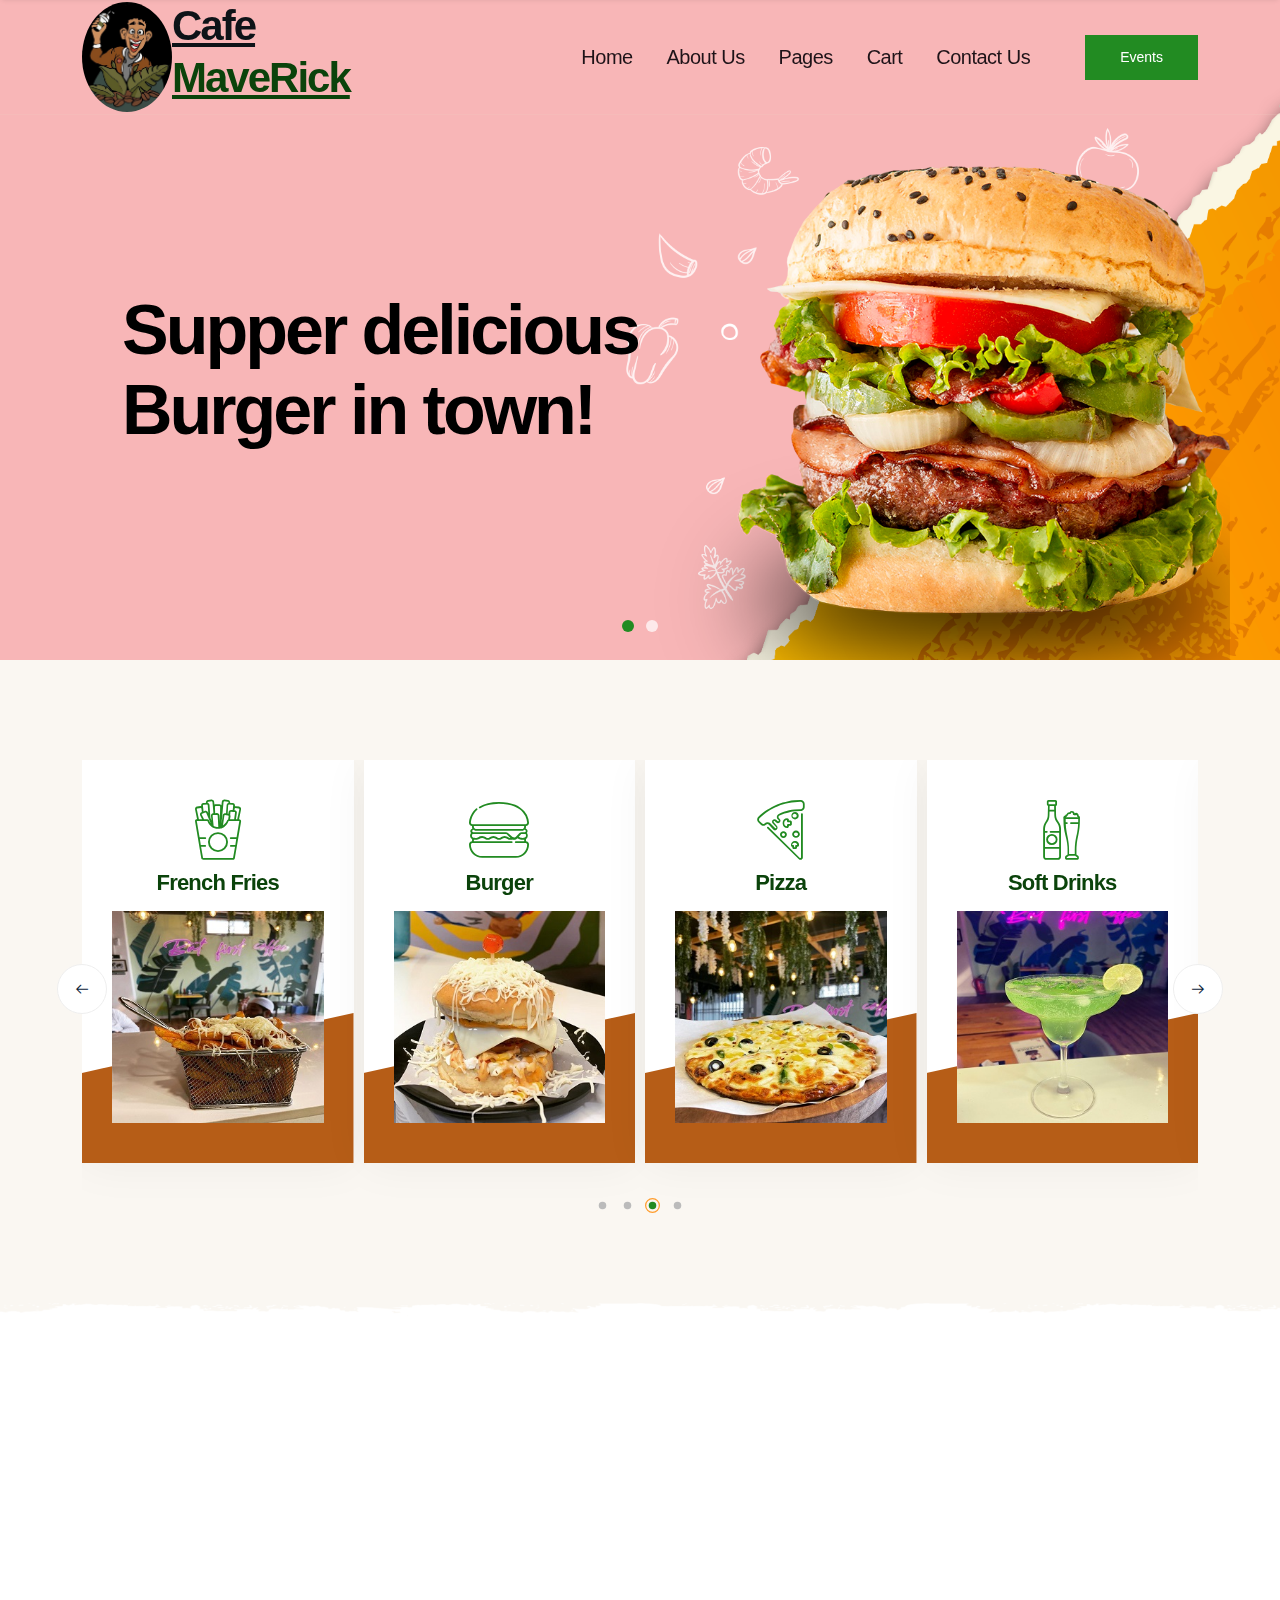
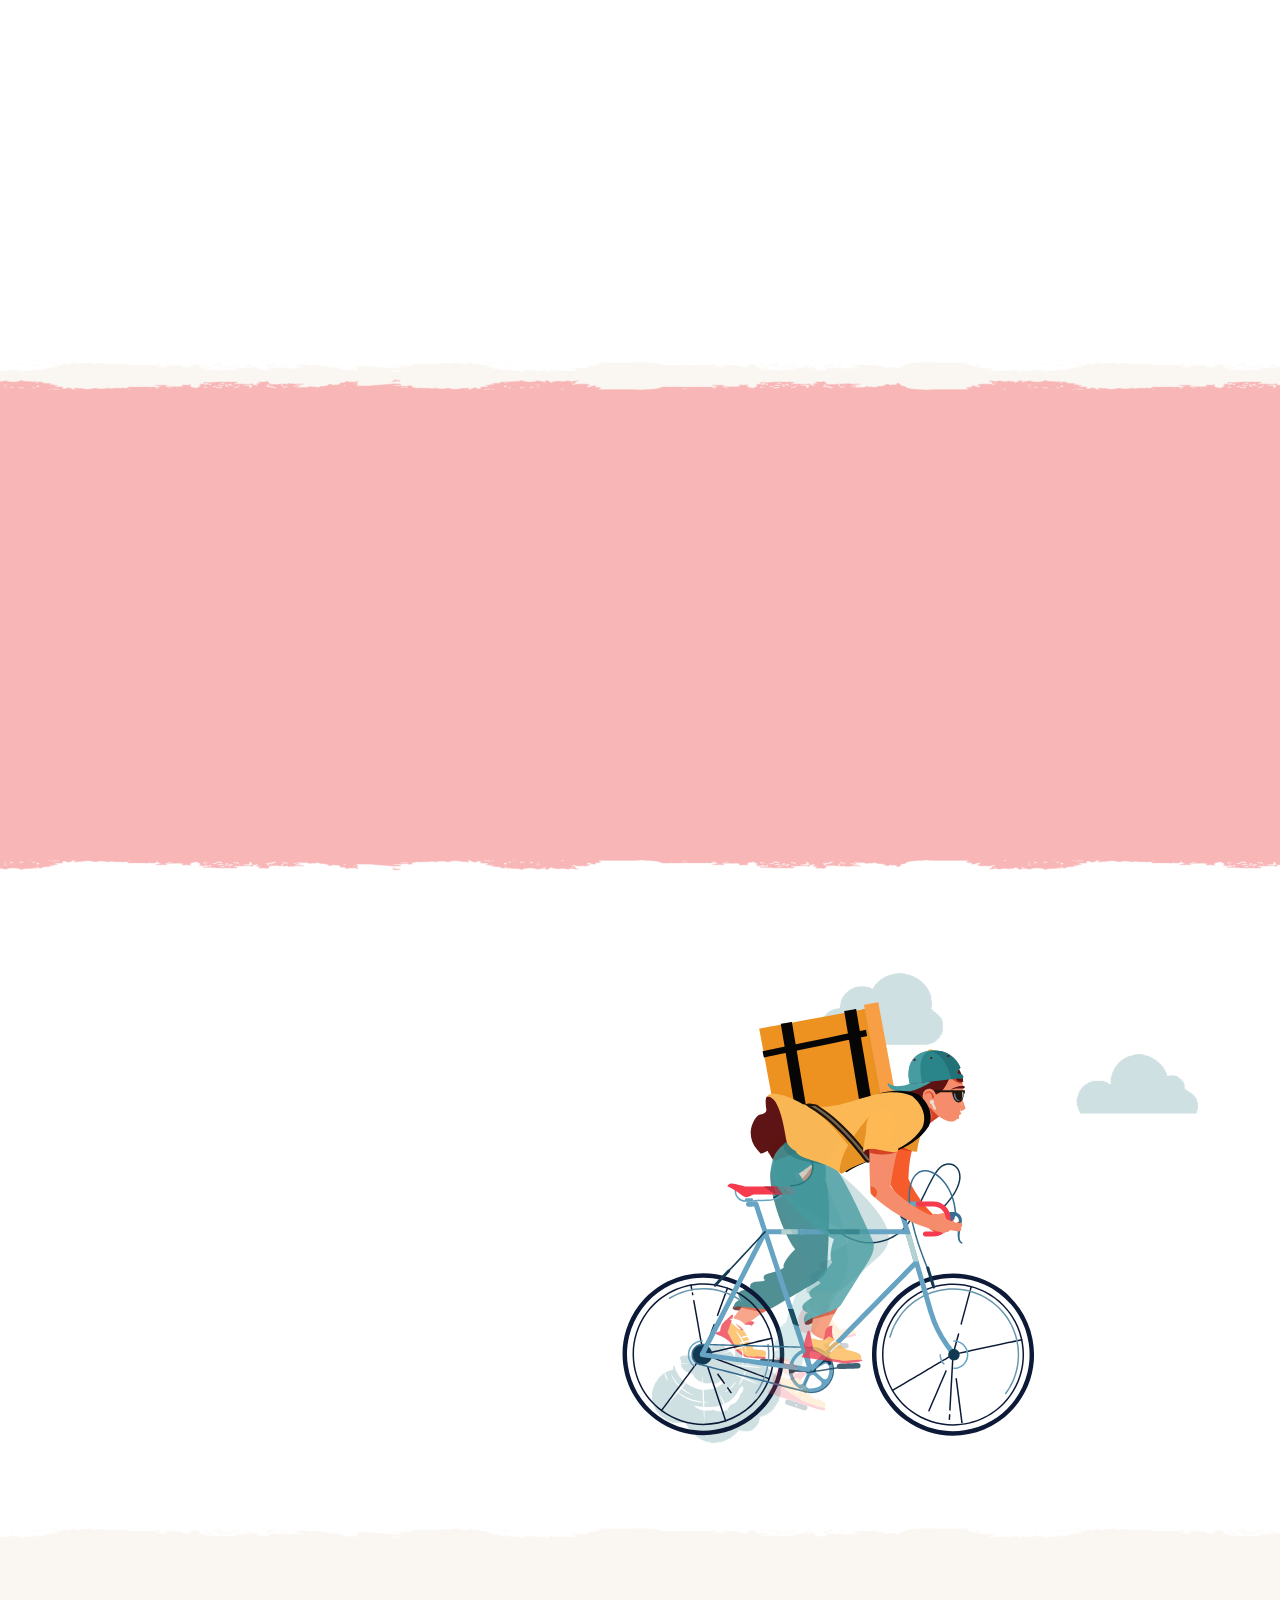
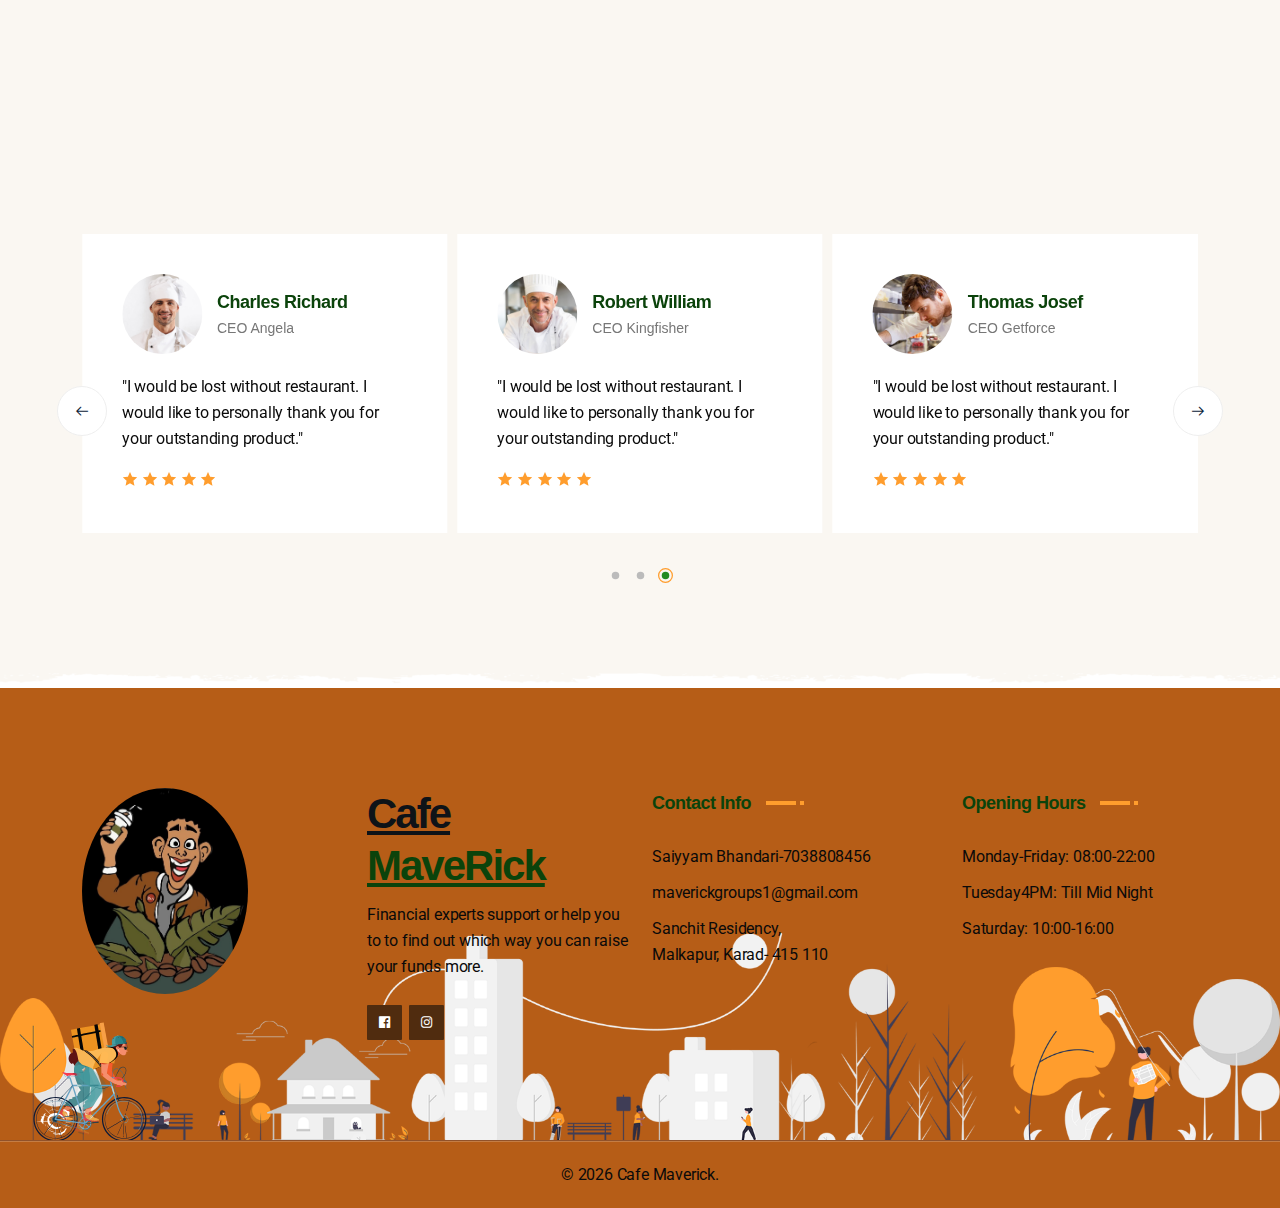
<file: maverick final 2023/index.html>
<!doctype html>
<!--[if lt IE 7]>      <html class="no-js lt-ie9 lt-ie8 lt-ie7" lang=""> <![endif]-->
<!--[if IE 7]>         <html class="no-js lt-ie9 lt-ie8" lang=""> <![endif]-->
<!--[if IE 8]>         <html class="no-js lt-ie9" lang=""> <![endif]-->
<!--[if gt IE 8]><!--> <html class="no-js" lang="en"> <!--<![endif]-->
    
<!-- Mirrored from html.dynamiclayers.net/te/caferio/index.html by HTTrack Website Copier/3.x [XR&CO'2014], Thu, 04 Aug 2022 08:37:30 GMT -->
<head>
        <meta charset="utf-8">
        <meta name="viewport" content="width=device-width, initial-scale=1">
		<meta name="description" content="Restaurant Cafe HTML Template">
        <meta name="author" content="ThemeEaster">

        <title>Caferio | Restaurant Cafe HTML Template</title>

		<link rel="shortcut icon" type="image/x-icon" href="assets/img/favicon.png">

        <link rel="stylesheet" href="assets/css/animate.min.css">
        <link rel="stylesheet" href="assets/css/bootstrap.min.css">
        <link rel="stylesheet" href="assets/css/fontawesome.min.css">
        <link rel="stylesheet" href="assets/css/line-awesome.min.css">
        <link rel="stylesheet" href="assets/css/food-icon.css">
        <link rel="stylesheet" href="assets/css/slider.css">
        <link rel="stylesheet" href="assets/css/venobox.css">
        <link rel="stylesheet" href="assets/css/slick.min.css">
        <link rel="stylesheet" href="assets/css/swiper.min.css">
        <link rel="stylesheet" href="assets/css/splitting-cells.css">
        <link rel="stylesheet" href="assets/css/splitting.css">
        <link rel="stylesheet" href="assets/css/keyframe-animation.css">
        <link rel="stylesheet" href="assets/css/header.css">
        <link rel="stylesheet" href="assets/css/blog.css">
        <link rel="stylesheet" href="assets/css/main.css">
        <link rel="stylesheet" href="assets/css/responsive.css">

        <script src="assets/js/vendor/modernizr-2.8.3-respond-1.4.2.min.js"></script>
    </head>

      <body class="header-1" onload="removeitem()">
        <!--[if lt IE 8]>
            <p class="browserupgrade">You are using an <strong>outdated</strong> browser. Please <a href="http://browsehappy.com/">upgrade your browser</a> to improve your experience.</p>
        <![endif]-->

        <div class="site-preloader-wrap">
            <div class="spinner"></div>
        </div><!-- /.site-preloader-wrap -->

        <header class="header">
            <div class="primary-header-one primary-header">
                <div class="container">

                    <div class="primary-header-inner">
					 <img class="dark" src="assets/img/Cafe logo.jpeg" alt="Logo" style="border-radius:50%;width:90px;height:110px"/>
					
                        <div class="header-logo">
                            <a href="#"></a>
							  
                                <h2><u style="color:#">Cafe </u><br><u style="color:#0b430b"> MaveRick</u></h2>
                            
                        </div><!-- /.header-logo -->
                        <div class="header-menu-wrap">
                            <ul class="slider-menu">
                                <li><a href="index.html">Home</a>
                                    
                                </li>
                                <li><a href="about.html">About Us</a></li>
                                <li><a href="#">Pages</a>
                                    <ul>
                                        <li><a href="gallery.html">Cafe Gallery</a></li>
                                        
                                        <li><a href="food-menu.html">Food Gallery</a></li>
                                        <li><a href="reservation.html">Events</a></li>
                                        <li><a href="faqs.html">Help &amp; Faq's</a></li>
                                        
                                    </ul>
                                </li>
                                <li><a href="cart.html">Cart</a>
                                   
                                </li>
                                
                                <li><a href="contact.html">Contact Us</a></li>
                            </ul>
                        </div><!-- /.header-menu-wrap -->
                        <div class="header-right">
                            <a class="header-btn" href="reservation.html">Events<span></span></a>
                            <!-- Burger menu -->
                            <div class="mobile-menu-icon">
                                <div class="burger-menu">
                                    <div class="line-menu line-half first-line"></div>
                                    <div class="line-menu"></div>
                                    <div class="line-menu line-half last-line"></div>
                                </div>
                            </div>
                        </div><!-- /.header-right -->
                    </div><!-- /.primary-header-one-inner -->
                </div>
            </div><!-- /.primary-header-one -->
        </header><!-- /.header-one -->

        <div id="popup-search-box">
            <div class="box-inner-wrap d-flex align-items-center">
                <form id="form" action="#" method="get" role="search">
                    <input id="popup-search" type="text" name="s" placeholder="Type keywords here..." />
                    <button id="popup-search-button" type="submit" name="submit"><i class="las la-search"></i></button>
                </form>
            </div>
        </div><!-- /#popup-search-box -->

        <div id="main-slider" class="main-slider">
            <div class="single-slide">
                <div class="bg-img kenburns-top" style="background-image: url(assets/img/pink1.png);"></div>
                <div class="slider-shape" style="background-image: url(assets/img/slider-shape-01.png);" data-animation="fade-in-right" data-delay="0.5s"></div>
                <div class="food-img" style="background-image: url(assets/img/food-img-01.png);" data-animation="fade-in-right" data-delay="1s"></div>
                <div class="food-design" style="background-image: url(assets/img/slider-elements.png);" data-animation="zoomIn" data-delay="1.3s"></div>
                <div class="slider-content-wrap d-flex align-items-center">
                    <div class="container">
                        <div class="slider-content">
                            
                            <div class="slider-caption big"><div class="inner-layer"><div data-animation="reveal-text" data-delay="1s">Supper delicious<br> Burger in town!</div></div>
                            </div>
                       
                            
                        </div>
                    </div>
                </div>
            </div><!--Slide-1-->
            <div class="single-slide center">
                <div class="bg-img kenburns-top" style="background-image: url(assets/img/pink1.png);"></div>
                <div class="slider-shape" style="background-image: url(assets/img/slider-shape-01.png);" data-animation="fade-in-right" data-delay="0.5s"></div>
                <div class="slider-shape left" style="background-image: url(assets/img/slider-shape-02.png);" data-animation="fade-in-left" data-delay="0.5s"></div>
                <div class="food-img" style="background-image: url(assets/img/food-img-02.png);" data-animation="fade-in-bottom" data-delay="1s"></div>
                <div class="food-design" style="background-image: url(assets/img/slider-elements-center.png);" data-animation="zoomIn" data-delay="1.3s"></div>
                <div class="slider-content-wrap d-flex align-items-center text-center">
                    <div class="container">
                        <div class="slider-content">
                           <!--div class="slider-caption medium"><div class="inner-layer"><div data-animation="fade-in-top" data-delay="0.5s">Eat Sleep And</div></div></div-->
                            <div class="slider-caption big"><div class="inner-layer"><div class="char-top" data-delay="1s" data-splitting>Tasty Pizza</div></div>
                            </div>
                            <!--div class="slider-caption small"><div class="inner-layer"><div data-animation="fade-in-bottom" data-delay="1.5s">Food is any substance consumed to provide nutritional <br>support for an organism.</div></div></div-->
                            <div class="slider-btn-group justify-content-center">
                                <div class="inner-layer">
                                    <!--a href="reservation.html" class="slider-btn" data-animation="fade-in-bottom" data-delay="2s">Book A Table</a-->
                                </div>
                            </div>
                        </div>
                    </div>
                </div>
            </div><!--Slide-2-->
            <!--div class="single-slide right">
                <div class="bg-img kenburns-top" style="background-image: url(assets/img/slider-bg-03.jpg);"></div>
                <div class="slider-shape left" style="background-image: url(assets/img/slider-shape-02.png);" data-animation="fade-in-left" data-delay="0.5s"></div>
                <div class="food-img" style="background-image: url(assets/img/food-img-03.png);" data-animation="fade-in-top" data-delay="1s"></div>
                <div class="food-design" style="background-image: url(assets/img/slider-elements.png);" data-animation="zoomIn" data-delay="1.3s"></div>
                <div class="slider-content-wrap d-flex align-items-center text-right">
                    <div class="container">
                        <div class="slider-content">
                           <div class="slider-caption medium"><div class="inner-layer"><div data-animation="fade-in-top" data-delay="0.5s">Eat Sleep And</div></div></div>
                            <div class="slider-caption big"><div class="inner-layer"><div class="char-right" data-delay="1s" data-splitting>Fried masala <br>in town!</div></div>
                            </div>
                            <div class="slider-caption small"><div class="inner-layer"><div data-animation="fade-in-bottom" data-delay="2s">Food is any substance consumed to provide nutritional <br>support for an organism.</div></div></div>
                            <div class="slider-btn-group justify-content-left">
                                <div class="inner-layer">
                                    <a href="reservation.html" class="slider-btn" data-animation="fade-in-bottom" data-delay="2.5s">Book A Table</a>
                                </div>
                            </div>
                        </div>
                    </div>
                </div>
            </div--><!--Slide-3-->
        </div><!-- slider-section -->

        <section class="promo-section bg-grey padding">
            <div class="bg-shape white"></div>
            <div class="container">
                <div class="nav-outside">
                  <div class="food-carousel swiper-container nav-visible">
                       <div class="swiper-wrapper">
                           <div class="swiper-slide">
                               <div class="food-item">
                                    <div class="food-icon">
                                        <i class="fi fi-pizza-slice"></i>
                                    </div>
                                    <div class="food-content">
                                        <h3>Pizza</h3>
                                        
                                    </div>
                                    <div class="food-thumb">
                                        <img src="assets/img/i1.jpg" alt="img">
                                    </div>
                                </div>
                           </div>
                            <div class="swiper-slide">
                                <div class="food-item">
                                    <div class="food-icon">
                                        <i class="fi fi-beer"></i>
                                    </div>
                                    <div class="food-content">
                                        <h3>Soft Drinks</h3>
                                        
                                    </div>
                                    <div class="food-thumb">
                                        <img src="assets/img/i2.jpg" alt="img">
                                    </div>
                                </div>
                            </div>
                            <div class="swiper-slide">
                                <div class="food-item">
                                    <div class="food-icon">
                                        <i class="fi fi-fried-potatoes"></i>
                                    </div>
                                    <div class="food-content">
                                        <h3>French Fries</h3>
                                        
                                    </div>
                                    <div class="food-thumb">
                                        <img src="assets/img/i10.jpeg" alt="img">
                                    </div>
                                </div>
                            </div>
                            <div class="swiper-slide">
                                <div class="food-item">
                                    <div class="food-icon">
                                        <i class="fi fi-burger"></i>
                                    </div>
                                    <div class="food-content">
                                        <h3>Burger</h3>
                                        
                                    </div>
                                    <div class="food-thumb">
                                        <img src="assets/img/i3.jpg" alt="img">
                                    </div>
                                </div>
                            </div>
							
                        </div>
						
                        <div class="dl-slider-controls style-2">
                            <div class="dl-slider-button-prev"><i class="las la-arrow-left"></i></div>
                            <div class="dl-swiper-pagination"></div>
                            <div class="dl-slider-button-next"><i class="las la-arrow-right"></i></div>
                        </div>
                        <div class="carousel-preloader"><div class="dot-flashing"></div></div>
                   </div>
              </div>
            </div>
        </section><!--/.promo-section-->

        <section class="about-section padding">
            <div class="bg-shape grey"></div>
            <div class="container">
                <div class="row align-items-center">
                   <div class="col-md-6 wow fadeInLeft" data-wow-delay="200ms">
                       <div class="content-img-holder">
                          <img src="assets/img/about01.png" alt="img">
                           <!--div class="sale">
                               <div>
                                   <h4>Get Up To</h4>
                                    <h2><span>50%</span>Off Now</h2>
                                </div>
                            </div-->
                       </div>
                   </div>
                    <div class="col-md-6 wow fadeInRight" data-wow-delay="400ms">
                        <div class="about-info">
                            <h2>Burgers and <br>Best Pizzas <span>in Town!</span></h2>
                            
                            <ul class="check-list">
                                <li><i class="fas fa-check"></i>Delicious &amp; Healthy Foods</li>
                                <li><i class="fas fa-check"></i>Spacific Family And Kids Zone</li>
                                <li><i class="fas fa-check"></i>Music &amp; Other Facilities</li>
                                <li><i class="fas fa-check"></i>Fastest Food Home Delivery</li>
                            </ul>
                            <a href="food-menu.html" class="default-btn">Order Now <span></span></a>
                        </div>
                    </div>
                </div>
            </div>
        </section><!--/.about-section-->

        <!--section class="food-menu bg-grey padding">
            <div class="container">
                <div class="section-heading mb-30 text-center wow fadeInUp" data-wow-delay="200ms">
                    <h4>Popular Dishes</h4>
                    <h2>Our Delicious <span>Foods</span></h2>
                    <p>Food is any substance consumed to provide nutritional <br> support for an organism.</p>
                </div>
                <ul class="food-menu-filter">
                    <li class="active" data-filter="*">All</li>
                    <li data-filter=".pizza">Pizza</li>
                    <li data-filter=".burger">Burger</li>
                    <li data-filter=".drinks">Drinks</li>
                    <li data-filter=".sandwich">Sandwich</li>
                </ul>
                <div class="row product-items">
                    <div class="col-lg-4 col-md-6 padding-15 isotop-grid pizza sandwich">
                        <div class="product-item wow fadeInUp" data-wow-delay="200ms">
                           <div class="sale">-15%</div>
                            <div class="product-thumb">
                                <img src="assets/img/food01.png" alt="food">
                                <div><a href="shop-details.html" class="order-btn">Order Now</a></div>
                            </div>
                            <div class="food-info">
                               <ul class="ratting">
                                   <li>Chicken</li>
                                   <li><i class="las la-star"></i></li>
                                    <li><i class="las la-star"></i></li>
                                    <li><i class="las la-star"></i></li>
                                    <li><i class="las la-star"></i></li>
                                    <li><i class="las la-star"></i></li>
                               </ul>
                                <h3>Fried Chicken Unlimited</h3>
                                <div class="price">
                                    <h4>Price: <span>$49.00</span> <span class="reguler">$69.00</span></h4>
                                </div>
                            </div>
                        </div>
                    </div>
                    <div class="col-lg-4 col-md-6 padding-15 isotop-grid burger sandwich">
                        <div class="product-item wow fadeInUp" data-wow-delay="400ms">
                            <div class="sale">-10%</div>
                            <div class="product-thumb">
                                <img src="assets/img/food02.png" alt="food">
                                <div><a href="shop-details.html" class="order-btn">Order Now</a></div>
                            </div>
                            <div class="food-info">
                               <ul class="ratting">
                                   <li>Noddles</li>
                                   <li><i class="las la-star"></i></li>
                                    <li><i class="las la-star"></i></li>
                                    <li><i class="las la-star"></i></li>
                                    <li><i class="las la-star"></i></li>
                                    <li><i class="las la-star"></i></li>
                               </ul>
                                <h3>Burger King Whopper</h3>
                                <div class="price">
                                    <h4>Price: <span>$29.00</span> <span class="reguler">$39.00</span></h4>
                                </div>
                            </div>
                        </div>
                    </div>
                    <div class="col-lg-4 col-md-6 padding-15 isotop-grid drinks burger">
                        <div class="product-item wow fadeInUp" data-wow-delay="600ms">
                            <div class="sale">-25%</div>
                            <div class="product-thumb">
                                <img src="assets/img/food03.png" alt="food">
                                <div><a href="shop-details.html" class="order-btn">Order Now</a></div>
                            </div>
                            <div class="food-info">
                               <ul class="ratting">
                                   <li>Pizzas</li>
                                   <li><i class="las la-star"></i></li>
                                    <li><i class="las la-star"></i></li>
                                    <li><i class="las la-star"></i></li>
                                    <li><i class="las la-star"></i></li>
                                    <li><i class="las la-star"></i></li>
                               </ul>
                                <h3>White Castle Pizzas</h3>
                                <div class="price">
                                    <h4>Price: <span>$49.00</span> <span class="reguler">$69.00</span></h4>
                                </div>
                            </div>
                        </div>
                    </div>
                    <div class="col-lg-4 col-md-6 padding-15 isotop-grid sandwich drinks">
                        <div class="product-item wow fadeInUp" data-wow-delay="200ms">
                            <div class="sale">-20%</div>
                            <div class="product-thumb">
                                <img src="assets/img/food04.png" alt="food">
                                <div><a href="shop-details.html" class="order-btn">Order Now</a></div>
                            </div>
                            <div class="food-info">
                               <ul class="ratting">
                                   <li>Burrito</li>
                                   <li><i class="las la-star"></i></li>
                                    <li><i class="las la-star"></i></li>
                                    <li><i class="las la-star"></i></li>
                                    <li><i class="las la-star"></i></li>
                                    <li><i class="las la-star"></i></li>
                               </ul>
                                <h3>Bell Burrito Supreme</h3>
                                <div class="price">
                                    <h4>Price: <span>$59.00</span> <span class="reguler">$69.00</span></h4>
                                </div>
                            </div>
                        </div>
                    </div>
                    <div class="col-lg-4 col-md-6 padding-15 isotop-grid burger drinks">
                        <div class="product-item wow fadeInUp" data-wow-delay="400ms">
                            <div class="sale">-5%</div>
                            <div class="product-thumb">
                                <img src="assets/img/food05.png" alt="food">
                                <div><a href="shop-details.html" class="order-btn">Order Now</a></div>
                            </div>
                            <div class="food-info">
                               <ul class="ratting">
                                   <li>Nuggets</li>
                                   <li><i class="las la-star"></i></li>
                                    <li><i class="las la-star"></i></li>
                                    <li><i class="las la-star"></i></li>
                                    <li><i class="las la-star"></i></li>
                                    <li><i class="las la-star"></i></li>
                               </ul>
                                <h3>Kung Pao Chicken BBQ</h3>
                                <div class="price">
                                    <h4>Price: <span>$49.00</span> <span class="reguler">$69.00</span></h4>
                                </div>
                            </div>
                        </div>
                    </div>
                    <div class="col-lg-4 col-md-6 padding-15 isotop-grid sandwich pizza">
                        <div class="product-item wow fadeInUp" data-wow-delay="600ms">
                            <div class="sale">-15%</div>
                            <div class="product-thumb">
                                <img src="assets/img/food06.png" alt="food">
                                <div><a href="shop-details.html" class="order-btn">Order Now</a></div>
                            </div>
                            <div class="food-info">
                               <ul class="ratting">
                                   <li>Chicken</li>
                                   <li><i class="las la-star"></i></li>
                                    <li><i class="las la-star"></i></li>
                                    <li><i class="las la-star"></i></li>
                                    <li><i class="las la-star"></i></li>
                                    <li><i class="las la-star"></i></li>
                               </ul>
                                <h3>Wendy's Chicken</h3>
                                <div class="price">
                                    <h4>Price: <span>$49.00</span> <span class="reguler">$69.00</span></h4>
                                </div>
                            </div>
                        </div>
                    </div>
                </div>
            </div>
        </section><!--/.food-menu-->

        <section class="content-section">
            <div class="bg-shape white"></div>
            <div class="bg-shape grey"></div>
            <div class="container">
                <div class="row align-items-center">
                    <div class="col-md-6 wow fadeInLeft" data-wow-delay="200ms">
                        <div class="content-info">
                            <h2>The Maverick has excellent <br>of <span>quality Burgers!</span></h2>
                            <p>The Maverick tends to serve a delicious yet a healthy burger with all the essential ingredients required to provide nutrients to our body with some tasty stuff to make it more spicy,amazing & edible by the visitors unlike other cafes.</p>
                            <a href="food-menu.html" class="default-btn">Order Now <span></span></a>
                        </div>
                    </div>
                    <div class="col-md-6 wow fadeInRight" data-wow-delay="400ms">
                        <div class="content-img-holder">
                            <img src="assets/img/food-img-04.png" alt="img">
                            <!--div class="sale">
                               <div>
                                   <h4><span>Don't miss the</span> chance to</h4>
                                    <h2><span>have</span>me</h2>
                                </div>
                            </div-->
                        </div>
                    </div>
                </div>
            </div>
        </section><!--/.content-section-->

        <section class="delivery-section padding">
           <div class="bg-shape grey"></div>
            <div class="container">
                <div class="row align-items-center">
                    <div class="col-md-6 wow fadeInLeft" data-wow-delay="200ms">
                        <div class="delivery-info">
                            <h2>A Moments Of Delivered <br> On <span>Right Time</span> &amp; Place</h2>
                            <!--p>The restaurants in Hangzhou also catered to many northern Chinese who had fled south from Kaifeng during the Jurchen invasion of the 1120s, while it is also known that many restaurants were run by families.</p-->
                            <div class="order-content">
                               <a href="food-menu.html" class="default-btn">Order Now <span></span></a>
                                <h3><span>Order Number</span>7038808456</h3>
                            </div>
                        </div>
                    </div>
                    <div class="col-md-6">
                       <div class="delivery-boy-wrap">
                           <img class="delivery" src="assets/img/cloud.png" alt="img">
                            <div class="delivery-boy"></div>
                       </div>
                    </div>
                </div>
            </div>
        </section><!--/.delivery-section-->

        <section class="testimonial-section bg-grey padding">
           <div class="bg-shape white"></div>
            <div class="container">
                <div class="section-heading mb-30 text-center wow fadeInUp" data-wow-delay="200ms">
                    <h4>Testimonials</h4>
                    <h2>Our Customers <span>Reviews</span></h2>
                    <p>Food is any substance consumed to provide nutritional <br> support for an organism.</p>
                </div>
                <div class="nav-outside">
                  <div class="testimonial-carousel swiper-container nav-visible">
                       <div class="swiper-wrapper">
                            <div class="swiper-slide">
                                <div class="testimonial-item">
                                    <div class="testi-thumb">
                                        <img src="assets/img/testi01.jpg" alt="img">
                                        <div class="author">
                                            <h3>Robert William</h3>
                                            <h4>CEO Kingfisher</h4>
                                        </div>
                                    </div>
                                    <p> "I would be lost without restaurant. I would like to personally thank you for your outstanding product."</p>
                                    <ul class="ratting">
                                        <li><i class="las la-star"></i></li>
                                        <li><i class="las la-star"></i></li>
                                        <li><i class="las la-star"></i></li>
                                        <li><i class="las la-star"></i></li>
                                        <li><i class="las la-star"></i></li>
                                    </ul>
                                </div>
                            </div>
                            <div class="swiper-slide">
                                <div class="testimonial-item">
                                    <div class="testi-thumb">
                                        <img src="assets/img/testi02.jpg" alt="img">
                                        <div class="author">
                                            <h3>Thomas Josef</h3>
                                            <h4>CEO Getforce</h4>
                                        </div>
                                    </div>
                                    <p> "I would be lost without restaurant. I would like to personally thank you for your outstanding product."</p>
                                    <ul class="ratting">
                                        <li><i class="las la-star"></i></li>
                                        <li><i class="las la-star"></i></li>
                                        <li><i class="las la-star"></i></li>
                                        <li><i class="las la-star"></i></li>
                                        <li><i class="las la-star"></i></li>
                                    </ul>
                                </div>
                            </div>
                            <div class="swiper-slide">
                                <div class="testimonial-item">
                                    <div class="testi-thumb">
                                        <img src="assets/img/testi03.jpg" alt="img">
                                        <div class="author">
                                            <h3>Charles Richard</h3>
                                            <h4>CEO Angela</h4>
                                        </div>
                                    </div>
                                    <p> "I would be lost without restaurant. I would like to personally thank you for your outstanding product."</p>
                                    <ul class="ratting">
                                        <li><i class="las la-star"></i></li>
                                        <li><i class="las la-star"></i></li>
                                        <li><i class="las la-star"></i></li>
                                        <li><i class="las la-star"></i></li>
                                        <li><i class="las la-star"></i></li>
                                    </ul>
                                </div>
                            </div>
                        </div>
                        <div class="dl-slider-controls style-2">
                            <div class="dl-slider-button-prev"><i class="las la-arrow-left"></i></div>
                            <div class="dl-swiper-pagination"></div>
                            <div class="dl-slider-button-next"><i class="las la-arrow-right"></i></div>
                        </div>
                        <div class="carousel-preloader"><div class="dot-flashing"></div></div>
                   </div>
                </div>
            </div>
        </section><!--/.testimonial-section-->

        <!--section class="banner-section padding">
           <div class="bg-shape grey"></div>
            <div class="container">
                <div class="row banner-wrapper">
                   <div class="col-md-6 wow fadeInUp" data-wow-delay="200ms">
                       <div class="banner-item">
                            <img src="assets/img/banner01.jpg" alt="banner">
                            <div class="banner-content">
                                <h3>-50% Off Now!</h3>
                                <h2>Discount For Delicious <br>Tasty Burgers!</h2>
                                <p>Sale off 50% only this week</p>
                                <a href="shop.html" class="order-btn">Order Now</a>
                            </div>
                        </div>
                   </div>
                    <div class="col-md-6">
                       <div class="row">
                           <div class="col-md-6 wow fadeInUp" data-wow-delay="400ms">
                               <div class="banner-item">
                                    <img src="assets/img/banner02.jpg" alt="banner">
                                    <div class="banner-content">
                                        <h3>Delicious <br> Pizza</h3>
                                        <p>50% off Now</p>
                                        <a href="shop.html" class="order-btn">Order Now</a>
                                    </div>
                                </div>
                           </div>
                           <div class="col-md-6 wow fadeInUp" data-wow-delay="600ms">
                               <div class="banner-item">
                                    <img src="assets/img/banner03.jpg" alt="banner">
                                    <div class="banner-content">
                                        <h3>American <br>Burgers</h3>
                                        <p>50% off Now</p>
                                        <a href="shop.html" class="order-btn">Order Now</a>
                                    </div>
                                </div>
                           </div>
                           <div class="col-md-12 wow fadeInUp" data-wow-delay="800ms">
                               <div class="banner-item">
                                    <img src="assets/img/banner04.jpg" alt="banner">
                                    <div class="banner-content">
                                        <h3>Tasty Buzzed <br>Pizza</h3>
                                        <p>Sale off 50% only this week</p>
                                        <a href="shop.html" class="order-btn">Order Now</a>
                                    </div>
                                </div>
                           </div>
                       </div>
                    </div>
                </div>
            </div>
        </section><!--/.banner-section-->

        <!--section class="blog-section bg-grey padding">
           <div class="bg-shape white"></div>
            <div class="container">
                <div class="section-heading mb-30 text-center wow fadeInUp" data-wow-delay="200ms">
                    <h4>Latest Blog Posts</h4>
                    <h2>This Is All About <span>Foods</span></h2>
                    <p>Food is any substance consumed to provide nutritional <br> support for an organism.</p>
                </div>
                <div class="row blog-posts">
                    <div class="col-lg-4 col-md-6 sm-padding wow fadeInUp" data-wow-delay="200ms">
                        <div class="post-card">
                            <div class="post-thumb">
                                <img src="assets/img/post-1.jpg" alt="img">
                                <div class="category"><a href="#">Pizza</a></div>
                            </div>
                            <div class="post-content">
                                <ul class="post-meta">
                                   <li><i class="far fa-calendar-alt"></i><a href="#">Jan 01 2021</a></li>
                                   <li><i class="far fa-user"></i><a href="#">Jonathan Smith</a></li>
                                </ul>
                                <h3><a href="blog-details.html">What Do You Think About Cheese Pizza Recipes?</a></h3>
                                <p>Financial experts support or help you to to find out which way you can raise your funds more...</p>
                                <a href="blog-details.html" class="read-more">Read More <i class="las la-long-arrow-alt-right"></i></a>
                            </div>
                        </div>
                    </div>
                    <div class="col-lg-4 col-md-6 sm-padding wow fadeInUp" data-wow-delay="400ms">
                        <div class="post-card">
                            <div class="post-thumb">
                                <img src="assets/img/post-2.jpg" alt="img">
                                <div class="category"><a href="#">Burger</a></div>
                            </div>
                            <div class="post-content">
                               <ul class="post-meta">
                                   <li><i class="far fa-calendar-alt"></i><a href="#">Jan 01 2021</a></li>
                                   <li><i class="far fa-user"></i><a href="#">Jonathan Smith</a></li>
                                </ul>
                                <h3><a href="blog-details.html">Making Chicken Strips With New Delicious Ingridents.</a></h3>
                                <p>Financial experts support or help you to to find out which way you can raise your funds more...</p>
                                <a href="blog-details.html" class="read-more">Read More <i class="las la-long-arrow-alt-right"></i></a>
                            </div>
                        </div>
                    </div>
                    <div class="col-lg-4 col-md-6 sm-padding wow fadeInUp" data-wow-delay="600ms">
                        <div class="post-card">
                            <div class="post-thumb">
                                <img src="assets/img/post-3.jpg" alt="img">
                                <div class="category"><a href="#">Chicken</a></div>
                            </div>
                            <div class="post-content">
                               <ul class="post-meta">
                                   <li><i class="far fa-calendar-alt"></i><a href="#">Jan 01 2021</a></li>
                                   <li><i class="far fa-user"></i><a href="#">Jonathan Smith</a></li>
                                </ul>
                                <h3><a href="blog-details.html">Innovative Hot Chessyraw Pasta Make Creator Fact.</a></h3>
                                <p>Financial experts support or help you to to find out which way you can raise your funds more...</p>
                                <a href="blog-details.html" class="read-more">Read More <i class="las la-long-arrow-alt-right"></i></a>
                            </div>
                        </div>
                    </div>
                </div>
            </div>
        </section><!-- /.blog-section -->

        <footer class="footer-section">
            <div class="footer-top">
                <div class="footer-illustration"></div>
                <div class="running-cycle"><div></div></div>
                <div class="container">
                    <div class="row">
					<div class="col-lg-2 col-sm-6 sm-padding">
                         <img class="dark" src="assets/img/Cafe logo.jpeg" alt="Logo" style="border-radius:50%"/>
                            </a>
						</div>
						<div class="col-lg-1 col-sm-6 sm-padding"></div>
                        <div class="col-lg-3 col-sm-6 sm-padding">
                            <div class="footer-widget">
                                 <h2><u>Cafe </u><br> <u style="color:#0b430b"> MaveRick</u></h2>
                                <p>Financial experts support or help you to to find out which way you can raise your funds more.</p>
                                <ul class="footer-social">
                                   <li><a href="https://m.facebook.com/people/Cafe-Maverick/100083034744028/"><i class="fab fa-facebook"></i></a></li>
                                   <!--  <li><a href="#"><i class="fab fa-twitter"></i></a></li>-->
                                    <li><a href="http://instagram.com/cafe_maverick_karad?igshid=MDM4ZDc5MmU"><i class="fab fa-instagram"></i></a></li>
                                    <!--<li><a href="#"><i class="fab fa-pinterest"></i></a></li>-->
                                </ul>
                            </div>
                        </div>
						
                        <div class="col-lg-3 col-sm-6 sm-padding">
                            <div class="footer-widget">
                                <h3>Contact Info <span></span></h3>
                                <ul class="contact-info-list">
                                    <li>Saiyyam Bhandari-7038808456</li>
                                    <li>maverickgroups1@gmail.com</li>
                                    <li>Sanchit Residency, <br>  Malkapur, Karad- 415 110</li>
                                </ul>
                            </div>
                        </div>
						
                        <div class="col-lg-3 col-sm-6 sm-padding">
                            <div class="footer-widget ml-25">
                                <h3>Opening Hours <span></span></h3>
                                <ul class="opening-hours-list">
                                    <li>Monday-Friday: 08:00-22:00</li>
                                    <li>Tuesday4PM:  Till Mid Night</li>
                                    <li>Saturday: 10:00-16:00</li>
                                </ul>
                            </div>
                        </div>
						
                    </div>
                </div>
            </div><!--/.footer-top -->
            <div class="footer-bottom">
                <div class="container">
                    <div class="copyright-wrap">
                        <p>© <span id="currentYear"></span> Cafe Maverick.</p>
                    </div>
                </div>
            </div><!--/.footer-bottom -->
        </footer><!--/.footer-section -->

		<div id="scrollup">
            <button id="scroll-top" class="scroll-to-top"><i class="las la-arrow-up"></i></button>
        </div>

		<!-- jQuery Lib -->
		<script src="assets/js/vendor/jquery-3.5.1.min.js"></script>
		<script src="assets/js/vendor/bootstrap.min.js"></script>
		<script src="assets/js/vendor/imagesloaded.pkgd.min.js"></script>
		<script src="assets/js/vendor/jquery.isotope.v3.0.2.js"></script>
		<script src="assets/js/vendor/splitting.min.js"></script>
		<script src="assets/js/vendor/slick.min.js"></script>
		<script src="assets/js/vendor/swiper.min.js"></script>
		<script src="assets/js/vendor/venobox.min.js"></script>
		<script src="assets/js/vendor/simpleParallax.min.js"></script>
		<script src="assets/js/vendor/smooth-scroll.js"></script>
		<script src="assets/js/vendor/waypoints.min.js"></script>
		<script src="assets/js/vendor/wow.min.js"></script>
		<script src="assets/js/booking.js"></script>
		<script src="assets/js/main.js"></script>
        <script src="assets/js/booking.js"></script>
		<script src="js/remove.js"></script>

    </body>

<!-- Mirrored from html.dynamiclayers.net/te/caferio/index.html by HTTrack Website Copier/3.x [XR&CO'2014], Thu, 04 Aug 2022 08:38:23 GMT -->
</html>
</file>
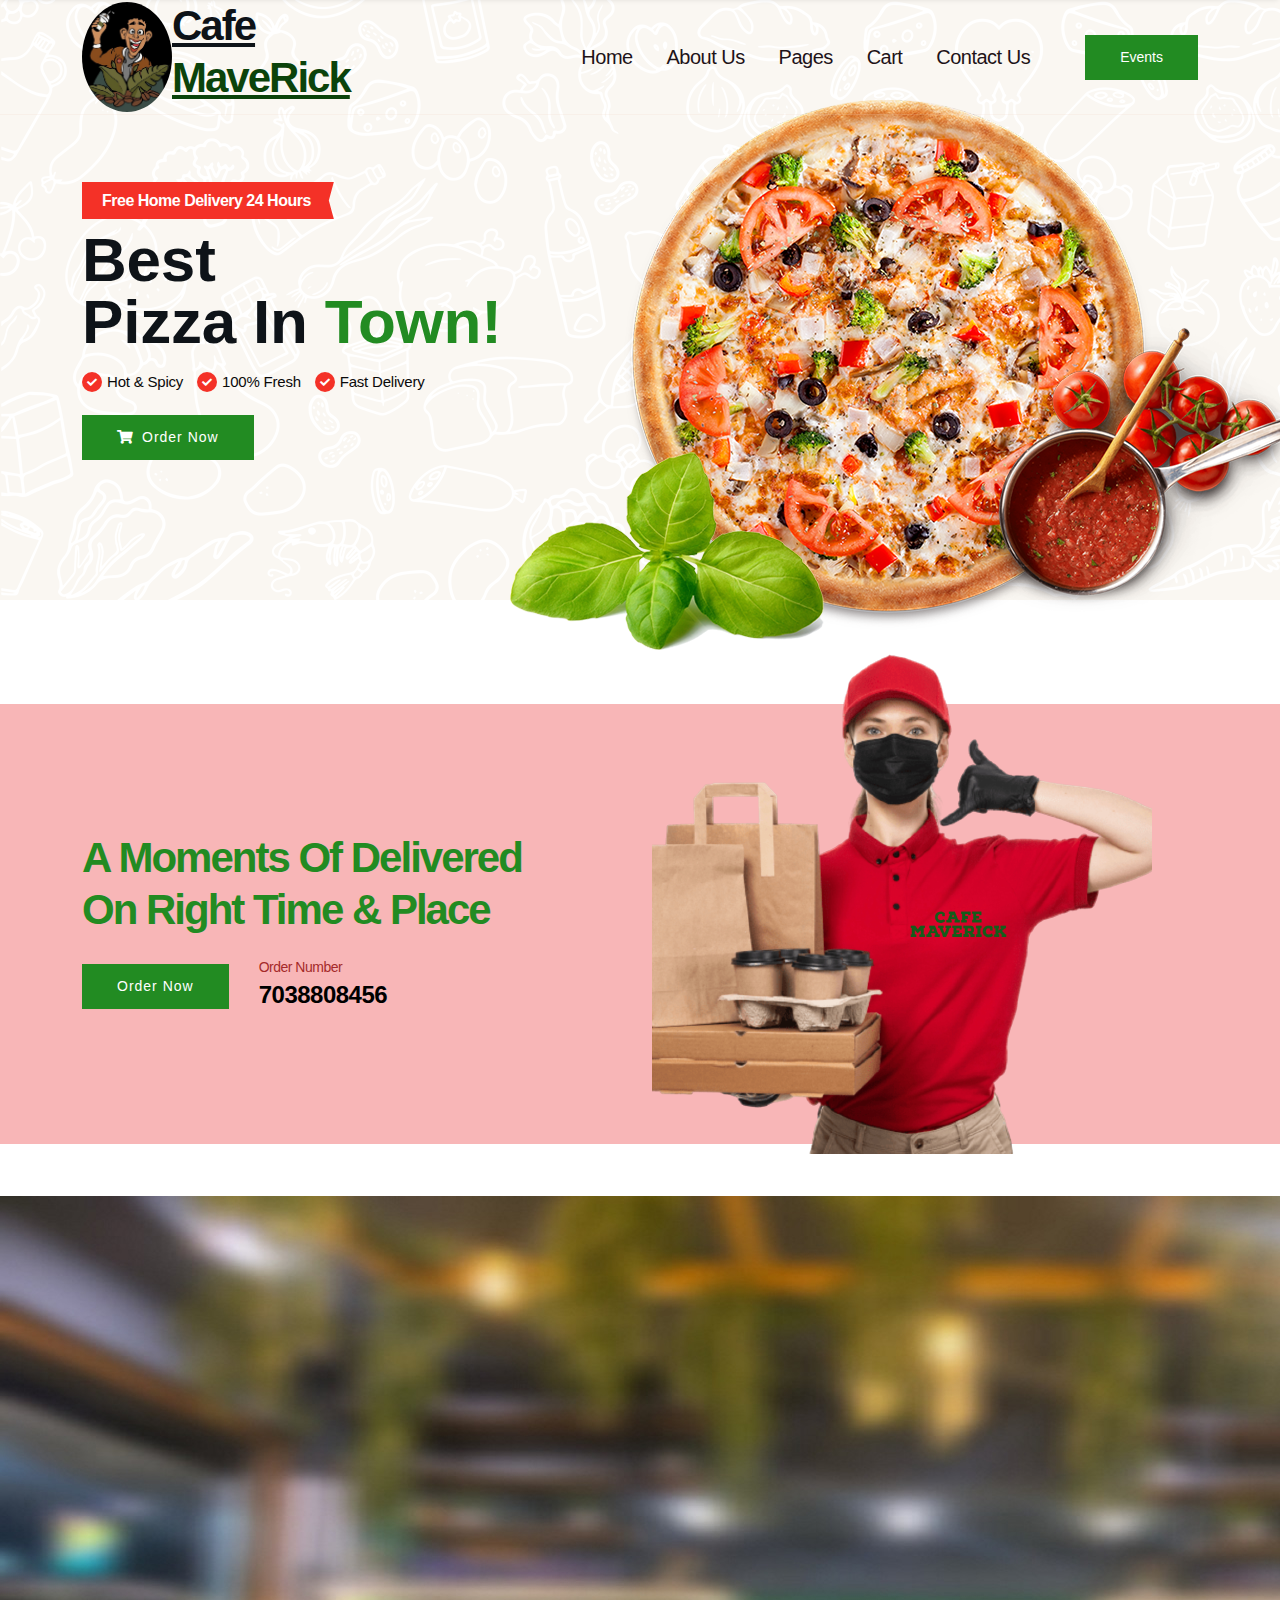
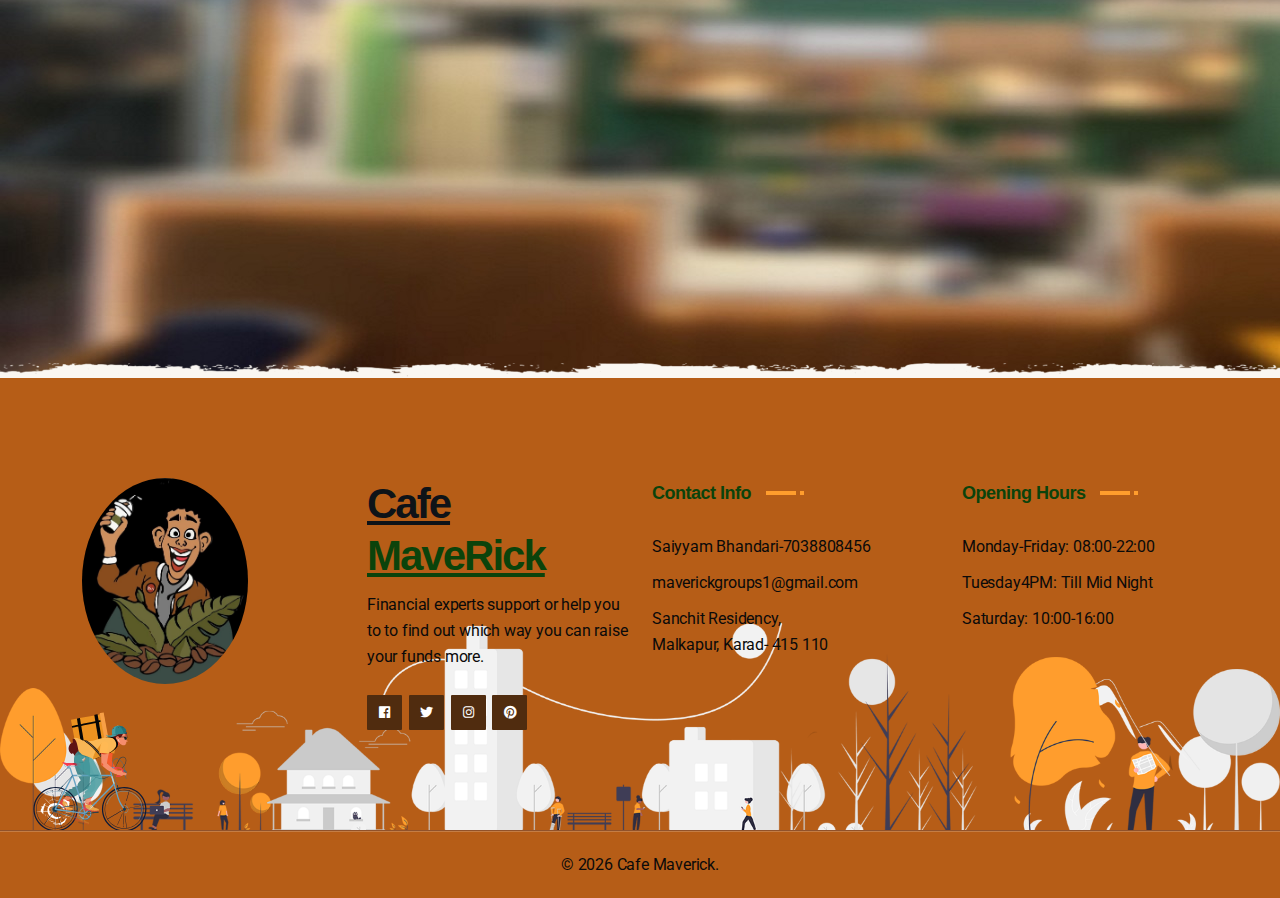
<file: maverick final 2023/about.html>
<!doctype html>
<!--[if lt IE 7]>      <html class="no-js lt-ie9 lt-ie8 lt-ie7" lang=""> <![endif]-->
<!--[if IE 7]>         <html class="no-js lt-ie9 lt-ie8" lang=""> <![endif]-->
<!--[if IE 8]>         <html class="no-js lt-ie9" lang=""> <![endif]-->
<!--[if gt IE 8]><!--> <html class="no-js" lang="en"> <!--<![endif]-->
    
<!-- Mirrored from html.dynamiclayers.net/te/caferio/index-2.html by HTTrack Website Copier/3.x [XR&CO'2014], Thu, 04 Aug 2022 08:39:01 GMT -->
<head>
        <meta charset="utf-8">
        <meta name="viewport" content="width=device-width, initial-scale=1">
		<meta name="description" content="Restaurant Cafe HTML Template">
        <meta name="author" content="ThemeEaster">

        <title>Caferio | Restaurant Cafe HTML Template</title>

		<link rel="shortcut icon" type="image/x-icon" href="assets/img/favicon.png">

        <link rel="stylesheet" href="assets/css/animate.min.css">
        <link rel="stylesheet" href="assets/css/bootstrap.min.css">
        <link rel="stylesheet" href="assets/css/fontawesome.min.css">
        <link rel="stylesheet" href="assets/css/line-awesome.min.css">
        <link rel="stylesheet" href="assets/css/food-icon.css">
        <link rel="stylesheet" href="assets/css/slider.css">
        <link rel="stylesheet" href="assets/css/venobox.css">
        <link rel="stylesheet" href="assets/css/slick.min.css">
        <link rel="stylesheet" href="assets/css/swiper.min.css">
        <link rel="stylesheet" href="assets/css/splitting-cells.css">
        <link rel="stylesheet" href="assets/css/splitting.css">
        <link rel="stylesheet" href="assets/css/keyframe-animation.css">
        <link rel="stylesheet" href="assets/css/header.css">
        <link rel="stylesheet" href="assets/css/blog.css">
        <link rel="stylesheet" href="assets/css/main.css">
        <link rel="stylesheet" href="assets/css/responsive.css">

        <script src="assets/js/vendor/modernizr-2.8.3-respond-1.4.2.min.js"></script>
    </head>

     <body class="header-1">
        <!--[if lt IE 8]>
            <p class="browserupgrade">You are using an <strong>outdated</strong> browser. Please <a href="http://browsehappy.com/">upgrade your browser</a> to improve your experience.</p>
        <![endif]-->

        <div class="site-preloader-wrap">
            <div class="spinner"></div>
        </div><!-- /.site-preloader-wrap -->

        <header class="header">
            <div class="primary-header-one primary-header">
                <div class="container">

                    <div class="primary-header-inner">
					 <img class="dark" src="assets/img/Cafe logo.jpeg" alt="Logo" style="border-radius:50%;width:90px;height:110px"/>
					
                        <div class="header-logo">
                            <a href="#"></a>
							  
                                <h2><u style="color:#">Cafe </u><br><u style="color:#0b430b"> MaveRick</u></h2>
                            
                        </div><!-- /.header-logo -->
                        <div class="header-menu-wrap">
                            <ul class="slider-menu">
                                <li><a href="index.html">Home</a>
                                   
                                </li>
                                <li><a href="about.html">About Us</a></li>
                                <li><a href="#">Pages</a>
                                    <ul>
                                        <li><a href="gallery.html">Cafe Gallery</a></li>
                                        
                                        
                                        <li><a href="food-menu.html">Food Gallery</a></li>
                                        <li><a href="reservation.html">Events</a></li>
                                        <li><a href="faqs.html">Help &amp; Faq's</a></li>
                                        
                                    </ul>
                                </li>
                                <li><a href="cart.html">Cart</a>
                                  
                                </li>
                               
                                <li><a href="contact.html">Contact Us</a></li>
                            </ul>
                        </div><!-- /.header-menu-wrap -->
                        <div class="header-right">
                            
                            <a class="header-btn" href="reservation.html">Events<span></span></a>
                            <!-- Burger menu -->
                            <div class="mobile-menu-icon">
                                <div class="burger-menu">
                                    <div class="line-menu line-half first-line"></div>
                                    <div class="line-menu"></div>
                                    <div class="line-menu line-half last-line"></div>
                                </div>
                            </div>
                        </div><!-- /.header-right -->
                    </div><!-- /.primary-header-one-inner -->
                </div>
            </div><!-- /.primary-header-one -->
        </header><!-- /.header-one -->

        <div id="popup-search-box">
            <div class="box-inner-wrap d-flex align-items-center">
                <form id="form" action="#" method="get" role="search">
                    <input id="popup-search" type="text" name="s" placeholder="Type keywords here..." />
                    <button id="popup-search-button" type="submit" name="submit"><i class="las la-search"></i></button>
                </form>
            </div>
        </div><!-- /#popup-search-box -->

        <section class="hero-section">
            <div class="container">
               <div class="hero-img wow fadeInRight" data-wow-delay="400ms">
                    <img src="assets/img/pizza.png" alt="pizza">
                    <!--div class="sale">
                       <div>
                           <h4>Get Up To</h4>
                            <h2><span>50%</span>Off Now</h2>
                        </div>
                    </div-->
               </div>
                <div class="hero-content wow fadeInLeft" data-wow-delay="200ms">
                    <h3>Free Home Delivery 24 Hours</h3>
                    <h1>Best<br> Pizza In<span> Town!</span></h1>
                    <ul class="hero-list">
                        <li><i class="fas fa-check"></i>Hot &amp; Spicy</li>
                        <li><i class="fas fa-check"></i>100% Fresh</li>
                        <li><i class="fas fa-check"></i>Fast Delivery</li>
                    </ul>
                 
                    <a href="food-menu.html" class="default-btn"><i class="fas fa-shopping-cart"></i>Order Now <span></span></a>
                </div>
            </div>
        </section><!--/.hero-section-->
<br><br><br><br>
        <!--section class="about-section padding">
            <div class="bg-shape grey"></div>
            <div class="container">
                <div class="row align-items-center">
                   <div class="col-md-6 wow fadeInLeft" data-wow-delay="200ms">
                       <div id="gallery-videos-demo" class="content-img-holder">
                          <img src="assets/img/about02.png" alt="img">
                           <a class="play-btn video-popup" data-autoplay="true" data-vbtype="video" href="https://www.youtube.com/watch?v=tpSw_nu_kQw">
                                <span class="play-icon"><i class="fas fa-play"></i></span>
                            </a>
                       </div>
                   </div>
                    <div class="col-md-6 wow fadeInRight" data-wow-delay="400ms">
                        <div class="about-info">
                            <h2 class="mb-20">Caferio, Burgers, And <br>Best Pizzas <span>in Town!</span></h2>
                            <p>The restaurants in Hangzhou also catered to many northern Chinese who had fled south from Kaifeng during the Jurchen invasion of the 1120s, while it is also known that many restaurants were run by families.</p>
                            <p>Food is any substance consumed to provide nutritional support for an organism. Everyone just loves italian foods, because its delicious.</p>
                            <a href="shop-details.html" class="default-btn">Order Now <span></span></a>
                        </div>
                    </div>
                </div>
            </div>
        </section><!--/.about-section-->

        <!--section class="food-menu bg-grey padding">
            <div class="container">
                <div class="heading-wrap">
                    <div class="section-heading mb-30">
                        <h4>Popular Dishes</h4>
                        <h2>Our Delicious <span>Foods</span></h2>
                        <p>Food is any substance consumed to provide nutritional <br> support for an organism.</p>
                    </div>
                    <div>
                        <p>Food is any substance consumed to provide nutritional <br> support for an organism.</p>
                        <a href="food-menu.html" class="default-btn"><i class="fas fa-utensils"></i>Full Menu <span></span></a>
                    </div>
                </div>
                <div class="nav-outside">
                  <div class="food-carousel swiper-container nav-visible">
                       <div class="swiper-wrapper">
                            <div class="swiper-slide">
                                <div class="product-item">
                                   <div class="sale">-15%</div>
                                    <div class="product-thumb">
                                        <img src="assets/img/food01.png" alt="food">
                                        <div><a href="shop-details.html" class="order-btn">Order Now</a></div>
                                    </div>
                                    <div class="food-info">
                                       <ul class="ratting">
                                           <li>Chicken</li>
                                           <li><i class="las la-star"></i></li>
                                            <li><i class="las la-star"></i></li>
                                            <li><i class="las la-star"></i></li>
                                            <li><i class="las la-star"></i></li>
                                            <li><i class="las la-star"></i></li>
                                       </ul>
                                        <h3>Fried Chicken Unlimited</h3>
                                        <div class="price">
                                            <h4>Price: <span>$49.00</span> <span class="reguler">$69.00</span></h4>
                                        </div>
                                    </div>
                                </div>
                            </div>
                            <div class="swiper-slide">
                                <div class="product-item">
                                    <div class="sale">-10%</div>
                                    <div class="product-thumb">
                                        <img src="assets/img/food02.png" alt="food">
                                        <div><a href="shop-details.html" class="order-btn">Order Now</a></div>
                                    </div>
                                    <div class="food-info">
                                       <ul class="ratting">
                                           <li>Noddles</li>
                                           <li><i class="las la-star"></i></li>
                                            <li><i class="las la-star"></i></li>
                                            <li><i class="las la-star"></i></li>
                                            <li><i class="las la-star"></i></li>
                                            <li><i class="las la-star"></i></li>
                                       </ul>
                                        <h3>Burger King Whopper</h3>
                                        <div class="price">
                                            <h4>Price: <span>$29.00</span> <span class="reguler">$39.00</span></h4>
                                        </div>
                                    </div>
                                </div>
                            </div>
                            <div class="swiper-slide">
                                <div class="product-item">
                                    <div class="sale">-25%</div>
                                    <div class="product-thumb">
                                        <img src="assets/img/food03.png" alt="food">
                                        <div><a href="shop-details.html" class="order-btn">Order Now</a></div>
                                    </div>
                                    <div class="food-info">
                                       <ul class="ratting">
                                           <li>Pizzas</li>
                                           <li><i class="las la-star"></i></li>
                                            <li><i class="las la-star"></i></li>
                                            <li><i class="las la-star"></i></li>
                                            <li><i class="las la-star"></i></li>
                                            <li><i class="las la-star"></i></li>
                                       </ul>
                                        <h3>White Castle Pizzas</h3>
                                        <div class="price">
                                            <h4>Price: <span>$49.00</span> <span class="reguler">$69.00</span></h4>
                                        </div>
                                    </div>
                                </div>
                            </div>
                            <div class="swiper-slide">
                                <div class="product-item">
                                    <div class="sale">-20%</div>
                                    <div class="product-thumb">
                                        <img src="assets/img/food04.png" alt="food">
                                        <div><a href="shop-details.html" class="order-btn">Order Now</a></div>
                                    </div>
                                    <div class="food-info">
                                       <ul class="ratting">
                                           <li>Burrito</li>
                                           <li><i class="las la-star"></i></li>
                                            <li><i class="las la-star"></i></li>
                                            <li><i class="las la-star"></i></li>
                                            <li><i class="las la-star"></i></li>
                                            <li><i class="las la-star"></i></li>
                                       </ul>
                                        <h3>Bell Burrito Supreme</h3>
                                        <div class="price">
                                            <h4>Price: <span>$59.00</span> <span class="reguler">$69.00</span></h4>
                                        </div>
                                    </div>
                                </div>
                            </div>
                        </div>
                        <div class="dl-slider-controls style-2">
                            <div class="dl-slider-button-prev"><i class="las la-arrow-left"></i></div>
                            <div class="dl-swiper-pagination"></div>
                            <div class="dl-slider-button-next"><i class="las la-arrow-right"></i></div>
                        </div>
                        <div class="carousel-preloader"><div class="dot-flashing"></div></div>
                   </div>
                </div>
            </div>
        </section><!--/.food-menu-->

        <section class="content-section delivery">
            <!--div class="bg-shape white"></div-->
            <!--div class="bg-shape grey"></div-->
            <div class="container">
                <div class="row align-items-center">
                    <div class="col-lg-6 wow fadeInLeft" data-wow-delay="200ms">
                        <div class="content-info">
                            <h2>A Moments Of Delivered <br> On <span>Right Time</span> &amp; Place</h2>
                            
                            <div class="order-content">
                               <a href="food-menu.html" class="default-btn">Order Now <span></span></a>
                                <h3><span>Order Number</span>7038808456</h3>
                            </div>
                        </div>
                    </div>
                    <div class="col-lg-6">
                        <div class="delivery-girl">
                            <img src="assets/img/girl.png" alt="img">
                        </div>
                    </div>
                </div>
            </div>
        </section><!--/.content-section-->
<br><br>
        <section class="team-section padding" style="background-image:url('assets/img/blur.jpg');background-repeat:no-repeat">
           <div class="bg-shape grey"></div>
            <div class="container">
                <div class="section-heading mb-30 text-center wow fadeInUp" data-wow-delay="200ms">
                    
                    <h2 style="color:#fff">Team <span>Members</span></h2>
                    
                </div>
				<center>
                <div class="row">
                    <div class="col-lg-5 col-sm-6 sm-padding wow fadeInUp" data-wow-delay="200ms">
					
						<img src="assets/img/team.jpg" alt="team" height="500" width="700">
						</div>
						<div class="col-lg-2 col-sm-6 sm-padding wow fadeInUp" data-wow-delay="200ms">
						</div>
						 <div class="col-lg-5 col-sm-6 sm-padding wow fadeInUp" data-wow-delay="200ms">
						 
                        
						<img src="assets/img/team2.jpg" alt="team" height="500" width="700" >
						</div>
                    </div>
                </div>
				</center>
            </div-->
        </section><!--/.team-section-->

        <!--section class="testimonial-section bg-grey padding">
           <div class="bg-shape white"></div>
            <div class="container">
                <div class="section-heading mb-30 text-center wow fadeInUp" data-wow-delay="200ms">
                    <h4>Testimonials</h4>
                    <h2>Our Customers <span>Reviews</span></h2>
                    <p>Food is any substance consumed to provide nutritional <br> support for an organism.</p>
                </div>
                <div class="nav-outside">
                  <div class="testimonial-carousel swiper-container nav-visible">
                       <div class="swiper-wrapper">
                            <div class="swiper-slide">
                                <div class="testimonial-item">
                                    <div class="testi-thumb">
                                        <img src="assets/img/testi01.jpg" alt="img">
                                        <div class="author">
                                            <h3>Robert William</h3>
                                            <h4>CEO Kingfisher</h4>
                                        </div>
                                    </div>
                                    <p> "I would be lost without restaurant. I would like to personally thank you for your outstanding product."</p>
                                    <ul class="ratting">
                                        <li><i class="las la-star"></i></li>
                                        <li><i class="las la-star"></i></li>
                                        <li><i class="las la-star"></i></li>
                                        <li><i class="las la-star"></i></li>
                                        <li><i class="las la-star"></i></li>
                                    </ul>
                                </div>
                            </div>
                            <div class="swiper-slide">
                                <div class="testimonial-item">
                                    <div class="testi-thumb">
                                        <img src="assets/img/testi02.jpg" alt="img">
                                        <div class="author">
                                            <h3>Thomas Josef</h3>
                                            <h4>CEO Getforce</h4>
                                        </div>
                                    </div>
                                    <p> "I would be lost without restaurant. I would like to personally thank you for your outstanding product."</p>
                                    <ul class="ratting">
                                        <li><i class="las la-star"></i></li>
                                        <li><i class="las la-star"></i></li>
                                        <li><i class="las la-star"></i></li>
                                        <li><i class="las la-star"></i></li>
                                        <li><i class="las la-star"></i></li>
                                    </ul>
                                </div>
                            </div>
                            <div class="swiper-slide">
                                <div class="testimonial-item">
                                    <div class="testi-thumb">
                                        <img src="assets/img/testi03.jpg" alt="img">
                                        <div class="author">
                                            <h3>Charles Richard</h3>
                                            <h4>CEO Angela</h4>
                                        </div>
                                    </div>
                                    <p> "I would be lost without restaurant. I would like to personally thank you for your outstanding product."</p>
                                    <ul class="ratting">
                                        <li><i class="las la-star"></i></li>
                                        <li><i class="las la-star"></i></li>
                                        <li><i class="las la-star"></i></li>
                                        <li><i class="las la-star"></i></li>
                                        <li><i class="las la-star"></i></li>
                                    </ul>
                                </div>
                            </div>
                        </div>
                        <div class="dl-slider-controls style-2">
                            <div class="dl-slider-button-prev"><i class="las la-arrow-left"></i></div>
                            <div class="dl-swiper-pagination"></div>
                            <div class="dl-slider-button-next"><i class="las la-arrow-right"></i></div>
                        </div>
                        <div class="carousel-preloader"><div class="dot-flashing"></div></div>
                   </div>
                </div>
            </div>
        </section><!--/.testimonial-section-->

        <!--section class="banner-section padding">
           <div class="bg-shape grey"></div>
            <div class="container">
                <div class="row banner-wrapper">
                   <div class="col-md-6 wow fadeInUp" data-wow-delay="200ms">
                       <div class="banner-item">
                            <img src="assets/img/banner01.jpg" alt="banner">
                            <div class="banner-content">
                                <h3>-50% Off Now!</h3>
                                <h2>Discount For Delicious <br>Tasty Burgers!</h2>
                                <p>Sale off 50% only this week</p>
                                <a href="shop.html" class="order-btn">Order Now</a>
                            </div>
                        </div>
                   </div>
                    <div class="col-md-6">
                       <div class="row">
                           <div class="col-md-6 wow fadeInUp" data-wow-delay="400ms">
                               <div class="banner-item">
                                    <img src="assets/img/banner02.jpg" alt="banner">
                                    <div class="banner-content">
                                        <h3>Delicious <br> Pizza</h3>
                                        <p>50% off Now</p>
                                        <a href="shop.html" class="order-btn">Order Now</a>
                                    </div>
                                </div>
                           </div>
                           <div class="col-md-6 wow fadeInUp" data-wow-delay="600ms">
                               <div class="banner-item">
                                    <img src="assets/img/banner03.jpg" alt="banner">
                                    <div class="banner-content">
                                        <h3>American <br>Burgers</h3>
                                        <p>50% off Now</p>
                                        <a href="shop.html" class="order-btn">Order Now</a>
                                    </div>
                                </div>
                           </div>
                           <div class="col-md-12 wow fadeInUp" data-wow-delay="800ms">
                               <div class="banner-item">
                                    <img src="assets/img/banner04.jpg" alt="banner">
                                    <div class="banner-content">
                                        <h3>Tasty Buzzed <br>Pizza</h3>
                                        <p>Sale off 50% only this week</p>
                                        <a href="shop.html" class="order-btn">Order Now</a>
                                    </div>
                                </div>
                           </div>
                       </div>
                    </div>
                </div>
            </div>
        </section><!--/.banner-section-->

        <!--section class="blog-section bg-grey padding">
           <div class="bg-shape white"></div>
            <div class="container">
                <div class="section-heading mb-30 text-center wow fadeInUp" data-wow-delay="200ms">
                    <h4>Latest Blog Posts</h4>
                    <h2>This Is All About <span>Foods</span></h2>
                    <p>Food is any substance consumed to provide nutritional <br> support for an organism.</p>
                </div>
                <div class="row blog-posts">
                    <div class="col-lg-4 col-md-6 sm-padding wow fadeInUp" data-wow-delay="200ms">
                        <div class="post-card">
                            <div class="post-thumb">
                                <img src="assets/img/post-1.jpg" alt="img">
                                <div class="category"><a href="#">Pizza</a></div>
                            </div>
                            <div class="post-content">
                                <ul class="post-meta">
                                   <li><i class="far fa-calendar-alt"></i><a href="#">Jan 01 2021</a></li>
                                   <li><i class="far fa-user"></i><a href="#">Jonathan Smith</a></li>
                                </ul>
                                <h3><a href="blog-details.html">What Do You Think About Cheese Pizza Recipes?</a></h3>
                                <p>Financial experts support or help you to to find out which way you can raise your funds more...</p>
                                <a href="blog-details.html" class="read-more">Read More <i class="las la-long-arrow-alt-right"></i></a>
                            </div>
                        </div>
                    </div>
                    <div class="col-lg-4 col-md-6 sm-padding wow fadeInUp" data-wow-delay="400ms">
                        <div class="post-card">
                            <div class="post-thumb">
                                <img src="assets/img/post-2.jpg" alt="img">
                                <div class="category"><a href="#">Burger</a></div>
                            </div>
                            <div class="post-content">
                               <ul class="post-meta">
                                   <li><i class="far fa-calendar-alt"></i><a href="#">Jan 01 2021</a></li>
                                   <li><i class="far fa-user"></i><a href="#">Jonathan Smith</a></li>
                                </ul>
                                <h3><a href="blog-details.html">Making Chicken Strips With New Delicious Ingridents.</a></h3>
                                <p>Financial experts support or help you to to find out which way you can raise your funds more...</p>
                                <a href="blog-details.html" class="read-more">Read More <i class="las la-long-arrow-alt-right"></i></a>
                            </div>
                        </div>
                    </div>
                    <div class="col-lg-4 col-md-6 sm-padding wow fadeInUp" data-wow-delay="600ms">
                        <div class="post-card">
                            <div class="post-thumb">
                                <img src="assets/img/post-3.jpg" alt="img">
                                <div class="category"><a href="#">Chicken</a></div>
                            </div>
                            <div class="post-content">
                               <ul class="post-meta">
                                   <li><i class="far fa-calendar-alt"></i><a href="#">Jan 01 2021</a></li>
                                   <li><i class="far fa-user"></i><a href="#">Jonathan Smith</a></li>
                                </ul>
                                <h3><a href="blog-details.html">Innovative Hot Chessyraw Pasta Make Creator Fact.</a></h3>
                                <p>Financial experts support or help you to to find out which way you can raise your funds more...</p>
                                <a href="blog-details.html" class="read-more">Read More <i class="las la-long-arrow-alt-right"></i></a>
                            </div>
                        </div>
                    </div>
                </div>
            </div>
        </section><!-- /.blog-section -->

      <footer class="footer-section">
            <div class="footer-top">
                <div class="footer-illustration"></div>
                <div class="running-cycle"><div></div></div>
                <div class="container">
                    <div class="row">
					<div class="col-lg-2 col-sm-6 sm-padding">
                         <img class="dark" src="assets/img/Cafe logo.jpeg" alt="Logo" style="border-radius:50%"/>
                            </a>
						</div>
						<div class="col-lg-1 col-sm-6 sm-padding"></div>
                        <div class="col-lg-3 col-sm-6 sm-padding">
                            <div class="footer-widget">
                                 <h2><u>Cafe </u><br> <u style="color:#0b430b"> MaveRick</u></h2>
                                <p>Financial experts support or help you to to find out which way you can raise your funds more.</p>
                                <ul class="footer-social">
                                    <li><a href="#"><i class="fab fa-facebook"></i></a></li>
                                    <li><a href="#"><i class="fab fa-twitter"></i></a></li>
                                    <li><a href="http://instagram.com/cafe_maverick_karad?igshid=MDM4ZDc5MmU"><i class="fab fa-instagram"></i></a></li>
                                    <li><a href="#"><i class="fab fa-pinterest"></i></a></li>
                                </ul>
                            </div>
                        </div>
						
                        <div class="col-lg-3 col-sm-6 sm-padding">
                            <div class="footer-widget">
                                <h3>Contact Info <span></span></h3>
                                <ul class="contact-info-list">
                                    <li>Saiyyam Bhandari-7038808456</li>
                                    <li>maverickgroups1@gmail.com</li>
                                    <li>Sanchit Residency, <br>  Malkapur, Karad- 415 110</li>
                                </ul>
                            </div>
                        </div>
						
                        <div class="col-lg-3 col-sm-6 sm-padding">
                            <div class="footer-widget ml-25">
                                <h3>Opening Hours <span></span></h3>
                                <ul class="opening-hours-list">
                                    <li>Monday-Friday: 08:00-22:00</li>
                                    <li>Tuesday4PM:  Till Mid Night</li>
                                    <li>Saturday: 10:00-16:00</li>
                                </ul>
                            </div>
                        </div>
						
                    </div>
                </div>
            </div><!--/.footer-top -->
            <div class="footer-bottom">
                <div class="container">
                    <div class="copyright-wrap">
                        <p>© <span id="currentYear"></span> Cafe Maverick.</p>
                    </div>
                </div>
            </div><!--/.footer-bottom -->
        </footer><!--/.footer-section -->

		<div id="scrollup">
            <button id="scroll-top" class="scroll-to-top"><i class="las la-arrow-up"></i></button>
        </div>

		<!-- jQuery Lib -->
		<script src="assets/js/vendor/jquery-3.5.1.min.js"></script>
		<script src="assets/js/vendor/bootstrap.min.js"></script>
		<script src="assets/js/vendor/imagesloaded.pkgd.min.js"></script>
		<script src="assets/js/vendor/jquery.isotope.v3.0.2.js"></script>
		<script src="assets/js/vendor/splitting.min.js"></script>
		<script src="assets/js/vendor/slick.min.js"></script>
		<script src="assets/js/vendor/swiper.min.js"></script>
		<script src="assets/js/vendor/venobox.min.js"></script>
		<script src="assets/js/vendor/simpleParallax.min.js"></script>
		<script src="assets/js/vendor/smooth-scroll.js"></script>
		<script src="assets/js/vendor/waypoints.min.js"></script>
		<script src="assets/js/vendor/wow.min.js"></script>
		<script src="assets/js/booking.js"></script>
		<script src="assets/js/main.js"></script>

    </body>

<!-- Mirrored from html.dynamiclayers.net/te/caferio/index-2.html by HTTrack Website Copier/3.x [XR&CO'2014], Thu, 04 Aug 2022 08:39:09 GMT -->
</html>
</file>
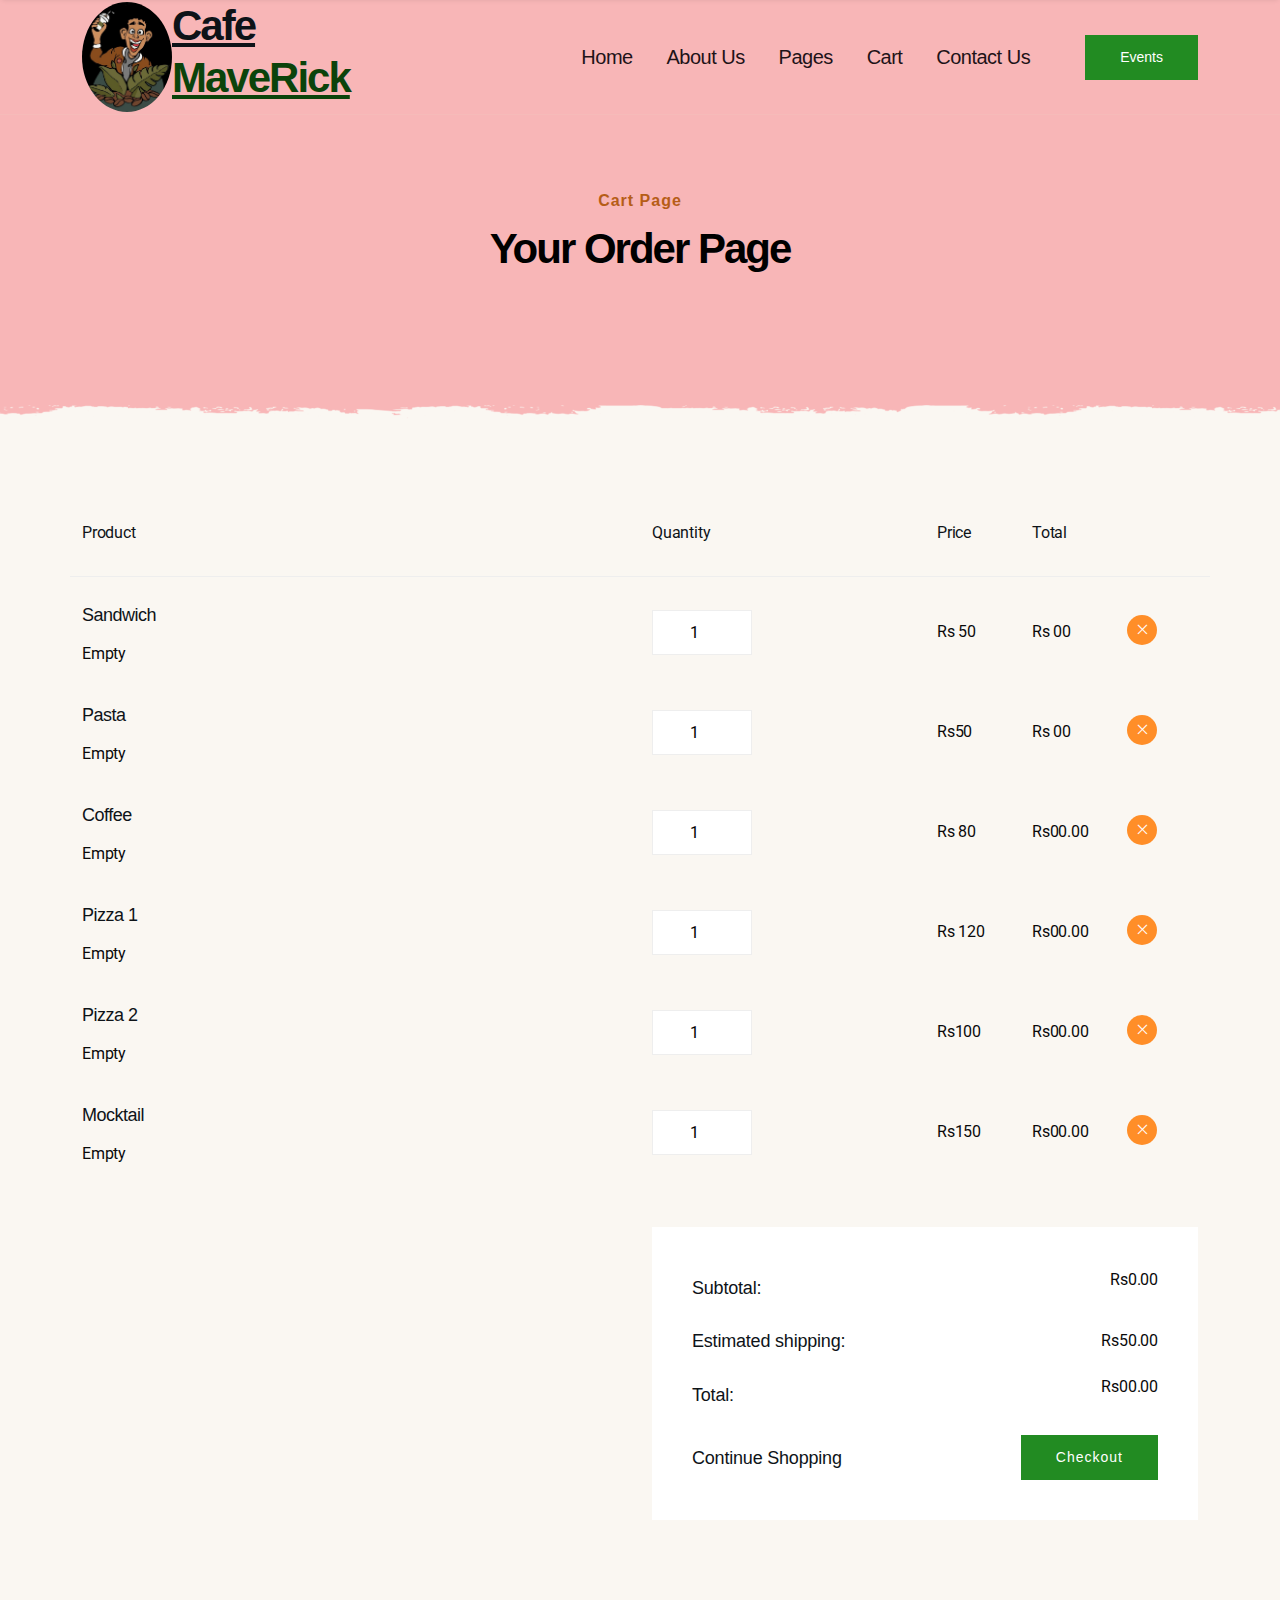
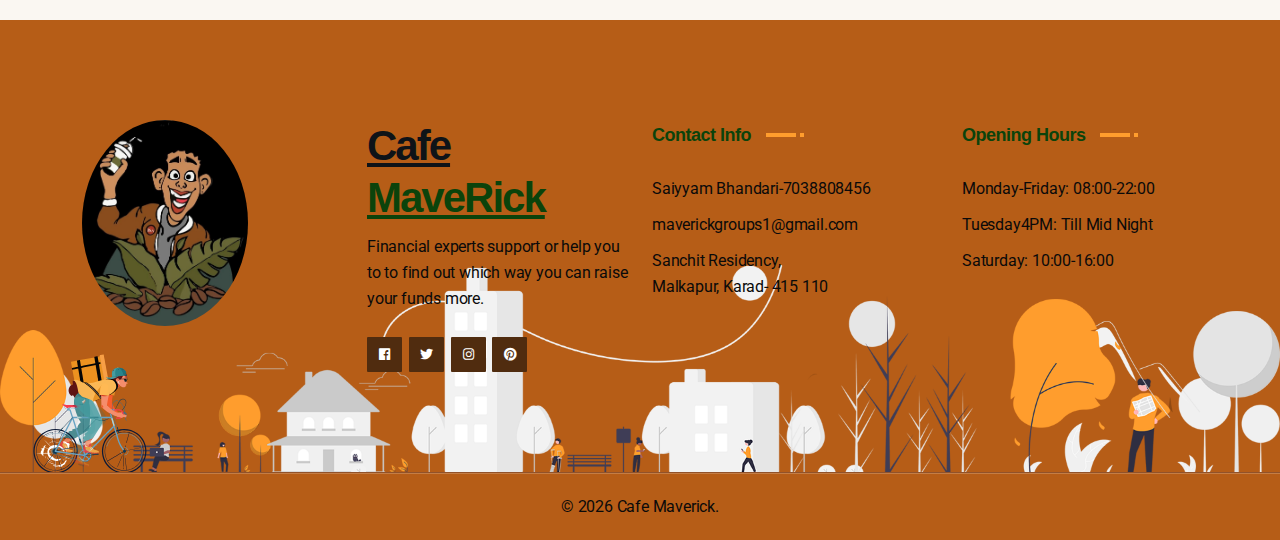
<file: maverick final 2023/cart.html>
<!doctype html>
<!--[if lt IE 7]>      <html class="no-js lt-ie9 lt-ie8 lt-ie7" lang=""> <![endif]-->
<!--[if IE 7]>         <html class="no-js lt-ie9 lt-ie8" lang=""> <![endif]-->
<!--[if IE 8]>         <html class="no-js lt-ie9" lang=""> <![endif]-->
<!--[if gt IE 8]><!--> <html class="no-js" lang="en"> <!--<![endif]-->
    
<!-- Mirrored from html.dynamiclayers.net/te/caferio/cart.html by HTTrack Website Copier/3.x [XR&CO'2014], Thu, 04 Aug 2022 08:39:26 GMT -->
<head>
        <meta charset="utf-8">
        <meta name="viewport" content="width=device-width, initial-scale=1">
		<meta name="description" content="Restaurant Cafe HTML Template">
        <meta name="author" content="ThemeEaster">

        <title>Caferio | Restaurant Cafe HTML Template</title>

		<link rel="shortcut icon" type="image/x-icon" href="assets/img/favicon.png">

        <link rel="stylesheet" href="assets/css/animate.min.css">
        <link rel="stylesheet" href="assets/css/bootstrap.min.css">
        <link rel="stylesheet" href="assets/css/fontawesome.min.css">
        <link rel="stylesheet" href="assets/css/line-awesome.min.css">
        <link rel="stylesheet" href="assets/css/food-icon.css">
        <link rel="stylesheet" href="assets/css/slider.css">
        <link rel="stylesheet" href="assets/css/venobox.css">
        <link rel="stylesheet" href="assets/css/slick.min.css">
        <link rel="stylesheet" href="assets/css/swiper.min.css">
        <link rel="stylesheet" href="assets/css/splitting-cells.css">
        <link rel="stylesheet" href="assets/css/splitting.css">
        <link rel="stylesheet" href="assets/css/keyframe-animation.css">
        <link rel="stylesheet" href="assets/css/header.css">
        <link rel="stylesheet" href="assets/css/blog.css">
        <link rel="stylesheet" href="assets/css/main.css">
        <link rel="stylesheet" href="assets/css/responsive.css">

        <script src="assets/js/vendor/modernizr-2.8.3-respond-1.4.2.min.js"></script>
    </head>

    <body class="header-1" onload="read()|bill()">
        <!--[if lt IE 8]>
            <p class="browserupgrade">You are using an <strong>outdated</strong> browser. Please <a href="http://browsehappy.com/">upgrade your browser</a> to improve your experience.</p>
        <![endif]-->

        <div class="site-preloader-wrap">
            <div class="spinner"></div>
        </div><!-- /.site-preloader-wrap -->

        <header class="header">
            <div class="primary-header-one primary-header">
                <div class="container">

                    <div class="primary-header-inner">
					 <img class="dark" src="assets/img/Cafe logo.jpeg" alt="Logo" style="border-radius:50%;width:90px;height:110px"/>
					
                        <div class="header-logo">
                            <a href="#"></a>
							  
                                <h2><u>Cafe </u><br><u style="color:#0b430b"> MaveRick</u></h2>
                            
                        </div><!-- /.header-logo -->
                        <div class="header-menu-wrap">
                            <ul class="slider-menu">
                                <li><a href="index.html">Home</a>
                                    
                                </li>
                                <li><a href="about.html">About Us</a></li>
                                <li><a href="#">Pages</a>
                                    <ul>
                                        <li><a href="gallery.html">Cafe Gallery</a></li>
                                        
                                        <li><a href="food-menu.html">Food Gallery</a></li>
                                        <li><a href="reservation.html">Events</a></li>
                                        <li><a href="faqs.html">Help &amp; Faq's</a></li>
                                        
                                    </ul>
                                </li>
                                <li><a href="cart.html">Cart</a>
                                   
                                </li>
                                
                                <li><a href="contact.html">Contact Us</a></li>
                            </ul>
                        </div><!-- /.header-menu-wrap -->
                        <div class="header-right">
                            
                            <a class="header-btn" href="reservation.html">Events<span></span></a>
                            <!-- Burger menu -->
                            <div class="mobile-menu-icon">
                                <div class="burger-menu">
                                    <div class="line-menu line-half first-line"></div>
                                    <div class="line-menu"></div>
                                    <div class="line-menu line-half last-line"></div>
                                </div>
                            </div>
                        </div><!-- /.header-right -->
                    </div><!-- /.primary-header-one-inner -->
                </div>
            </div><!-- /.primary-header-one -->
        </header><!-- /.header-one -->

        <div id="popup-search-box">
            <div class="box-inner-wrap d-flex align-items-center">
                <form id="form" action="#" method="get" role="search">
                    <input id="popup-search" type="text" name="s" placeholder="Type keywords here..." />
                    <button id="popup-search-button" type="submit" name="submit"><i class="las la-search"></i></button>
                </form>
            </div>
        </div><!-- /#popup-search-box -->

        <section class="page-header">
            <div class="bg-shape grey"></div>
            <div class="container">
                <div class="page-header-content">
                    <h4>Cart Page</h4>
                    <h2>Your Order Page</h2>
                    
                </div>
            </div>
        </section><!--/.page-header-->
        
        <section class="cart-section bg-grey padding">
            <div class="container">
                <div class="row cart-header">
                    <div class="col-lg-6">Product</div>
                    <div class="col-lg-3">Quantity</div>
                    <div class="col-lg-1">Price</div>
                    <div class="col-lg-1">Total</div>
                    <div class="col-lg-1"></div>
                </div>
                <!-- 1 -->
                <div class="row cart-body pb-30">
                    <div class="col-lg-6">
                        <div class="cart-item">
                            <div class="cart-content">
                                <h3><a href="shop-details.html" id="sandwich">Sandwich</a></h3>
                                <p id="subsandwich">Empty</p>
                            </div>
                        </div>
                    </div>
                    <div class="col-4 col-lg-3">
                        <div class="cart-item">
                            <input type="number" value="1" min="1" max="10" onchange="add1()" id="sandwich_number">
                        </div>
                    </div>
                    <div class="col-3 col-lg-1">
                        <div class="cart-item">
                            <p id="sandwich_price1">Rs 50</p>
                        </div>
                    </div>
                    <div class="col-3 col-lg-1">
                        <div class="cart-item">
                            <p id="sandwich_price2">Rs 00</p>
                        </div>
                    </div>
                    <div class="col-2 col-lg-1">
                        <div class="cart-item">
                            <a class="remove" href="#" onclick="r1()|window.location.reload()"><i class="las la-times"></i></a>
                        </div>
                    </div>
                </div>
                <!-- 1 end -->
                
                <!--  2  -->
                <div class="row cart-body pb-30">
                    <div class="col-lg-6">
                        <div class="cart-item">
                            <div class="cart-content">
                                <h3><a href="shop-details.html" id="pasta">Pasta</a></h3>
                                <p id="subpasta">Empty</p>
                            </div>
                        </div>
                    </div>
                    <div class="col-4 col-lg-3">
                        <div class="cart-item">
                            <input type="number" value="1" min="1" max="10" onchange="add2() " id="pasta_number">
                        </div>
                    </div>
                    <div class="col-3 col-lg-1">
                        <div class="cart-item">
                            <p id="pasta_price1">Rs50</p>
                        </div>
                    </div>
                    <div class="col-3 col-lg-1">
                        <div class="cart-item">
                            <p id="pasta_price2">Rs 00</p>
                        </div>
                    </div>
                    <div class="col-2 col-lg-1">
                        <div class="cart-item">
                            <a class="remove" href="#" onclick="r2()|window.location.reload()"><i class="las la-times"></i></a>
                        </div>
                    </div>
                </div>
                <!-- 2 end -->
                                
                <!--  3  -->
                <div class="row cart-body pb-30">
                    <div class="col-lg-6">
                        <div class="cart-item">
                            <div class="cart-content">
                                <h3><a href="shop-details.html" id="coffee">Coffee</a></h3>
                                <p id="subcoffee">Empty</p>
                            </div>
                        </div>
                    </div>
                    <div class="col-4 col-lg-3">
                        <div class="cart-item">
                            <input type="number" value="1" min="1" max="10" onchange="add3() " id="coffee_number">
                        </div>
                    </div>
                    <div class="col-3 col-lg-1">
                        <div class="cart-item">
                            <p id="coffee_price1">Rs 80</p>
                        </div>
                    </div>
                    <div class="col-3 col-lg-1">
                        <div class="cart-item">
                            <p id="coffee_price2">Rs00.00</p>
                        </div>
                    </div>
                    <div class="col-2 col-lg-1">
                        <div class="cart-item">
                            <a class="remove" href="#" onclick="r3()|window.location.reload()"><i class="las la-times"></i></a>
                        </div>
                    </div>
                </div>
                <!-- 3 end -->
                
                <!--  4  -->
                <div class="row cart-body pb-30">
                    <div class="col-lg-6">
                        <div class="cart-item">
                            <div class="cart-content">
                                <h3><a href="shop-details.html" id="ppizza">Pizza 1</a></h3>
                                <p id="subppizza">Empty</p>
                            </div>
                        </div>
                    </div>
                    <div class="col-4 col-lg-3">
                        <div class="cart-item">
                            <input type="number" value="1" min="1" max="10" onchange="add4() " id="ppizza_number">
                        </div>
                    </div>
                    <div class="col-3 col-lg-1">
                        <div class="cart-item">
                            <p id="ppizza_price1">Rs 120</p>
                        </div>
                    </div>
                    <div class="col-3 col-lg-1">
                        <div class="cart-item">
                            <p id="ppizza_price2">Rs00.00</p>
                        </div>
                    </div>
                    <div class="col-2 col-lg-1">
                        <div class="cart-item">
                            <a class="remove" href="#" onclick="r4()|window.location.reload()"><i class="las la-times"></i></a>
                        </div>
                    </div>
                </div>
                <!-- 4 end -->

                <!--  5  -->
                <div class="row cart-body pb-30">
                    <div class="col-lg-6">
                        <div class="cart-item">
                            <div class="cart-content">
                                <h3><a href="shop-details.html" id="vpizza">Pizza 2</a></h3>
                                <p id="vsubppizza">Empty</p>
                            </div>
                        </div>
                    </div>
                    <div class="col-4 col-lg-3">
                        <div class="cart-item">
                            <input type="number" value="1" min="1" max="10" onchange="add5() " id="vpizza_number">
                        </div>
                    </div>
                    <div class="col-3 col-lg-1">
                        <div class="cart-item">
                            <p id="vpizza_price1">Rs100</p>
                        </div>
                    </div>
                    <div class="col-3 col-lg-1">
                        <div class="cart-item">
                            <p id="vpizza_price2">Rs00.00</p>
                        </div>
                    </div>
                    <div class="col-2 col-lg-1">
                        <div class="cart-item">
                            <a class="remove" href="#" onclick="r5()|window.location.reload()"><i class="las la-times"></i></a>
                        </div>
                    </div>
                </div>
                <!-- 5 end -->
                
                <!-- 6 -->
                <div class="row cart-body pb-30">
                    <div class="col-lg-6">
                        <div class="cart-item">
                            <div class="cart-content">
                                <h3><a href="shop-details.html" id="mocktail">Mocktail</a></h3>
                                <p id="submocktail">Empty</p>
                            </div>
                        </div>
                    </div>
                    <div class="col-4 col-lg-3">
                        <div class="cart-item">
                            <input type="number" value="1" min="1" max="10" onchange="add6() " id="mocktail_number">
                        </div>
                    </div>
                    <div class="col-3 col-lg-1">
                        <div class="cart-item">
                            <p id="mocktail_price1">Rs150</p>
                        </div>
                    </div>
                    <div class="col-3 col-lg-1">
                        <div class="cart-item">
                            <p id="mocktail_price2">Rs00.00</p>
                        </div>
                    </div>
                    <div class="col-2 col-lg-1">
                        <div class="cart-item">
                            <a class="remove" href="#" onclick="r6()|window.location.reload()"><i class="las la-times"></i></a>
                        </div>
                    </div>
                </div>
                <!-- 6 end -->
                <div class="row">
                    <div class="col-lg-6 offset-lg-6">
                        <ul class="cart-total mt-30">
                            <li><span>Subtotal:</span><p id="subtotal">Rs100.00</p></li>
                            <li><span>Estimated shipping:</span>Rs50.00</li>
                            <li><span>Total:</span><p id="total">Rs150.00</p></li>
                            <li><a href="checkout.html">Continue Shopping</a><a href="#" class="default-btn" onclick="popupbill()|pay()">Checkout <span></span></a></li>
                        </ul>
                    </div>
                </div>
            </div>
        </section><!--/.cart-section-->

       <footer class="footer-section">
            <div class="footer-top">
                <div class="footer-illustration"></div>
                <div class="running-cycle"><div></div></div>
                <div class="container">
                    <div class="row">
					<div class="col-lg-2 col-sm-6 sm-padding">
                         <img class="dark" src="assets/img/Cafe logo.jpeg" alt="Logo" style="border-radius:50%"/>
                            </a>
						</div>
						<div class="col-lg-1 col-sm-6 sm-padding"></div>
                        <div class="col-lg-3 col-sm-6 sm-padding">
                            <div class="footer-widget">
                                 <h2><u>Cafe </u><br> <u style="color:#0b430b"> MaveRick</u></h2>
                                <p>Financial experts support or help you to to find out which way you can raise your funds more.</p>
                                <ul class="footer-social">
                                    <li><a href="#"><i class="fab fa-facebook"></i></a></li>
                                    <li><a href="#"><i class="fab fa-twitter"></i></a></li>
                                    <li><a href="http://instagram.com/cafe_maverick_karad?igshid=MDM4ZDc5MmU"><i class="fab fa-instagram"></i></a></li>
                                    <li><a href="#"><i class="fab fa-pinterest"></i></a></li>
                                </ul>
                            </div>
                        </div>
						
                        <div class="col-lg-3 col-sm-6 sm-padding">
                            <div class="footer-widget">
                                <h3>Contact Info <span></span></h3>
                                <ul class="contact-info-list">
                                    <li>Saiyyam Bhandari-7038808456</li>
                                    <li>maverickgroups1@gmail.com</li>
                                    <li>Sanchit Residency, <br>  Malkapur, Karad- 415 110</li>
                                </ul>
                            </div>
                        </div>
						
                        <div class="col-lg-3 col-sm-6 sm-padding">
                            <div class="footer-widget ml-25">
                                <h3>Opening Hours <span></span></h3>
                                <ul class="opening-hours-list">
                                    <li>Monday-Friday: 08:00-22:00</li>
                                    <li>Tuesday4PM:  Till Mid Night</li>
                                    <li>Saturday: 10:00-16:00</li>
                                </ul>
                            </div>
                        </div>
						
                    </div>
                </div>
            </div><!--/.footer-top -->
            <div class="footer-bottom">
                <div class="container">
                    <div class="copyright-wrap">
                        <p>© <span id="currentYear"></span> Cafe Maverick.</p>
                    </div>
                </div>
            </div><!--/.footer-bottom -->
        </footer><!--/.footer-section -->

		<div id="scrollup">
            <button id="scroll-top" class="scroll-to-top"><i class="las la-arrow-up"></i></button>
        </div>

		<!-- jQuery Lib -->
		<script src="assets/js/vendor/jquery-3.5.1.min.js"></script>
		<script src="assets/js/vendor/bootstrap.min.js"></script>
		<script src="assets/js/vendor/imagesloaded.pkgd.min.js"></script>
		<script src="assets/js/vendor/jquery.isotope.v3.0.2.js"></script>
		<script src="assets/js/vendor/splitting.min.js"></script>
		<script src="assets/js/vendor/slick.min.js"></script>
		<script src="assets/js/vendor/swiper.min.js"></script>
		<script src="assets/js/vendor/venobox.min.js"></script>
		<script src="assets/js/vendor/simpleParallax.min.js"></script>
		<script src="assets/js/vendor/smooth-scroll.js"></script>
		<script src="assets/js/vendor/waypoints.min.js"></script>
		<script src="assets/js/vendor/wow.min.js"></script>
		<script src="assets/js/booking.js"></script>
		<script src="assets/js/main.js"></script>
    </body>
<script src="js/food-menu.js"></script>
<script src="js/remove.js"></script>        
<script src="js/add.js"></script>
<script src="js/quantity.js"></script>

<!-- Mirrored from html.dynamiclayers.net/te/caferio/cart.html by HTTrack Website Copier/3.x [XR&CO'2014], Thu, 04 Aug 2022 08:39:26 GMT -->
</html>
</file>
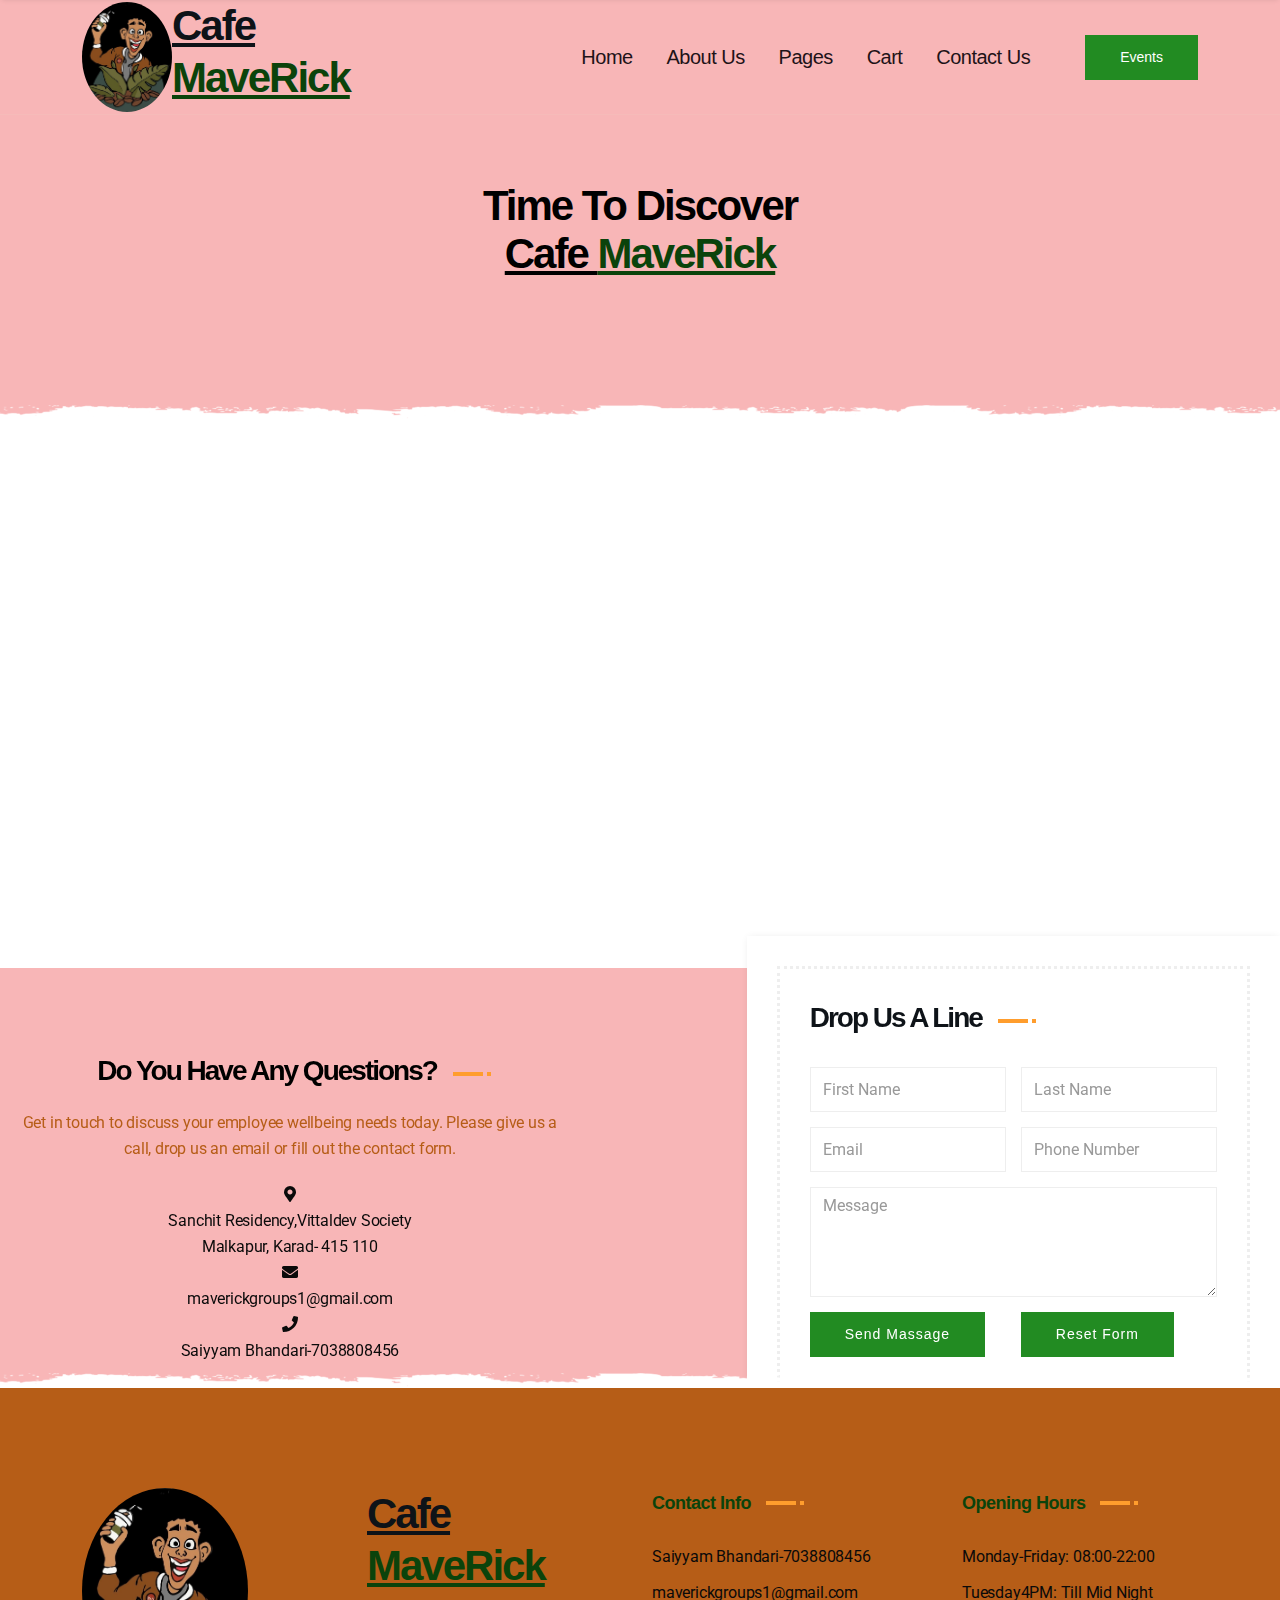
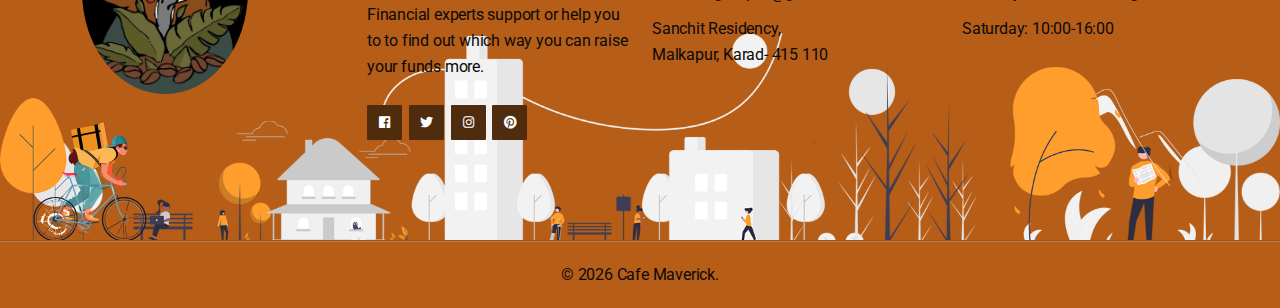
<file: maverick final 2023/contact.html>
<!doctype html>
<!--[if lt IE 7]>      <html class="no-js lt-ie9 lt-ie8 lt-ie7" lang=""> <![endif]-->
<!--[if IE 7]>         <html class="no-js lt-ie9 lt-ie8" lang=""> <![endif]-->
<!--[if IE 8]>         <html class="no-js lt-ie9" lang=""> <![endif]-->
<!--[if gt IE 8]><!--> <html class="no-js" lang="en"> <!--<![endif]-->
    
<!-- Mirrored from html.dynamiclayers.net/te/caferio/contact.html by HTTrack Website Copier/3.x [XR&CO'2014], Thu, 04 Aug 2022 08:39:28 GMT -->
<head>
        <meta charset="utf-8">
        <meta name="viewport" content="width=device-width, initial-scale=1">
		<meta name="description" content="Restaurant Cafe HTML Template">
        <meta name="author" content="ThemeEaster">

        <title>Caferio | Restaurant Cafe HTML Template</title>

		<link rel="shortcut icon" type="image/x-icon" href="assets/img/favicon.png">

        <link rel="stylesheet" href="assets/css/animate.min.css">
        <link rel="stylesheet" href="assets/css/bootstrap.min.css">
        <link rel="stylesheet" href="assets/css/fontawesome.min.css">
        <link rel="stylesheet" href="assets/css/line-awesome.min.css">
        <link rel="stylesheet" href="assets/css/food-icon.css">
        <link rel="stylesheet" href="assets/css/slider.css">
        <link rel="stylesheet" href="assets/css/venobox.css">
        <link rel="stylesheet" href="assets/css/slick.min.css">
        <link rel="stylesheet" href="assets/css/swiper.min.css">
        <link rel="stylesheet" href="assets/css/splitting-cells.css">
        <link rel="stylesheet" href="assets/css/splitting.css">
        <link rel="stylesheet" href="assets/css/keyframe-animation.css">
        <link rel="stylesheet" href="assets/css/header.css">
        <link rel="stylesheet" href="assets/css/blog.css">
        <link rel="stylesheet" href="assets/css/main.css">
        <link rel="stylesheet" href="assets/css/responsive.css">

        <script src="assets/js/vendor/modernizr-2.8.3-respond-1.4.2.min.js"></script>
    </head>


  <body class="header-1">
        <!--[if lt IE 8]>
            <p class="browserupgrade">You are using an <strong>outdated</strong> browser. Please <a href="http://browsehappy.com/">upgrade your browser</a> to improve your experience.</p>
        <![endif]-->

        <div class="site-preloader-wrap">
            <div class="spinner"></div>
        </div><!-- /.site-preloader-wrap -->

        <header class="header" >
            <div class="primary-header-one primary-header">
                <div class="container">

                    <div class="primary-header-inner">
					 <img class="dark" src="assets/img/Cafe logo.jpeg" alt="Logo" style="border-radius:50%;width:90px;height:110px"/>
					
                        <div class="header-logo">
                            <a href="#"></a>
							  
                                <h2><u style="color:#">Cafe </u><br><u style="color:#0b430b"> MaveRick</u></h2>
                            
                        </div><!-- /.header-logo -->
                        <div class="header-menu-wrap">
                            <ul class="slider-menu">
                                <li><a href="index.html">Home</a>
                                    
                                </li>
                                <li><a href="about.html">About Us</a></li>
                                <li><a href="#">Pages</a>
                                    <ul>
                                        <li><a href="gallery.html">Cafe Gallery</a></li>
                                        
                                        <li><a href="food-menu.html">Food Gallery</a></li>
                                        <li><a href="reservation.html">Events</a></li>
                                        <li><a href="faqs.html">Help &amp; Faq's</a></li>
                                        
                                    </ul>
                                </li>
                                <li><a href="cart.html">Cart</a>
                                    
                                </li>
                                
                                <li><a href="contact.html">Contact Us</a></li>
                            </ul>
                        </div><!-- /.header-menu-wrap -->
                        <div class="header-right">
                            
                            <a class="header-btn" href="reservation.html">Events<span></span></a>
                            <!-- Burger menu -->
                            <div class="mobile-menu-icon">
                                <div class="burger-menu">
                                    <div class="line-menu line-half first-line"></div>
                                    <div class="line-menu"></div>
                                    <div class="line-menu line-half last-line"></div>
                                </div>
                            </div>
                        </div><!-- /.header-right -->
                    </div><!-- /.primary-header-one-inner -->
                </div>
            </div><!-- /.primary-header-one -->
        </header><!-- /.header-one -->

          <div id="popup-search-box">
            <div class="box-inner-wrap d-flex align-items-center">
                <form id="form" action="#" method="get" role="search">
                    <input id="popup-search" type="text" name="s" placeholder="Type keywords here..." />
                    <button id="popup-search-button" type="submit" name="submit"><i class="las la-search"></i></button>
                </form>
            </div>
        </div><!-- /#popup-search-box -->
	<section class="page-header">
           <div class="bg-shape white"></div>
            <div class="container">
                <div class="page-header-content">
                    
                    <h2>Time To Discover <br><u>Cafe </u> <u style="color:#0b430b"> MaveRick</u></h2>
                    
                </div>
            </div>
        </section>
       
        <div class="map-wrapper pt-90">
		    <iframe src="https://www.google.com/maps/embed?pb=!1m18!1m12!1m3!1d3810.217527953843!2d74.1734439145925!3d17.256707888157!2m3!1f0!2f0!3f0!3m2!1i1024!2i768!4f13.1!3m3!1m2!1s0x3bc18304dbe40b27%3A0xf80f7196681b2929!2sCafe%20Maverick!5e0!3m2!1sen!2sin!4v1667303066252!5m2!1sen!2sin" width="100%" height="450" style="border:0;" allowfullscreen="" loading="lazy" referrerpolicy="no-referrer-when-downgrade"></iframe> 
		</div><!-- /#google-map -->
 <section class="page-header">
 <div class="col-md-6">
           <div class="bg-shape white"></div>
            <div class="container">
                <div class="page-header-content">
                    <div class="contact-details-wrap">
                            <div class="contact-title">
                                <h2>Do You Have Any Questions? <span></span></h2>
                                <p>Get in touch to discuss your employee wellbeing needs today. Please give us a call, drop us an email or fill out the contact form.</p>
                            </div>
                           <ul class="contact-details">
                               <li><i class="fas fa-map-marker-alt"></i><br>Sanchit Residency,Vittaldev Society<br> Malkapur, Karad- 415 110</li>
                                <li><i class="fas fa-envelope"></i><br>maverickgroups1@gmail.com</li>
                               <li><i class="fas fa-phone"></i><br>Saiyyam Bhandari-7038808456<br> </li>
                            </ul>
                        </div>
                </div>
            </div>
			</div
        </section>
                    <div class="col-md-1"></div>
                    <div class="col-md-5">
                        <div class="contact-form">
                            <form action="https://formspree.io/f/mdovekwz" method="POST" id="ajax_contact" class="form-horizontal">
                                <div class="contact-title">
                                    <h2>Drop Us A Line <span></span></h2>
                                </div>
                               <div class="contact-form-group">
                                   <div class="form-field">
                                       <input type="text" id="fname" name="fname" class="form-control" placeholder="First Name" required>
                                   </div>
                                   <div class="form-field">
                                       <input type="text" id="lname" name="lname" class="form-control" placeholder="Last Name" required>
                                   </div>
                                   <div class="form-field">
                                       <input type="email" id="email" name="email" class="form-control" placeholder="Email" required>
                                   </div>
                                   <div class="form-field">
                                       <input type="text" id="phone" name="phone" class="form-control" placeholder="Phone Number" required>
                                   </div>
                                   <div class="form-field message">
                                       <textarea id="message" name="message" cols="30" rows="4" class="form-control" placeholder="Message" required></textarea>
                                   </div>
                                   <div class="form-field">
                                       <button id="submit" class="default-btn" type="submit">Send Massage</button>
                                   </div>
								   <div class="form-field">
                                       <button id="reset" class="default-btn" type="reset">Reset form</button>
                                   </div>
                                </div>
                                <div id="form-messages" class="alert" role="alert"></div>
                            </form>
                        </div>
                    </div>
                </div>
            </div>
        </section>
		
       
        <footer class="footer-section">
            <div class="footer-top">
                <div class="footer-illustration"></div>
                <div class="running-cycle"><div></div></div>
                <div class="container">
                    <div class="row">
					<div class="col-lg-2 col-sm-6 sm-padding">
                         <img class="dark" src="assets/img/Cafe logo.jpeg" alt="Logo" style="border-radius:50%"/>
                            </a>
						</div>
						<div class="col-lg-1 col-sm-6 sm-padding"></div>
                        <div class="col-lg-3 col-sm-6 sm-padding">
                            <div class="footer-widget">
                                 <h2><u>Cafe </u><br> <u style="color:#0b430b"> MaveRick</u></h2>
                                <p>Financial experts support or help you to to find out which way you can raise your funds more.</p>
                                <ul class="footer-social">
                                    <li><a href="#"><i class="fab fa-facebook"></i></a></li>
                                    <li><a href="#"><i class="fab fa-twitter"></i></a></li>
                                    <li><a href="http://instagram.com/cafe_maverick_karad?igshid=MDM4ZDc5MmU"><i class="fab fa-instagram"></i></a></li>
                                    <li><a href="#"><i class="fab fa-pinterest"></i></a></li>
                                </ul>
                            </div>
                        </div>
						
                        <div class="col-lg-3 col-sm-6 sm-padding">
                            <div class="footer-widget">
                                <h3>Contact Info <span></span></h3>
                                <ul class="contact-info-list">
                                    <li>Saiyyam Bhandari-7038808456</li>
                                    <li>maverickgroups1@gmail.com</li>
                                    <li>Sanchit Residency, <br>  Malkapur, Karad- 415 110</li>
                                </ul>
                            </div>
                        </div>
						
                        <div class="col-lg-3 col-sm-6 sm-padding">
                            <div class="footer-widget ml-25">
                                <h3>Opening Hours <span></span></h3>
                                <ul class="opening-hours-list">
                                    <li>Monday-Friday: 08:00-22:00</li>
                                    <li>Tuesday4PM:  Till Mid Night</li>
                                    <li>Saturday: 10:00-16:00</li>
                                </ul>
                            </div>
                        </div>
						
                    </div>
                </div>
            </div><!--/.footer-top -->
            <div class="footer-bottom">
                <div class="container">
                    <div class="copyright-wrap">
                        <p>© <span id="currentYear"></span> Cafe Maverick.</p>
                    </div>
                </div>
            </div><!--/.footer-bottom -->
        </footer><!--/.footer-section -->

	
		<div id="scrollup">
            <button id="scroll-top" class="scroll-to-top"><i class="las la-arrow-up"></i></button>
        </div>

		<!-- jQuery Lib -->
		<script src="assets/js/vendor/jquery-3.5.1.min.js"></script>
		<script src="assets/js/vendor/bootstrap.min.js"></script>
		<script src="assets/js/vendor/imagesloaded.pkgd.min.js"></script>
		<script src="assets/js/vendor/jquery.isotope.v3.0.2.js"></script>
		<script src="assets/js/vendor/splitting.min.js"></script>
		<script src="assets/js/vendor/slick.min.js"></script>
		<script src="assets/js/vendor/swiper.min.js"></script>
		<script src="assets/js/vendor/venobox.min.js"></script>
		<script src="assets/js/vendor/simpleParallax.min.js"></script>
		<script src="assets/js/vendor/smooth-scroll.js"></script>
		<script src="assets/js/vendor/waypoints.min.js"></script>
		<script src="assets/js/vendor/wow.min.js"></script>
		<script src="assets/js/booking.js"></script>
		<script src="assets/js/contact.js"></script>
		<script src="assets/js/main.js"></script>

    </body>

<!-- Mirrored from html.dynamiclayers.net/te/caferio/contact.html by HTTrack Website Copier/3.x [XR&CO'2014], Thu, 04 Aug 2022 08:39:30 GMT -->
</html>
</file>
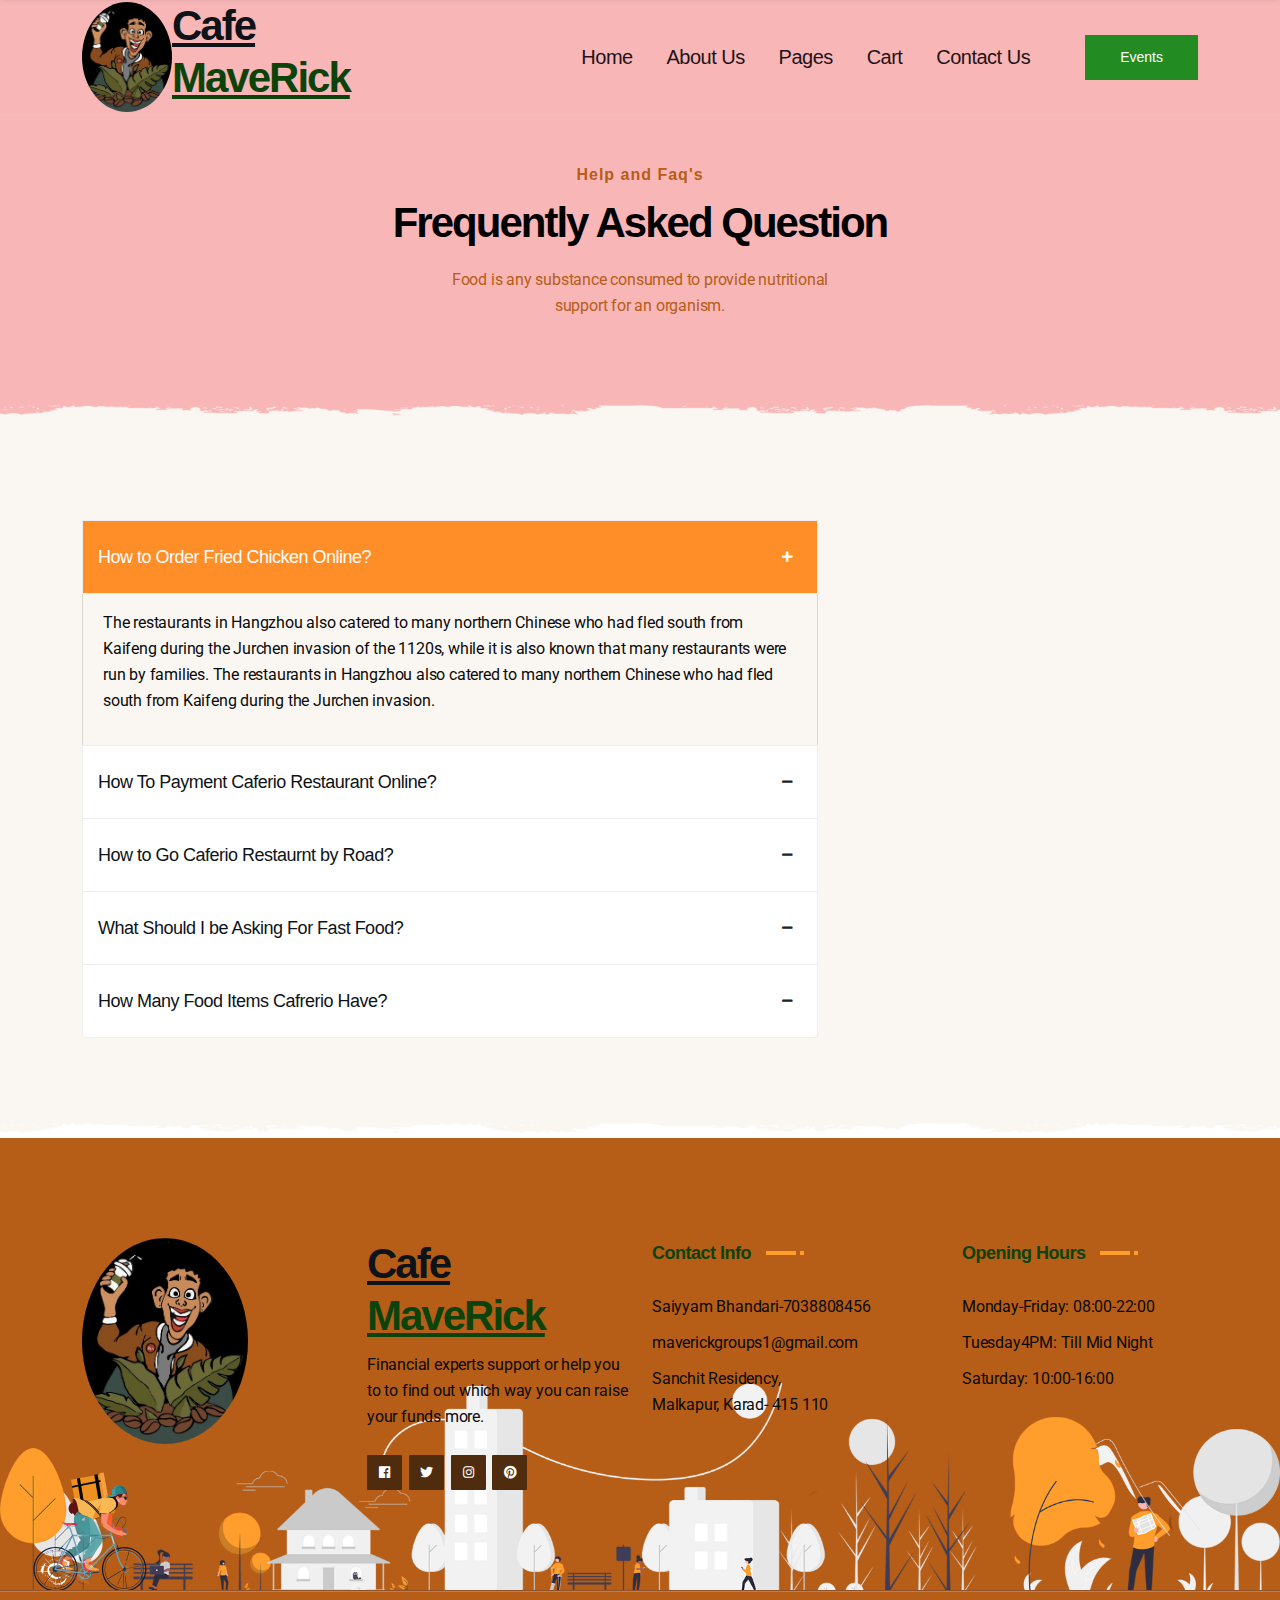
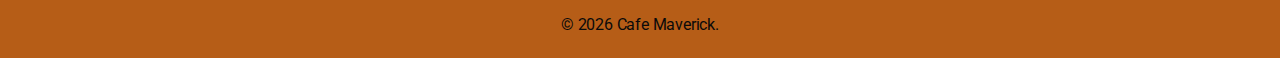
<file: maverick final 2023/faqs.html>
<!doctype html>
<!--[if lt IE 7]>      <html class="no-js lt-ie9 lt-ie8 lt-ie7" lang=""> <![endif]-->
<!--[if IE 7]>         <html class="no-js lt-ie9 lt-ie8" lang=""> <![endif]-->
<!--[if IE 8]>         <html class="no-js lt-ie9" lang=""> <![endif]-->
<!--[if gt IE 8]><!--> <html class="no-js" lang="en"> <!--<![endif]-->
    
<!-- Mirrored from html.dynamiclayers.net/te/caferio/faqs.html by HTTrack Website Copier/3.x [XR&CO'2014], Thu, 04 Aug 2022 08:39:23 GMT -->
<head>
        <meta charset="utf-8">
        <meta name="viewport" content="width=device-width, initial-scale=1">
		<meta name="description" content="Restaurant Cafe HTML Template">
        <meta name="author" content="ThemeEaster">

        <title>Caferio | Restaurant Cafe HTML Template</title>

		<link rel="shortcut icon" type="image/x-icon" href="assets/img/favicon.png">

        <link rel="stylesheet" href="assets/css/animate.min.css">
        <link rel="stylesheet" href="assets/css/bootstrap.min.css">
        <link rel="stylesheet" href="assets/css/fontawesome.min.css">
        <link rel="stylesheet" href="assets/css/line-awesome.min.css">
        <link rel="stylesheet" href="assets/css/food-icon.css">
        <link rel="stylesheet" href="assets/css/slider.css">
        <link rel="stylesheet" href="assets/css/venobox.css">
        <link rel="stylesheet" href="assets/css/slick.min.css">
        <link rel="stylesheet" href="assets/css/swiper.min.css">
        <link rel="stylesheet" href="assets/css/splitting-cells.css">
        <link rel="stylesheet" href="assets/css/splitting.css">
        <link rel="stylesheet" href="assets/css/keyframe-animation.css">
        <link rel="stylesheet" href="assets/css/header.css">
        <link rel="stylesheet" href="assets/css/blog.css">
        <link rel="stylesheet" href="assets/css/main.css">
        <link rel="stylesheet" href="assets/css/responsive.css">

        <script src="assets/js/vendor/modernizr-2.8.3-respond-1.4.2.min.js"></script>
    </head>

     <body class="header-1">
        <!--[if lt IE 8]>
            <p class="browserupgrade">You are using an <strong>outdated</strong> browser. Please <a href="http://browsehappy.com/">upgrade your browser</a> to improve your experience.</p>
        <![endif]-->

        <div class="site-preloader-wrap">
            <div class="spinner"></div>
        </div><!-- /.site-preloader-wrap -->

        <header class="header">
            <div class="primary-header-one primary-header">
                <div class="container">

                    <div class="primary-header-inner">
					 <img class="dark" src="assets/img/Cafe logo.jpeg" alt="Logo" style="border-radius:50%;width:90px;height:110px"/>
					
                        <div class="header-logo">
                            <a href="#"></a>
							  
                                <h2><u style="color:#">Cafe </u><br><u style="color:#0b430b"> MaveRick</u></h2>
                            
                        </div><!-- /.header-logo -->
                        <div class="header-menu-wrap">
                            <ul class="slider-menu">
                                <li><a href="index.html">Home</a>
                                    
                                </li>
                                <li><a href="about.html">About Us</a></li>
                                <li><a href="#">Pages</a>
                                    <ul>
                                        <li><a href="gallery.html">Cafe Gallery</a></li>
                                        
                                        <li><a href="food-menu.html">Food Gallery</a></li>
                                        <li><a href="reservation.html">Events</a></li>
                                        <li><a href="faqs.html">Help &amp; Faq's</a></li>
                                        
                                    </ul>
                                </li>
                                <li><a href="cart.html">Cart</a>
                                    
                                </li>
                                
                                <li><a href="contact.html">Contact Us</a></li>
                            </ul>
                        </div><!-- /.header-menu-wrap -->
                        <div class="header-right">
                            
                            <a class="header-btn" href="reservation.html">Events<span></span></a>
                            <!-- Burger menu -->
                            <div class="mobile-menu-icon">
                                <div class="burger-menu">
                                    <div class="line-menu line-half first-line"></div>
                                    <div class="line-menu"></div>
                                    <div class="line-menu line-half last-line"></div>
                                </div>
                            </div>
                        </div><!-- /.header-right -->
                    </div><!-- /.primary-header-one-inner -->
                </div>
            </div><!-- /.primary-header-one -->
        </header><!-- /.header-one -->

        <div id="popup-search-box">
            <div class="box-inner-wrap d-flex align-items-center">
                <form id="form" action="#" method="get" role="search">
                    <input id="popup-search" type="text" name="s" placeholder="Type keywords here..." />
                    <button id="popup-search-button" type="submit" name="submit"><i class="las la-search"></i></button>
                </form>
            </div>
        </div><!-- /#popup-search-box -->

        <section class="page-header">
           <div class="bg-shape grey"></div>
            <div class="container">
                <div class="page-header-content">
                    <h4>Help and Faq's</h4>
                    <h2>Frequently Asked Question</h2>
                    <p>Food is any substance consumed to provide nutritional <br>support for an organism.</p>
                </div>
            </div>
        </section><!--/.page-header-->

        <section class="blog-section bg-grey padding">
            <div class="bg-shape white"></div>
            <div class="container">
                <div class="row blog-posts">
                    <div class="col-lg-8 sm-padding">
                       <div class="accordion faq-accordion" id="faq-accordion">
                          <div class="accordion-item">
                                <h2 class="accordion-header" id="headingOne">
                                  <button class="accordion-button" type="button" data-bs-toggle="collapse" data-bs-target="#collapseOne" aria-expanded="true" aria-controls="collapseOne"> How to Order Fried Chicken Online? </button>
                                </h2>
                                <div id="collapseOne" class="accordion-collapse collapse show" aria-labelledby="headingOne" data-bs-parent="#faq-accordion">
                                  <div class="accordion-body">
                                    <p>The restaurants in Hangzhou also catered to many northern Chinese who had fled south from Kaifeng during the Jurchen invasion of the 1120s, while it is also known that many restaurants were run by families. The restaurants in Hangzhou also catered to many northern Chinese who had fled south from Kaifeng during the Jurchen invasion.</p>
                                  </div>
                                </div>
                            </div>
                            <div class="accordion-item">
                                <h2 class="accordion-header" id="headingTwo">
                                  <button class="accordion-button collapsed" type="button" data-bs-toggle="collapse" data-bs-target="#collapseTwo" aria-expanded="false" aria-controls="collapseTwo"> How To Payment Caferio Restaurant Online? </button>
                                </h2>
                                <div id="collapseTwo" class="accordion-collapse collapse" aria-labelledby="headingTwo" data-bs-parent="#faq-accordion">
                                  <div class="accordion-body">
                                    <p>The restaurants in Hangzhou also catered to many northern Chinese who had fled south from Kaifeng during the Jurchen invasion of the 1120s, while it is also known that many restaurants were run by families. The restaurants in Hangzhou also catered to many northern Chinese who had fled south from Kaifeng during the Jurchen invasion.</p>
                                  </div>
                                </div>
                            </div>
                            <div class="accordion-item">
                                <h2 class="accordion-header" id="headingThree">
                                  <button class="accordion-button collapsed" type="button" data-bs-toggle="collapse" data-bs-target="#collapseThree" aria-expanded="false" aria-controls="collapseThree"> How to Go Caferio Restaurnt by Road? </button>
                                </h2>
                                <div id="collapseThree" class="accordion-collapse collapse" aria-labelledby="headingThree" data-bs-parent="#faq-accordion">
                                  <div class="accordion-body">
                                    <p>The restaurants in Hangzhou also catered to many northern Chinese who had fled south from Kaifeng during the Jurchen invasion of the 1120s, while it is also known that many restaurants were run by families. The restaurants in Hangzhou also catered to many northern Chinese who had fled south from Kaifeng during the Jurchen invasion.</p>
                                  </div>
                                </div>
                            </div>
                            <div class="accordion-item">
                                <h2 class="accordion-header" id="headingFour">
                                  <button class="accordion-button collapsed" type="button" data-bs-toggle="collapse" data-bs-target="#collapseFour" aria-expanded="false" aria-controls="collapseFour"> What Should I be Asking For Fast Food? </button>
                                </h2>
                                <div id="collapseFour" class="accordion-collapse collapse" aria-labelledby="headingFour" data-bs-parent="#faq-accordion">
                                  <div class="accordion-body">
                                    <p>The restaurants in Hangzhou also catered to many northern Chinese who had fled south from Kaifeng during the Jurchen invasion of the 1120s, while it is also known that many restaurants were run by families. The restaurants in Hangzhou also catered to many northern Chinese who had fled south from Kaifeng during the Jurchen invasion.</p>
                                  </div>
                                </div>
                            </div>
                            <div class="accordion-item">
                                <h2 class="accordion-header" id="headingFive">
                                  <button class="accordion-button collapsed" type="button" data-bs-toggle="collapse" data-bs-target="#collapseFive" aria-expanded="false" aria-controls="collapseFive"> How Many Food Items Cafrerio Have? </button>
                                </h2>
                                <div id="collapseFive" class="accordion-collapse collapse" aria-labelledby="headingFive" data-bs-parent="#faq-accordion">
                                  <div class="accordion-body">
                                    <p>The restaurants in Hangzhou also catered to many northern Chinese who had fled south from Kaifeng during the Jurchen invasion of the 1120s, while it is also known that many restaurants were run by families. The restaurants in Hangzhou also catered to many northern Chinese who had fled south from Kaifeng during the Jurchen invasion.</p>
                                  </div>
                                </div>
                            </div>
                        </div>
                    </div><!--/. col-lg-8 -->
                    <!--div class="col-lg-4 sm-padding">
                        <div class="sidebar-wrap">
                            <div class="sidebar-widget">
                                <form action="#" class="search-form">
                                    <input type="text" class="form-control" placeholder="Search">
                                    <button class="search-btn" type="button"><i class="fa fa-search"></i></button>
                                </form>
                            </div><!--/.search-form-->
                            <!--div class="sidebar-widget">
                                <div class="widget-tittle">
                                   <h2>Categories</h2>
                                   <span></span>
                                </div>
                                <ul class="categories">
                                    <li><a href="#">Burger Strips<span>23</span></a></li>
                                    <li><a href="#">Catalonian Salad <span>15</span></a></li>
                                    <li><a href="#">Nicoise Salad <span>05</span></a></li>
                                    <li><a href="#">Fried Chicjken <span>18</span></a></li>
                                    <li><a href="#">Spacial Cawmin <span>04</span></a></li>
                                </ul>
                            </div><!--/. categories-->
                            <!--div class="sidebar-widget">
                               <div class="widget-tittle">
                                   <h2>Recent Articles</h2>
                                   <span></span>
                                </div>
                                <ul class="recent-post">
                                    <li>
                                        <div class="thumb">
                                            <img src="assets/img/post-thumb-1.jpg" alt="thumb">
                                        </div>
                                        <div class="recent-post-meta">
                                            <h3><a href="#">How to go about initiating an startup in few days.</a></h3>
                                            <a href="#" class="date"><i class="far fa-calendar-alt"></i>Jan 01 2021</a>
                                        </div>
                                    </li>
                                    <li>
                                        <div class="thumb">
                                            <img src="assets/img/post-thumb-2.jpg" alt="thumb">
                                        </div>
                                        <div class="recent-post-meta">
                                            <h3><a href="#">Financial experts support or help you to to find way.</a></h3>
                                            <a href="#" class="date"><i class="far fa-calendar-alt"></i>Jan 01 2021</a>
                                        </div>
                                    </li>
                                    <li>
                                        <div class="thumb">
                                            <img src="assets/img/post-thumb-3.jpg" alt="thumb">
                                        </div>
                                        <div class="recent-post-meta">
                                            <h3><a href="#">Innovative helping your business all over the world.</a></h3>
                                            <a href="#" class="date"><i class="far fa-calendar-alt"></i>Jan 01 2021</a>
                                        </div>
                                    </li>
                                </ul>
                            </div--><!--/.recent-posts -->
                        </div>
                    </div><!--/. col-lg-4 -->
                </div>
            </div>
        </section><!--/. blog-section -->

      <footer class="footer-section">
            <div class="footer-top">
                <div class="footer-illustration"></div>
                <div class="running-cycle"><div></div></div>
                <div class="container">
                    <div class="row">
					<div class="col-lg-2 col-sm-6 sm-padding">
                         <img class="dark" src="assets/img/Cafe logo.jpeg" alt="Logo" style="border-radius:50%"/>
                            </a>
						</div>
						<div class="col-lg-1 col-sm-6 sm-padding"></div>
                        <div class="col-lg-3 col-sm-6 sm-padding">
                            <div class="footer-widget">
                                 <h2><u>Cafe </u><br> <u style="color:#0b430b"> MaveRick</u></h2>
                                <p>Financial experts support or help you to to find out which way you can raise your funds more.</p>
                                <ul class="footer-social">
                                    <li><a href="#"><i class="fab fa-facebook"></i></a></li>
                                    <li><a href="#"><i class="fab fa-twitter"></i></a></li>
                                    <li><a href="http://instagram.com/cafe_maverick_karad?igshid=MDM4ZDc5MmU"><i class="fab fa-instagram"></i></a></li>
                                    <li><a href="#"><i class="fab fa-pinterest"></i></a></li>
                                </ul>
                            </div>
                        </div>
						
                        <div class="col-lg-3 col-sm-6 sm-padding">
                            <div class="footer-widget">
                                <h3>Contact Info <span></span></h3>
                                <ul class="contact-info-list">
                                    <li>Saiyyam Bhandari-7038808456</li>
                                    <li>maverickgroups1@gmail.com</li>
                                    <li>Sanchit Residency, <br>  Malkapur, Karad- 415 110</li>
                                </ul>
                            </div>
                        </div>
						
                        <div class="col-lg-3 col-sm-6 sm-padding">
                            <div class="footer-widget ml-25">
                                <h3>Opening Hours <span></span></h3>
                                <ul class="opening-hours-list">
                                    <li>Monday-Friday: 08:00-22:00</li>
                                    <li>Tuesday4PM:  Till Mid Night</li>
                                    <li>Saturday: 10:00-16:00</li>
                                </ul>
                            </div>
                        </div>
						
                    </div>
                </div>
            </div><!--/.footer-top -->
            <div class="footer-bottom">
                <div class="container">
                    <div class="copyright-wrap">
                        <p>© <span id="currentYear"></span> Cafe Maverick.</p>
                    </div>
                </div>
            </div><!--/.footer-bottom -->
        </footer><!--/.footer-section -->

		<div id="scrollup">
            <button id="scroll-top" class="scroll-to-top"><i class="las la-arrow-up"></i></button>
        </div>

		<!-- jQuery Lib -->
		<script src="assets/js/vendor/jquery-3.5.1.min.js"></script>
		<script src="assets/js/vendor/bootstrap.min.js"></script>
		<script src="assets/js/vendor/imagesloaded.pkgd.min.js"></script>
		<script src="assets/js/vendor/jquery.isotope.v3.0.2.js"></script>
		<script src="assets/js/vendor/splitting.min.js"></script>
		<script src="assets/js/vendor/slick.min.js"></script>
		<script src="assets/js/vendor/swiper.min.js"></script>
		<script src="assets/js/vendor/venobox.min.js"></script>
		<script src="assets/js/vendor/simpleParallax.min.js"></script>
		<script src="assets/js/vendor/smooth-scroll.js"></script>
		<script src="assets/js/vendor/waypoints.min.js"></script>
		<script src="assets/js/vendor/wow.min.js"></script>
		<script src="assets/js/booking.js"></script>
		<script src="assets/js/main.js"></script>

    </body>

<!-- Mirrored from html.dynamiclayers.net/te/caferio/faqs.html by HTTrack Website Copier/3.x [XR&CO'2014], Thu, 04 Aug 2022 08:39:25 GMT -->
</html>
</file>
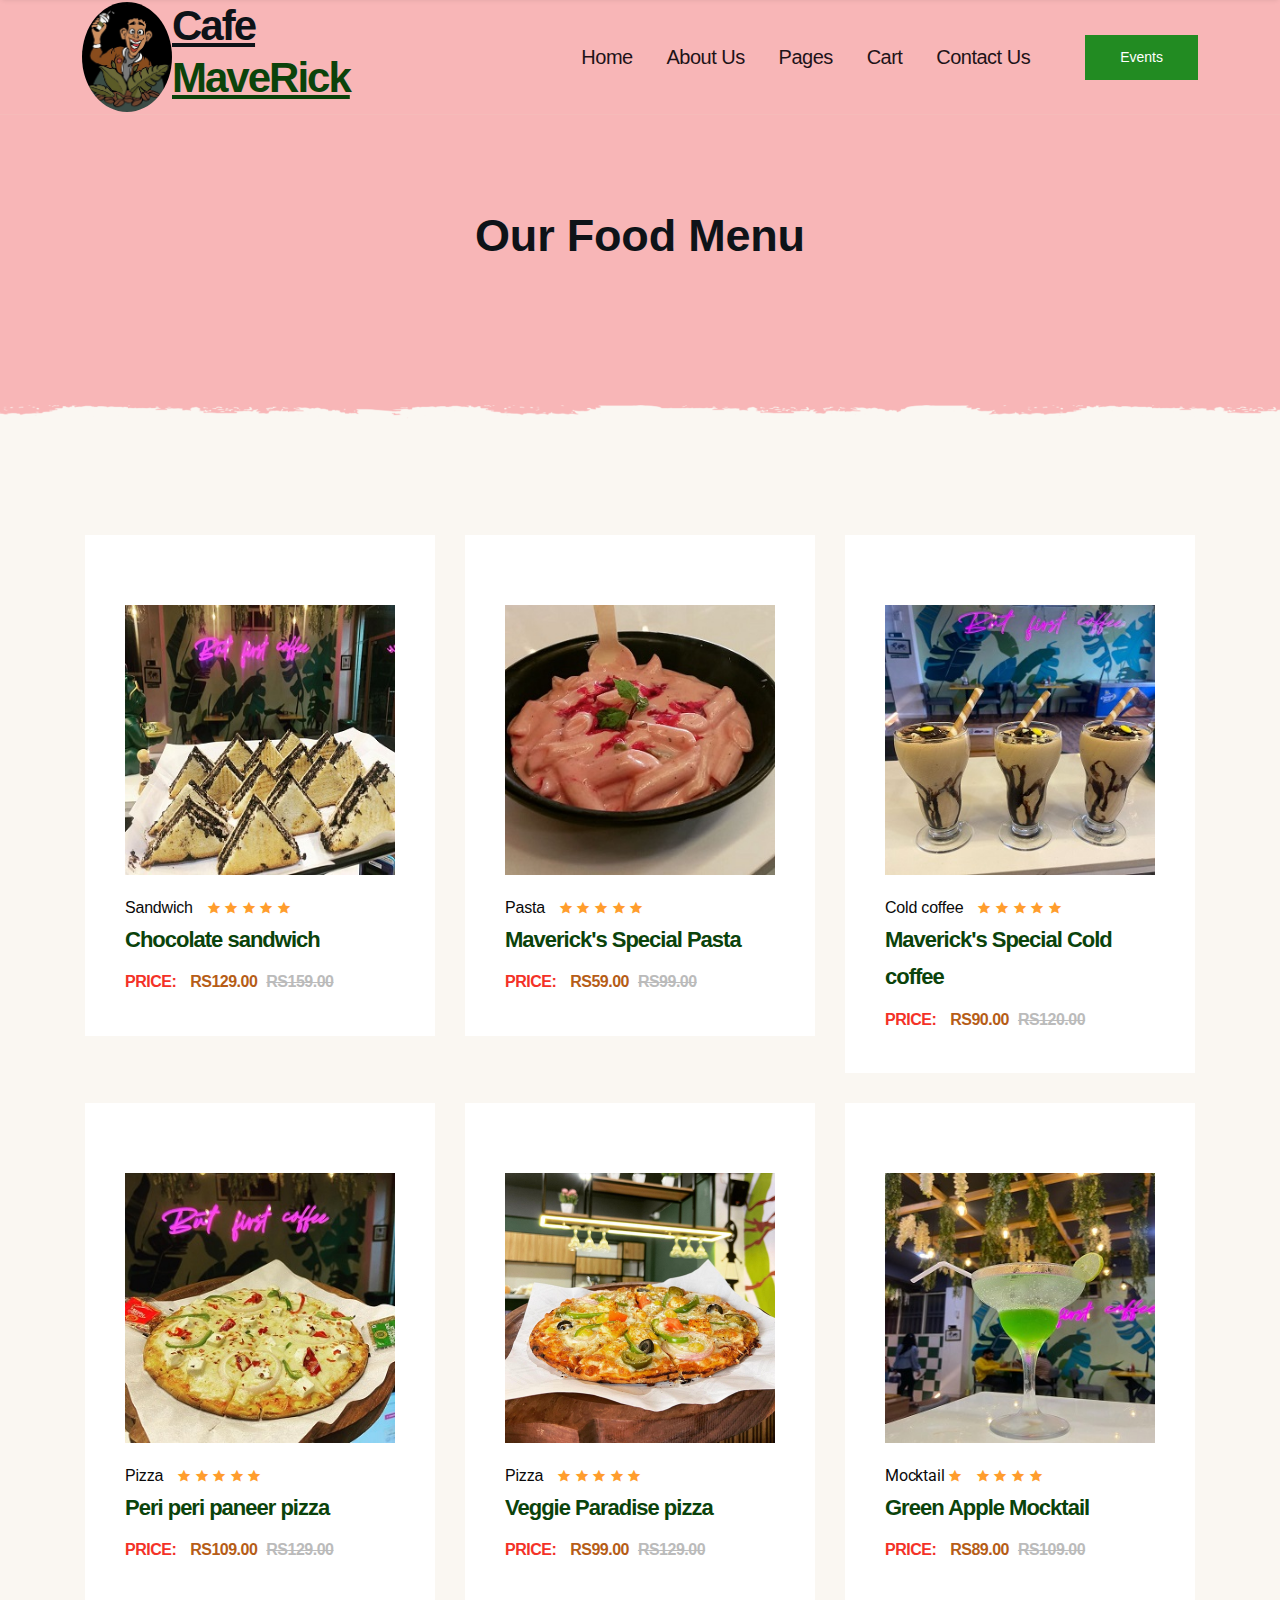
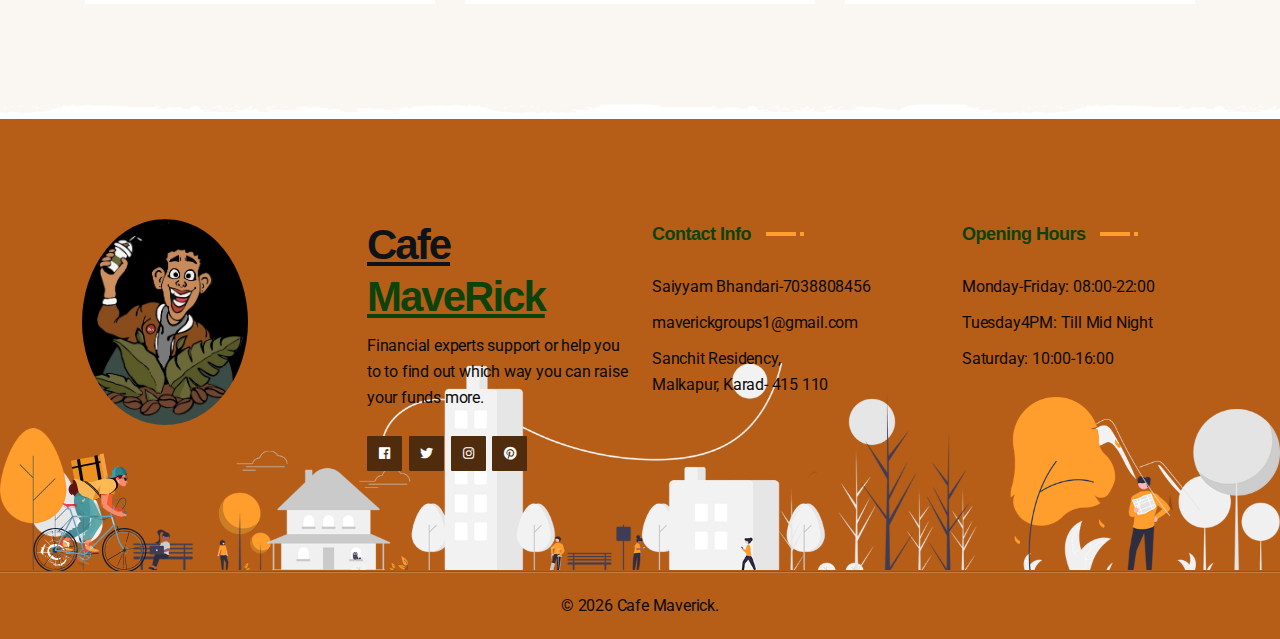
<file: maverick final 2023/food-menu.html>
<!doctype html>
<!--[if lt IE 7]>      <html class="no-js lt-ie9 lt-ie8 lt-ie7" lang=""> <![endif]-->
<!--[if IE 7]>         <html class="no-js lt-ie9 lt-ie8" lang=""> <![endif]-->
<!--[if IE 8]>         <html class="no-js lt-ie9" lang=""> <![endif]-->
<!--[if gt IE 8]><!--> <html class="no-js" lang="en"> <!--<![endif]-->
    
<!-- Mirrored from html.dynamiclayers.net/te/caferio/food-menu.html by HTTrack Website Copier/3.x [XR&CO'2014], Thu, 04 Aug 2022 08:39:23 GMT -->
<head>
        <meta charset="utf-8">
        <meta name="viewport" content="width=device-width, initial-scale=1">
		<meta name="description" content="Restaurant Cafe HTML Template">
        <meta name="author" content="ThemeEaster">

        <title>Caferio | Restaurant Cafe HTML Template</title>

		<link rel="shortcut icon" type="image/x-icon" href="assets/img/favicon.png">

        <link rel="stylesheet" href="assets/css/animate.min.css">
        <link rel="stylesheet" href="assets/css/bootstrap.min.css">
        <link rel="stylesheet" href="assets/css/fontawesome.min.css">
        <link rel="stylesheet" href="assets/css/line-awesome.min.css">
        <link rel="stylesheet" href="assets/css/food-icon.css">
        <link rel="stylesheet" href="assets/css/slider.css">
        <link rel="stylesheet" href="assets/css/venobox.css">
        <link rel="stylesheet" href="assets/css/slick.min.css">
        <link rel="stylesheet" href="assets/css/swiper.min.css">
        <link rel="stylesheet" href="assets/css/splitting-cells.css">
        <link rel="stylesheet" href="assets/css/splitting.css">
        <link rel="stylesheet" href="assets/css/keyframe-animation.css">
        <link rel="stylesheet" href="assets/css/header.css">
        <link rel="stylesheet" href="assets/css/blog.css">
        <link rel="stylesheet" href="assets/css/main.css">
        <link rel="stylesheet" href="assets/css/responsive.css">

        <script src="assets/js/vendor/modernizr-2.8.3-respond-1.4.2.min.js"></script>
        <script src="js/food-menu.js"></script>
    </head>

     <body class="header-1">
        <!--[if lt IE 8]>
            <p class="browserupgrade">You are using an <strong>outdated</strong> browser. Please <a href="http://browsehappy.com/">upgrade your browser</a> to improve your experience.</p>
        <![endif]-->

        <div class="site-preloader-wrap">
            <div class="spinner"></div>
        </div><!-- /.site-preloader-wrap -->

        <header class="header">
            <div class="primary-header-one primary-header">
                <div class="container">

                    <div class="primary-header-inner">
					 <img class="dark" src="assets/img/Cafe logo.jpeg" alt="Logo" style="border-radius:50%;width:90px;height:110px"/>
					
                        <div class="header-logo">
                            <a href="#"></a>
							  
                                <h2><u style="color:#">Cafe </u><br><u style="color:#0b430b"> MaveRick</u></h2>
                            
                        </div><!-- /.header-logo -->
                        <div class="header-menu-wrap">
                            <ul class="slider-menu">
                                <li><a href="index.html">Home</a>
                                    
                                </li>
                                <li><a href="about.html">About Us</a></li>
                                <li><a href="#">Pages</a>
                                    <ul>
                                        <li><a href="gallery.html">Cafe Gallery</a></li>
                                        
                                        <li><a href="food-menu.html">Food Gallery</a></li>
                                        <li><a href="reservation.html">Events</a></li>
                                        <li><a href="faqs.html">Help &amp; Faq's</a></li>
                                        
                                    </ul>
                                </li>
                                <li><a href="cart.html">Cart</a>
                                  
                                </li>
                                
                                <li><a href="contact.html">Contact Us</a></li>
                            </ul>
                        </div><!-- /.header-menu-wrap -->
                        <div class="header-right">
                            
                            <a class="header-btn" href="reservation.html">Events<span></span></a>
                            <!-- Burger menu -->
                            <div class="mobile-menu-icon">
                                <div class="burger-menu">
                                    <div class="line-menu line-half first-line"></div>
                                    <div class="line-menu"></div>
                                    <div class="line-menu line-half last-line"></div>
                                </div>
                            </div>
                        </div><!-- /.header-right -->
                    </div><!-- /.primary-header-one-inner -->
                </div>
            </div><!-- /.primary-header-one -->
        </header><!-- /.header-one -->

        <div id="popup-search-box">
            <div class="box-inner-wrap d-flex align-items-center">
                <form id="form" action="#" method="get" role="search">
                    <input id="popup-search" type="text" name="s" placeholder="Type keywords here..." />
                    <button id="popup-search-button" type="submit" name="submit"><i class="las la-search"></i></button>
                </form>
            </div>
        </div><!-- /#popup-search-box -->

        <section class="page-header">
            <div class="bg-shape grey"></div>
            <div class="container">
                <div class="page-header-content">
                    <h1>Our Food Menu</h1>
                    
                </div>
            </div>
        </section><!--/.page-header-->

        <section class="food-menu bg-grey padding">
           <div class="bg-shape white"></div>
            <div class="container">
                <div class="row">
                    <div class="col-lg-4 col-sm-6 padding-15">
                        <div class="product-item">
                           
                            <div class="product-thumb">
                                <img src="assets/img/i4.jpg" alt="food">
                                <div><a href="#" class="order-btn" onclick="b1()|window.location.reload()">Order Now</a></div>
                            </div>
                            <div class="food-info">
                               <ul class="ratting">
                                    <li id="sandwich1">Sandwich</li>
                                    <li><i class="las la-star"></i></li>
                                    <li><i class="las la-star"></i></li>
                                    <li><i class="las la-star"></i></li>
                                    <li><i class="las la-star"></i></li>
                                    <li><i class="las la-star"></i></li>
                               </ul>
                                <h3 id="chocolate_sandwich1">Chocolate sandwich</h3>
                                <div class="price">
                                    <h4>Price: <span id="chocolate_sandwich1_price1">Rs129.00</span> <span class="reguler">Rs159.00</span></h4>
                                </div>
                            </div>
                        </div>
                    </div>
                    <div class="col-lg-4 col-sm-6 padding-15">
                        <div class="product-item">
                            
                            <div class="product-thumb">
                                <img src="assets/img/i5.jpg" alt="food">
                                <div><a href="#" class="order-btn" onclick="b2()|window.location.reload()">Order Now</a></div>
                            </div>
                            <div class="food-info">
                               <ul class="ratting">
                                   <li id="pasta1">Pasta</li>
                                   <li><i class="las la-star"></i></li>
                                    <li><i class="las la-star"></i></li>
                                    <li><i class="las la-star"></i></li>
                                    <li><i class="las la-star"></i></li>
                                    <li><i class="las la-star"></i></li>
                               </ul>
                                <h3 id="maverick_special_pasta1">Maverick's Special Pasta</h3>
                                <div class="price">
                                    <h4>Price: <span id="maverick_special_pasta_price1">Rs59.00</span> <span class="reguler">Rs99.00</span></h4>
                                </div>
                            </div>
                        </div>
                    </div>
                    <div class="col-lg-4 col-sm-6 padding-15">
                        <div class="product-item">
                            
                            <div class="product-thumb">
                                <img src="assets/img/i6.jpg" alt="food">
                                <div><a href="#" class="order-btn" onclick="b3()|window.location.reload()">Order Now</a></div>
                            </div>
                            <div class="food-info">
                               <ul class="ratting">
                                   <li id="cold_coffee1">Cold coffee</li>
                                   <li><i class="las la-star"></i></li>
                                    <li><i class="las la-star"></i></li>
                                    <li><i class="las la-star"></i></li>
                                    <li><i class="las la-star"></i></li>
                                    <li><i class="las la-star"></i></li>
                               </ul>
                                <h3 id="maverick_special_cold_coffee1">Maverick's Special Cold coffee</h3>
                                <div class="price">
                                    <h4>Price: <span id="maverick_special_cold_coffee_price1">Rs90.00</span> <span class="reguler">Rs120.00</span></h4>
                                </div>
                            </div>
                        </div>
                    </div>
                    <div class="col-lg-4 col-sm-6 padding-15">
                        <div class="product-item">
                            
                            <div class="product-thumb">
                                <img src="assets/img/i7.jpg" alt="food">
                                <div><a href="#" class="order-btn" onclick="b4()|window.location.reload()">Order Now</a></div>
                            </div>
                            <div class="food-info">
                               <ul class="ratting">
                                   <li id="pizza1">Pizza</li>
                                   <li><i class="las la-star"></i></li>
                                    <li><i class="las la-star"></i></li>
                                    <li><i class="las la-star"></i></li>
                                    <li><i class="las la-star"></i></li>
                                    <li><i class="las la-star"></i></li>
                               </ul>
                                <h3 id="peri_peri_paneer_pizza1">Peri peri paneer pizza</h3>
                                <div class="price">
                                    <h4 id="peri_peri_paneer_pizza_price1">Price: <span>Rs109.00</span> <span class="reguler">Rs129.00</span></h4>
                                </div>
                            </div>
                        </div>
                    </div>
                    <div class="col-lg-4 col-sm-6 padding-15">
                        <div class="product-item">
                            
                            <div class="product-thumb">
                                <img src="assets/img/i8.jpg" alt="food">
                                <div><a href="#" class="order-btn" onclick="b5()|window.location.reload()">Order Now</a></div>
                            </div>
                            <div class="food-info">
                               <ul class="ratting">
                                   <li id="pizza2">Pizza</li>
                                   <li><i class="las la-star"></i></li>
                                    <li><i class="las la-star"></i></li>
                                    <li><i class="las la-star"></i></li>
                                    <li><i class="las la-star"></i></li>
                                    <li><i class="las la-star"></i></li>
                               </ul>
                                <h3 id="veggie_paradise_pizza1">Veggie Paradise pizza</h3>
                                <div class="price">
                                    <h4 id="veggie_paradise_pizza_price1">Price: <span>Rs99.00</span> <span class="reguler">Rs129.00</span></h4>
                                </div>
                            </div>
                        </div>
                    </div>
                    <div class="col-lg-4 col-sm-6 padding-15">
                        <div class="product-item">
                            
                            <div class="product-thumb">
                                <img src="assets/img/i9.jpg" alt="food">
                                <div><a href="#" class="order-btn" onclick="b6()|window.location.reload()">Order Now</a></div>
                            </div>
                            <div class="food-info">
                               <ul class="ratting">
                                   <l1 id="mocktail1">Mocktail</li>
                                   <li><i class="las la-star"></i></li>
                                    <li><i class="las la-star"></i></li>
                                    <li><i class="las la-star"></i></li>
                                    <li><i class="las la-star"></i></li>
                                    <li><i class="las la-star"></i></li>
                               </ul>
                                <h3 id="green_apple_mocktail1">Green Apple Mocktail</h3>
                                <div class="price">
                                <h4>Price: <span id="green_apple_mocktail_price1">Rs89.00</span> <span class="reguler">Rs109.00</span></h4>
                                </div>
                            </div>
                        </div>
                    </div>
                </div>
                <!--ul class="pagination-wrap text-center mt-30">
                    <li><a href="#"><i class="las la-arrow-left"></i></a></li>
                    <li><a href="#">1</a></li>
                    <li><a href="#" class="active">2</a></li>
                    <li><a href="#">3</a></li>
                    <li><a href="#"><i class="las la-arrow-right"></i></a></li>
                </ul><!--/.pagination -->
            </div>
        </section><!--/.food-menu-->

       <footer class="footer-section">
            <div class="footer-top">
                <div class="footer-illustration"></div>
                <div class="running-cycle"><div></div></div>
                <div class="container">
                    <div class="row">
					<div class="col-lg-2 col-sm-6 sm-padding">
                         <img class="dark" src="assets/img/Cafe logo.jpeg" alt="Logo" style="border-radius:50%"/>
                            </a>
						</div>
						<div class="col-lg-1 col-sm-6 sm-padding"></div>
                        <div class="col-lg-3 col-sm-6 sm-padding">
                            <div class="footer-widget">
                                 <h2><u>Cafe </u><br> <u style="color:#0b430b"> MaveRick</u></h2>
                                <p>Financial experts support or help you to to find out which way you can raise your funds more.</p>
                                <ul class="footer-social">
                                    <li><a href="#"><i class="fab fa-facebook"></i></a></li>
                                    <li><a href="#"><i class="fab fa-twitter"></i></a></li>
                                    <li><a href="http://instagram.com/cafe_maverick_karad?igshid=MDM4ZDc5MmU"><i class="fab fa-instagram"></i></a></li>
                                    <li><a href="#"><i class="fab fa-pinterest"></i></a></li>
                                </ul>
                            </div>
                        </div>
						
                        <div class="col-lg-3 col-sm-6 sm-padding">
                            <div class="footer-widget">
                                <h3>Contact Info <span></span></h3>
                                <ul class="contact-info-list">
                                    <li>Saiyyam Bhandari-7038808456</li>
                                    <li>maverickgroups1@gmail.com</li>
                                    <li>Sanchit Residency, <br>  Malkapur, Karad- 415 110</li>
                                </ul>
                            </div>
                        </div>
						
                        <div class="col-lg-3 col-sm-6 sm-padding">
                            <div class="footer-widget ml-25">
                                <h3>Opening Hours <span></span></h3>
                                <ul class="opening-hours-list">
                                    <li>Monday-Friday: 08:00-22:00</li>
                                    <li>Tuesday4PM:  Till Mid Night</li>
                                    <li>Saturday: 10:00-16:00</li>
                                </ul>
                            </div>
                        </div>
						
                    </div>
                </div>
            </div><!--/.footer-top -->
            <div class="footer-bottom">
                <div class="container">
                    <div class="copyright-wrap">
                        <p>© <span id="currentYear"></span> Cafe Maverick.</p>
                    </div>
                </div>
            </div><!--/.footer-bottom -->
        </footer><!--/.footer-section -->

		<div id="scrollup">
            <button id="scroll-top" class="scroll-to-top"><i class="las la-arrow-up"></i></button>
        </div>

		<!-- jQuery Lib -->
		<script src="assets/js/vendor/jquery-3.5.1.min.js"></script>
		<script src="assets/js/vendor/bootstrap.min.js"></script>
		<script src="assets/js/vendor/imagesloaded.pkgd.min.js"></script>
		<script src="assets/js/vendor/jquery.isotope.v3.0.2.js"></script>
		<script src="assets/js/vendor/splitting.min.js"></script>
		<script src="assets/js/vendor/slick.min.js"></script>
		<script src="assets/js/vendor/swiper.min.js"></script>
		<script src="assets/js/vendor/venobox.min.js"></script>
		<script src="assets/js/vendor/simpleParallax.min.js"></script>
		<script src="assets/js/vendor/smooth-scroll.js"></script>
		<script src="assets/js/vendor/waypoints.min.js"></script>
		<script src="assets/js/vendor/wow.min.js"></script>
		<script src="assets/js/booking.js"></script>
		<script src="assets/js/main.js"></script>

    </body>

    <head>
    </head>
<!-- Mirrored from html.dynamiclayers.net/te/caferio/food-menu.html by HTTrack Website Copier/3.x [XR&CO'2014], Thu, 04 Aug 2022 08:39:23 GMT -->
</html>
</file>
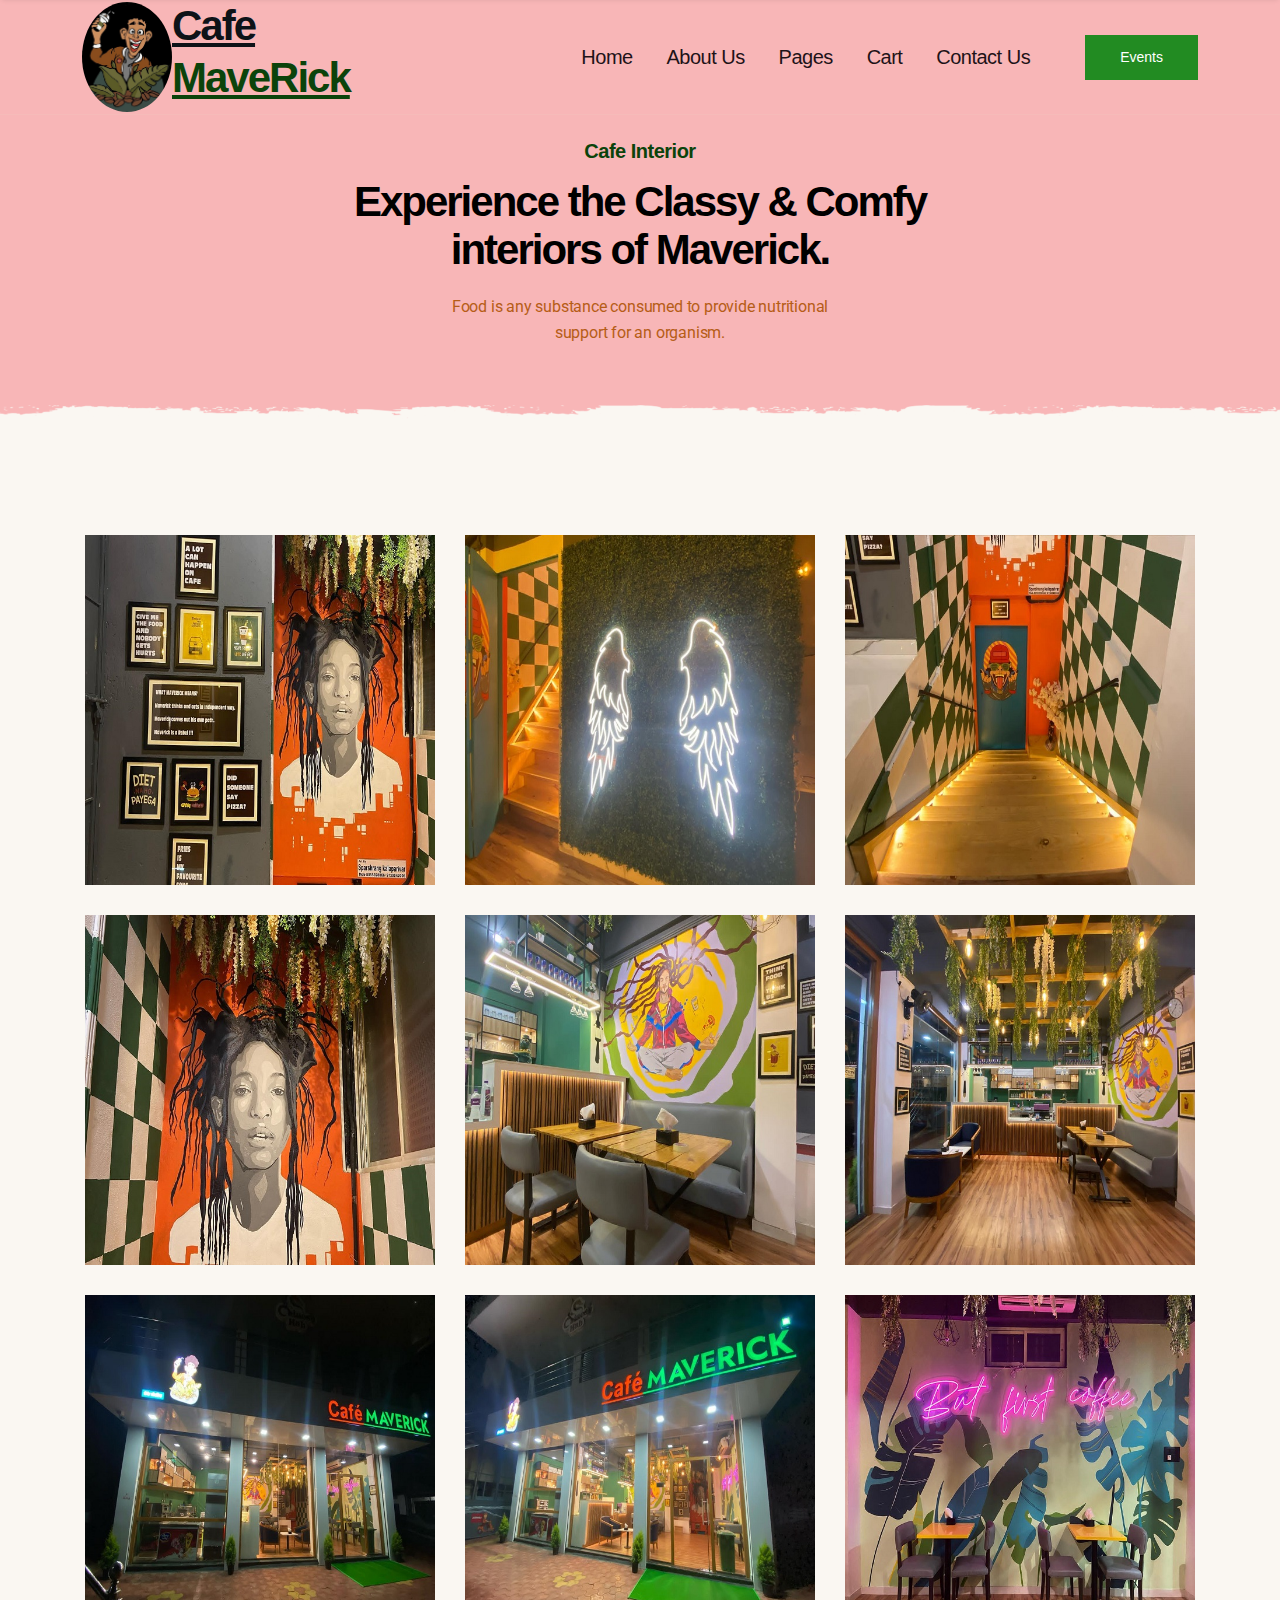
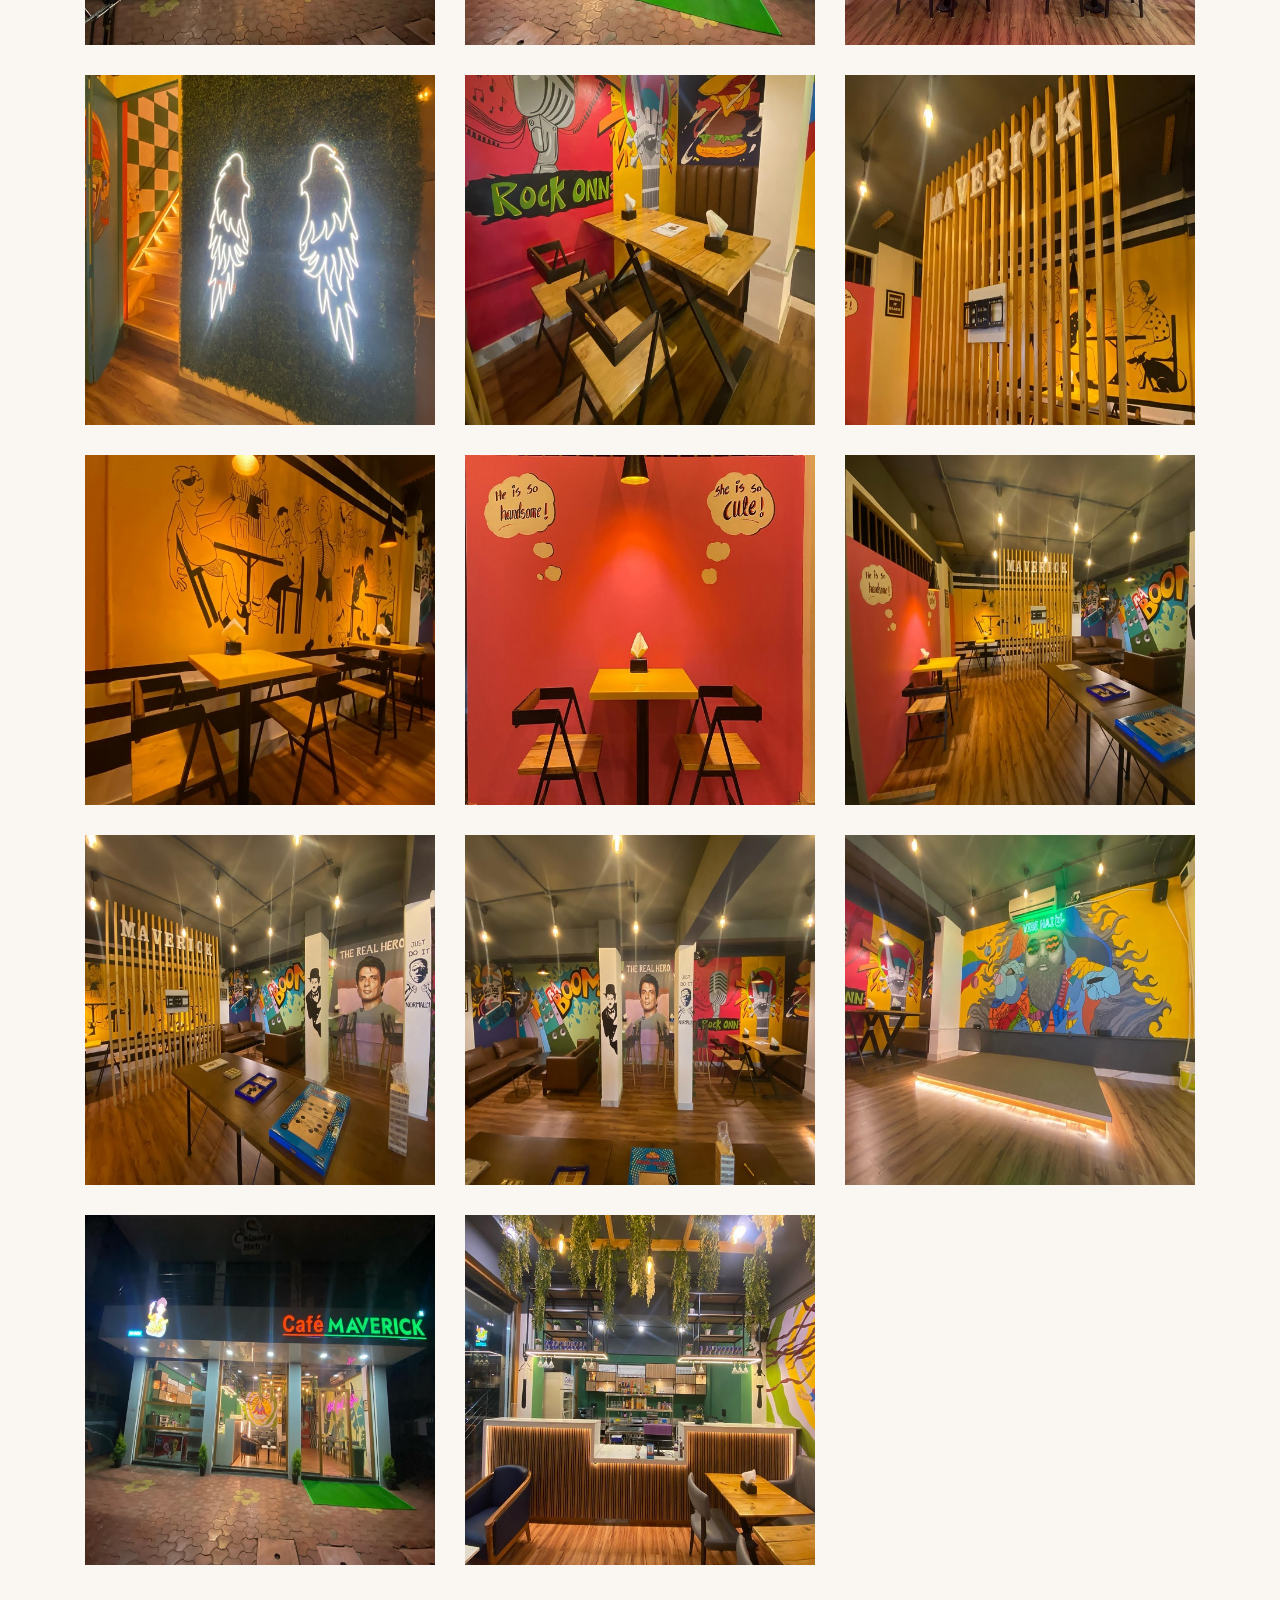
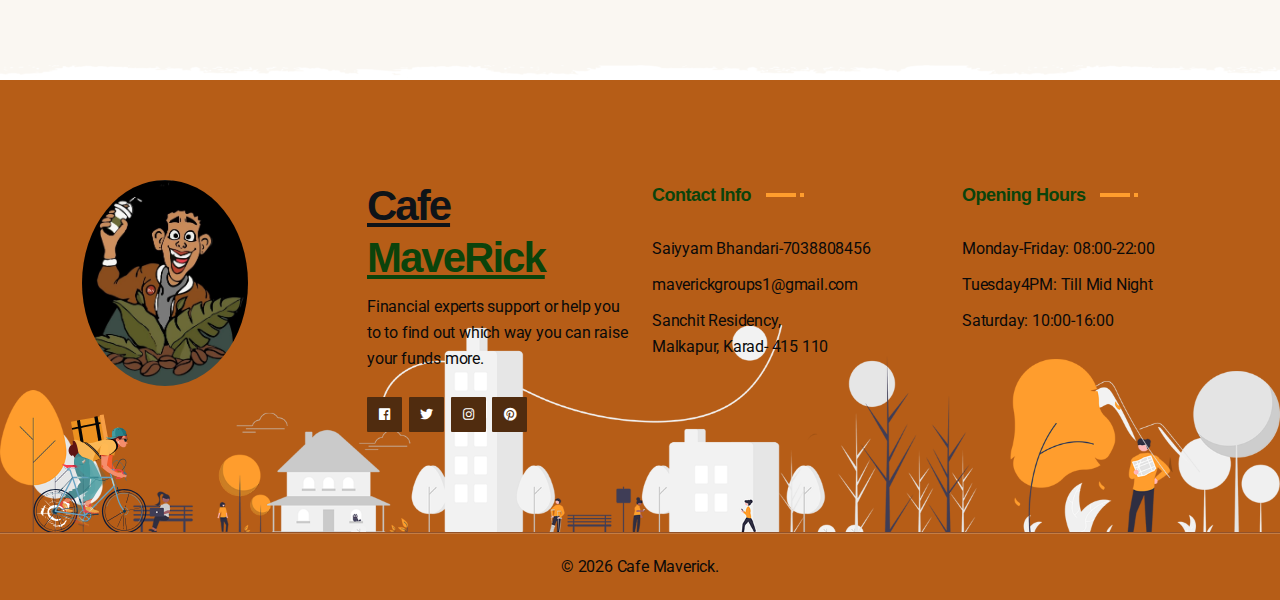
<file: maverick final 2023/gallery.html>
<!doctype html>
<!--[if lt IE 7]>      <html class="no-js lt-ie9 lt-ie8 lt-ie7" lang=""> <![endif]-->
<!--[if IE 7]>         <html class="no-js lt-ie9 lt-ie8" lang=""> <![endif]-->
<!--[if IE 8]>         <html class="no-js lt-ie9" lang=""> <![endif]-->
<!--[if gt IE 8]><!--> <html class="no-js" lang="en"> <!--<![endif]-->
    
<!-- Mirrored from html.dynamiclayers.net/te/caferio/gallery.html by HTTrack Website Copier/3.x [XR&CO'2014], Thu, 04 Aug 2022 08:39:10 GMT -->
<head>
        <meta charset="utf-8">
        <meta name="viewport" content="width=device-width, initial-scale=1">
		<meta name="description" content="Restaurant Cafe HTML Template">
        <meta name="author" content="ThemeEaster">

        <title>Caferio | Restaurant Cafe HTML Template</title>

		<link rel="shortcut icon" type="image/x-icon" href="assets/img/favicon.png">

        <link rel="stylesheet" href="assets/css/animate.min.css">
        <link rel="stylesheet" href="assets/css/bootstrap.min.css">
        <link rel="stylesheet" href="assets/css/fontawesome.min.css">
        <link rel="stylesheet" href="assets/css/line-awesome.min.css">
        <link rel="stylesheet" href="assets/css/food-icon.css">
        <link rel="stylesheet" href="assets/css/slider.css">
        <link rel="stylesheet" href="assets/css/venobox.css">
        <link rel="stylesheet" href="assets/css/slick.min.css">
        <link rel="stylesheet" href="assets/css/swiper.min.css">
        <link rel="stylesheet" href="assets/css/splitting-cells.css">
        <link rel="stylesheet" href="assets/css/splitting.css">
        <link rel="stylesheet" href="assets/css/keyframe-animation.css">
        <link rel="stylesheet" href="assets/css/header.css">
        <link rel="stylesheet" href="assets/css/blog.css">
        <link rel="stylesheet" href="assets/css/main.css">
        <link rel="stylesheet" href="assets/css/responsive.css">

        <script src="assets/js/vendor/modernizr-2.8.3-respond-1.4.2.min.js"></script>
    </head>
  <body class="header-1">
        <!--[if lt IE 8]>
            <p class="browserupgrade">You are using an <strong>outdated</strong> browser. Please <a href="http://browsehappy.com/">upgrade your browser</a> to improve your experience.</p>
        <![endif]-->

        <div class="site-preloader-wrap">
            <div class="spinner"></div>
        </div><!-- /.site-preloader-wrap -->

        <header class="header">
            <div class="primary-header-one primary-header">
                <div class="container">

                    <div class="primary-header-inner">
					 <img class="dark" src="assets/img/Cafe logo.jpeg" alt="Logo" style="border-radius:50%;width:90px;height:110px"/>
					
                        <div class="header-logo">
                            <a href="#"></a>
							  
                                <h2><u style="color:#">Cafe </u><br><u style="color:#0b430b"> MaveRick</u></h2>
                            
                        </div><!-- /.header-logo -->
                        <div class="header-menu-wrap">
                            <ul class="slider-menu">
                                <li><a href="index.html">Home</a>
                                    
                                </li>
                                <li><a href="about.html">About Us</a></li>
                                <li><a href="#">Pages</a>
                                    <ul>
                                        <li><a href="gallery.html">Cafe Gallery</a></li>
                                        
                                        <li><a href="food-menu.html">Food Gallery</a></li>
                                        <li><a href="reservation.html">Events</a></li>
                                        <li><a href="faqs.html">Help &amp; Faq's</a></li>
                                        
                                    </ul>
                                </li>
                                <li><a href="cart.html">Cart</a>
                                   
                                </li>
                                
                                <li><a href="contact.html">Contact Us</a></li>
                            </ul>
                        </div><!-- /.header-menu-wrap -->
                        <div class="header-right">
                            
                            <a class="header-btn" href="reservation.html">Events<span></span></a>
                            <!-- Burger menu -->
                            <div class="mobile-menu-icon">
                                <div class="burger-menu">
                                    <div class="line-menu line-half first-line"></div>
                                    <div class="line-menu"></div>
                                    <div class="line-menu line-half last-line"></div>
                                </div>
                            </div>
                        </div><!-- /.header-right -->
                    </div><!-- /.primary-header-one-inner -->
                </div>
            </div><!-- /.primary-header-one -->
        </header><!-- /.header-one -->

        <div id="popup-search-box">
            <div class="box-inner-wrap d-flex align-items-center">
                <form id="form" action="#" method="get" role="search">
                    <input id="popup-search" type="text" name="s" placeholder="Type keywords here..." />
                    <button id="popup-search-button" type="submit" name="submit"><i class="las la-search"></i></button>
                </form>
            </div>
        </div><!-- /#popup-search-box -->

        <section class="page-header">
            <div class="bg-shape grey"></div>
            <div class="container">
                <div class="page-header-content">
                    <h3>Cafe Interior</h3>
                    <h2>Experience the Classy & Comfy <br>interiors of Maverick.</h2>
                    <p>Food is any substance consumed to provide nutritional <br>support for an organism.</p>
                </div>
            </div>
        </section><!--/.page-header-->

        <section class="gallery-section bg-grey padding">
           <div class="bg-shape white"></div>
            <div class="container">
                <div class="row">
                    <div class="col-lg-4 col-sm-6 padding-15">
                        <div class="gallery-item">
                            <img src="assets/img/g1.jpg" alt="img">
                            <a class="img-popup" data-gall="g1" href="assets/img/g1.jpg"><i class="fas fa-expand"></i></a>
                        </div>
                    </div>
                    <div class="col-lg-4 col-sm-6 padding-15">
                        <div class="gallery-item">
                            <img src="assets/img/g2.jpg" alt="img">
                            <a class="img-popup" data-gall="gallery01" href="assets/img/g2.jpg"><i class="fas fa-expand"></i></a>
                        </div>
                    </div>
                    <div class="col-lg-4 col-sm-6 padding-15">
                        <div class="gallery-item">
                            <img src="assets/img/g3.jpg" alt="img">
                            <a class="img-popup" data-gall="gallery01" href="assets/img/g3.jpg"><i class="fas fa-expand"></i></a>
                        </div>
                    </div>
                    <div class="col-lg-4 col-sm-6 padding-15">
                        <div class="gallery-item">
                            <img src="assets/img/g4.jpg" alt="img">
                            <a class="img-popup" data-gall="gallery01" href="assets/img/g4.jpg"><i class="fas fa-expand"></i></a>
                        </div>
                    </div>
                    <div class="col-lg-4 col-sm-6 padding-15">
                        <div class="gallery-item">
                            <img src="assets/img/g5.jpg" alt="img">
                            <a class="img-popup" data-gall="gallery01" href="assets/img/g5.jpg"><i class="fas fa-expand"></i></a>
                        </div>
                    </div>
                    <div class="col-lg-4 col-sm-6 padding-15">
                        <div class="gallery-item">
                            <img src="assets/img/g6.jpg" alt="img">
                            <a class="img-popup" data-gall="gallery01" href="assets/img/g6.jpg"><i class="fas fa-expand"></i></a>
                        </div>
                    </div>
               
				

				<div class="col-lg-4 col-sm-6 padding-15">
                        <div class="gallery-item">
                            <img src="assets/img/g8.jpg" alt="img">
                            <a class="img-popup" data-gall="gallery01" href="assets/img/g8.jpg"><i class="fas fa-expand"></i></a>
                        </div>
                    </div>
                
				<div class="col-lg-4 col-sm-6 padding-15">
                        <div class="gallery-item">
                            <img src="assets/img/g7.jpg" alt="img">
                            <a class="img-popup" data-gall="gallery01" href="assets/img/g7.jpg"><i class="fas fa-expand"></i></a>
                        </div>
                    </div>
                
				<div class="col-lg-4 col-sm-6 padding-15">
                        <div class="gallery-item">
                            <img src="assets/img/g9.jpg" alt="img">
                            <a class="img-popup" data-gall="gallery01" href="assets/img/g9.jpg"><i class="fas fa-expand"></i></a>
                        </div>
                    </div>
                
				<div class="col-lg-4 col-sm-6 padding-15">
                        <div class="gallery-item">
                            <img src="assets/img/g10.jpg" alt="img">
                            <a class="img-popup" data-gall="gallery01" href="assets/img/g10.jpg"><i class="fas fa-expand"></i></a>
                        </div>
                    </div>
                
				<div class="col-lg-4 col-sm-6 padding-15">
                        <div class="gallery-item">
                            <img src="assets/img/g11.jpg" alt="img">
                            <a class="img-popup" data-gall="gallery01" href="assets/img/g11.jpg"><i class="fas fa-expand"></i></a>
                        </div>
                    </div>
                
				<div class="col-lg-4 col-sm-6 padding-15">
                        <div class="gallery-item">
                            <img src="assets/img/g12.jpg" alt="img">
                            <a class="img-popup" data-gall="gallery01" href="assets/img/g12.jpg"><i class="fas fa-expand"></i></a>
                        </div>
                    </div>
                
				<div class="col-lg-4 col-sm-6 padding-15">
                        <div class="gallery-item">
                            <img src="assets/img/g13.jpg" alt="img">
                            <a class="img-popup" data-gall="gallery01" href="assets/img/g13.jpg"><i class="fas fa-expand"></i></a>
                        </div>
                    </div>
                
				<div class="col-lg-4 col-sm-6 padding-15">
                        <div class="gallery-item">
                            <img src="assets/img/g14.jpg" alt="img">
                            <a class="img-popup" data-gall="gallery01" href="assets/img/g14.jpg"><i class="fas fa-expand"></i></a>
                        </div>
                    </div>
                
				<div class="col-lg-4 col-sm-6 padding-15">
                        <div class="gallery-item">
                            <img src="assets/img/g15.jpg" alt="img">
                            <a class="img-popup" data-gall="gallery01" href="assets/img/g15.jpg"><i class="fas fa-expand"></i></a>
                        </div>
                    </div>
                
				<div class="col-lg-4 col-sm-6 padding-15">
                        <div class="gallery-item">
                            <img src="assets/img/g16.jpg" alt="img">
                            <a class="img-popup" data-gall="gallery01" href="assets/img/g16.jpg"><i class="fas fa-expand"></i></a>
                        </div>
                    </div>
                
				<div class="col-lg-4 col-sm-6 padding-15">
                        <div class="gallery-item">
                            <img src="assets/img/g17.jpg" alt="img">
                            <a class="img-popup" data-gall="gallery01" href="assets/img/g17.jpg"><i class="fas fa-expand"></i></a>
                        </div>
                    </div>
                
				<div class="col-lg-4 col-sm-6 padding-15">
                        <div class="gallery-item">
                            <img src="assets/img/g18.jpg" alt="img">
                            <a class="img-popup" data-gall="gallery01" href="assets/img/g18.jpg"><i class="fas fa-expand"></i></a>
                        </div>
                    </div>
                
				<div class="col-lg-4 col-sm-6 padding-15">
                        <div class="gallery-item">
                            <img src="assets/img/g19.jpg" alt="img">
                            <a class="img-popup" data-gall="g19" href="assets/img/g19.jpg"><i class="fas fa-expand"></i></a>
                        </div>
                    </div>
                
				<div class="col-lg-4 col-sm-6 padding-15">
                        <div class="gallery-item">
                            <img src="assets/img/g20.jpg" alt="img">
                            <a class="img-popup" data-gall="gallery01" href="assets/img/g20.jpg"><i class="fas fa-expand"></i></a>
                        </div>
                    </div>
                </div>
                <!--div class="text-center mt-40">
                    <a href="#" class="default-btn">Load More <span></span></a>
                </div>
            </div-->
        </section><!--/.gallery-section-->

        <footer class="footer-section">
            <div class="footer-top">
                <div class="footer-illustration"></div>
                <div class="running-cycle"><div></div></div>
                <div class="container">
                    <div class="row">
					<div class="col-lg-2 col-sm-6 sm-padding">
                         <img class="dark" src="assets/img/Cafe logo.jpeg" alt="Logo" style="border-radius:50%"/>
                            </a>
						</div>
						<div class="col-lg-1 col-sm-6 sm-padding"></div>
                        <div class="col-lg-3 col-sm-6 sm-padding">
                            <div class="footer-widget">
                                 <h2><u>Cafe </u><br> <u style="color:#0b430b"> MaveRick</u></h2>
                                <p>Financial experts support or help you to to find out which way you can raise your funds more.</p>
                                <ul class="footer-social">
                                    <li><a href="#"><i class="fab fa-facebook"></i></a></li>
                                    <li><a href="#"><i class="fab fa-twitter"></i></a></li>
                                    <li><a href="http://instagram.com/cafe_maverick_karad?igshid=MDM4ZDc5MmU"><i class="fab fa-instagram"></i></a></li>
                                    <li><a href="#"><i class="fab fa-pinterest"></i></a></li>
                                </ul>
                            </div>
                        </div>
						
                        <div class="col-lg-3 col-sm-6 sm-padding">
                            <div class="footer-widget">
                                <h3>Contact Info <span></span></h3>
                                <ul class="contact-info-list">
                                    <li>Saiyyam Bhandari-7038808456</li>
                                    <li>maverickgroups1@gmail.com</li>
                                    <li>Sanchit Residency, <br>  Malkapur, Karad- 415 110</li>
                                </ul>
                            </div>
                        </div>
						
                        <div class="col-lg-3 col-sm-6 sm-padding">
                            <div class="footer-widget ml-25">
                                <h3>Opening Hours <span></span></h3>
                                <ul class="opening-hours-list">
                                    <li>Monday-Friday: 08:00-22:00</li>
                                    <li>Tuesday4PM:  Till Mid Night</li>
                                    <li>Saturday: 10:00-16:00</li>
                                </ul>
                            </div>
                        </div>
						
                    </div>
                </div>
            </div><!--/.footer-top -->
            <div class="footer-bottom">
                <div class="container">
                    <div class="copyright-wrap">
                        <p>© <span id="currentYear"></span> Cafe Maverick.</p>
                    </div>
                </div>
            </div><!--/.footer-bottom -->
        </footer><!--/.footer-section -->

		<div id="scrollup">
            <button id="scroll-top" class="scroll-to-top"><i class="las la-arrow-up"></i></button>
        </div>

		<!-- jQuery Lib -->
		<script src="assets/js/vendor/jquery-3.5.1.min.js"></script>
		<script src="assets/js/vendor/bootstrap.min.js"></script>
		<script src="assets/js/vendor/imagesloaded.pkgd.min.js"></script>
		<script src="assets/js/vendor/jquery.isotope.v3.0.2.js"></script>
		<script src="assets/js/vendor/splitting.min.js"></script>
		<script src="assets/js/vendor/slick.min.js"></script>
		<script src="assets/js/vendor/swiper.min.js"></script>
		<script src="assets/js/vendor/venobox.min.js"></script>
		<script src="assets/js/vendor/simpleParallax.min.js"></script>
		<script src="assets/js/vendor/smooth-scroll.js"></script>
		<script src="assets/js/vendor/waypoints.min.js"></script>
		<script src="assets/js/vendor/wow.min.js"></script>
		<script src="assets/js/booking.js"></script>
		<script src="assets/js/main.js"></script>

    </body>

<!-- Mirrored from html.dynamiclayers.net/te/caferio/gallery.html by HTTrack Website Copier/3.x [XR&CO'2014], Thu, 04 Aug 2022 08:39:23 GMT -->
</html>
</file>
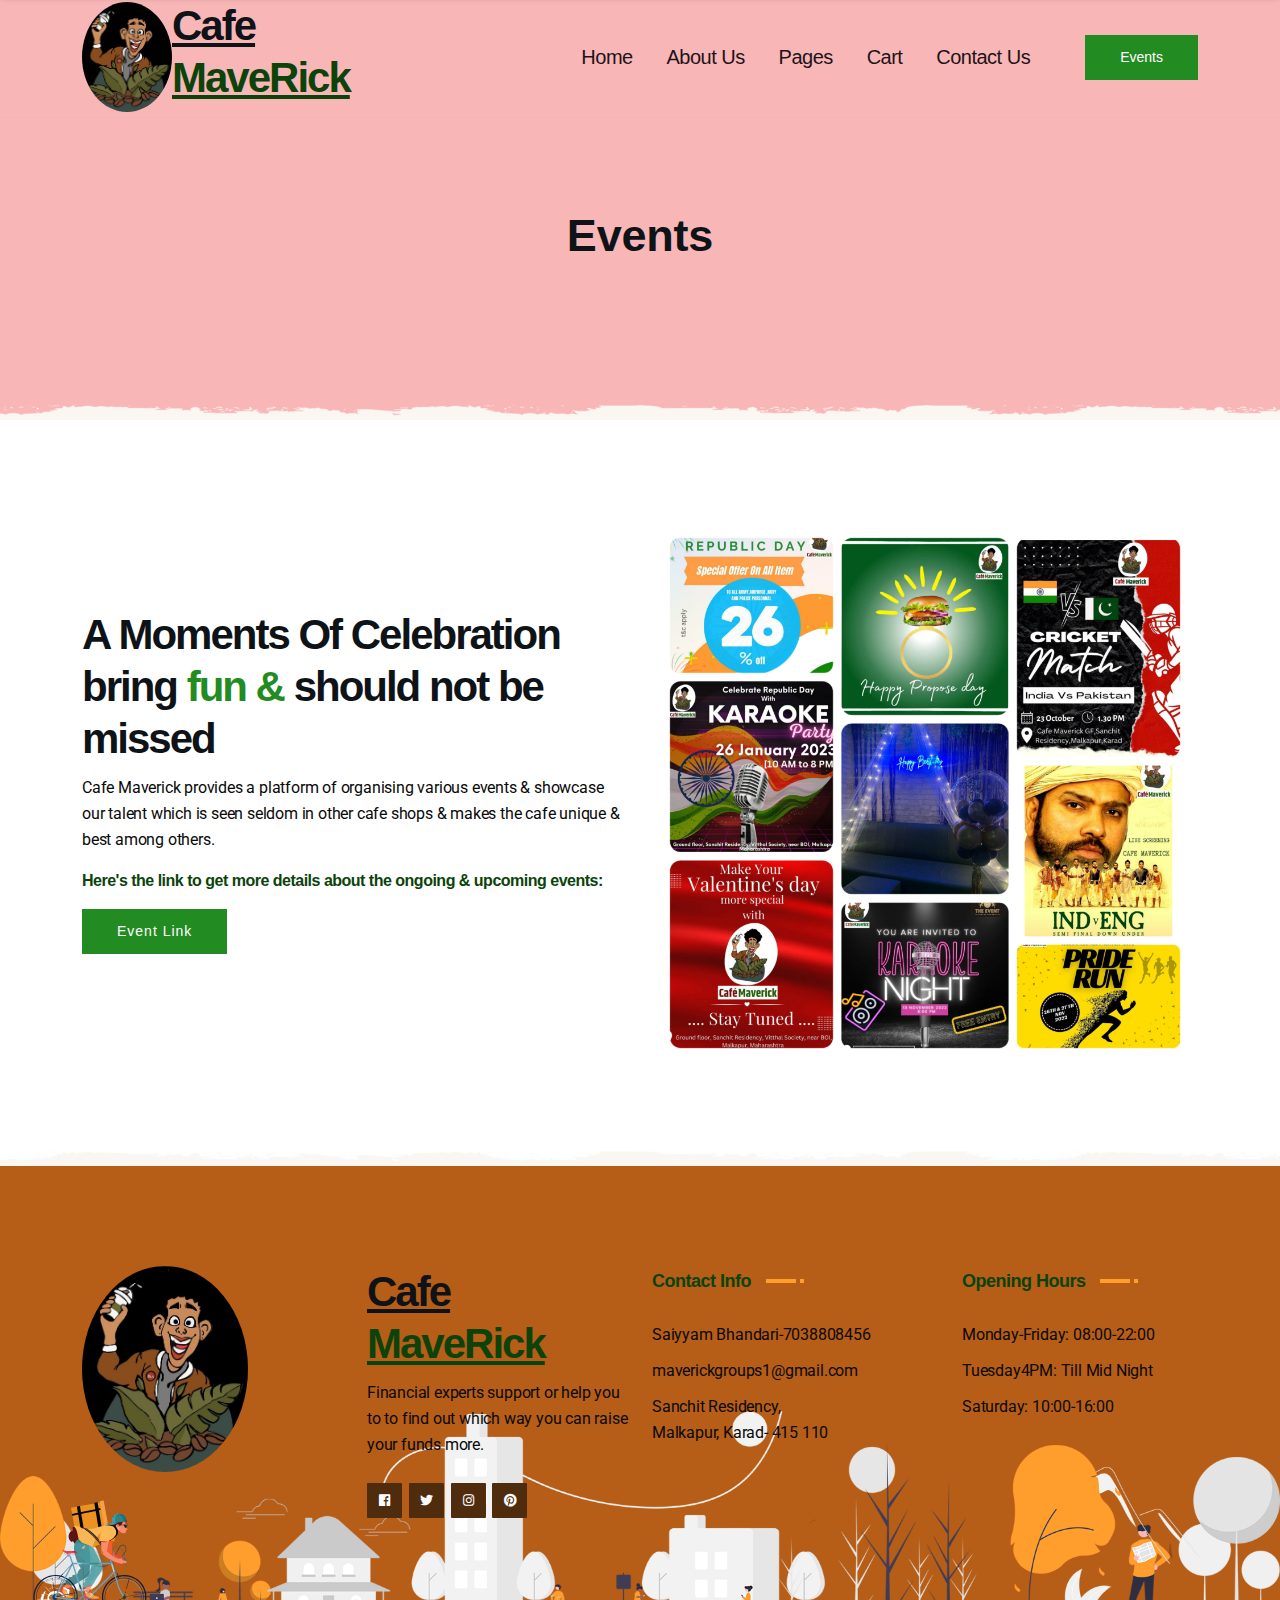
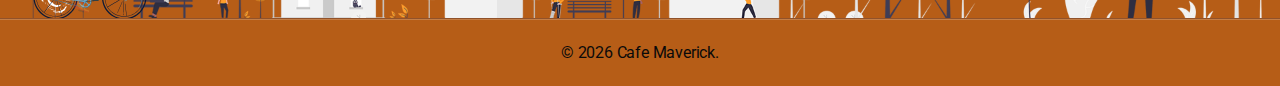
<file: maverick final 2023/reservation.html>
<!doctype html>
<!--[if lt IE 7]>      <html class="no-js lt-ie9 lt-ie8 lt-ie7" lang=""> <![endif]-->
<!--[if IE 7]>         <html class="no-js lt-ie9 lt-ie8" lang=""> <![endif]-->
<!--[if IE 8]>         <html class="no-js lt-ie9" lang=""> <![endif]-->
<!--[if gt IE 8]><!--> <html class="no-js" lang="en"> <!--<![endif]-->
    
<!-- Mirrored from html.dynamiclayers.net/te/caferio/reservation.html by HTTrack Website Copier/3.x [XR&CO'2014], Thu, 04 Aug 2022 08:39:23 GMT -->
<head>
        <meta charset="utf-8">
        <meta name="viewport" content="width=device-width, initial-scale=1">
		<meta name="description" content="Restaurant Cafe HTML Template">
        <meta name="author" content="ThemeEaster">

        <title>Caferio | Restaurant Cafe HTML Template</title>

		<link rel="shortcut icon" type="image/x-icon" href="assets/img/favicon.png">

        <link rel="stylesheet" href="assets/css/animate.min.css">
        <link rel="stylesheet" href="assets/css/bootstrap.min.css">
        <link rel="stylesheet" href="assets/css/fontawesome.min.css">
        <link rel="stylesheet" href="assets/css/line-awesome.min.css">
        <link rel="stylesheet" href="assets/css/food-icon.css">
        <link rel="stylesheet" href="assets/css/slider.css">
        <link rel="stylesheet" href="assets/css/venobox.css">
        <link rel="stylesheet" href="assets/css/slick.min.css">
        <link rel="stylesheet" href="assets/css/swiper.min.css">
        <link rel="stylesheet" href="assets/css/splitting-cells.css">
        <link rel="stylesheet" href="assets/css/splitting.css">
        <link rel="stylesheet" href="assets/css/keyframe-animation.css">
        <link rel="stylesheet" href="assets/css/header.css">
        <link rel="stylesheet" href="assets/css/blog.css">
        <link rel="stylesheet" href="assets/css/main.css">
        <link rel="stylesheet" href="assets/css/responsive.css">

        <script src="assets/js/vendor/modernizr-2.8.3-respond-1.4.2.min.js"></script>
    </head>

     <body class="header-1">
        <!--[if lt IE 8]>
            <p class="browserupgrade">You are using an <strong>outdated</strong> browser. Please <a href="http://browsehappy.com/">upgrade your browser</a> to improve your experience.</p>
        <![endif]-->

        <div class="site-preloader-wrap">
            <div class="spinner"></div>
        </div><!-- /.site-preloader-wrap -->

        <header class="header">
            <div class="primary-header-one primary-header">
                <div class="container">

                    <div class="primary-header-inner">
					 <img class="dark" src="assets/img/Cafe logo.jpeg" alt="Logo" style="border-radius:50%;width:90px;height:110px"/>
					
                        <div class="header-logo">
                            <a href="#"></a>
							  
                                <h2><u style="color:#">Cafe </u><br><u style="color:#0b430b"> MaveRick</u></h2>
                            
                        </div><!-- /.header-logo -->
                        <div class="header-menu-wrap">
                            <ul class="slider-menu">
                                <li><a href="index.html">Home</a>
                                    
                                </li>
                                <li><a href="about.html">About Us</a></li>
                                <li><a href="#">Pages</a>
                                    <ul>
                                        <li><a href="gallery.html">Cafe Gallery</a></li>
                                        
                                        <li><a href="food-menu.html">Food Gallery</a></li>
                                        <li><a href="reservation.html">Events</a></li>
                                        <li><a href="faqs.html">Help &amp; Faq's</a></li>
                                        
                                    </ul>
                                </li>
                                <li><a href="cart.html">Cart</a>
                                   
                                </li>
                                
                                <li><a href="contact.html">Contact Us</a></li>
                            </ul>
                        </div><!-- /.header-menu-wrap -->
                        <div class="header-right">
                            
                            <a class="header-btn" href="reservation.html">Events<span></span></a>
                            <!-- Burger menu -->
                            <div class="mobile-menu-icon">
                                <div class="burger-menu">
                                    <div class="line-menu line-half first-line"></div>
                                    <div class="line-menu"></div>
                                    <div class="line-menu line-half last-line"></div>
                                </div>
                            </div>
                        </div><!-- /.header-right -->
                    </div><!-- /.primary-header-one-inner -->
                </div>
            </div><!-- /.primary-header-one -->
        </header><!-- /.header-one -->

        <div id="popup-search-box">
            <div class="box-inner-wrap d-flex align-items-center">
                <form id="form" action="#" method="get" role="search">
                    <input id="popup-search" type="text" name="s" placeholder="Type keywords here..." />
                    <button id="popup-search-button" type="submit" name="submit"><i class="las la-search"></i></button>
                </form>
            </div>
        </div><!-- /#popup-search-box -->

        <section class="page-header">
            <div class="bg-shape grey"></div>
            <div class="container">
                <div class="page-header-content">
                  <h1>Events</h1>  
                    
                </div>
            </div>
        </section><!--/.page-header-->
		
		<section class="delivery-section padding">
           <div class="bg-shape grey"></div>
            <div class="container">
                <div class="row align-items-center">
                    <div class="col-md-6 wow fadeInLeft" data-wow-delay="200ms">
                        <div class="delivery-info">
                            <h2>A Moments Of Celebration <br> bring <span>fun & </span>should not be missed</h2>
                            <p>Cafe Maverick provides a platform of organising various events & showcase our talent which is seen seldom in other cafe shops & makes the cafe unique & best among others.</p>
                            <h4><p>Here's the link to get more details about the ongoing & upcoming events:</p></h4>
							<h2><p> <a href="https://instagram.com/cafe_maverick_karad?igshid=YmMyMTA2M2Y=" class="default-btn">Event Link<span></span></a>
                               </h2>
                        </div>
                    </div>
                    <div class="col-md-6">
                      
                           <img src="assets/img/e.jpg" alt="img">
                            
                       </div>
                    </div>
                </div>
            </div>
        </section><!--/.delivery-section-->

        
       <footer class="footer-section">
            <div class="footer-top">
                <div class="footer-illustration"></div>
                <div class="running-cycle"><div></div></div>
                <div class="container">
                    <div class="row">
					<div class="col-lg-2 col-sm-6 sm-padding">
                         <img class="dark" src="assets/img/Cafe logo.jpeg" alt="Logo" style="border-radius:50%"/>
                            </a>
						</div>
						<div class="col-lg-1 col-sm-6 sm-padding"></div>
                        <div class="col-lg-3 col-sm-6 sm-padding">
                            <div class="footer-widget">
                                 <h2><u>Cafe </u><br> <u style="color:#0b430b"> MaveRick</u></h2>
                                <p>Financial experts support or help you to to find out which way you can raise your funds more.</p>
                                <ul class="footer-social">
                                    <li><a href="#"><i class="fab fa-facebook"></i></a></li>
                                    <li><a href="#"><i class="fab fa-twitter"></i></a></li>
                                    <li><a href="http://instagram.com/cafe_maverick_karad?igshid=MDM4ZDc5MmU"><i class="fab fa-instagram"></i></a></li>
                                    <li><a href="#"><i class="fab fa-pinterest"></i></a></li>
                                </ul>
                            </div>
                        </div>
						
                        <div class="col-lg-3 col-sm-6 sm-padding">
                            <div class="footer-widget">
                                <h3>Contact Info <span></span></h3>
                                <ul class="contact-info-list">
                                    <li>Saiyyam Bhandari-7038808456</li>
                                    <li>maverickgroups1@gmail.com</li>
                                    <li>Sanchit Residency, <br>  Malkapur, Karad- 415 110</li>
                                </ul>
                            </div>
                        </div>
						
                        <div class="col-lg-3 col-sm-6 sm-padding">
                            <div class="footer-widget ml-25">
                                <h3>Opening Hours <span></span></h3>
                                <ul class="opening-hours-list">
                                    <li>Monday-Friday: 08:00-22:00</li>
                                    <li>Tuesday4PM:  Till Mid Night</li>
                                    <li>Saturday: 10:00-16:00</li>
                                </ul>
                            </div>
                        </div>
						
                    </div>
                </div>
            </div><!--/.footer-top -->
            <div class="footer-bottom">
                <div class="container">
                    <div class="copyright-wrap">
                        <p>© <span id="currentYear"></span> Cafe Maverick.</p>
                    </div>
                </div>
            </div><!--/.footer-bottom -->
        </footer><!--/.footer-section -->

		<div id="scrollup">
            <button id="scroll-top" class="scroll-to-top"><i class="las la-arrow-up"></i></button>
        </div>

		<!-- jQuery Lib -->
		<script src="assets/js/vendor/jquery-3.5.1.min.js"></script>
		<script src="assets/js/vendor/bootstrap.min.js"></script>
		<script src="assets/js/vendor/imagesloaded.pkgd.min.js"></script>
		<script src="assets/js/vendor/jquery.isotope.v3.0.2.js"></script>
		<script src="assets/js/vendor/splitting.min.js"></script>
		<script src="assets/js/vendor/slick.min.js"></script>
		<script src="assets/js/vendor/swiper.min.js"></script>
		<script src="assets/js/vendor/venobox.min.js"></script>
		<script src="assets/js/vendor/simpleParallax.min.js"></script>
		<script src="assets/js/vendor/smooth-scroll.js"></script>
		<script src="assets/js/vendor/waypoints.min.js"></script>
		<script src="assets/js/vendor/wow.min.js"></script>
		<script src="assets/js/booking.js"></script>
		<script src="assets/js/main.js"></script>

    </body>

<!-- Mirrored from html.dynamiclayers.net/te/caferio/reservation.html by HTTrack Website Copier/3.x [XR&CO'2014], Thu, 04 Aug 2022 08:39:23 GMT -->
</html>
</file>
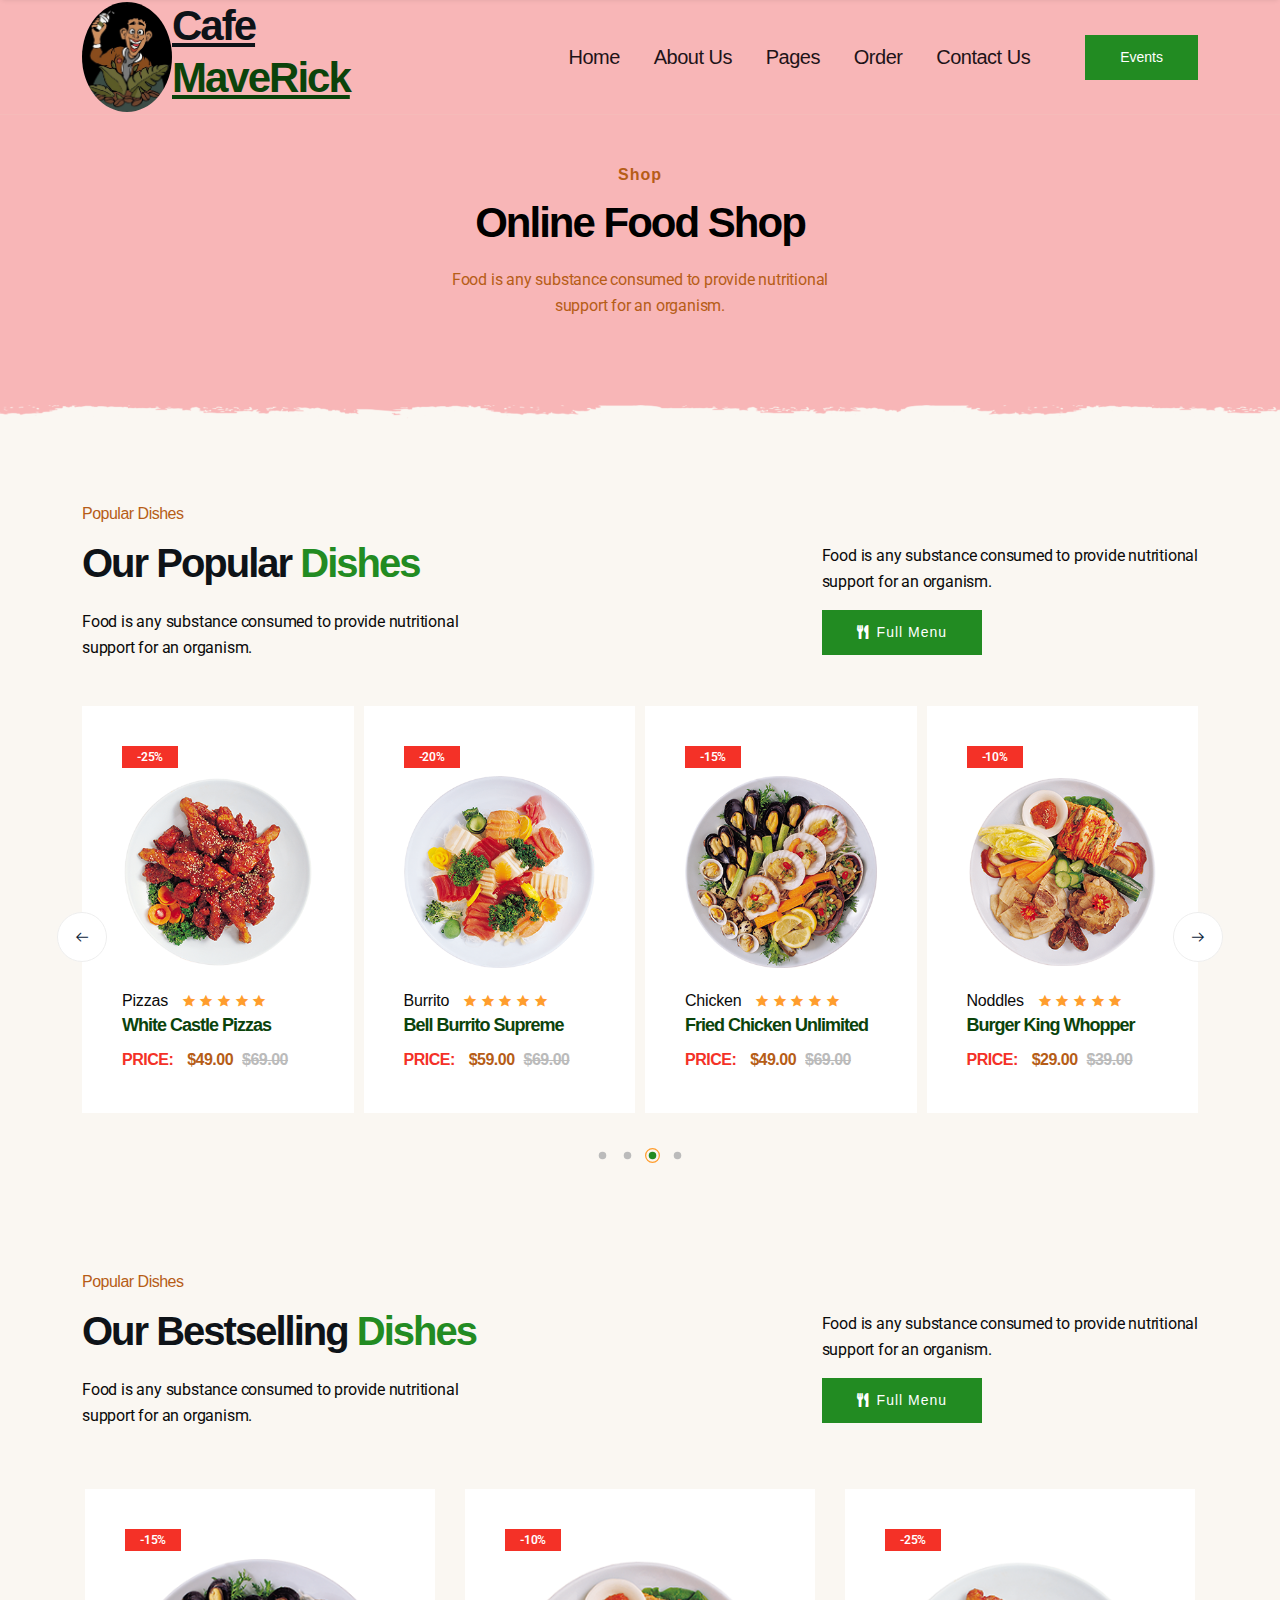
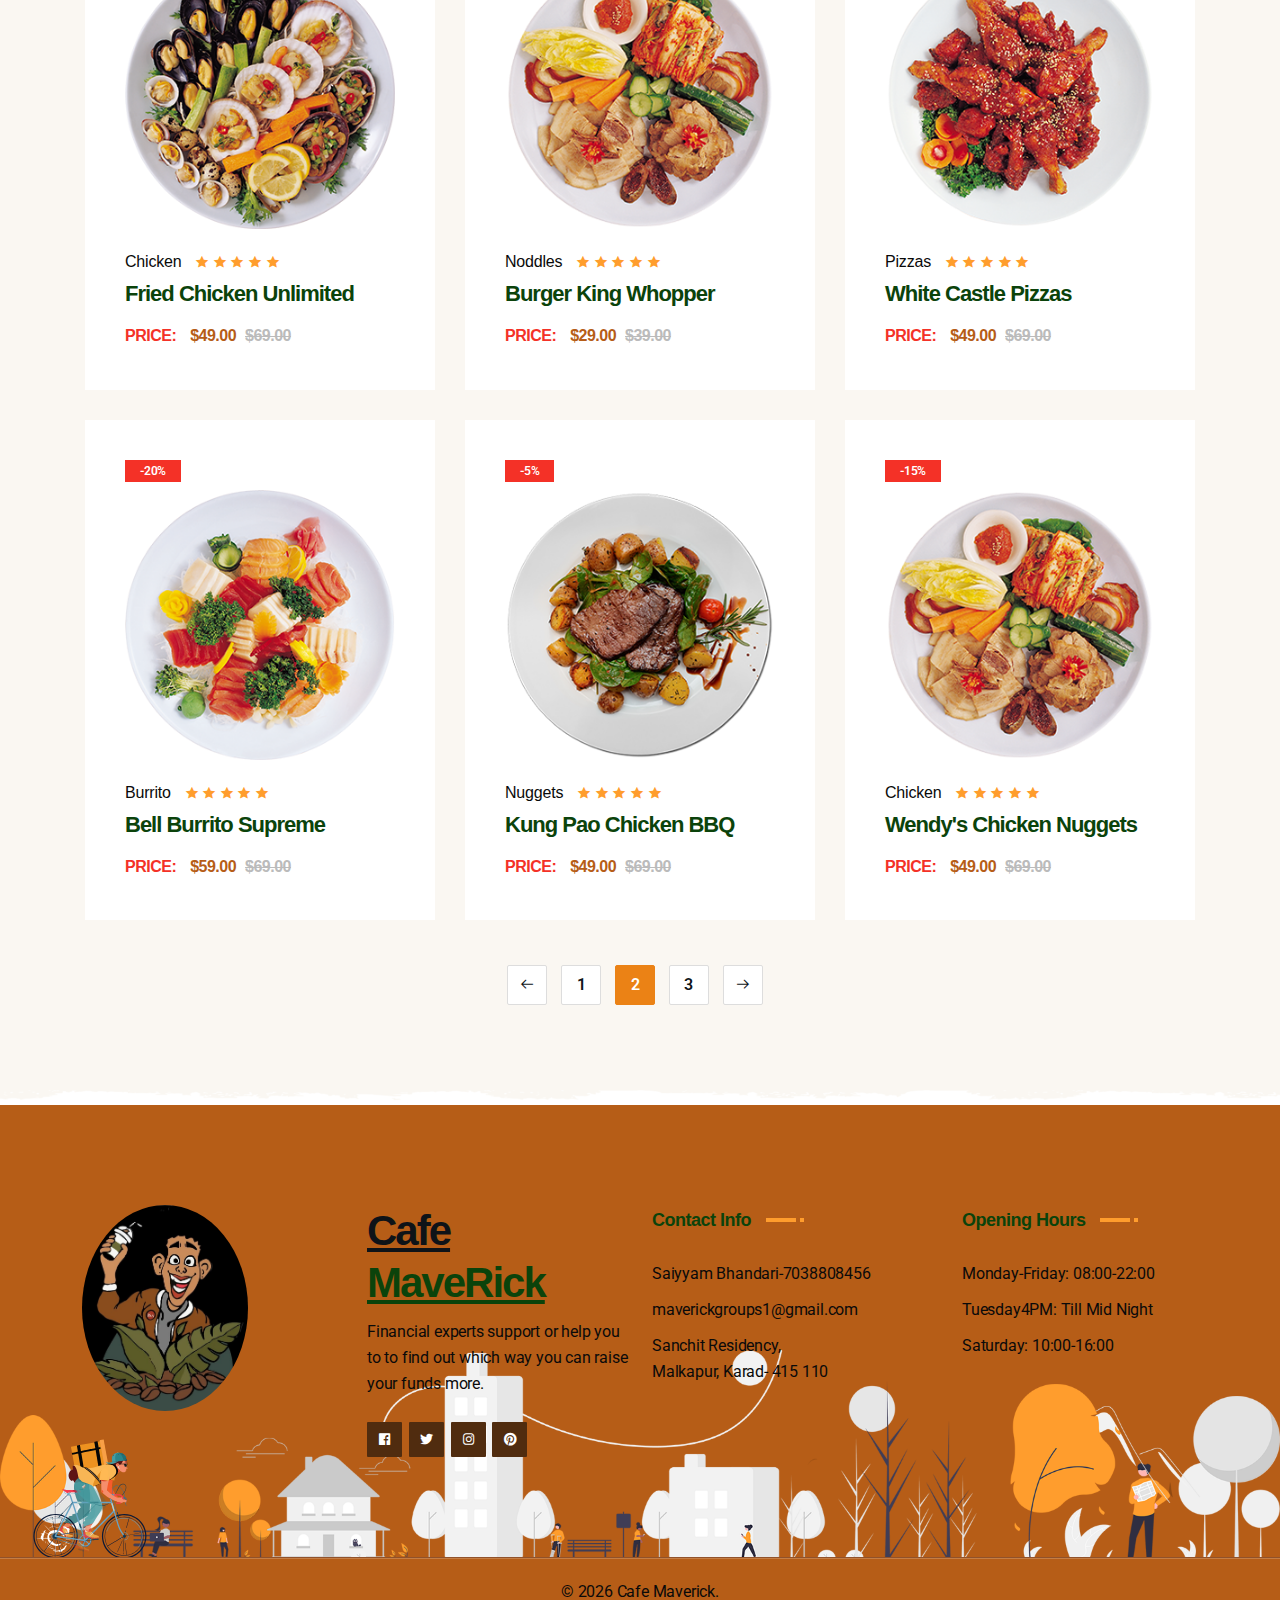
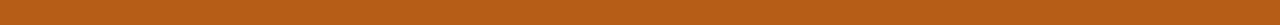
<file: maverick final 2023/shop.html>
<!doctype html>
<!--[if lt IE 7]>      <html class="no-js lt-ie9 lt-ie8 lt-ie7" lang=""> <![endif]-->
<!--[if IE 7]>         <html class="no-js lt-ie9 lt-ie8" lang=""> <![endif]-->
<!--[if IE 8]>         <html class="no-js lt-ie9" lang=""> <![endif]-->
<!--[if gt IE 8]><!--> <html class="no-js" lang="en"> <!--<![endif]-->
    
<!-- Mirrored from html.dynamiclayers.net/te/caferio/shop.html by HTTrack Website Copier/3.x [XR&CO'2014], Thu, 04 Aug 2022 08:39:25 GMT -->
<head>
        <meta charset="utf-8">
        <meta name="viewport" content="width=device-width, initial-scale=1">
		<meta name="description" content="Restaurant Cafe HTML Template">
        <meta name="author" content="ThemeEaster">

        <title>Caferio | Restaurant Cafe HTML Template</title>

		<link rel="shortcut icon" type="image/x-icon" href="assets/img/favicon.png">

        <link rel="stylesheet" href="assets/css/animate.min.css">
        <link rel="stylesheet" href="assets/css/bootstrap.min.css">
        <link rel="stylesheet" href="assets/css/fontawesome.min.css">
        <link rel="stylesheet" href="assets/css/line-awesome.min.css">
        <link rel="stylesheet" href="assets/css/food-icon.css">
        <link rel="stylesheet" href="assets/css/slider.css">
        <link rel="stylesheet" href="assets/css/venobox.css">
        <link rel="stylesheet" href="assets/css/slick.min.css">
        <link rel="stylesheet" href="assets/css/swiper.min.css">
        <link rel="stylesheet" href="assets/css/splitting-cells.css">
        <link rel="stylesheet" href="assets/css/splitting.css">
        <link rel="stylesheet" href="assets/css/keyframe-animation.css">
        <link rel="stylesheet" href="assets/css/header.css">
        <link rel="stylesheet" href="assets/css/blog.css">
        <link rel="stylesheet" href="assets/css/main.css">
        <link rel="stylesheet" href="assets/css/responsive.css">

        <script src="assets/js/vendor/modernizr-2.8.3-respond-1.4.2.min.js"></script>
    </head>

     <body class="header-1">
        <!--[if lt IE 8]>
            <p class="browserupgrade">You are using an <strong>outdated</strong> browser. Please <a href="http://browsehappy.com/">upgrade your browser</a> to improve your experience.</p>
        <![endif]-->

        <div class="site-preloader-wrap">
            <div class="spinner"></div>
        </div><!-- /.site-preloader-wrap -->

        <header class="header">
            <div class="primary-header-one primary-header">
                <div class="container">

                    <div class="primary-header-inner">
					 <img class="dark" src="assets/img/Cafe logo.jpeg" alt="Logo" style="border-radius:50%;width:90px;height:110px"/>
					
                        <div class="header-logo">
                            <a href="#"></a>
							  
                                <h2><u style="color:#">Cafe </u><br><u style="color:#0b430b"> MaveRick</u></h2>
                            
                        </div><!-- /.header-logo -->
                        <div class="header-menu-wrap">
                            <ul class="slider-menu">
                                <li><a href="index.html">Home</a>
                                    
                                </li>
                                <li><a href="about.html">About Us</a></li>
                                <li><a href="#">Pages</a>
                                    <ul>
                                        <li><a href="gallery.html">Cafe Gallery</a></li>
                                        
                                        <li><a href="food-menu.html">Food Gallery</a></li>
                                        <li><a href="reservation.html">Events</a></li>
                                        <li><a href="faqs.html">Help &amp; Faq's</a></li>
                                        
                                    </ul>
                                </li>
                                <li><a href="shop.html">Order</a>
                                    <ul>
                                        
                                        <li><a href="cart.html">Cart Page</a></li>
                                        <li><a href="checkout.html">Checkout Page</a></li>

                                    </ul>
                                </li>
                                
                                <li><a href="contact.html">Contact Us</a></li>
                            </ul>
                        </div><!-- /.header-menu-wrap -->
                        <div class="header-right">
                            
                            <a class="header-btn" href="reservation.html">Events<span></span></a>
                            <!-- Burger menu -->
                            <div class="mobile-menu-icon">
                                <div class="burger-menu">
                                    <div class="line-menu line-half first-line"></div>
                                    <div class="line-menu"></div>
                                    <div class="line-menu line-half last-line"></div>
                                </div>
                            </div>
                        </div><!-- /.header-right -->
                    </div><!-- /.primary-header-one-inner -->
                </div>
            </div><!-- /.primary-header-one -->
        </header><!-- /.header-one -->

        <div id="popup-search-box">
            <div class="box-inner-wrap d-flex align-items-center">
                <form id="form" action="#" method="get" role="search">
                    <input id="popup-search" type="text" name="s" placeholder="Type keywords here..." />
                    <button id="popup-search-button" type="submit" name="submit"><i class="las la-search"></i></button>
                </form>
            </div>
        </div><!-- /#popup-search-box -->

        <section class="page-header">
            <div class="bg-shape grey"></div>
            <div class="container">
                <div class="page-header-content">
                    <h4>Shop</h4>
                    <h2>Online Food Shop</h2>
                    <p>Food is any substance consumed to provide nutritional <br>support for an organism.</p>
                </div>
            </div>
        </section><!--/.page-header-->

        <section class="food-menu bg-grey pt-80">
            <div class="container">
                <div class="heading-wrap">
                    <div class="section-heading mb-30">
                        <h4>Popular Dishes</h4>
                        <h2>Our Popular <span>Dishes</span></h2>
                        <p>Food is any substance consumed to provide nutritional <br> support for an organism.</p>
                    </div>
                    <div>
                        <p>Food is any substance consumed to provide nutritional <br> support for an organism.</p>
                        <a href="#" class="default-btn"><i class="fas fa-utensils"></i>Full Menu <span></span></a>
                    </div>
                </div>
                <div class="nav-outside">
                  <div class="food-carousel swiper-container nav-visible">
                       <div class="swiper-wrapper">
                            <div class="swiper-slide">
                                <div class="product-item">
                                   <div class="sale">-15%</div>
                                    <div class="product-thumb">
                                        <img src="assets/img/food01.png" alt="food">
                                        <div><a href="shop-details.html" class="order-btn">Order Now</a></div>
                                    </div>
                                    <div class="food-info">
                                       <ul class="ratting">
                                           <li>Chicken</li>
                                           <li><i class="las la-star"></i></li>
                                            <li><i class="las la-star"></i></li>
                                            <li><i class="las la-star"></i></li>
                                            <li><i class="las la-star"></i></li>
                                            <li><i class="las la-star"></i></li>
                                       </ul>
                                        <h3>Fried Chicken Unlimited</h3>
                                        <div class="price">
                                            <h4>Price: <span>$49.00</span> <span class="reguler">$69.00</span></h4>
                                        </div>
                                    </div>
                                </div>
                            </div>
                            <div class="swiper-slide">
                                <div class="product-item">
                                    <div class="sale">-10%</div>
                                    <div class="product-thumb">
                                        <img src="assets/img/food02.png" alt="food">
                                        <div><a href="shop-details.html" class="order-btn">Order Now</a></div>
                                    </div>
                                    <div class="food-info">
                                       <ul class="ratting">
                                           <li>Noddles</li>
                                           <li><i class="las la-star"></i></li>
                                            <li><i class="las la-star"></i></li>
                                            <li><i class="las la-star"></i></li>
                                            <li><i class="las la-star"></i></li>
                                            <li><i class="las la-star"></i></li>
                                       </ul>
                                        <h3>Burger King Whopper</h3>
                                        <div class="price">
                                            <h4>Price: <span>$29.00</span> <span class="reguler">$39.00</span></h4>
                                        </div>
                                    </div>
                                </div>
                            </div>
                            <div class="swiper-slide">
                                <div class="product-item">
                                    <div class="sale">-25%</div>
                                    <div class="product-thumb">
                                        <img src="assets/img/food03.png" alt="food">
                                        <div><a href="shop-details.html" class="order-btn">Order Now</a></div>
                                    </div>
                                    <div class="food-info">
                                       <ul class="ratting">
                                           <li>Pizzas</li>
                                           <li><i class="las la-star"></i></li>
                                            <li><i class="las la-star"></i></li>
                                            <li><i class="las la-star"></i></li>
                                            <li><i class="las la-star"></i></li>
                                            <li><i class="las la-star"></i></li>
                                       </ul>
                                        <h3>White Castle Pizzas</h3>
                                        <div class="price">
                                            <h4>Price: <span>$49.00</span> <span class="reguler">$69.00</span></h4>
                                        </div>
                                    </div>
                                </div>
                            </div>
                            <div class="swiper-slide">
                                <div class="product-item">
                                    <div class="sale">-20%</div>
                                    <div class="product-thumb">
                                        <img src="assets/img/food04.png" alt="food">
                                        <div><a href="shop-details.html" class="order-btn">Order Now</a></div>
                                    </div>
                                    <div class="food-info">
                                       <ul class="ratting">
                                           <li>Burrito</li>
                                           <li><i class="las la-star"></i></li>
                                            <li><i class="las la-star"></i></li>
                                            <li><i class="las la-star"></i></li>
                                            <li><i class="las la-star"></i></li>
                                            <li><i class="las la-star"></i></li>
                                       </ul>
                                        <h3>Bell Burrito Supreme</h3>
                                        <div class="price">
                                            <h4>Price: <span>$59.00</span> <span class="reguler">$69.00</span></h4>
                                        </div>
                                    </div>
                                </div>
                            </div>
                        </div>
                        <div class="dl-slider-controls style-2">
                            <div class="dl-slider-button-prev"><i class="las la-arrow-left"></i></div>
                            <div class="dl-swiper-pagination"></div>
                            <div class="dl-slider-button-next"><i class="las la-arrow-right"></i></div>
                        </div>
                        <div class="carousel-preloader"><div class="dot-flashing"></div></div>
                   </div>
                </div>
            </div>
        </section><!--/.food-menu-->

        <section class="food-menu bg-grey padding">
           <div class="bg-shape white"></div>
            <div class="container">
               <div class="heading-wrap">
                    <div class="section-heading mb-30">
                        <h4>Popular Dishes</h4>
                        <h2>Our Bestselling <span>Dishes</span></h2>
                        <p>Food is any substance consumed to provide nutritional <br> support for an organism.</p>
                    </div>
                    <div>
                        <p>Food is any substance consumed to provide nutritional <br> support for an organism.</p>
                        <a href="food-menu.html" class="default-btn"><i class="fas fa-utensils"></i>Full Menu <span></span></a>
                    </div>
                </div>
                <div class="row">
                    <div class="col-lg-4 col-sm-6 padding-15">
                        <div class="product-item">
                           <div class="sale">-15%</div>
                            <div class="product-thumb">
                                <img src="assets/img/food01.png" alt="food">
                                <div><a href="shop-details.html" class="order-btn">Order Now</a></div>
                            </div>
                            <div class="food-info">
                               <ul class="ratting">
                                   <li>Chicken</li>
                                   <li><i class="las la-star"></i></li>
                                    <li><i class="las la-star"></i></li>
                                    <li><i class="las la-star"></i></li>
                                    <li><i class="las la-star"></i></li>
                                    <li><i class="las la-star"></i></li>
                               </ul>
                                <h3>Fried Chicken Unlimited</h3>
                                <div class="price">
                                    <h4>Price: <span>$49.00</span> <span class="reguler">$69.00</span></h4>
                                </div>
                            </div>
                        </div>
                    </div>
                    <div class="col-lg-4 col-sm-6 padding-15">
                        <div class="product-item">
                            <div class="sale">-10%</div>
                            <div class="product-thumb">
                                <img src="assets/img/food02.png" alt="food">
                                <div><a href="shop-details.html" class="order-btn">Order Now</a></div>
                            </div>
                            <div class="food-info">
                               <ul class="ratting">
                                   <li>Noddles</li>
                                   <li><i class="las la-star"></i></li>
                                    <li><i class="las la-star"></i></li>
                                    <li><i class="las la-star"></i></li>
                                    <li><i class="las la-star"></i></li>
                                    <li><i class="las la-star"></i></li>
                               </ul>
                                <h3>Burger King Whopper</h3>
                                <div class="price">
                                    <h4>Price: <span>$29.00</span> <span class="reguler">$39.00</span></h4>
                                </div>
                            </div>
                        </div>
                    </div>
                    <div class="col-lg-4 col-sm-6 padding-15">
                        <div class="product-item">
                            <div class="sale">-25%</div>
                            <div class="product-thumb">
                                <img src="assets/img/food03.png" alt="food">
                                <div><a href="shop-details.html" class="order-btn">Order Now</a></div>
                            </div>
                            <div class="food-info">
                               <ul class="ratting">
                                   <li>Pizzas</li>
                                   <li><i class="las la-star"></i></li>
                                    <li><i class="las la-star"></i></li>
                                    <li><i class="las la-star"></i></li>
                                    <li><i class="las la-star"></i></li>
                                    <li><i class="las la-star"></i></li>
                               </ul>
                                <h3>White Castle Pizzas</h3>
                                <div class="price">
                                    <h4>Price: <span>$49.00</span> <span class="reguler">$69.00</span></h4>
                                </div>
                            </div>
                        </div>
                    </div>
                    <div class="col-lg-4 col-sm-6 padding-15">
                        <div class="product-item">
                            <div class="sale">-20%</div>
                            <div class="product-thumb">
                                <img src="assets/img/food04.png" alt="food">
                                <div><a href="shop-details.html" class="order-btn">Order Now</a></div>
                            </div>
                            <div class="food-info">
                               <ul class="ratting">
                                   <li>Burrito</li>
                                   <li><i class="las la-star"></i></li>
                                    <li><i class="las la-star"></i></li>
                                    <li><i class="las la-star"></i></li>
                                    <li><i class="las la-star"></i></li>
                                    <li><i class="las la-star"></i></li>
                               </ul>
                                <h3>Bell Burrito Supreme</h3>
                                <div class="price">
                                    <h4>Price: <span>$59.00</span> <span class="reguler">$69.00</span></h4>
                                </div>
                            </div>
                        </div>
                    </div>
                    <div class="col-lg-4 col-sm-6 padding-15">
                        <div class="product-item">
                            <div class="sale">-5%</div>
                            <div class="product-thumb">
                                <img src="assets/img/food05.png" alt="food">
                                <div><a href="shop-details.html" class="order-btn">Order Now</a></div>
                            </div>
                            <div class="food-info">
                               <ul class="ratting">
                                   <li>Nuggets</li>
                                   <li><i class="las la-star"></i></li>
                                    <li><i class="las la-star"></i></li>
                                    <li><i class="las la-star"></i></li>
                                    <li><i class="las la-star"></i></li>
                                    <li><i class="las la-star"></i></li>
                               </ul>
                                <h3>Kung Pao Chicken BBQ</h3>
                                <div class="price">
                                    <h4>Price: <span>$49.00</span> <span class="reguler">$69.00</span></h4>
                                </div>
                            </div>
                        </div>
                    </div>
                    <div class="col-lg-4 col-sm-6 padding-15">
                        <div class="product-item">
                            <div class="sale">-15%</div>
                            <div class="product-thumb">
                                <img src="assets/img/food06.png" alt="food">
                                <div><a href="shop-details.html" class="order-btn">Order Now</a></div>
                            </div>
                            <div class="food-info">
                               <ul class="ratting">
                                   <li>Chicken</li>
                                   <li><i class="las la-star"></i></li>
                                    <li><i class="las la-star"></i></li>
                                    <li><i class="las la-star"></i></li>
                                    <li><i class="las la-star"></i></li>
                                    <li><i class="las la-star"></i></li>
                               </ul>
                                <h3>Wendy's Chicken Nuggets</h3>
                                <div class="price">
                                    <h4>Price: <span>$49.00</span> <span class="reguler">$69.00</span></h4>
                                </div>
                            </div>
                        </div>
                    </div>
                </div>
                <ul class="pagination-wrap text-center mt-30">
                    <li><a href="#"><i class="las la-arrow-left"></i></a></li>
                    <li><a href="#">1</a></li>
                    <li><a href="#" class="active">2</a></li>
                    <li><a href="#">3</a></li>
                    <li><a href="#"><i class="las la-arrow-right"></i></a></li>
                </ul><!--/.pagination -->
            </div>
        </section><!--/.food-menu-->

       <footer class="footer-section">
            <div class="footer-top">
                <div class="footer-illustration"></div>
                <div class="running-cycle"><div></div></div>
                <div class="container">
                    <div class="row">
					<div class="col-lg-2 col-sm-6 sm-padding">
                         <img class="dark" src="assets/img/Cafe logo.jpeg" alt="Logo" style="border-radius:50%"/>
                            </a>
						</div>
						<div class="col-lg-1 col-sm-6 sm-padding"></div>
                        <div class="col-lg-3 col-sm-6 sm-padding">
                            <div class="footer-widget">
                                 <h2><u>Cafe </u><br> <u style="color:#0b430b"> MaveRick</u></h2>
                                <p>Financial experts support or help you to to find out which way you can raise your funds more.</p>
                                <ul class="footer-social">
                                    <li><a href="#"><i class="fab fa-facebook"></i></a></li>
                                    <li><a href="#"><i class="fab fa-twitter"></i></a></li>
                                    <li><a href="http://instagram.com/cafe_maverick_karad?igshid=MDM4ZDc5MmU"><i class="fab fa-instagram"></i></a></li>
                                    <li><a href="#"><i class="fab fa-pinterest"></i></a></li>
                                </ul>
                            </div>
                        </div>
						
                        <div class="col-lg-3 col-sm-6 sm-padding">
                            <div class="footer-widget">
                                <h3>Contact Info <span></span></h3>
                                <ul class="contact-info-list">
                                    <li>Saiyyam Bhandari-7038808456</li>
                                    <li>maverickgroups1@gmail.com</li>
                                    <li>Sanchit Residency, <br>  Malkapur, Karad- 415 110</li>
                                </ul>
                            </div>
                        </div>
						
                        <div class="col-lg-3 col-sm-6 sm-padding">
                            <div class="footer-widget ml-25">
                                <h3>Opening Hours <span></span></h3>
                                <ul class="opening-hours-list">
                                    <li>Monday-Friday: 08:00-22:00</li>
                                    <li>Tuesday4PM:  Till Mid Night</li>
                                    <li>Saturday: 10:00-16:00</li>
                                </ul>
                            </div>
                        </div>
						
                    </div>
                </div>
            </div><!--/.footer-top -->
            <div class="footer-bottom">
                <div class="container">
                    <div class="copyright-wrap">
                        <p>© <span id="currentYear"></span> Cafe Maverick.</p>
                    </div>
                </div>
            </div><!--/.footer-bottom -->
        </footer><!--/.footer-section -->

		<div id="scrollup">
            <button id="scroll-top" class="scroll-to-top"><i class="las la-arrow-up"></i></button>
        </div>

		<!-- jQuery Lib -->
		<script src="assets/js/vendor/jquery-3.5.1.min.js"></script>
		<script src="assets/js/vendor/bootstrap.min.js"></script>
		<script src="assets/js/vendor/imagesloaded.pkgd.min.js"></script>
		<script src="assets/js/vendor/jquery.isotope.v3.0.2.js"></script>
		<script src="assets/js/vendor/splitting.min.js"></script>
		<script src="assets/js/vendor/slick.min.js"></script>
		<script src="assets/js/vendor/swiper.min.js"></script>
		<script src="assets/js/vendor/venobox.min.js"></script>
		<script src="assets/js/vendor/simpleParallax.min.js"></script>
		<script src="assets/js/vendor/smooth-scroll.js"></script>
		<script src="assets/js/vendor/waypoints.min.js"></script>
		<script src="assets/js/vendor/wow.min.js"></script>
		<script src="assets/js/booking.js"></script>
		<script src="assets/js/main.js"></script>

    </body>

<!-- Mirrored from html.dynamiclayers.net/te/caferio/shop.html by HTTrack Website Copier/3.x [XR&CO'2014], Thu, 04 Aug 2022 08:39:25 GMT -->
</html>
</file>
<file: maverick final 2023/assets/css/food-icon.css>
@font-face {
  font-family: 'Food-Icon';
  src:  url('../fonts/Food-Icon485b.eot?1fs62r');
  src:  url('../fonts/Food-Icon485b.eot?1fs62r#iefix') format('embedded-opentype'),
    url('../fonts/Food-Icon485b.ttf?1fs62r') format('truetype'),
    url('../fonts/Food-Icon485b.woff?1fs62r') format('woff'),
    url('../fonts/Food-Icon485b.svg?1fs62r#Food-Icon') format('svg');
  font-weight: normal;
  font-style: normal;
  font-display: block;
}

.fi {
  /* use !important to prevent issues with browser extensions that change fonts */
  font-family: 'Food-Icon' !important;
  speak: never;
  font-style: normal;
  font-weight: normal;
  font-variant: normal;
  text-transform: none;
  line-height: 1;

  /* Better Font Rendering =========== */
  -webkit-font-smoothing: antialiased;
  -moz-osx-font-smoothing: grayscale;
}

.fi-beer:before {
  content: "\e900";
}
.fi-breakfast:before {
  content: "\e901";
}
.fi-burger:before {
  content: "\e902";
}
.fi-burger-1:before {
  content: "\e903";
}
.fi-burger-2:before {
  content: "\e904";
}
.fi-cheese:before {
  content: "\e905";
}
.fi-chef-hat:before {
  content: "\e906";
}
.fi-chicken-leg:before {
  content: "\e907";
}
.fi-chicken-leg-1:before {
  content: "\e908";
}
.fi-chinese-food:before {
  content: "\e909";
}
.fi-chips:before {
  content: "\e90a";
}
.fi-coffee:before {
  content: "\e90b";
}
.fi-coffee-cup:before {
  content: "\e90c";
}
.fi-coffee-machine:before {
  content: "\e90d";
}
.fi-cola:before {
  content: "\e90e";
}
.fi-cola-1:before {
  content: "\e90f";
}
.fi-croissant:before {
  content: "\e910";
}
.fi-delivery:before {
  content: "\e911";
}
.fi-donut:before {
  content: "\e912";
}
.fi-food-truck:before {
  content: "\e913";
}
.fi-fork:before {
  content: "\e914";
}
.fi-french-fries:before {
  content: "\e915";
}
.fi-fried-chicken:before {
  content: "\e916";
}
.fi-fried-egg:before {
  content: "\e917";
}
.fi-fried-potatoes:before {
  content: "\e918";
}
.fi-hot-dog:before {
  content: "\e919";
}
.fi-hot-dog-1:before {
  content: "\e91a";
}
.fi-ice-cream:before {
  content: "\e91b";
}
.fi-ice-cream-1:before {
  content: "\e91c";
}
.fi-kebab:before {
  content: "\e91d";
}
.fi-meat:before {
  content: "\e91e";
}
.fi-menu:before {
  content: "\e91f";
}
.fi-milkshake:before {
  content: "\e920";
}
.fi-noodles:before {
  content: "\e921";
}
.fi-package:before {
  content: "\e922";
}
.fi-pitcher:before {
  content: "\e923";
}
.fi-pizza-slice:before {
  content: "\e924";
}
.fi-popcorn:before {
  content: "\e925";
}
.fi-rice:before {
  content: "\e926";
}
.fi-sauces:before {
  content: "\e927";
}
.fi-sausage:before {
  content: "\e928";
}
.fi-serving-dish:before {
  content: "\e929";
}
.fi-soda:before {
  content: "\e92a";
}
.fi-taco:before {
  content: "\e92b";
}
.fi-take-away:before {
  content: "\e92c";
}
.fi-tea:before {
  content: "\e92d";
}
.fi-tomato-sauce:before {
  content: "\e92e";
}
.fi-waffle:before {
  content: "\e92f";
}
.fi-waiter:before {
  content: "\e930";
}
.fi-waiter-1:before {
  content: "\e931";
}
</file>
<file: maverick final 2023/assets/css/slider.css>
/* ==========================================================================
   Slider Section
   ========================================================================== */
.main-slider{}
.slider-content-wrap{ height: 660px; }
.main-slider .overlay{
	background-color: rgba(0,0,0,0.3);
	width: 100%;
	height: 100%;
	position: absolute;
	left: 0;
	top: 0;
	z-index: -1;
}
.main-slider .element{
    animation-duration: 800ms;
}
.main-slider .bg-img{
	background-image: url(assets/img/pink1.png);
	display: block;
	background-repeat: no-repeat;
	-webkit-background-size: cover;
	background-size: cover;
	background-position: center center;
	width: 100%;
	height: 100%;
	position: absolute;
	left: 0;
	top: 0;
	overflow: hidden;
    animation-duration: 10000ms;
	z-index: -1;
}
.main-slider .text-right{
    text-align: left!important;
}
.main-slider .text-right .container{
    display: flex;
    justify-content: flex-end;
}
.main-slider .text-right .slider-content{
    width: 50%;
}
.main-slider .text-center .slider-content{
    padding: 0;
}
.main-slider .slider-caption{
	color: #fff;
	font-family: "Rubik", sans-serif;
}
.main-slider .slider-caption .inner-layer{
	display: inline-block;
	overflow: hidden;
}
.main-slider .owl-item.active .slider-caption{
	visibility: visible;
}
.main-slider .slider-caption.medium{
    white-space: nowrap;
    font-size: 32px;
    font-family: "Shadows Into Light",sans-serif;
    letter-spacing: 0;
    line-height: 26px;
    min-height: 26px;
    font-weight: 500;
    color: #228B22;
    letter-spacing: 1px;
    visibility: inherit;
    transition: none 0s ease 0s;
    text-align: inherit;
    border-width: 0px;
    margin-bottom: 20px;
    padding: 0px;
    min-height: 0px;
    min-width: 0px;
    max-height: none;
    max-width: none;
    opacity: 1;
}
.main-slider .slider-caption.big{
    white-space: nowrap;
    font-size: 70px;
    line-height: 80px;
    font-weight: 600;
    color: black;
    letter-spacing: -3px;
    min-height: 70px;
    display: flex;
}
.main-slider .slider-content{
    position: relative;
    padding-left: 40px;
    margin-top: 80px;
    z-index: 1;
}
.main-slider .slider-caption.medium-large{
    font-size: 24px;
    line-height: 30px;
    color: #ff8e28;
}
.main-slider .slider-caption.small{
    font-family: "Roboto",sans-serif;
    font-size: 18px;
    font-weight: 400;
    letter-spacing: 0;
    line-height: 28px;
    color: #e8cdbc;
    margin-top: 15px;
}
.main-slider .slider-btn-group{
	margin-top: 25px;
	overflow: hidden;
    display: flex;
    align-items: center;
    column-gap: 20px;
}
.main-slider .slider-btn{
	background-color: #ff8e28;
	display: inline-block;
	color: #fff;
	font-size: 14px;
    line-height: 12;
	font-family: "Rubik", sans-serif;
	letter-spacing: 0;
	font-weight: 500;
	text-transform: capitalize;
	transition: all 0.2s ease-in-out;
    display: inline-block;
    padding: 0 30px;
    line-height: 45px;
}
.main-slider .slider-btn i{
    margin-left: 5px;
    line-height: 45px;
}
.main-slider .slider-btn:hover{
    background-color: #fff;
	color: #000;
	transition: all 0.2s ease-in-out;
}

/*Slider Shape*/
.slider-shape{
    background-repeat: no-repeat;
    background-size: contain;
    background-position: right bottom;
    position: absolute;
    width: 100%;
    height: 100%;
    right: 0;
    bottom: 0;
}
.slider-shape.left{
    background-position: left bottom;
    left: 0;
}
/*Food Image*/
.food-img{
    background-repeat: no-repeat;
    background-size: 45%;
    background-position: right bottom;
    position: absolute;
    width: 100%;
    height: 100%;
    right: 50px;
    bottom: -30px;
}
/*Food Design*/
.food-design{
    background-repeat: no-repeat;
    background-size: 60%;
    background-position: right bottom;
    position: absolute;
    width: 100%;
    height: 100%;
    right: -50px;
    top: 50px;
    z-index: -1;
}

/*Center Slide*/
.single-slide.center{}
.single-slide.center .slider-content{ margin-top: -30px;}
.main-slider .single-slide.center .slider-caption.small{margin-top: 0;}
.main-slider .single-slide.center .slider-caption.big{
    justify-content: center;
}
.single-slide.center .food-img{
    background-position: bottom center;
    background-size: 60%;
    bottom: -50%;
    right: -5%;
}

.single-slide.center .food-design{
    background-position: center bottom;
    background-size: 65%;
    right: 0;
}
/*Right Slide*/
.single-slide.right{}
.single-slide.right .food-img{
    background-position: center left;
    background-size: 55%;
    top: 15%;
    right: 0;
}
.single-slide.right .food-design{
    background-position: left center;
    background-size: 55%;
    right: -2%;
    top: 2%;
}

/*=======================
    Character Animation
=========================*/
.main-slider .slick-active .char-top .char{
    -webkit-animation: fade-in-top 0.3s cubic-bezier(0.3, 0, 0.7, 1) both;
    animation: fade-in-top 0.3s cubic-bezier(0.3, 0, 0.7, 1) both;
    -webkit-animation-delay: calc(60ms * var(--char-index));
    animation-delay: calc(60ms * var(--char-index));
}
.main-slider .slick-active .char-right .char{
    -webkit-animation: fade-in-right 0.5s cubic-bezier(0.3, 0, 0.7, 1) both;
    animation: fade-in-right 0.5s cubic-bezier(0.3, 0, 0.7, 1) both;
    -webkit-animation-delay: calc(60ms * var(--char-index));
    animation-delay: calc(60ms * var(--char-index));
}
.main-slider .slick-active .char-expand .char{
    -webkit-animation: tracking-in-expand-fwd 0.8s cubic-bezier(0.3, 0, 0.7, 1) both;
    animation: tracking-in-expand-fwd 0.8s cubic-bezier(0.3, 0, 0.7, 1) both;
    -webkit-animation-delay: calc(60ms * var(--char-index));
    animation-delay: calc(60ms * var(--char-index));
}
.main-slider .slick-active .char-bottom .char{
    -webkit-animation: fade-in-bottom 0.8s cubic-bezier(0.3, 0, 0.7, 1) both;
    animation: fade-in-bottom 0.8s cubic-bezier(0.3, 0, 0.7, 1) both;
    -webkit-animation-delay: calc(60ms * var(--char-index));
    animation-delay: calc(60ms * var(--char-index));
}


/*=======================
    Reveal Animation
=========================*/
.reveal-text,
.reveal-text span {
    -webkit-animation-iteration-count: 1;
            animation-iteration-count: 1;
    -webkit-animation-duration: 800ms;
            animation-duration: 800ms;
    -webkit-animation-fill-mode: both;
            animation-fill-mode: both;
    -webkit-animation-timing-function: cubic-bezier(0.0, 0.0, 0.2, 1);
            animation-timing-function: cubic-bezier(0.0, 0.0, 0.2, 1);
}

.reveal-text {
    position: relative;
    -webkit-animation-name: clip-text;
    animation-name: clip-text;

}

.reveal-text span {
    content: "";
    position: absolute;
    z-index: 999;
    top: 0;
    left: 0;
    right: 0;
    bottom: 0;
    background-color: #fff;
    -webkit-transform: scaleX(0);
            transform: scaleX(0);
    -webkit-transform-origin: 0 50%;
            transform-origin: 0 50%;
    pointer-events: none;
    -webkit-animation-name: text-revealer;
            animation-name: text-revealer;
}




/* Bullets */
.main-slider .slick-dots{
    width: 100%;
    height: auto;
    text-align: center;
    position: absolute;
    left: 0;
    bottom: 20px;
    margin: 0;
    list-style: none;
}
.main-slider .slick-dots li{
    display: inline-block;
    margin: 0 6px;
}
.main-slider .slick-dots li button{
    background-color: rgba(255,255,255,0.7);
    width: 12px;
    height: 12px;
    border-radius: 50%;
    overflow: hidden;
    text-indent: -99999px;
    padding: 0;
    transition: all 0.3s ease-in-out;
    cursor: pointer;
}
.main-slider .slick-dots li button:focus,
.main-slider .slick-dots li button:active{
    outline: none;
}
.main-slider .slick-dots li.slick-active button{
    background-color: #228B22;
    transition: all 0.3s ease-in-out;
}
/* Vertical Dots */
.main-slider.vertical-dots .slick-dots{
    width: auto;
    height: auto;
    bottom: 50%;
    left: auto;
    right: 50px;
    transform: translateY(50%);
}
.main-slider.vertical-dots .slick-dots li{
    display: block;
    margin: 5px 0;
}
/* Slick */
.main-slider .slick-arrow{
    background-color: #228B22;
    color: #fff;
    font-size: 50px;
    width: 40px;
    height: 70px;
    line-height: 70px;
    border-radius: 0 50px 50px 0;
    position: absolute;
    left: 0;
    top: 50%;
    transform: translateY(-50%);
    text-align: center;
    z-index: 1;
    cursor: pointer;
    visibility: hidden;
    opacity: 0;
    transition: all 0.3s ease-in-out;
}
.main-slider:hover.main-slider .slick-arrow{
    visibility: visible;
    opacity: 1;
}
.main-slider .slick-arrow.slick-prev i{margin-left: 5px;}
.main-slider .slick-arrow.slick-next{
    border-radius: 50px 0 0 50px;
    left: auto;
    right: 0;
}
.main-slider .slick-arrow.slick-next i{
    margin-left: -20px;
}
.main-slider .slick-arrow:hover{
    background-color: #0e1318;
    color: #fff;
    transition: all 0.3s ease-in-out;
}



/*Slider Resposnsive CSS
==========================*/
@media only screen and (max-width: 992px) {

    .slider-content-wrap{
        height: 450px;
    }
    .main-slider .slider-content{margin-top: 50px;}
    .main-slider .slider-caption.medium{
        font-size: 18px;
    }
    .main-slider .single-slide.center .slider-caption.big,
    .main-slider .slider-caption.big{
        font-size: 42px;
        line-height: 50px;
        min-height: 50px;
        letter-spacing: -1px;
    }
    .main-slider .slider-caption.medium-large {
        font-size: 20px;
        line-height: 20px;
    }
    .main-slider .slider-caption.small{
        font-size: 14px;
        line-height: 24px;
    }
    .main-slider .slider-btn-group{
        margin-top: 10px;
        margin-top: 25px;
    }
    .main-slider .slider-btn{
        line-height: 45px;
        padding: 0 35px;
        font-size: 12px;
    }
    .main-slider.owl-carousel div.owl-nav button{
        width: 40px;
        height: 40px;
        line-height: 40px;
        font-size: 10px;
    }
    .food-design{display: none;}
    .food-img{
        background-size: 40%;
        bottom: 20px;
    }
}
@media only screen and (max-width: 767px){
    .slider-shape,
    .food-img{display: none;}
    .main-slider .slider-content{
        padding-left: 0;
        text-align: center;
    }
    .main-slider .slider-btn-group.justify-content-left{
        justify-content: center!important;
    }
    .main-slider .single-slide.center .slider-caption.big, 
    .main-slider .slider-caption.big {
        font-size: 42px;
        line-height: 50px;
        min-height: 50px;
        letter-spacing: -1px;
    }
    .main-slider .text-right .slider-content{width: 100%;}
}
@media only screen and (max-width: 520px) {
    
    .main-slider .single-slide.center .slider-caption.big, 
    .main-slider .slider-caption.big{
        font-size: 32px;
        letter-spacing: -0.5px;
    }
   .main-slider .slider-caption.small br{
        display: none;
    }
    .main-slider .slider-content{ padding: 0 40px!important;}
}
</file>
<file: maverick final 2023/assets/css/venobox.css>
.vbox-overlay {
    --vbox-tools-color: #fff;
    --vbox-title-background: #101010;
    --vbox-title-width: 'auto';
    --vbox-title-radius: 0;
    --vbox-share-background: #101010;
    --vbox-share-width: 'auto';
    --vbox-share-radius: 0
}

.vbox-overlay *, .vbox-overlay :after, .vbox-overlay :before {
    -webkit-backface-visibility: hidden;
    -webkit-box-sizing: border-box;
    -moz-box-sizing: border-box;
    box-sizing: border-box
}

.vbox-overlay * {
    -webkit-backface-visibility: visible;
    backface-visibility: visible
}

.vbox-overlay {
    display: -webkit-flex;
    display: flex;
    -webkit-flex-direction: column;
    flex-direction: column;
    -webkit-justify-content: center;
    justify-content: center;
    -webkit-align-items: center;
    align-items: center;
    position: fixed;
    left: 0;
    top: 0;
    bottom: 0;
    right: 0;
    z-index: 999999
}

.vbox-share, .vbox-title {
    line-height: 1;
    position: fixed;
    z-index: 98;
    text-align: center;
    margin: 0 auto;
    color: var(--vbox-tools-color)
}

.vbox-title {
    font-size: 12px;
    background-color: var(--vbox-title-background);
    width: var(--vbox-title-width);
    border-radius: var(--vbox-title-radius);
    padding: 12px 54px;
    white-space: nowrap;
    overflow: hidden;
    text-overflow: ellipsis;
    display: block
}

.vbox-share {
    font-size: 24px;
    padding: 0 .35em;
    background-color: var(--vbox-share-background);
    width: var(--vbox-share-width);
    border-radius: var(--vbox-share-radius)
}

.vbox-link-btn, button.vbox-link-btn, button.vbox-link-btn:active, button.vbox-link-btn:focus, button.vbox-link-btn:hover {
    border: none !important;
    background: 0 0 !important;
    box-shadow: none !important;
    color: inherit !important;
    padding: 6px 12px;
    outline: 0;
    display: inline-block;
    cursor: pointer
}

.vbox-share a {
    color: inherit !important;
    padding: 6px 12px;
    display: inline-block
}

.vbox-share svg {
    z-index: 10;
    vertical-align: middle
}

.vbox-close {
    cursor: pointer;
    position: fixed;
    top: 20px;
    right: 20px;
    z-index: 99;
    color: #000;
    color: var(--vbox-tools-color);
    border: 0;
    font-size: 24px;
    display: flex;
    align-items: center;
    opacity: .8;
    transition: opacity .2s
}

.vbox-close:hover {
    opacity: 1
}

.vbox-left-corner {
    cursor: pointer;
    position: fixed;
    left: 20px;
    top: 20px;
    overflow: hidden;
    line-height: 1;
    font-size: 12px;
    z-index: 99;
    display: flex;
    align-items: center;
    color: var(--vbox-tools-color)
}

.vbox-num {
    display: inline-block;
}

.vbox-left {
    left: 0
}

.vbox-right {
    right: 0
}

.vbox-top {
    top: 0
}

.vbox-bottom {
    bottom: 0
}

.vbox-next, .vbox-prev {
    position: fixed;
    top: 50%;
    margin-top: -15px;
    overflow: hidden;
    cursor: pointer;
    display: block;
    color: #d2d2d2;
    width: 30px;
    height: 30px;
    z-index: 99;
    opacity: .8;
    transition: opacity .2s
}

.vbox-next:hover, .vbox-prev:hover {
    color: #d2d2d2;
    opacity: 1
}

.vbox-next span, .vbox-prev span {
    position: relative;
    width: 20px;
    height: 20px;
    border: 2px solid transparent;
    border-top-color: var(--vbox-tools-color);
    border-right-color: var(--vbox-tools-color);
    text-indent: -100px;
    position: absolute;
    top: 8px;
    display: block
}

.vbox-prev {
    left: 20px
}

.vbox-next {
    right: 20px
}

.vbox-prev span {
    left: 10px;
    -ms-transform: rotate(-135deg);
    -webkit-transform: rotate(-135deg);
    transform: rotate(-135deg)
}

.vbox-next span {
    -ms-transform: rotate(45deg);
    -webkit-transform: rotate(45deg);
    transform: rotate(45deg);
    right: 10px
}

.vbox-inline, .venoratio {
    position: relative;
    width: 100%;
    margin: 0 auto
}

.venoratio::before {
    display: block;
    padding-top: var(--vb-aspect-ratio);
    content: ""
}

.venoratio>* {
    position: absolute;
    top: 0;
    left: 0;
    width: 100%;
    height: 100%
}

.venoratio-1x1 {
    --vb-aspect-ratio: 100%
}

.venoratio-4x3 {
    --vb-aspect-ratio: calc(3 / 4 * 100%)
}

.venoratio-16x9 {
    --vb-aspect-ratio: calc(9 / 16 * 100%)
}

.venoratio-21x9 {
    --vb-aspect-ratio: calc(9 / 21 * 100%)
}

.vbox-child.vbox-inline, .vbox-child.venoratio {
    max-width: 1400px
}

.vbox-open {
    overflow: hidden
}

.vbox-container {
    position: absolute;
    left: 0;
    right: 0;
    top: 0;
    bottom: 0;
    overflow: hidden;
    z-index: 20;
    max-height: 100%;
    padding: 30px 0
}

.vbox-content {
    opacity: 0
}

.vbox-content {
    text-align: center;
    width: 100%;
    position: relative;
    overflow: hidden;
    padding: 20px 5%;
    display: flex;
    align-items: center;
    justify-content: center;
    min-height: 90vh;
    position: absolute;
    left: 0;
    top: 50%;
    transform: translateY(-50%);
}

.vbox-container img {
    max-width: 100%;
    width: 100%;
    height: 100%;
    position: absolute;
    left: 50%;
    top: 50%;
    transform: translate(-50%, -50%);
    object-fit: contain;
    object-position: center;
}

.vbox-child {
    /* box-shadow: 0 0 12px rgba(0, 0, 0, .19), 0 6px 6px rgba(0, 0, 0, .23); */
    max-width: 100%;
    text-align: initial;
    height: 90vh;
    width: 100%;
    left: 0;
    top: 0;
}

.vbox-child img {
    -webkit-user-select: none;
    -khtml-user-select: none;
    -moz-user-select: none;
    -o-user-select: none;
    user-select: none;
    display: block
}

.vbox-grab .vbox-child img {
    cursor: grab
}

.vbox-content.swipe-left {
    margin-left: -200px !important
}

.vbox-content.swipe-right {
    margin-left: 200px !important
}

.vbox-preloader {
    -webkit-transform: translateZ(0);
    -moz-transform: translateZ(0);
    -o-transform: translateZ(0);
    transform: translateZ(0)
}

.vbox-preloader .vbox-preloader-inner {
    opacity: 1;
    transition: opacity .2s
}

.vbox-hidden {
    display: none
}

.vbox-preloader.vbox-hidden .vbox-preloader-inner {
    opacity: 0
}

.vbox-backdrop {
    position: absolute;
    left: 0;
    top: 0;
    width: 100%;
    height: 100%;
    -webkit-transform: translateZ(-1px);
    -moz-transform: translateZ(-1px);
    -o-transform: translateZ(-1px);
    transform: translateZ(-1px);
    z-index: 0
}

.vbox-tooltip {
    position: relative;
    display: inline-block
}

.vbox-tooltip .vbox-tooltip-text {
    visibility: hidden;
    color: #fff;
    text-align: center;
    padding: 0;
    position: absolute;
    z-index: 1;
    bottom: 100%;
    left: 0;
    opacity: 0;
    transition: opacity .3s;
    margin-bottom: 2px;
    font-family: sans-serif
}

.vbox-top .vbox-tooltip .vbox-tooltip-text {
    bottom: auto;
    top: 100%;
    margin-bottom: 0;
    margin-top: 2px
}

.vbox-tooltip-inner {
    padding: 5px 10px;
    background-color: rgba(0, 0, 0, .9);
    border-radius: 6px;
    font-size: 10px
}

.vbox-tooltip:hover .vbox-tooltip-text {
    visibility: visible;
    opacity: 1
}

.vbox-overlay {
    --sk-size: 40px;
    --sk-color: #333
}

.sk-center {
    margin: auto
}

.sk-plane {
    width: var(--sk-size);
    height: var(--sk-size);
    background-color: var(--sk-color);
    animation: sk-plane 1.2s infinite ease-in-out
}

@keyframes sk-plane {
    0% {
        transform: perspective(120px) rotateX(0) rotateY(0)
    }

    50% {
        transform: perspective(120px) rotateX(-180.1deg) rotateY(0)
    }

    100% {
        transform: perspective(120px) rotateX(-180deg) rotateY(-179.9deg)
    }
}

.sk-chase {
    width: var(--sk-size);
    height: var(--sk-size);
    position: relative;
    animation: sk-chase 2.5s infinite linear both
}

.sk-chase-dot {
    width: 100%;
    height: 100%;
    position: absolute;
    left: 0;
    top: 0;
    animation: sk-chase-dot 2s infinite ease-in-out both
}

.sk-chase-dot:before {
    content: '';
    display: block;
    width: 25%;
    height: 25%;
    background-color: var(--sk-color);
    border-radius: 100%;
    animation: sk-chase-dot-before 2s infinite ease-in-out both
}

.sk-chase-dot:nth-child(1) {
    animation-delay: -1.1s
}

.sk-chase-dot:nth-child(2) {
    animation-delay: -1s
}

.sk-chase-dot:nth-child(3) {
    animation-delay: -.9s
}

.sk-chase-dot:nth-child(4) {
    animation-delay: -.8s
}

.sk-chase-dot:nth-child(5) {
    animation-delay: -.7s
}

.sk-chase-dot:nth-child(6) {
    animation-delay: -.6s
}

.sk-chase-dot:nth-child(1):before {
    animation-delay: -1.1s
}

.sk-chase-dot:nth-child(2):before {
    animation-delay: -1s
}

.sk-chase-dot:nth-child(3):before {
    animation-delay: -.9s
}

.sk-chase-dot:nth-child(4):before {
    animation-delay: -.8s
}

.sk-chase-dot:nth-child(5):before {
    animation-delay: -.7s
}

.sk-chase-dot:nth-child(6):before {
    animation-delay: -.6s
}

@keyframes sk-chase {
    100% {
        transform: rotate(360deg)
    }
}

@keyframes sk-chase-dot {
    100%, 80% {
        transform: rotate(360deg)
    }
}

@keyframes sk-chase-dot-before {
    50% {
        transform: scale(.4)
    }

    0%, 100% {
        transform: scale(1)
    }
}

.sk-bounce {
    width: var(--sk-size);
    height: var(--sk-size);
    position: relative
}

.sk-bounce-dot {
    width: 100%;
    height: 100%;
    border-radius: 50%;
    background-color: var(--sk-color);
    opacity: .6;
    position: absolute;
    top: 0;
    left: 0;
    animation: sk-bounce 2s infinite cubic-bezier(.455, .03, .515, .955)
}

.sk-bounce-dot:nth-child(2) {
    animation-delay: -1s
}

@keyframes sk-bounce {
    0%, 100% {
        transform: scale(0)
    }

    45%, 55% {
        transform: scale(1)
    }
}

.sk-wave {
    width: var(--sk-size);
    height: var(--sk-size);
    display: flex;
    justify-content: space-between
}

.sk-wave-rect {
    background-color: var(--sk-color);
    height: 100%;
    width: 15%;
    animation: sk-wave 1.2s infinite ease-in-out
}

.sk-wave-rect:nth-child(1) {
    animation-delay: -1.2s
}

.sk-wave-rect:nth-child(2) {
    animation-delay: -1.1s
}

.sk-wave-rect:nth-child(3) {
    animation-delay: -1s
}

.sk-wave-rect:nth-child(4) {
    animation-delay: -.9s
}

.sk-wave-rect:nth-child(5) {
    animation-delay: -.8s
}

@keyframes sk-wave {
    0%, 100%, 40% {
        transform: scaleY(.4)
    }

    20% {
        transform: scaleY(1)
    }
}

.sk-pulse {
    width: var(--sk-size);
    height: var(--sk-size);
    background-color: var(--sk-color);
    border-radius: 100%;
    animation: sk-pulse 1.2s infinite cubic-bezier(.455, .03, .515, .955)
}

@keyframes sk-pulse {
    0% {
        transform: scale(0)
    }

    100% {
        transform: scale(1);
        opacity: 0
    }
}

.sk-flow {
    width: calc(var(--sk-size) * 1.3);
    height: calc(var(--sk-size) * 1.3);
    display: flex;
    justify-content: space-between
}

.sk-flow-dot {
    width: 25%;
    height: 25%;
    background-color: var(--sk-color);
    border-radius: 50%;
    animation: sk-flow 1.4s cubic-bezier(.455, .03, .515, .955) 0s infinite both
}

.sk-flow-dot:nth-child(1) {
    animation-delay: -.3s
}

.sk-flow-dot:nth-child(2) {
    animation-delay: -.15s
}

@keyframes sk-flow {
    0%, 100%, 80% {
        transform: scale(.3)
    }

    40% {
        transform: scale(1)
    }
}

.sk-swing {
    width: var(--sk-size);
    height: var(--sk-size);
    position: relative;
    animation: sk-swing 1.8s infinite linear
}

.sk-swing-dot {
    width: 45%;
    height: 45%;
    position: absolute;
    top: 0;
    left: 0;
    right: 0;
    margin: auto;
    background-color: var(--sk-color);
    border-radius: 100%;
    animation: sk-swing-dot 2s infinite ease-in-out
}

.sk-swing-dot:nth-child(2) {
    top: auto;
    bottom: 0;
    animation-delay: -1s
}

@keyframes sk-swing {
    100% {
        transform: rotate(360deg)
    }
}

@keyframes sk-swing-dot {
    0%, 100% {
        transform: scale(.2)
    }

    50% {
        transform: scale(1)
    }
}

.sk-circle {
    width: var(--sk-size);
    height: var(--sk-size);
    position: relative
}

.sk-circle-dot {
    width: 100%;
    height: 100%;
    position: absolute;
    left: 0;
    top: 0
}

.sk-circle-dot:before {
    content: '';
    display: block;
    width: 15%;
    height: 15%;
    background-color: var(--sk-color);
    border-radius: 100%;
    animation: sk-circle 1.2s infinite ease-in-out both
}

.sk-circle-dot:nth-child(1) {
    transform: rotate(30deg)
}

.sk-circle-dot:nth-child(2) {
    transform: rotate(60deg)
}

.sk-circle-dot:nth-child(3) {
    transform: rotate(90deg)
}

.sk-circle-dot:nth-child(4) {
    transform: rotate(120deg)
}

.sk-circle-dot:nth-child(5) {
    transform: rotate(150deg)
}

.sk-circle-dot:nth-child(6) {
    transform: rotate(180deg)
}

.sk-circle-dot:nth-child(7) {
    transform: rotate(210deg)
}

.sk-circle-dot:nth-child(8) {
    transform: rotate(240deg)
}

.sk-circle-dot:nth-child(9) {
    transform: rotate(270deg)
}

.sk-circle-dot:nth-child(10) {
    transform: rotate(300deg)
}

.sk-circle-dot:nth-child(11) {
    transform: rotate(330deg)
}

.sk-circle-dot:nth-child(1):before {
    animation-delay: -1.1s
}

.sk-circle-dot:nth-child(2):before {
    animation-delay: -1s
}

.sk-circle-dot:nth-child(3):before {
    animation-delay: -.9s
}

.sk-circle-dot:nth-child(4):before {
    animation-delay: -.8s
}

.sk-circle-dot:nth-child(5):before {
    animation-delay: -.7s
}

.sk-circle-dot:nth-child(6):before {
    animation-delay: -.6s
}

.sk-circle-dot:nth-child(7):before {
    animation-delay: -.5s
}

.sk-circle-dot:nth-child(8):before {
    animation-delay: -.4s
}

.sk-circle-dot:nth-child(9):before {
    animation-delay: -.3s
}

.sk-circle-dot:nth-child(10):before {
    animation-delay: -.2s
}

.sk-circle-dot:nth-child(11):before {
    animation-delay: -.1s
}

@keyframes sk-circle {
    0%, 100%, 80% {
        transform: scale(0)
    }

    40% {
        transform: scale(1)
    }
}

.sk-circle-fade {
    width: var(--sk-size);
    height: var(--sk-size);
    position: relative
}

.sk-circle-fade-dot {
    width: 100%;
    height: 100%;
    position: absolute;
    left: 0;
    top: 0
}

.sk-circle-fade-dot:before {
    content: '';
    display: block;
    width: 15%;
    height: 15%;
    background-color: var(--sk-color);
    border-radius: 100%;
    animation: sk-circle-fade 1.2s infinite ease-in-out both
}

.sk-circle-fade-dot:nth-child(1) {
    transform: rotate(30deg)
}

.sk-circle-fade-dot:nth-child(2) {
    transform: rotate(60deg)
}

.sk-circle-fade-dot:nth-child(3) {
    transform: rotate(90deg)
}

.sk-circle-fade-dot:nth-child(4) {
    transform: rotate(120deg)
}

.sk-circle-fade-dot:nth-child(5) {
    transform: rotate(150deg)
}

.sk-circle-fade-dot:nth-child(6) {
    transform: rotate(180deg)
}

.sk-circle-fade-dot:nth-child(7) {
    transform: rotate(210deg)
}

.sk-circle-fade-dot:nth-child(8) {
    transform: rotate(240deg)
}

.sk-circle-fade-dot:nth-child(9) {
    transform: rotate(270deg)
}

.sk-circle-fade-dot:nth-child(10) {
    transform: rotate(300deg)
}

.sk-circle-fade-dot:nth-child(11) {
    transform: rotate(330deg)
}

.sk-circle-fade-dot:nth-child(1):before {
    animation-delay: -1.1s
}

.sk-circle-fade-dot:nth-child(2):before {
    animation-delay: -1s
}

.sk-circle-fade-dot:nth-child(3):before {
    animation-delay: -.9s
}

.sk-circle-fade-dot:nth-child(4):before {
    animation-delay: -.8s
}

.sk-circle-fade-dot:nth-child(5):before {
    animation-delay: -.7s
}

.sk-circle-fade-dot:nth-child(6):before {
    animation-delay: -.6s
}

.sk-circle-fade-dot:nth-child(7):before {
    animation-delay: -.5s
}

.sk-circle-fade-dot:nth-child(8):before {
    animation-delay: -.4s
}

.sk-circle-fade-dot:nth-child(9):before {
    animation-delay: -.3s
}

.sk-circle-fade-dot:nth-child(10):before {
    animation-delay: -.2s
}

.sk-circle-fade-dot:nth-child(11):before {
    animation-delay: -.1s
}

@keyframes sk-circle-fade {
    0%, 100%, 39% {
        opacity: 0;
        transform: scale(.6)
    }

    40% {
        opacity: 1;
        transform: scale(1)
    }
}

.sk-grid {
    width: var(--sk-size);
    height: var(--sk-size)
}

.sk-grid-cube {
    width: 33.33%;
    height: 33.33%;
    background-color: var(--sk-color);
    float: left;
    animation: sk-grid 1.3s infinite ease-in-out
}

.sk-grid-cube:nth-child(1) {
    animation-delay: .2s
}

.sk-grid-cube:nth-child(2) {
    animation-delay: .3s
}

.sk-grid-cube:nth-child(3) {
    animation-delay: .4s
}

.sk-grid-cube:nth-child(4) {
    animation-delay: .1s
}

.sk-grid-cube:nth-child(5) {
    animation-delay: .2s
}

.sk-grid-cube:nth-child(6) {
    animation-delay: .3s
}

.sk-grid-cube:nth-child(7) {
    animation-delay: 0s
}

.sk-grid-cube:nth-child(8) {
    animation-delay: .1s
}

.sk-grid-cube:nth-child(9) {
    animation-delay: .2s
}

@keyframes sk-grid {
    0%, 100%, 70% {
        transform: scale3D(1, 1, 1)
    }

    35% {
        transform: scale3D(0, 0, 1)
    }
}

.sk-fold {
    width: var(--sk-size);
    height: var(--sk-size);
    position: relative;
    transform: rotateZ(45deg)
}

.sk-fold-cube {
    float: left;
    width: 50%;
    height: 50%;
    position: relative;
    transform: scale(1.1)
}

.sk-fold-cube:before {
    content: '';
    position: absolute;
    top: 0;
    left: 0;
    width: 100%;
    height: 100%;
    background-color: var(--sk-color);
    animation: sk-fold 2.4s infinite linear both;
    transform-origin: 100% 100%
}

.sk-fold-cube:nth-child(2) {
    transform: scale(1.1) rotateZ(90deg)
}

.sk-fold-cube:nth-child(4) {
    transform: scale(1.1) rotateZ(180deg)
}

.sk-fold-cube:nth-child(3) {
    transform: scale(1.1) rotateZ(270deg)
}

.sk-fold-cube:nth-child(2):before {
    animation-delay: .3s
}

.sk-fold-cube:nth-child(4):before {
    animation-delay: .6s
}

.sk-fold-cube:nth-child(3):before {
    animation-delay: .9s
}

@keyframes sk-fold {
    0%, 10% {
        transform: perspective(140px) rotateX(-180deg);
        opacity: 0
    }

    25%, 75% {
        transform: perspective(140px) rotateX(0);
        opacity: 1
    }

    100%, 90% {
        transform: perspective(140px) rotateY(180deg);
        opacity: 0
    }
}

.sk-wander {
    width: var(--sk-size);
    height: var(--sk-size);
    position: relative
}

.sk-wander-cube {
    background-color: var(--sk-color);
    width: 20%;
    height: 20%;
    position: absolute;
    top: 0;
    left: 0;
    --sk-wander-distance: calc(var(--sk-size) * 0.75);
    animation: sk-wander 2s ease-in-out -2s infinite both
}

.sk-wander-cube:nth-child(2) {
    animation-delay: -.5s
}

.sk-wander-cube:nth-child(3) {
    animation-delay: -1s
}

@keyframes sk-wander {
    0% {
        transform: rotate(0)
    }

    25% {
        transform: translateX(var(--sk-wander-distance)) rotate(-90deg) scale(.6)
    }

    50% {
        transform: translateX(var(--sk-wander-distance)) translateY(var(--sk-wander-distance)) rotate(-179deg)
    }

    50.1% {
        transform: translateX(var(--sk-wander-distance)) translateY(var(--sk-wander-distance)) rotate(-180deg)
    }

    75% {
        transform: translateX(0) translateY(var(--sk-wander-distance)) rotate(-270deg) scale(.6)
    }

    100% {
        transform: rotate(-360deg)
    }
}
</file>
<file: maverick final 2023/assets/css/splitting-cells.css>
.splitting.cells img { width: 100%; display: block; }

@supports ( display: grid ) {
  .splitting.cells {
    position: relative;
    overflow: hidden;
    background-size: cover;
    visibility: hidden;
  }

  .splitting .cell-grid {
    background: inherit;
    position: absolute;
    top: 0; 
    left: 0; 
    width: 100%; 
    height: 100%;
    display: grid;
    grid-template: repeat( var(--row-total), 1fr ) / repeat( var(--col-total), 1fr );
  }

  .splitting .cell {
    background: inherit;
    position: relative;
    overflow: hidden;
  }

  .splitting .cell-inner {
    background: inherit;
    position: absolute;
    visibility: visible;
    /* Size to fit the whole container size */
    width: calc(100% * var(--col-total));
    height: calc(100% * var(--row-total));
    /* Position properly */
    left: calc(-100% * var(--col-index));
    top: calc(-100% * var(--row-index));
  }

  /* Helper variables for advanced effects */
  .splitting .cell {
    --center-x: calc((var(--col-total) - 1) / 2);
    --center-y: calc((var(--row-total) - 1) / 2);

    /* Offset from center, positive & negative */
    --offset-x: calc(var(--col-index) - var(--center-x));
    --offset-y: calc(var(--row-index) - var(--center-y));

    /* Absolute distance from center, only positive */
    --distance-x: calc( (var(--offset-x) * var(--offset-x)) / var(--center-x) );

    /* Absolute distance from center, only positive */
    --distance-y: calc( (var(--offset-y) * var(--offset-y)) / var(--center-y) );
  }
}
</file>
<file: maverick final 2023/assets/css/splitting.css>
/* Recommended styles for Splitting */
.splitting .word,
.splitting .char {
  display: inline-block;
}

/* Psuedo-element chars */
.splitting .char {
  position: relative;
}

/**
 * Populate the psuedo elements with the character to allow for expanded effects
 * Set to `display: none` by default; just add `display: block` when you want
 * to use the psuedo elements
 */
.splitting .char::before,
.splitting .char::after {
  content: attr(data-char);
  position: absolute;
  top: 0;
  left: 0;
  visibility: hidden;
  transition: inherit;
  user-select: none;
}

/* Expanded CSS Variables */

.splitting {
  /* The center word index */
  --word-center: calc((var(--word-total) - 1) / 2);

  /* The center character index */
  --char-center: calc((var(--char-total) - 1) / 2);

  /* The center character index */
  --line-center: calc((var(--line-total) - 1) / 2);
}

.splitting .word {
  /* Pecent (0-1) of the word's position */
  --word-percent: calc(var(--word-index) / var(--word-total));

  /* Pecent (0-1) of the line's position */
  --line-percent: calc(var(--line-index) / var(--line-total));
}

.splitting .char {
  /* Percent (0-1) of the char's position */
  --char-percent: calc(var(--char-index) / var(--char-total));

  /* Offset from center, positive & negative */
  --char-offset: calc(var(--char-index) - var(--char-center));

  /* Absolute distance from center, only positive */
  --distance: calc(
     (var(--char-offset) * var(--char-offset)) / var(--char-center)
  );

  /* Distance from center where -1 is the far left, 0 is center, 1 is far right */
  --distance-sine: calc(var(--char-offset) / var(--char-center));

  /* Distance from center where 1 is far left/far right, 0 is center */
  --distance-percent: calc((var(--distance) / var(--char-center)));
}
</file>
<file: maverick final 2023/assets/css/keyframe-animation.css>
/* ----------------------------------------------
 * Slider Animation
 * ---------------------------------------------- */

/*
 * ----------------------------------------
 * Reveal Animation
 * ----------------------------------------
 */ 
  
@-webkit-keyframes clip-text {
	from {
		-webkit-clip-path: inset(0 100% 0 0);
		        clip-path: inset(0 100% 0 0);
	}
	to {
		-webkit-clip-path: inset(0 0 0 0);
		        clip-path: inset(0 0 0 0);
	}
}

@keyframes clip-text {
	from {
		-webkit-clip-path: inset(0 100% 0 0);
		        clip-path: inset(0 100% 0 0);
	}
	to {
		-webkit-clip-path: inset(0 0 0 0);
		        clip-path: inset(0 0 0 0);
	}
}

@-webkit-keyframes text-revealer {
	
	0%, 50% {
		-webkit-transform-origin: 0 50%;
		        transform-origin: 0 50%;
	}
	
	60%, 100% {
		-webkit-transform-origin: 100% 50%;
		        transform-origin: 100% 50%;		
	}

	
	60% {
		-webkit-transform: scaleX(1);
		        transform: scaleX(1);
	}
	
	100% {
		-webkit-transform: scaleX(0);
		        transform: scaleX(0);
	}
}

@keyframes text-revealer {
	
	0%, 50% {
		-webkit-transform-origin: 0 50%;
		        transform-origin: 0 50%;
	}
	
	60%, 100% {
		-webkit-transform-origin: 100% 50%;
		        transform-origin: 100% 50%;		
	}

	
	60% {
		-webkit-transform: scaleX(1);
		        transform: scaleX(1);
	}
	
	100% {
		-webkit-transform: scaleX(0);
		        transform: scaleX(0);
	}
} 
@-webkit-keyframes text-revealer-vartical {
	
	0%, 50% {
		-webkit-transform-origin: 0 50%;
		        transform-origin: 0 50%;
	}
	
	60%, 100% {
		-webkit-transform-origin: 100% 50%;
		        transform-origin: 100% 50%;		
	}

	
	60% {
		-webkit-transform: scaleY(1);
		        transform: scaleY(1);
	}
	
	100% {
		-webkit-transform: scaleY(0);
		        transform: scaleY(0);
	}
}

@keyframes text-revealer-vartical {
	
	0%, 50% {
		-webkit-transform-origin: 0 50%;
		        transform-origin: 0 50%;
	}
	
	60%, 100% {
		-webkit-transform-origin: 100% 50%;
		        transform-origin: 100% 50%;		
	}

	
	60% {
		-webkit-transform: scaleY(1);
		        transform: scaleY(1);
	}
	
	100% {
		-webkit-transform: scaleY(0);
		        transform: scaleY(0);
	}
}  


/*
 * ----------------------------------------
 * Border Animation
 * ----------------------------------------
 */
    
@keyframes bar-top {
  0% {
    transform: scale(0, 1);
  }
  12.5% {
    transform: scale(1, 1);
  }
  87.5% {
    transform: scale(1, 1);
  }
  100% {
    transform: scale(1, 1);
  }
}
@keyframes bar-right {
  0% {
    transform: scale(1, 0);
  }
  12.5% {
    transform: scale(1, 0);
  }
  25% {
    transform: scale(1, 1);
  }
  75% {
    transform: scale(1, 1);
  }
  87.5% {
    transform: scale(1, 1);
  }
  100% {
    transform: scale(1, 1);
  }
}
@keyframes bar-bottom {
  0% {
    transform: scale(0, 1);
  }
  25% {
    transform: scale(0, 1);
  }
  37.5% {
    transform: scale(1, 1);
  }
  62.5% {
    transform: scale(1, 1);
  }
  75% {
    transform: scale(1, 1);
  }
  100% {
    transform: scale(1, 1);
  }
}
@keyframes bar-left {
  0% {
    transform: scale(1, 0);
  }
  37.5% {
    transform: scale(1, 0);
  }
  50% {
    transform: scale(1, 1);
  }
  62.5% {
    transform: scale(1, 1);
  }
  100% {
    transform: scale(1, 1);
  }
}
    
/*--rotation--*/

@keyframes rotation {
  0% {
    transform: rotate(0deg);
  }
  25% {
    transform: rotate(90deg);
  }
  50% {
    transform: rotate(180deg);
  }
  75% {
    transform: rotate(270deg);
  }
  100% {
    transform: rotate(360deg);
  }
}
/**
 * ----------------------------------------
 * animation tracking-in-expand
 * ----------------------------------------
 */
.tracking-in-expand {
    -webkit-animation-name: tracking-in-expand;
    animation-name: tracking-in-expand;
    animation-timing-function: cubic-bezier(0.215, 0.610, 0.355, 1.000);
    animation-fill-mode: both;

}
@-webkit-keyframes tracking-in-expand {
  0% {
    letter-spacing: -8px;
    opacity: 0;
  }
  40% {
    opacity: 0.6;
  }
  100% {
    opacity: 1;
  }
}
@keyframes tracking-in-expand {
  0% {
    letter-spacing: -8px;
    opacity: 0;
  }
  40% {
    opacity: 0.6;
  }
  100% {
    opacity: 1;
  }
}

/**
 * ----------------------------------------
 * animation tracking-in-expand-fwd
 * ----------------------------------------
 */
.tracking-in-expand-fwd {
    -webkit-animation-name: tracking-in-expand-fwd;
    animation-name: tracking-in-expand-fwd;
    animation-timing-function: cubic-bezier(0.215, 0.610, 0.355, 1.000);
    animation-fill-mode: both;
}
@-webkit-keyframes tracking-in-expand-fwd {
  0% {
    letter-spacing: -0.5em;
    -webkit-transform: translateZ(-700px);
            transform: translateZ(-700px);
    opacity: 0;
  }
  40% {
    opacity: 0.6;
  }
  100% {
    -webkit-transform: translateZ(0);
            transform: translateZ(0);
    opacity: 1;
  }
}
@keyframes tracking-in-expand-fwd {
  0% {
    letter-spacing: -0.5em;
    -webkit-transform: translateZ(-700px);
            transform: translateZ(-700px);
    opacity: 0;
  }
  40% {
    opacity: 0.6;
  }
  100% {
    -webkit-transform: translateZ(0);
            transform: translateZ(0);
    opacity: 1;
  }
}

/**
 * ----------------------------------------
 * animation tracking-in-expand-fwd-top
 * ----------------------------------------
 */
.tracking-in-expand-fwd-top {
    -webkit-animation-name: tracking-in-expand-fwd-top;
    animation-name: tracking-in-expand-fwd-top;
    animation-timing-function: cubic-bezier(0.215, 0.610, 0.355, 1.000);
    animation-fill-mode: both;
}
@-webkit-keyframes tracking-in-expand-fwd-top {
  0% {
    letter-spacing: -0.5em;
    -webkit-transform: translateZ(-700px) translateY(-500px);
            transform: translateZ(-700px) translateY(-500px);
    opacity: 0;
  }
  40% {
    opacity: 0.6;
  }
  100% {
    -webkit-transform: translateZ(0) translateY(0);
            transform: translateZ(0) translateY(0);
    opacity: 1;
  }
}
@keyframes tracking-in-expand-fwd-top {
  0% {
    letter-spacing: -0.5em;
    -webkit-transform: translateZ(-700px) translateY(-500px);
            transform: translateZ(-700px) translateY(-500px);
    opacity: 0;
  }
  40% {
    opacity: 0.6;
  }
  100% {
    -webkit-transform: translateZ(0) translateY(0);
            transform: translateZ(0) translateY(0);
    opacity: 1;
  }
}

/**
 * ----------------------------------------
 * animation tracking-in-expand-fwd-bottom
 * ----------------------------------------
 */
.tracking-in-expand-fwd-bottom {
    -webkit-animation-name: tracking-in-expand-fwd-bottom;
    animation-name: tracking-in-expand-fwd-bottom;
    animation-timing-function: cubic-bezier(0.215, 0.610, 0.355, 1.000);
    animation-fill-mode: both;
}
@-webkit-keyframes tracking-in-expand-fwd-bottom {
  0% {
    letter-spacing: -0.5em;
    -webkit-transform: translateZ(-700px) translateY(500px);
            transform: translateZ(-700px) translateY(500px);
    opacity: 0;
  }
  40% {
    opacity: 0.6;
  }
  100% {
    -webkit-transform: translateZ(0) translateY(0);
            transform: translateZ(0) translateY(0);
    opacity: 1;
  }
}
@keyframes tracking-in-expand-fwd-bottom {
  0% {
    letter-spacing: -0.5em;
    -webkit-transform: translateZ(-700px) translateY(500px);
            transform: translateZ(-700px) translateY(500px);
    opacity: 0;
  }
  40% {
    opacity: 0.6;
  }
  100% {
    -webkit-transform: translateZ(0) translateY(0);
            transform: translateZ(0) translateY(0);
    opacity: 1;
  }
}

/**
 * ----------------------------------------
 * animation tracking-in-contract
 * ----------------------------------------
 */
.tracking-in-contract {
    -webkit-animation-name: tracking-in-contract;
    animation-name: tracking-in-contract;
    animation-timing-function: cubic-bezier(0.215, 0.610, 0.355, 1.000);
    animation-fill-mode: both;
}
@-webkit-keyframes tracking-in-contract {
  0% {
    letter-spacing: 1em;
    opacity: 0;
  }
  40% {
    opacity: 0.6;
  }
  100% {
    letter-spacing: normal;
    opacity: 1;
  }
}
@keyframes tracking-in-contract {
  0% {
    letter-spacing: 1em;
    opacity: 0;
  }
  40% {
    opacity: 0.6;
  }
  100% {
    letter-spacing: normal;
    opacity: 1;
  }
}

/**
 * ----------------------------------------
 * animation tracking-in-contract-bck
 * ----------------------------------------
 */
.tracking-in-contract-bck {
    -webkit-animation-name: tracking-in-contract-bck;
    animation-name: tracking-in-contract-bck;
    animation-timing-function: cubic-bezier(0.215, 0.610, 0.355, 1.000);
    animation-fill-mode: both;
}
@-webkit-keyframes tracking-in-contract-bck {
  0% {
    letter-spacing: 1em;
    -webkit-transform: translateZ(400px);
            transform: translateZ(400px);
    opacity: 0;
  }
  40% {
    opacity: 0.6;
  }
  100% {
    -webkit-transform: translateZ(0);
            transform: translateZ(0);
    opacity: 1;
  }
}
@keyframes tracking-in-contract-bck {
  0% {
    letter-spacing: 1em;
    -webkit-transform: translateZ(400px);
            transform: translateZ(400px);
    opacity: 0;
  }
  40% {
    opacity: 0.6;
  }
  100% {
    -webkit-transform: translateZ(0);
            transform: translateZ(0);
    opacity: 1;
  }
}

/**
 * ----------------------------------------
 * animation tracking-in-contract-bck-top
 * ----------------------------------------
 */
.tracking-in-contract-bck-top {
    -webkit-animation-name: tracking-in-contract-bck-top;
    animation-name: tracking-in-contract-bck-top;
    animation-timing-function: cubic-bezier(0.215, 0.610, 0.355, 1.000);
    animation-fill-mode: both;
}
@-webkit-keyframes tracking-in-contract-bck-top {
  0% {
    letter-spacing: 1em;
    -webkit-transform: translateZ(400px) translateY(-300px);
            transform: translateZ(400px) translateY(-300px);
    opacity: 0;
  }
  40% {
    opacity: 0.6;
  }
  100% {
    -webkit-transform: translateZ(0) translateY(0);
            transform: translateZ(0) translateY(0);
    opacity: 1;
  }
}
@keyframes tracking-in-contract-bck-top {
  0% {
    letter-spacing: 1em;
    -webkit-transform: translateZ(400px) translateY(-300px);
            transform: translateZ(400px) translateY(-300px);
    opacity: 0;
  }
  40% {
    opacity: 0.6;
  }
  100% {
    -webkit-transform: translateZ(0) translateY(0);
            transform: translateZ(0) translateY(0);
    opacity: 1;
  }
}

/**
 * ----------------------------------------
 * animation tracking-in-contract-bck-bottom
 * ----------------------------------------
 */
.tracking-in-contract-bck-bottom {
    -webkit-animation-name: tracking-in-contract-bck-bottom;
    animation-name: tracking-in-contract-bck-bottom;
    animation-timing-function: cubic-bezier(0.215, 0.610, 0.355, 1.000);
    animation-fill-mode: both;
}
@-webkit-keyframes tracking-in-contract-bck-bottom {
  0% {
    letter-spacing: 1em;
    -webkit-transform: translateZ(400px) translateY(300px);
            transform: translateZ(400px) translateY(300px);
    opacity: 0;
  }
  40% {
    opacity: 0.6;
  }
  100% {
    -webkit-transform: translateZ(0) translateY(0);
            transform: translateZ(0) translateY(0);
    opacity: 1;
  }
}
@keyframes tracking-in-contract-bck-bottom {
  0% {
    letter-spacing: 1em;
    -webkit-transform: translateZ(400px) translateY(300px);
            transform: translateZ(400px) translateY(300px);
    opacity: 0;
  }
  40% {
    opacity: 0.6;
  }
  100% {
    -webkit-transform: translateZ(0) translateY(0);
            transform: translateZ(0) translateY(0);
    opacity: 1;
  }
}

/**
 * ----------------------------------------
 * animation text-focus-in
 * ----------------------------------------
 */
.text-focus-in {
    -webkit-animation-name: text-focus-in;
    animation-name: text-focus-in;
    animation-timing-function: cubic-bezier(0.215, 0.610, 0.355, 1.000);
    animation-fill-mode: both;
}
@-webkit-keyframes text-focus-in {
  0% {
    -webkit-filter: blur(12px);
            filter: blur(12px);
    opacity: 0;
  }
  100% {
    -webkit-filter: blur(0px);
            filter: blur(0px);
    opacity: 1;
  }
}
@keyframes text-focus-in {
  0% {
    -webkit-filter: blur(12px);
            filter: blur(12px);
    opacity: 0;
  }
  100% {
    -webkit-filter: blur(0px);
            filter: blur(0px);
    opacity: 1;
  }
}

/**
 * ----------------------------------------
 * animation focus-in-expand
 * ----------------------------------------
 */
.focus-in-expand {
    -webkit-animation-name: focus-in-expand;
    animation-name: focus-in-expand;
    animation-timing-function: cubic-bezier(0.215, 0.610, 0.355, 1.000);
    animation-fill-mode: both;
}
@-webkit-keyframes focus-in-expand {
  0% {
    letter-spacing: -0.5em;
    -webkit-filter: blur(12px);
            filter: blur(12px);
    opacity: 0;
  }
  100% {
    -webkit-filter: blur(0px);
            filter: blur(0px);
    opacity: 1;
  }
}
@keyframes focus-in-expand {
  0% {
    letter-spacing: -0.5em;
    -webkit-filter: blur(12px);
            filter: blur(12px);
    opacity: 0;
  }
  100% {
    -webkit-filter: blur(0px);
            filter: blur(0px);
    opacity: 1;
  }
}

/**
 * ----------------------------------------
 * animation focus-in-expand-fwd
 * ----------------------------------------
 */
.focus-in-expand-fwd {
    -webkit-animation-name: focus-in-expand-fwd;
    animation-name: focus-in-expand-fwd;
    animation-timing-function: cubic-bezier(0.215, 0.610, 0.355, 1.000);
    animation-fill-mode: both;
}
@-webkit-keyframes focus-in-expand-fwd {
  0% {
    letter-spacing: -0.5em;
    -webkit-transform: translateZ(-800px);
            transform: translateZ(-800px);
    -webkit-filter: blur(12px);
            filter: blur(12px);
    opacity: 0;
  }
  100% {
    -webkit-transform: translateZ(0);
            transform: translateZ(0);
    -webkit-filter: blur(0);
            filter: blur(0);
    opacity: 1;
  }
}
@keyframes focus-in-expand-fwd {
  0% {
    letter-spacing: -0.5em;
    -webkit-transform: translateZ(-800px);
            transform: translateZ(-800px);
    -webkit-filter: blur(12px);
            filter: blur(12px);
    opacity: 0;
  }
  100% {
    -webkit-transform: translateZ(0);
            transform: translateZ(0);
    -webkit-filter: blur(0);
            filter: blur(0);
    opacity: 1;
  }
}

/**
 * ----------------------------------------
 * animation focus-in-contract
 * ----------------------------------------
 */
.focus-in-contract {
    -webkit-animation-name: focus-in-contract;
    animation-name: focus-in-contract;
    animation-timing-function: cubic-bezier(0.215, 0.610, 0.355, 1.000);
    animation-fill-mode: both;
}
@-webkit-keyframes focus-in-contract {
  0% {
    letter-spacing: 8px;
    -webkit-filter: blur(12px);
            filter: blur(12px);
    opacity: 0;
  }
  100% {
    -webkit-filter: blur(0px);
            filter: blur(0px);
    opacity: 1;
  }
}
@keyframes focus-in-contract {
  0% {
    letter-spacing: 8px;
    -webkit-filter: blur(12px);
            filter: blur(12px);
    opacity: 0;
  }
  100% {
    -webkit-filter: blur(0px);
            filter: blur(0px);
    opacity: 1;
  }
}

/**
 * ----------------------------------------
 * animation focus-in-contract-bck
 * ----------------------------------------
 */
.focus-in-contract-bck {
    -webkit-animation-name: focus-in-contract-bck;
    animation-name: focus-in-contract-bck;
    animation-timing-function: cubic-bezier(0.215, 0.610, 0.355, 1.000);
    animation-fill-mode: both;
}
@-webkit-keyframes focus-in-contract-bck {
  0% {
    letter-spacing: 1em;
    -webkit-transform: translateZ(300px);
            transform: translateZ(300px);
    -webkit-filter: blur(12px);
            filter: blur(12px);
    opacity: 0;
  }
  100% {
    -webkit-transform: translateZ(12px);
            transform: translateZ(12px);
    -webkit-filter: blur(0);
            filter: blur(0);
    opacity: 1;
  }
}
@keyframes focus-in-contract-bck {
  0% {
    letter-spacing: 1em;
    -webkit-transform: translateZ(300px);
            transform: translateZ(300px);
    -webkit-filter: blur(12px);
            filter: blur(12px);
    opacity: 0;
  }
  100% {
    -webkit-transform: translateZ(12px);
            transform: translateZ(12px);
    -webkit-filter: blur(0);
            filter: blur(0);
    opacity: 1;
  }
}

/**
 * ----------------------------------------
 * animation slide-in-top
 * ----------------------------------------
 */
.slide-in-top {
    -webkit-animation-name: slide-in-top;
    animation-name: slide-in-top;
    animation-timing-function: cubic-bezier(0.215, 0.610, 0.355, 1.000);
    animation-fill-mode: both;
}
@-webkit-keyframes slide-in-top {
  0% {
    -webkit-transform: translateY(-100%);
            transform: translateY(-100%);
    opacity: 0;
  }
  100% {
    -webkit-transform: translateY(0);
            transform: translateY(0);
    opacity: 1;
  }
}
@keyframes slide-in-top {
  0% {
    -webkit-transform: translateY(-100%);
            transform: translateY(-100%);
    opacity: 0;
  }
  100% {
    -webkit-transform: translateY(0);
            transform: translateY(0);
    opacity: 1;
  }
}

/**
 * ----------------------------------------
 * animation slide-in-right
 * ----------------------------------------
 */
.slide-in-right {
    -webkit-animation-name: slide-in-right;
    animation-name: slide-in-right;
    animation-timing-function: cubic-bezier(0.215, 0.610, 0.355, 1.000);
    animation-fill-mode: both;
}
@-webkit-keyframes slide-in-right {
  0% {
    -webkit-transform: translateX(100%);
            transform: translateX(100%);
    opacity: 0;
  }
  100% {
    -webkit-transform: translateX(0);
            transform: translateX(0);
    opacity: 1;
  }
}
@keyframes slide-in-right {
  0% {
    -webkit-transform: translateX(100%);
            transform: translateX(100%);
    opacity: 0;
  }
  100% {
    -webkit-transform: translateX(0);
            transform: translateX(0);
    opacity: 1;
  }
}

/**
 * ----------------------------------------
 * animation slide-in-bottom
 * ----------------------------------------
 */
.slide-in-bottom {
    -webkit-animation-name: slide-in-bottom;
    animation-name: slide-in-bottom;
    animation-timing-function: cubic-bezier(0.215, 0.610, 0.355, 1.000);
    animation-fill-mode: both;
}
@-webkit-keyframes slide-in-bottom {
  0% {
    -webkit-transform: translateY(100%);
            transform: translateY(100%);
    opacity: 0;
  }
  100% {
    -webkit-transform: translateY(0);
            transform: translateY(0);
    opacity: 1;
  }
}
@keyframes slide-in-bottom {
  0% {
    -webkit-transform: translateY(100%);
            transform: translateY(100%);
    opacity: 0;
  }
  100% {
    -webkit-transform: translateY(0);
            transform: translateY(0);
    opacity: 1;
  }
}

/**
 * ----------------------------------------
 * animation slide-in-left
 * ----------------------------------------
 */
.slide-in-left {
     -webkit-animation-name: slide-in-left;
    animation-name: slide-in-left;
    animation-timing-function: cubic-bezier(0.215, 0.610, 0.355, 1.000);
    animation-fill-mode: both;
}
@-webkit-keyframes slide-in-left {
  0% {
    -webkit-transform: translateX(-100%);
            transform: translateX(-100%);
    opacity: 0;
  }
  100% {
    -webkit-transform: translateX(0);
            transform: translateX(0);
    opacity: 1;
  }
}
@keyframes slide-in-left {
  0% {
    -webkit-transform: translateX(-100%);
            transform: translateX(-100%);
    opacity: 0;
  }
  100% {
    -webkit-transform: translateX(0);
            transform: translateX(0);
    opacity: 1;
  }
}

/**
 * ----------------------------------------
 * animation bounce-in-top
 * ----------------------------------------
 */
.bounce-in-top {
    -webkit-animation-name: bounce-in-top;
    animation-name: bounce-in-top;
    animation-timing-function: cubic-bezier(0.215, 0.610, 0.355, 1.000);
    animation-fill-mode: both;
}
@-webkit-keyframes bounce-in-top {
  0% {
    -webkit-transform: translateY(-500px);
            transform: translateY(-500px);
    -webkit-animation-timing-function: ease-in;
            animation-timing-function: ease-in;
    opacity: 0;
  }
  38% {
    -webkit-transform: translateY(0);
            transform: translateY(0);
    -webkit-animation-timing-function: ease-out;
            animation-timing-function: ease-out;
    opacity: 1;
  }
  55% {
    -webkit-transform: translateY(-65px);
            transform: translateY(-65px);
    -webkit-animation-timing-function: ease-in;
            animation-timing-function: ease-in;
  }
  72% {
    -webkit-transform: translateY(0);
            transform: translateY(0);
    -webkit-animation-timing-function: ease-out;
            animation-timing-function: ease-out;
  }
  81% {
    -webkit-transform: translateY(-28px);
            transform: translateY(-28px);
    -webkit-animation-timing-function: ease-in;
            animation-timing-function: ease-in;
  }
  90% {
    -webkit-transform: translateY(0);
            transform: translateY(0);
    -webkit-animation-timing-function: ease-out;
            animation-timing-function: ease-out;
  }
  95% {
    -webkit-transform: translateY(-8px);
            transform: translateY(-8px);
    -webkit-animation-timing-function: ease-in;
            animation-timing-function: ease-in;
  }
  100% {
    -webkit-transform: translateY(0);
            transform: translateY(0);
    -webkit-animation-timing-function: ease-out;
            animation-timing-function: ease-out;
  }
}
@keyframes bounce-in-top {
  0% {
    -webkit-transform: translateY(-500px);
            transform: translateY(-500px);
    -webkit-animation-timing-function: ease-in;
            animation-timing-function: ease-in;
    opacity: 0;
  }
  38% {
    -webkit-transform: translateY(0);
            transform: translateY(0);
    -webkit-animation-timing-function: ease-out;
            animation-timing-function: ease-out;
    opacity: 1;
  }
  55% {
    -webkit-transform: translateY(-65px);
            transform: translateY(-65px);
    -webkit-animation-timing-function: ease-in;
            animation-timing-function: ease-in;
  }
  72% {
    -webkit-transform: translateY(0);
            transform: translateY(0);
    -webkit-animation-timing-function: ease-out;
            animation-timing-function: ease-out;
  }
  81% {
    -webkit-transform: translateY(-28px);
            transform: translateY(-28px);
    -webkit-animation-timing-function: ease-in;
            animation-timing-function: ease-in;
  }
  90% {
    -webkit-transform: translateY(0);
            transform: translateY(0);
    -webkit-animation-timing-function: ease-out;
            animation-timing-function: ease-out;
  }
  95% {
    -webkit-transform: translateY(-8px);
            transform: translateY(-8px);
    -webkit-animation-timing-function: ease-in;
            animation-timing-function: ease-in;
  }
  100% {
    -webkit-transform: translateY(0);
            transform: translateY(0);
    -webkit-animation-timing-function: ease-out;
            animation-timing-function: ease-out;
  }
}

/**
 * ----------------------------------------
 * animation bounce-in-right
 * ----------------------------------------
 */
.bounce-in-right {
    -webkit-animation-name: bounce-in-right;
    animation-name: bounce-in-right;
    animation-timing-function: cubic-bezier(0.215, 0.610, 0.355, 1.000);
    animation-fill-mode: both;
}
@-webkit-keyframes bounce-in-right {
  0% {
    -webkit-transform: translateX(600px);
            transform: translateX(600px);
    -webkit-animation-timing-function: ease-in;
            animation-timing-function: ease-in;
    opacity: 0;
  }
  38% {
    -webkit-transform: translateX(0);
            transform: translateX(0);
    -webkit-animation-timing-function: ease-out;
            animation-timing-function: ease-out;
    opacity: 1;
  }
  55% {
    -webkit-transform: translateX(68px);
            transform: translateX(68px);
    -webkit-animation-timing-function: ease-in;
            animation-timing-function: ease-in;
  }
  72% {
    -webkit-transform: translateX(0);
            transform: translateX(0);
    -webkit-animation-timing-function: ease-out;
            animation-timing-function: ease-out;
  }
  81% {
    -webkit-transform: translateX(32px);
            transform: translateX(32px);
    -webkit-animation-timing-function: ease-in;
            animation-timing-function: ease-in;
  }
  90% {
    -webkit-transform: translateX(0);
            transform: translateX(0);
    -webkit-animation-timing-function: ease-out;
            animation-timing-function: ease-out;
  }
  95% {
    -webkit-transform: translateX(8px);
            transform: translateX(8px);
    -webkit-animation-timing-function: ease-in;
            animation-timing-function: ease-in;
  }
  100% {
    -webkit-transform: translateX(0);
            transform: translateX(0);
    -webkit-animation-timing-function: ease-out;
            animation-timing-function: ease-out;
  }
}
@keyframes bounce-in-right {
  0% {
    -webkit-transform: translateX(600px);
            transform: translateX(600px);
    -webkit-animation-timing-function: ease-in;
            animation-timing-function: ease-in;
    opacity: 0;
  }
  38% {
    -webkit-transform: translateX(0);
            transform: translateX(0);
    -webkit-animation-timing-function: ease-out;
            animation-timing-function: ease-out;
    opacity: 1;
  }
  55% {
    -webkit-transform: translateX(68px);
            transform: translateX(68px);
    -webkit-animation-timing-function: ease-in;
            animation-timing-function: ease-in;
  }
  72% {
    -webkit-transform: translateX(0);
            transform: translateX(0);
    -webkit-animation-timing-function: ease-out;
            animation-timing-function: ease-out;
  }
  81% {
    -webkit-transform: translateX(32px);
            transform: translateX(32px);
    -webkit-animation-timing-function: ease-in;
            animation-timing-function: ease-in;
  }
  90% {
    -webkit-transform: translateX(0);
            transform: translateX(0);
    -webkit-animation-timing-function: ease-out;
            animation-timing-function: ease-out;
  }
  95% {
    -webkit-transform: translateX(8px);
            transform: translateX(8px);
    -webkit-animation-timing-function: ease-in;
            animation-timing-function: ease-in;
  }
  100% {
    -webkit-transform: translateX(0);
            transform: translateX(0);
    -webkit-animation-timing-function: ease-out;
            animation-timing-function: ease-out;
  }
}

/**
 * ----------------------------------------
 * animation bounce-in-bottom
 * ----------------------------------------
 */
.bounce-in-bottom {
    -webkit-animation-name: bounce-in-bottom;
    animation-name: bounce-in-bottom;
    animation-timing-function: cubic-bezier(0.215, 0.610, 0.355, 1.000);
    animation-fill-mode: both;
}
@-webkit-keyframes bounce-in-bottom {
  0% {
    -webkit-transform: translateY(500px);
            transform: translateY(500px);
    -webkit-animation-timing-function: ease-in;
            animation-timing-function: ease-in;
    opacity: 0;
  }
  38% {
    -webkit-transform: translateY(0);
            transform: translateY(0);
    -webkit-animation-timing-function: ease-out;
            animation-timing-function: ease-out;
    opacity: 1;
  }
  55% {
    -webkit-transform: translateY(65px);
            transform: translateY(65px);
    -webkit-animation-timing-function: ease-in;
            animation-timing-function: ease-in;
  }
  72% {
    -webkit-transform: translateY(0);
            transform: translateY(0);
    -webkit-animation-timing-function: ease-out;
            animation-timing-function: ease-out;
  }
  81% {
    -webkit-transform: translateY(28px);
            transform: translateY(28px);
    -webkit-animation-timing-function: ease-in;
            animation-timing-function: ease-in;
  }
  90% {
    -webkit-transform: translateY(0);
            transform: translateY(0);
    -webkit-animation-timing-function: ease-out;
            animation-timing-function: ease-out;
  }
  95% {
    -webkit-transform: translateY(8px);
            transform: translateY(8px);
    -webkit-animation-timing-function: ease-in;
            animation-timing-function: ease-in;
  }
  100% {
    -webkit-transform: translateY(0);
            transform: translateY(0);
    -webkit-animation-timing-function: ease-out;
            animation-timing-function: ease-out;
  }
}
@keyframes bounce-in-bottom {
  0% {
    -webkit-transform: translateY(500px);
            transform: translateY(500px);
    -webkit-animation-timing-function: ease-in;
            animation-timing-function: ease-in;
    opacity: 0;
  }
  38% {
    -webkit-transform: translateY(0);
            transform: translateY(0);
    -webkit-animation-timing-function: ease-out;
            animation-timing-function: ease-out;
    opacity: 1;
  }
  55% {
    -webkit-transform: translateY(65px);
            transform: translateY(65px);
    -webkit-animation-timing-function: ease-in;
            animation-timing-function: ease-in;
  }
  72% {
    -webkit-transform: translateY(0);
            transform: translateY(0);
    -webkit-animation-timing-function: ease-out;
            animation-timing-function: ease-out;
  }
  81% {
    -webkit-transform: translateY(28px);
            transform: translateY(28px);
    -webkit-animation-timing-function: ease-in;
            animation-timing-function: ease-in;
  }
  90% {
    -webkit-transform: translateY(0);
            transform: translateY(0);
    -webkit-animation-timing-function: ease-out;
            animation-timing-function: ease-out;
  }
  95% {
    -webkit-transform: translateY(8px);
            transform: translateY(8px);
    -webkit-animation-timing-function: ease-in;
            animation-timing-function: ease-in;
  }
  100% {
    -webkit-transform: translateY(0);
            transform: translateY(0);
    -webkit-animation-timing-function: ease-out;
            animation-timing-function: ease-out;
  }
}

/**
 * ----------------------------------------
 * animation bounce-in-left
 * ----------------------------------------
 */
.bounce-in-left {
    -webkit-animation-name: bounce-in-left;
    animation-name: bounce-in-left;
    animation-timing-function: cubic-bezier(0.215, 0.610, 0.355, 1.000);
    animation-fill-mode: both;
}
@-webkit-keyframes bounce-in-left {
  0% {
    -webkit-transform: translateX(-600px);
            transform: translateX(-600px);
    -webkit-animation-timing-function: ease-in;
            animation-timing-function: ease-in;
    opacity: 0;
  }
  38% {
    -webkit-transform: translateX(0);
            transform: translateX(0);
    -webkit-animation-timing-function: ease-out;
            animation-timing-function: ease-out;
    opacity: 1;
  }
  55% {
    -webkit-transform: translateX(-68px);
            transform: translateX(-68px);
    -webkit-animation-timing-function: ease-in;
            animation-timing-function: ease-in;
  }
  72% {
    -webkit-transform: translateX(0);
            transform: translateX(0);
    -webkit-animation-timing-function: ease-out;
            animation-timing-function: ease-out;
  }
  81% {
    -webkit-transform: translateX(-28px);
            transform: translateX(-28px);
    -webkit-animation-timing-function: ease-in;
            animation-timing-function: ease-in;
  }
  90% {
    -webkit-transform: translateX(0);
            transform: translateX(0);
    -webkit-animation-timing-function: ease-out;
            animation-timing-function: ease-out;
  }
  95% {
    -webkit-transform: translateX(-8px);
            transform: translateX(-8px);
    -webkit-animation-timing-function: ease-in;
            animation-timing-function: ease-in;
  }
  100% {
    -webkit-transform: translateX(0);
            transform: translateX(0);
    -webkit-animation-timing-function: ease-out;
            animation-timing-function: ease-out;
  }
}
@keyframes bounce-in-left {
  0% {
    -webkit-transform: translateX(-600px);
            transform: translateX(-600px);
    -webkit-animation-timing-function: ease-in;
            animation-timing-function: ease-in;
    opacity: 0;
  }
  38% {
    -webkit-transform: translateX(0);
            transform: translateX(0);
    -webkit-animation-timing-function: ease-out;
            animation-timing-function: ease-out;
    opacity: 1;
  }
  55% {
    -webkit-transform: translateX(-68px);
            transform: translateX(-68px);
    -webkit-animation-timing-function: ease-in;
            animation-timing-function: ease-in;
  }
  72% {
    -webkit-transform: translateX(0);
            transform: translateX(0);
    -webkit-animation-timing-function: ease-out;
            animation-timing-function: ease-out;
  }
  81% {
    -webkit-transform: translateX(-28px);
            transform: translateX(-28px);
    -webkit-animation-timing-function: ease-in;
            animation-timing-function: ease-in;
  }
  90% {
    -webkit-transform: translateX(0);
            transform: translateX(0);
    -webkit-animation-timing-function: ease-out;
            animation-timing-function: ease-out;
  }
  95% {
    -webkit-transform: translateX(-8px);
            transform: translateX(-8px);
    -webkit-animation-timing-function: ease-in;
            animation-timing-function: ease-in;
  }
  100% {
    -webkit-transform: translateX(0);
            transform: translateX(0);
    -webkit-animation-timing-function: ease-out;
            animation-timing-function: ease-out;
  }
}

/**
 * ----------------------------------------
 * animation bounce-in-fwd
 * ----------------------------------------
 */
.bounce-in-fwd {
    -webkit-animation-name: bounce-in-fwd;
    animation-name: bounce-in-fwd;
    animation-timing-function: cubic-bezier(0.215, 0.610, 0.355, 1.000);
    animation-fill-mode: both;
}
@-webkit-keyframes bounce-in-fwd {
  0% {
    -webkit-transform: scale(0);
            transform: scale(0);
    -webkit-animation-timing-function: ease-in;
            animation-timing-function: ease-in;
    opacity: 0;
  }
  38% {
    -webkit-transform: scale(1);
            transform: scale(1);
    -webkit-animation-timing-function: ease-out;
            animation-timing-function: ease-out;
    opacity: 1;
  }
  55% {
    -webkit-transform: scale(0.7);
            transform: scale(0.7);
    -webkit-animation-timing-function: ease-in;
            animation-timing-function: ease-in;
  }
  72% {
    -webkit-transform: scale(1);
            transform: scale(1);
    -webkit-animation-timing-function: ease-out;
            animation-timing-function: ease-out;
  }
  81% {
    -webkit-transform: scale(0.84);
            transform: scale(0.84);
    -webkit-animation-timing-function: ease-in;
            animation-timing-function: ease-in;
  }
  89% {
    -webkit-transform: scale(1);
            transform: scale(1);
    -webkit-animation-timing-function: ease-out;
            animation-timing-function: ease-out;
  }
  95% {
    -webkit-transform: scale(0.95);
            transform: scale(0.95);
    -webkit-animation-timing-function: ease-in;
            animation-timing-function: ease-in;
  }
  100% {
    -webkit-transform: scale(1);
            transform: scale(1);
    -webkit-animation-timing-function: ease-out;
            animation-timing-function: ease-out;
  }
}
@keyframes bounce-in-fwd {
  0% {
    -webkit-transform: scale(0);
            transform: scale(0);
    -webkit-animation-timing-function: ease-in;
            animation-timing-function: ease-in;
    opacity: 0;
  }
  38% {
    -webkit-transform: scale(1);
            transform: scale(1);
    -webkit-animation-timing-function: ease-out;
            animation-timing-function: ease-out;
    opacity: 1;
  }
  55% {
    -webkit-transform: scale(0.7);
            transform: scale(0.7);
    -webkit-animation-timing-function: ease-in;
            animation-timing-function: ease-in;
  }
  72% {
    -webkit-transform: scale(1);
            transform: scale(1);
    -webkit-animation-timing-function: ease-out;
            animation-timing-function: ease-out;
  }
  81% {
    -webkit-transform: scale(0.84);
            transform: scale(0.84);
    -webkit-animation-timing-function: ease-in;
            animation-timing-function: ease-in;
  }
  89% {
    -webkit-transform: scale(1);
            transform: scale(1);
    -webkit-animation-timing-function: ease-out;
            animation-timing-function: ease-out;
  }
  95% {
    -webkit-transform: scale(0.95);
            transform: scale(0.95);
    -webkit-animation-timing-function: ease-in;
            animation-timing-function: ease-in;
  }
  100% {
    -webkit-transform: scale(1);
            transform: scale(1);
    -webkit-animation-timing-function: ease-out;
            animation-timing-function: ease-out;
  }
}

/**
 * ----------------------------------------
 * animation bounce-in-bck
 * ----------------------------------------
 */
.bounce-in-bck {
    -webkit-animation-name: bounce-in-bck;
    animation-name: bounce-in-bck;
    animation-timing-function: cubic-bezier(0.215, 0.610, 0.355, 1.000);
    animation-fill-mode: both;
}
@-webkit-keyframes bounce-in-bck {
  0% {
    -webkit-transform: scale(7);
            transform: scale(7);
    -webkit-animation-timing-function: ease-in;
            animation-timing-function: ease-in;
    opacity: 0;
  }
  38% {
    -webkit-transform: scale(1);
            transform: scale(1);
    -webkit-animation-timing-function: ease-out;
            animation-timing-function: ease-out;
    opacity: 1;
  }
  55% {
    -webkit-transform: scale(1.5);
            transform: scale(1.5);
    -webkit-animation-timing-function: ease-in;
            animation-timing-function: ease-in;
  }
  72% {
    -webkit-transform: scale(1);
            transform: scale(1);
    -webkit-animation-timing-function: ease-out;
            animation-timing-function: ease-out;
  }
  81% {
    -webkit-transform: scale(1.24);
            transform: scale(1.24);
    -webkit-animation-timing-function: ease-in;
            animation-timing-function: ease-in;
  }
  89% {
    -webkit-transform: scale(1);
            transform: scale(1);
    -webkit-animation-timing-function: ease-out;
            animation-timing-function: ease-out;
  }
  95% {
    -webkit-transform: scale(1.04);
            transform: scale(1.04);
    -webkit-animation-timing-function: ease-in;
            animation-timing-function: ease-in;
  }
  100% {
    -webkit-transform: scale(1);
            transform: scale(1);
    -webkit-animation-timing-function: ease-out;
            animation-timing-function: ease-out;
  }
}
@keyframes bounce-in-bck {
  0% {
    -webkit-transform: scale(7);
            transform: scale(7);
    -webkit-animation-timing-function: ease-in;
            animation-timing-function: ease-in;
    opacity: 0;
  }
  38% {
    -webkit-transform: scale(1);
            transform: scale(1);
    -webkit-animation-timing-function: ease-out;
            animation-timing-function: ease-out;
    opacity: 1;
  }
  55% {
    -webkit-transform: scale(1.5);
            transform: scale(1.5);
    -webkit-animation-timing-function: ease-in;
            animation-timing-function: ease-in;
  }
  72% {
    -webkit-transform: scale(1);
            transform: scale(1);
    -webkit-animation-timing-function: ease-out;
            animation-timing-function: ease-out;
  }
  81% {
    -webkit-transform: scale(1.24);
            transform: scale(1.24);
    -webkit-animation-timing-function: ease-in;
            animation-timing-function: ease-in;
  }
  89% {
    -webkit-transform: scale(1);
            transform: scale(1);
    -webkit-animation-timing-function: ease-out;
            animation-timing-function: ease-out;
  }
  95% {
    -webkit-transform: scale(1.04);
            transform: scale(1.04);
    -webkit-animation-timing-function: ease-in;
            animation-timing-function: ease-in;
  }
  100% {
    -webkit-transform: scale(1);
            transform: scale(1);
    -webkit-animation-timing-function: ease-out;
            animation-timing-function: ease-out;
  }
}

/**
 * ----------------------------------------
 * animation fade-in
 * ----------------------------------------
 */
.fade-in {
    -webkit-animation-name: fade-in;
    animation-name: fade-in;
    animation-timing-function: cubic-bezier(0.215, 0.610, 0.355, 1.000);
    animation-fill-mode: both;
}

@-webkit-keyframes fade-in {
  0% {
    opacity: 0;
  }
  100% {
    opacity: 1;
  }
}
@keyframes fade-in {
  0% {
    opacity: 0;
  }
  100% {
    opacity: 1;
  }
}

/**
 * ----------------------------------------
 * animation fade-in-fwd
 * ----------------------------------------
 */
.fade-in-fwd {
    -webkit-animation-name: fade-in-fwd;
    animation-name: fade-in-fwd;
    animation-timing-function: cubic-bezier(0.215, 0.610, 0.355, 1.000);
    animation-fill-mode: both;
}
@-webkit-keyframes fade-in-fwd {
  0% {
    -webkit-transform: translateZ(-80px);
            transform: translateZ(-80px);
    opacity: 0;
  }
  100% {
    -webkit-transform: translateZ(0);
            transform: translateZ(0);
    opacity: 1;
  }
}
@keyframes fade-in-fwd {
  0% {
    -webkit-transform: translateZ(-80px);
            transform: translateZ(-80px);
    opacity: 0;
  }
  100% {
    -webkit-transform: translateZ(0);
            transform: translateZ(0);
    opacity: 1;
  }
}

/**
 * ----------------------------------------
 * animation fade-in-bck
 * ----------------------------------------
 */
.fade-in-bck {
    -webkit-animation-name: fade-in-bck;
    animation-name: fade-in-bck;
    animation-timing-function: cubic-bezier(0.215, 0.610, 0.355, 1.000);
    animation-fill-mode: both;
}

@-webkit-keyframes fade-in-bck {
  0% {
    -webkit-transform: translateZ(80px);
            transform: translateZ(80px);
    opacity: 0;
  }
  100% {
    -webkit-transform: translateZ(0);
            transform: translateZ(0);
    opacity: 1;
  }
}
@keyframes fade-in-bck {
  0% {
    -webkit-transform: translateZ(80px);
            transform: translateZ(80px);
    opacity: 0;
  }
  100% {
    -webkit-transform: translateZ(0);
            transform: translateZ(0);
    opacity: 1;
  }
}

/**
 * ----------------------------------------
 * animation fade-in-top
 * ----------------------------------------
 */
.fade-in-top {
    -webkit-animation-name: fade-in-top;
    animation-name: fade-in-top;
    animation-timing-function: cubic-bezier(0.215, 0.610, 0.355, 1.000);
    animation-fill-mode: both;
}
@-webkit-keyframes fade-in-top {
  0% {
    -webkit-transform: translateY(-50px);
            transform: translateY(-50px);
    opacity: 0;
  }
  100% {
    -webkit-transform: translateY(0);
            transform: translateY(0);
    opacity: 1;
  }
}
@keyframes fade-in-top {
  0% {
    -webkit-transform: translateY(-50px);
            transform: translateY(-50px);
    opacity: 0;
  }
  100% {
    -webkit-transform: translateY(0);
            transform: translateY(0);
    opacity: 1;
  }
}

/**
 * ----------------------------------------
 * animation fade-in-tr
 * ----------------------------------------
 */
.fade-in-tr {
    -webkit-animation-name: fade-in-tr;
    animation-name: fade-in-tr;
    animation-timing-function: cubic-bezier(0.215, 0.610, 0.355, 1.000);
    animation-fill-mode: both;
}
@-webkit-keyframes fade-in-tr {
  0% {
    -webkit-transform: translateX(50px) translateY(-50px);
            transform: translateX(50px) translateY(-50px);
    opacity: 0;
  }
  100% {
    -webkit-transform: translateX(0) translateY(0);
            transform: translateX(0) translateY(0);
    opacity: 1;
  }
}
@keyframes fade-in-tr {
  0% {
    -webkit-transform: translateX(50px) translateY(-50px);
            transform: translateX(50px) translateY(-50px);
    opacity: 0;
  }
  100% {
    -webkit-transform: translateX(0) translateY(0);
            transform: translateX(0) translateY(0);
    opacity: 1;
  }
}

/**
 * ----------------------------------------
 * animation fade-in-right
 * ----------------------------------------
 */
.fade-in-right {
    -webkit-animation-name: fade-in-right;
    animation-name: fade-in-right;
    animation-timing-function: cubic-bezier(0.215, 0.610, 0.355, 1.000);
    animation-fill-mode: both;
}
@-webkit-keyframes fade-in-right {
  0% {
    -webkit-transform: translateX(50px);
            transform: translateX(50px);
    opacity: 0;
  }
  100% {
    -webkit-transform: translateX(0);
            transform: translateX(0);
    opacity: 1;
  }
}
@keyframes fade-in-right {
  0% {
    -webkit-transform: translateX(50px);
            transform: translateX(50px);
    opacity: 0;
  }
  100% {
    -webkit-transform: translateX(0);
            transform: translateX(0);
    opacity: 1;
  }
}

/**
 * ----------------------------------------
 * animation fade-in-br
 * ----------------------------------------
 */
.fade-in-br {
    -webkit-animation-name: fade-in-br;
    animation-name: fade-in-br;
    animation-timing-function: cubic-bezier(0.215, 0.610, 0.355, 1.000);
    animation-fill-mode: both;
}
@-webkit-keyframes fade-in-br {
  0% {
    -webkit-transform: translateX(50px) translateY(50px);
            transform: translateX(50px) translateY(50px);
    opacity: 0;
  }
  100% {
    -webkit-transform: translateX(0) translateY(0);
            transform: translateX(0) translateY(0);
    opacity: 1;
  }
}
@keyframes fade-in-br {
  0% {
    -webkit-transform: translateX(50px) translateY(50px);
            transform: translateX(50px) translateY(50px);
    opacity: 0;
  }
  100% {
    -webkit-transform: translateX(0) translateY(0);
            transform: translateX(0) translateY(0);
    opacity: 1;
  }
}

/**
 * ----------------------------------------
 * animation fade-in-bottom
 * ----------------------------------------
 */
.fade-in-bottom {
    -webkit-animation-name: fade-in-bottom;
    animation-name: fade-in-bottom;
    animation-timing-function: cubic-bezier(0.215, 0.610, 0.355, 1.000);
    animation-fill-mode: both;
}
@-webkit-keyframes fade-in-bottom {
  0% {
    -webkit-transform: translateY(50px);
            transform: translateY(50px);
    opacity: 0;
  }
  100% {
    -webkit-transform: translateY(0);
            transform: translateY(0);
    opacity: 1;
  }
}
@keyframes fade-in-bottom {
  0% {
    -webkit-transform: translateY(50px);
            transform: translateY(50px);
    opacity: 0;
  }
  100% {
    -webkit-transform: translateY(0);
            transform: translateY(0);
    opacity: 1;
  }
}

/**
 * ----------------------------------------
 * animation fade-in-bl
 * ----------------------------------------
 */
.fade-in-bl {
    -webkit-animation-name: fade-in-bl;
    animation-name: fade-in-bl;
    animation-timing-function: cubic-bezier(0.215, 0.610, 0.355, 1.000);
    animation-fill-mode: both;
}
@-webkit-keyframes fade-in-bl {
  0% {
    -webkit-transform: translateX(-50px) translateY(50px);
            transform: translateX(-50px) translateY(50px);
    opacity: 0;
  }
  100% {
    -webkit-transform: translateX(0) translateY(0);
            transform: translateX(0) translateY(0);
    opacity: 1;
  }
}
@keyframes fade-in-bl {
  0% {
    -webkit-transform: translateX(-50px) translateY(50px);
            transform: translateX(-50px) translateY(50px);
    opacity: 0;
  }
  100% {
    -webkit-transform: translateX(0) translateY(0);
            transform: translateX(0) translateY(0);
    opacity: 1;
  }
}

/**
 * ----------------------------------------
 * animation fade-in-left
 * ----------------------------------------
 */
.fade-in-left {
    -webkit-animation-name: fade-in-left;
    animation-name: fade-in-left;
    animation-timing-function: cubic-bezier(0.215, 0.610, 0.355, 1.000);
    animation-fill-mode: both;
}
@-webkit-keyframes fade-in-left {
  0% {
    -webkit-transform: translateX(-50px);
            transform: translateX(-50px);
    opacity: 0;
  }
  100% {
    -webkit-transform: translateX(0);
            transform: translateX(0);
    opacity: 1;
  }
}
@keyframes fade-in-left {
  0% {
    -webkit-transform: translateX(-50px);
            transform: translateX(-50px);
    opacity: 0;
  }
  100% {
    -webkit-transform: translateX(0);
            transform: translateX(0);
    opacity: 1;
  }
}

/**
 * ----------------------------------------
 * animation fade-in-tl
 * ----------------------------------------
 */
.fade-in-tl {
    -webkit-animation-name: fade-in-tl;
    animation-name: fade-in-tl;
    animation-timing-function: cubic-bezier(0.215, 0.610, 0.355, 1.000);
    animation-fill-mode: both;
}
@-webkit-keyframes fade-in-tl {
  0% {
    -webkit-transform: translateX(-50px) translateY(-50px);
            transform: translateX(-50px) translateY(-50px);
    opacity: 0;
  }
  100% {
    -webkit-transform: translateX(0) translateY(0);
            transform: translateX(0) translateY(0);
    opacity: 1;
  }
}
@keyframes fade-in-tl {
  0% {
    -webkit-transform: translateX(-50px) translateY(-50px);
            transform: translateX(-50px) translateY(-50px);
    opacity: 0;
  }
  100% {
    -webkit-transform: translateX(0) translateY(0);
            transform: translateX(0) translateY(0);
    opacity: 1;
  }
}
/**
 * ----------------------------------------
 * animation zoomIn
 * ----------------------------------------
 */

.zoomIn {
    -webkit-animation-name: zoomIn;
    animation-name: zoomIn;
    animation-timing-function: cubic-bezier(0.215, 0.610, 0.355, 1.000);
    animation-fill-mode: both;
}
@-webkit-keyframes zoomIn {
  from {
    opacity: 0;
    -webkit-transform: scale3d(0.8, 0.8, 0.8);
    transform: scale3d(0.8, 0.8, 0.8);
  }

  50% {
    opacity: 1;
  }
}
@keyframes zoomIn {
  from {
    opacity: 0;
    -webkit-transform: scale3d(0.8, 0.8, 0.8);
    transform: scale3d(0.8, 0.8, 0.8);
  }

  50% {
    opacity: 1;
  }
}


/**
 * ----------------------------------------
 * animation rotateIn
 * ----------------------------------------
 */
.rotateIn {
    -webkit-animation-name: rotateIn;
    animation-name: rotateIn;
    animation-timing-function: cubic-bezier(0.215, 0.610, 0.355, 1.000);
    animation-fill-mode: both;
}
@-webkit-keyframes rotateIn {
    0% {
        -webkit-transform-origin: center;
        transform-origin: center;
        -webkit-transform: rotate3d(0, 0, 1, -200deg);
        transform: rotate3d(0, 0, 1, -200deg);
        opacity: 0;
    }
    100% {
        -webkit-transform-origin: center;
        transform-origin: center;
        -webkit-transform: none;
        transform: none;
        opacity: 1;
    }
}
@keyframes rotateIn {
    0% {
        -webkit-transform-origin: center;
        transform-origin: center;
        -webkit-transform: rotate3d(0, 0, 1, -200deg);
        transform: rotate3d(0, 0, 1, -200deg);
        opacity: 0;
    }
    100% {
        -webkit-transform-origin: center;
        transform-origin: center;
        -webkit-transform: none;
        transform: none;
        opacity: 1;
    }
}
/**
 * ----------------------------------------
 * animation rotateInDownLeft
 * ----------------------------------------
 */
.rotateInDownLeft {
    -webkit-animation-name: rotateInDownLeft;
    animation-name: rotateInDownLeft;
    animation-timing-function: cubic-bezier(0.215, 0.610, 0.355, 1.000);
    animation-fill-mode: both;
}
@-webkit-keyframes rotateInDownLeft {
    0% {
        -webkit-transform-origin: left bottom;
        transform-origin: left bottom;
        -webkit-transform: rotate3d(0, 0, 1, -45deg);
        transform: rotate3d(0, 0, 1, -45deg);
        opacity: 0;
    }
    100% {
        -webkit-transform-origin: left bottom;
        transform-origin: left bottom;
        -webkit-transform: none;
        transform: none;
        opacity: 1;
    }
}
@keyframes rotateInDownLeft {
    0% {
        -webkit-transform-origin: left bottom;
        transform-origin: left bottom;
        -webkit-transform: rotate3d(0, 0, 1, -45deg);
        transform: rotate3d(0, 0, 1, -45deg);
        opacity: 0;
    }
    100% {
        -webkit-transform-origin: left bottom;
        transform-origin: left bottom;
        -webkit-transform: none;
        transform: none;
        opacity: 1;
    }
}
/**
 * ----------------------------------------
 * animation rotateInDownRight
 * ----------------------------------------
 */
.rotateInDownRight {
    -webkit-animation-name: rotateInDownRight;
    animation-name: rotateInDownRight;
    animation-timing-function: cubic-bezier(0.215, 0.610, 0.355, 1.000);
    animation-fill-mode: both;
}
@-webkit-keyframes rotateInDownRight {
    0% {
        -webkit-transform-origin: right bottom;
        transform-origin: right bottom;
        -webkit-transform: rotate3d(0, 0, 1, 45deg);
        transform: rotate3d(0, 0, 1, 45deg);
        opacity: 0;
    }
    100% {
        -webkit-transform-origin: right bottom;
        transform-origin: right bottom;
        -webkit-transform: none;
        transform: none;
        opacity: 1;
    }
}
@keyframes rotateInDownRight {
    0% {
        -webkit-transform-origin: right bottom;
        transform-origin: right bottom;
        -webkit-transform: rotate3d(0, 0, 1, 45deg);
        transform: rotate3d(0, 0, 1, 45deg);
        opacity: 0;
    }
    100% {
        -webkit-transform-origin: right bottom;
        transform-origin: right bottom;
        -webkit-transform: none;
        transform: none;
        opacity: 1;
    }
}
/**
 * ----------------------------------------
 * animation rotateInUpLeft
 * ----------------------------------------
 */
.rotateInUpLeft {
    -webkit-animation-name: rotateInUpLeft;
    animation-name: rotateInUpLeft;
    animation-timing-function: cubic-bezier(0.215, 0.610, 0.355, 1.000);
    animation-fill-mode: both;
}
@-webkit-keyframes rotateInUpLeft {
    0% {
        -webkit-transform-origin: left bottom;
        transform-origin: left bottom;
        -webkit-transform: rotate3d(0, 0, 1, 45deg);
        transform: rotate3d(0, 0, 1, 45deg);
        opacity: 0;
    }
    100% {
        -webkit-transform-origin: left bottom;
        transform-origin: left bottom;
        -webkit-transform: none;
        transform: none;
        opacity: 1;
    }
}
@keyframes rotateInUpLeft {
    0% {
        -webkit-transform-origin: left bottom;
        transform-origin: left bottom;
        -webkit-transform: rotate3d(0, 0, 1, 45deg);
        transform: rotate3d(0, 0, 1, 45deg);
        opacity: 0;
    }
    100% {
        -webkit-transform-origin: left bottom;
        transform-origin: left bottom;
        -webkit-transform: none;
        transform: none;
        opacity: 1;
    }
}
/**
 * ----------------------------------------
 * animation rotateInUpRight
 * ----------------------------------------
 */
.rotateInUpRight {
    -webkit-animation-name: rotateInUpRight;
    animation-name: rotateInUpRight;
    animation-timing-function: cubic-bezier(0.215, 0.610, 0.355, 1.000);
    animation-fill-mode: both;
}
@-webkit-keyframes rotateInUpRight {
    0% {
        -webkit-transform-origin: right bottom;
        transform-origin: right bottom;
        -webkit-transform: rotate3d(0, 0, 1, -90deg);
        transform: rotate3d(0, 0, 1, -90deg);
        opacity: 0;
    }
    100% {
        -webkit-transform-origin: right bottom;
        transform-origin: right bottom;
        -webkit-transform: none;
        transform: none;
        opacity: 1;
    }
}
@keyframes rotateInUpRight {
    0% {
        -webkit-transform-origin: right bottom;
        transform-origin: right bottom;
        -webkit-transform: rotate3d(0, 0, 1, -90deg);
        transform: rotate3d(0, 0, 1, -90deg);
        opacity: 0;
    }
    100% {
        -webkit-transform-origin: right bottom;
        transform-origin: right bottom;
        -webkit-transform: none;
        transform: none;
        opacity: 1;
    }
}



/**
 * ----------------------------------------
 * animation kenburns-top
 * ----------------------------------------
 */
.main-slider .slick-current.slick-active .kenburns-top {
    -webkit-animation-name: kenburns-top;
    animation-name: kenburns-top;
    animation-timing-function: cubic-bezier(0.215, 0.610, 0.355, 1.000);
    animation-fill-mode: both;
}


/* Keyframes */
@-webkit-keyframes kenburns-top {
  0% {
    -webkit-transform: scale(1) translateY(0);
            transform: scale(1) translateY(0);
    -webkit-transform-origin: 50% 16%;
            transform-origin: 50% 16%;
  }
  100% {
    -webkit-transform: scale(1.07) translateY(-15px);
            transform: scale(1.07) translateY(-15px);
    -webkit-transform-origin: top;
            transform-origin: top;
  }
}
@keyframes kenburns-top {
  0% {
    -webkit-transform: scale(1) translateY(0);
            transform: scale(1) translateY(0);
    -webkit-transform-origin: 50% 16%;
            transform-origin: 50% 16%;
  }
  100% {
    -webkit-transform: scale(1.07) translateY(-15px);
            transform: scale(1.07) translateY(-15px);
    -webkit-transform-origin: top;
            transform-origin: top;
  }
}



/**
 * ----------------------------------------
 * animation kenburns-top-right
 * ----------------------------------------
 */
.main-slider .slick-current.slick-active .kenburns-top-right {
    -webkit-animation-name: kenburns-top-right;
    animation-name: kenburns-top-right;
    animation-timing-function: cubic-bezier(0.215, 0.610, 0.355, 1.000);
    animation-fill-mode: both;
}

/* Keyframes */
@-webkit-keyframes kenburns-top-right {
  0% {
    -webkit-transform: scale(1) translate(0, 0);
            transform: scale(1) translate(0, 0);
    -webkit-transform-origin: 84% 16%;
            transform-origin: 84% 16%;
  }
  100% {
    -webkit-transform: scale(1.15) translate(20px, -15px);
            transform: scale(1.15) translate(20px, -15px);
    -webkit-transform-origin: right top;
            transform-origin: right top;
  }
}
@keyframes kenburns-top-right {
  0% {
    -webkit-transform: scale(1) translate(0, 0);
            transform: scale(1) translate(0, 0);
    -webkit-transform-origin: 84% 16%;
            transform-origin: 84% 16%;
  }
  100% {
    -webkit-transform: scale(1.15) translate(20px, -15px);
            transform: scale(1.15) translate(20px, -15px);
    -webkit-transform-origin: right top;
            transform-origin: right top;
  }
}

/**
 * ----------------------------------------
 * animation kenburns-right
 * ----------------------------------------
 */
.main-slider .slick-current.slick-active .kenburns-right {
    -webkit-animation-name: kenburns-right;
    animation-name: kenburns-right;
    animation-timing-function: cubic-bezier(0.215, 0.610, 0.355, 1.000);
    animation-fill-mode: both;
}

@-webkit-keyframes kenburns-right {
  0% {
    -webkit-transform: scale(1) translate(0, 0);
            transform: scale(1) translate(0, 0);
    -webkit-transform-origin: 84% 50%;
            transform-origin: 84% 50%;
  }
  100% {
    -webkit-transform: scale(1.15) translateX(20px);
            transform: scale(1.15) translateX(20px);
    -webkit-transform-origin: right;
            transform-origin: right;
  }
}
@keyframes kenburns-right {
  0% {
    -webkit-transform: scale(1) translate(0, 0);
            transform: scale(1) translate(0, 0);
    -webkit-transform-origin: 84% 50%;
            transform-origin: 84% 50%;
  }
  100% {
    -webkit-transform: scale(1.15) translateX(20px);
            transform: scale(1.15) translateX(20px);
    -webkit-transform-origin: right;
            transform-origin: right;
  }
}

/**
 * ----------------------------------------
 * animation kenburns-bottom-right
 * ----------------------------------------
 */
.main-slider .slick-current.slick-active .kenburns-bottom-right {
    -webkit-animation-name: kenburns-bottom-right;
    animation-name: kenburns-bottom-right;
    animation-timing-function: cubic-bezier(0.215, 0.610, 0.355, 1.000);
    animation-fill-mode: both;
}

@-webkit-keyframes kenburns-bottom-right {
  0% {
    -webkit-transform: scale(1) translate(0, 0);
            transform: scale(1) translate(0, 0);
    -webkit-transform-origin: 84% 84%;
            transform-origin: 84% 84%;
  }
  100% {
    -webkit-transform: scale(1.15) translate(20px, 15px);
            transform: scale(1.15) translate(20px, 15px);
    -webkit-transform-origin: right bottom;
            transform-origin: right bottom;
  }
}
@keyframes kenburns-bottom-right {
  0% {
    -webkit-transform: scale(1) translate(0, 0);
            transform: scale(1) translate(0, 0);
    -webkit-transform-origin: 84% 84%;
            transform-origin: 84% 84%;
  }
  100% {
    -webkit-transform: scale(1.15) translate(20px, 15px);
            transform: scale(1.15) translate(20px, 15px);
    -webkit-transform-origin: right bottom;
            transform-origin: right bottom;
  }
}

/**
 * ----------------------------------------
 * animation kenburns-bottom
 * ----------------------------------------
 */
.main-slider .slick-current.slick-active .kenburns-bottom {
    -webkit-animation-name: kenburns-bottom;
    animation-name: kenburns-bottom;
    animation-timing-function: cubic-bezier(0.215, 0.610, 0.355, 1.000);
    animation-fill-mode: both;
}

@-webkit-keyframes kenburns-bottom {
  0% {
    -webkit-transform: scale(1) translateY(0);
            transform: scale(1) translateY(0);
    -webkit-transform-origin: 50% 84%;
            transform-origin: 50% 84%;
  }
  100% {
    -webkit-transform: scale(1.15) translateY(15px);
            transform: scale(1.15) translateY(15px);
    -webkit-transform-origin: bottom;
            transform-origin: bottom;
  }
}
@keyframes kenburns-bottom {
  0% {
    -webkit-transform: scale(1) translateY(0);
            transform: scale(1) translateY(0);
    -webkit-transform-origin: 50% 84%;
            transform-origin: 50% 84%;
  }
  100% {
    -webkit-transform: scale(1.15) translateY(15px);
            transform: scale(1.15) translateY(15px);
    -webkit-transform-origin: bottom;
            transform-origin: bottom;
  }
}

/**
 * ----------------------------------------
 * animation kenburns-bottom-left
 * ----------------------------------------
 */
.main-slider .slick-current.slick-active .kenburns-bottom-left {
    -webkit-animation-name: kenburns-bottom-left;
    animation-name: kenburns-bottom-left;
    animation-timing-function: cubic-bezier(0.215, 0.610, 0.355, 1.000);
    animation-fill-mode: both;
}

@-webkit-keyframes kenburns-bottom-left {
  0% {
    -webkit-transform: scale(1) translate(0, 0);
            transform: scale(1) translate(0, 0);
    -webkit-transform-origin: 16% 84%;
            transform-origin: 16% 84%;
  }
  100% {
    -webkit-transform: scale(1.15) translate(-20px, 15px);
            transform: scale(1.15) translate(-20px, 15px);
    -webkit-transform-origin: left bottom;
            transform-origin: left bottom;
  }
}
@keyframes kenburns-bottom-left {
  0% {
    -webkit-transform: scale(1) translate(0, 0);
            transform: scale(1) translate(0, 0);
    -webkit-transform-origin: 16% 84%;
            transform-origin: 16% 84%;
  }
  100% {
    -webkit-transform: scale(1.15) translate(-20px, 15px);
            transform: scale(1.15) translate(-20px, 15px);
    -webkit-transform-origin: left bottom;
            transform-origin: left bottom;
  }
}

/**
 * ----------------------------------------
 * animation kenburns-left
 * ----------------------------------------
 */
.main-slider .slick-current.slick-active .kenburns-left {
    -webkit-animation-name: kenburns-left;
    animation-name: kenburns-left;
    animation-timing-function: cubic-bezier(0.215, 0.610, 0.355, 1.000);
    animation-fill-mode: both;
}

@-webkit-keyframes kenburns-left {
  0% {
    -webkit-transform: scale(1) translate(0, 0);
            transform: scale(1) translate(0, 0);
    -webkit-transform-origin: 16% 50%;
            transform-origin: 16% 50%;
  }
  100% {
    -webkit-transform: scale(1.15) translate(-20px, 15px);
            transform: scale(1.15) translate(-20px, 15px);
    -webkit-transform-origin: left;
            transform-origin: left;
  }
}
@keyframes kenburns-left {
  0% {
    -webkit-transform: scale(1) translate(0, 0);
            transform: scale(1) translate(0, 0);
    -webkit-transform-origin: 16% 50%;
            transform-origin: 16% 50%;
  }
  100% {
    -webkit-transform: scale(1.15) translate(-20px, 15px);
            transform: scale(1.15) translate(-20px, 15px);
    -webkit-transform-origin: left;
            transform-origin: left;
  }
}

/*
 * ----------------------------------------
 * animation kenburns-top-left
 * ----------------------------------------
 */
.main-slider .slick-current.slick-active .kenburns-top-left {
    -webkit-animation-name: kenburns-top-left;
    animation-name: kenburns-top-left;
    animation-timing-function: cubic-bezier(0.215, 0.610, 0.355, 1.000);
    animation-fill-mode: both;
}


@-webkit-keyframes kenburns-top-left {
  0% {
    -webkit-transform: scale(1) translate(0, 0);
            transform: scale(1) translate(0, 0);
    -webkit-transform-origin: 16% 16%;
            transform-origin: 16% 16%;
  }
  100% {
    -webkit-transform: scale(1.15) translate(-20px, -15px);
            transform: scale(1.15) translate(-20px, -15px);
    -webkit-transform-origin: top left;
            transform-origin: top left;
  }
}
@keyframes kenburns-top-left {
  0% {
    -webkit-transform: scale(1) translate(0, 0);
            transform: scale(1) translate(0, 0);
    -webkit-transform-origin: 16% 16%;
            transform-origin: 16% 16%;
  }
/*
 * ----------------------------------------
 * Jump Animation
 * ----------------------------------------
 */
@-webkit-keyframes jump {
  20% {
    -webkit-transform: translateY(2%) scaleY(0.9);
            transform: translateY(2%) scaleY(0.9);
      opacity: 1;
  }
  40% {
    -webkit-transform: translateY(-100%) scaleY(1.2);
            transform: translateY(-100%) scaleY(1.2);
      opacity: 1;
  }
  50% {
    -webkit-transform: translateY(10%) scaleY(0.8);
            transform: translateY(10%) scaleY(0.8);
      opacity: 1;
  }
  70% {
    -webkit-transform: translateY(-5%) scaleY(1);
            transform: translateY(-5%) scaleY(1);
      opacity: 1;
  }
  80%, 100% {
    -webkit-transform: translateY(0) scaleY(1);
            transform: translateY(0) scaleY(1);
      opacity: 1;
  }
}
@keyframes jump {
  20% {
    -webkit-transform: translateY(2%) scaleY(0.9);
            transform: translateY(2%) scaleY(0.9);
      opacity: 1;
  }
  40% {
    -webkit-transform: translateY(-100%) scaleY(1.2);
            transform: translateY(-100%) scaleY(1.2);
      opacity: 1;
  }
  50% {
    -webkit-transform: translateY(10%) scaleY(0.8);
            transform: translateY(10%) scaleY(0.8);
      opacity: 1;
  }
  70% {
    -webkit-transform: translateY(-5%) scaleY(1);
            transform: translateY(-5%) scaleY(1);
      opacity: 1;
  }
  80%, 100% {
    -webkit-transform: translateY(0) scaleY(1);
            transform: translateY(0) scaleY(1);
      opacity: 1;
  }
}
</file>
<file: maverick final 2023/assets/css/header.css>
/*=====================================================
    Navigation And Headers
=====================================================*/
.header{
    background-color: transparent;	
    width: 100%;
    height: auto;
    display: block;
    position: absolute;
    border-bottom: 1px solid #f1d6c530;
    z-index: 99;
}
.header-logo img{ max-width: 100%; }
.header-logo .dark{
    display: none;
}
.sticky-header.sticky-fixed-top .header-logo .light{
    display: none;
}
.sticky-header.sticky-fixed-top .header-logo .dark{
    display: block;
}

/* Sticky Header */
.sticky-header{
    width: 100%;
    position: fixed;
    left: 0;
    top: 0;
    transform: translateY(-100%);
    z-index: 99;
}
.sticky-header .primary-header{
    background-color: #b65d17;
    box-shadow: 0px 2px 5px -2px rgba(0,0,0,0.1);
}
.admin-bar .sticky-header{ top: 32px; }
.admin-bar .header{ margin-top: 32px; }
.admin-bar .header-three{ margin-top: 0; }
.sticky-header.sticky-fixed-top {
    transition: transform 1s ease;
    will-change: transform;
}
.sticky-header.sticky-fixed-top {
    transform: translateY(0);
}
.header ul{
    margin: 0;
    padding: 0;
    list-style: none;
}

/* Burger Menu */
.mobile-menu-icon{
    display: none;
}
.burger-menu {
    width: 20px;
    height: 17px;
    display: flex;
    flex-direction: column;
    justify-content: space-between;
    cursor: pointer;
    -webkit-transition: transform 330ms ease-out;
    -moz-transition: transform 330ms ease-out;
    -o-transition: transform 330ms ease-out;
    transition: transform 330ms ease-out;
}
.burger-menu.menu-open {
    -webkit-transform: rotate(-45deg);
    -moz-transform: rotate(-45deg);
    -o-transform: rotate(-45deg);
    transform: rotate(-45deg);
}
.dark-text .line-menu,
.line-menu {
    background-color: #222222;
    border-radius: 2px;
    width: 100%;
    height: 3px;
}
.line-menu.line-half {
    width: 50%;
}
.line-menu.first-line {
    transition: transform 330ms cubic-bezier(0.54, -0.81, 0.57, 0.57);
    transform-origin: right;
}
.menu-open .line-menu.first-line {
    -webkit-transform: rotate(-90deg) translateX(3px);
    -moz-transform: rotate(-90deg) translateX(3px);
    -o-transform: rotate(-90deg) translateX(3px);
    transform: rotate(-90deg) translateX(3px);
}
.line-menu.last-line {
    align-self: flex-end;
    transition: transform 330ms cubic-bezier(0.54, -0.81, 0.57, 0.57);
    transform-origin: left;
}
.menu-open .line-menu.last-line {
    -webkit-transform: rotate(-90deg) translateX(-3px);
    -moz-transform: rotate(-90deg) translateX(-3px);
    -o-transform: rotate(-90deg) translateX(-3px);
    transform: rotate(-90deg) translateX(-3px);
}

/* Menu Style */
.header-menu-wrap ul{
    margin: 0;
    padding: 0;
    list-style: none;
}
.header-menu-wrap ul li{
    display: inline-block;
    position: relative;
}
.header-menu-wrap ul li > a{
    display: block;
    font-family: "Rubik", sans-serif;
    font-size: 20px;
    letter-spacing: -0.5px;
    font-weight: 500;
    text-transform: capitalize;
    color: #1e1318;
    padding: 0 15px;
    height: 90px;
    line-height: 90px;
    text-decoration: none;
    -webkit-font-smoothing: antialiased;
}
.header.dark-text .header-menu-wrap ul li > a{ color: #0e1318; }
.header-menu-wrap ul li:hover > a{
    color: #228B22;
}
.header-menu-wrap li ul{
    background-color: #fff;
    display: block;
    width: 220px;
    padding: 0;
    -webkit-box-shadow: 0px 50px 100px 0px rgba(64, 1, 4, 0.1), 0px -6px 0px 0px rgba(248, 99, 107, 0.004);
    box-shadow: 0px 50px 100px 0px rgba(64, 1, 4, 0.1), 0px -6px 0px 0px rgba(248, 99, 107, 0.004);
    position: absolute;
    left: -35px;
    top: 100%;
    opacity: 0;
    visibility: hidden;
    z-index: 0;
    -webkit-transition: opacity .5s ease, visibility .5s ease;
    -o-transition: opacity .5s ease, visibility .5s ease;
    transition: opacity .5s ease, visibility .5s ease;
}
.header-menu-wrap li:hover > ul{
    opacity: 1;
    visibility: visible;
    z-index: 99;
}
.header-menu-wrap li li{
    display: flex;
    justify-content: space-between;
    padding: 0 20px;
    border-bottom: 1px solid #eee;
    text-align: left;
    position: relative;
    transition: all 0.2s ease-in-out;
}
.header-menu-wrap li li:last-child{
    margin: 0;
    border-bottom: 0;
}
.header-menu-wrap li li > a{
    font-family: "Rubik", sans-serif;
    display: block;
    height: auto;
    line-height: inherit;
    color: #1e1318;
    font-weight: 500;
    font-size: 14px;
    line-height: 45px;
    letter-spacing: -0.5px;
    width: 100%;
    -webkit-font-smoothing: antialiased;
}
.header-menu-wrap li li:hover{
    background-color: #228B22;
}
.header-menu-wrap li li:hover > a{
    color: #fff;
}
.header.dark-text .header-menu-wrap li li:hover > a{
    color: #fff;
}
.header-menu-wrap li ul li ul{
    width: 220px;
    position: absolute;
    left: 100%;
    top: 0;
}

/* Media Query */
@media (min-width: 993px){
    .header-menu-wrap li ul{
        display: block!important;
    }
    .sticky-fixed-top .header-right .search-icon,
    .sticky-fixed-top .header-menu-wrap ul li > a{
        color: #0e1318;
    }
    .sticky-fixed-top .header-menu-wrap li li:hover > a{
        color: #fff;
    }
}
@media (max-width: 992px){
    #page.site{ margin-top: 0!important; }
    .headroom--top .header-menu-wrap,
    .headroom--unpinned .header-menu-wrap{ display: none!important; }
    .dropdown-plus {
        width: 49px;
        height: 49px;
        line-height: 49px;
        position: absolute;
        top: 0;
        right: 0;
        cursor: pointer;
    }
    .dropdown-plus:before,
    .dropdown-plus:after {
        position: absolute;
        content: '';
        top: 21px;
        right: 10px;
        width: 10px;
        height: 2px;
        background-color: #6a7c92;
    }
    .dropdown-plus:after {
        -webkit-transform: rotate(90deg);
        -moz-transform: rotate(90deg);
        -o-transform: rotate(90deg);
        transform: rotate(90deg);
    }
    .dropdown-plus.dropdown-open:after {
        display: none;
    }
    .mobile-menu-icon{ display: block; }
    .header-menu-wrap{
        display: none;
        background-color: #fff;
        width: 100%;
        height: auto;
        padding: 0 20px;
        position: absolute;
        left: 0;
        top: 100%;
        z-index: 999;
    }
    .header-menu-wrap ul li{
        display: block;
        border-bottom: 1px solid rgba(0,0,0,0.04);
        margin: 0;
    }
    .header-menu-wrap ul li:first-child{
        border-top: 1px solid rgba(0,0,0,0.04);
    }
    .header-menu-wrap ul li > a {
        padding: 10px 15px;
        height: inherit;
        line-height: inherit;
    }
    .header-menu-wrap li li:hover > a{
        background-color: transparent;
    }
    .header-menu-wrap ul li ul li ul,
    .header-menu-wrap ul li ul{
        background-color: transparent;
        width: 100%;
        opacity: 1;
        padding: 0;
        visibility: visible;
        position: inherit;
        display: none;
        top: inherit;
        left: inherit;
        box-shadow: none;
        padding-top: 11px;
    }
    .header-menu-wrap li li{
        padding-left: 11px;
    }
    .header-menu-wrap li li:last-child{
        border-bottom: none;
        padding-bottom: 0;
    }
    .header-menu-wrap ul li > a{
        color: Black;
        font-size: 14px;
    }
    .header-menu-wrap li li > a{
        color: #0e1318;
        font-size: 12px;
    }
    .header-menu-wrap li li:hover > a{
        color: #fff;
    }

    .sticky-fixed-top .header-right .search-icon{ color: #0e1318;}
    .sticky-fixed-top .line-menu{ background-color: #0e1318;}
    .line-menu{ background-color: #f1d6c5; }
    .primary-header-two .header-right a.header-btn{ margin: 0; }
    .header-two .mid-header .header-logo { text-align: center; }
}

@media (max-width: 580px){
    .header-right a.dl-btn {
        line-height: 40px;
        font-size: 10px;
        padding: 0 25px;
    }
    .primary-header .header-logo {
        max-width: 150px;
    }
    .top-bar .top-left li { font-size: 12px; }
    .sticky-header{ display: none; }
}
.primary-header-inner .header-right{
    display: flex;
    align-items: center;
    line-height: 80px;
    margin-left: 20px;
}
.header-right .mobile-menu-icon{
    margin-left: 20px;
}
.header-right a.header-btn{
    display: inline-block;
    background: #228B22;
    color: #FFF;
    font-family: 'Rubik', sans-serif;
    font-size: 14px;
    font-weight: 500;
    text-transform: capitalize;
    height: 45px;
    line-height: 45px;
    padding: 0 35px;
    letter-spacing: 0;
    border-radius: 0;
    overflow: hidden;
    position: relative;
    margin-left: 20px;
    transition: all ease 700ms;
    -moz-transition: all ease 700ms;
    -webkit-transition: all ease 700ms;
    -ms-transition: all ease 700ms;
    -o-transition: all ease 700ms;
    z-index: 1;
}
.header-right a.header-btn:hover{
    color: #fff;
}
.header-right a.header-btn span {
    background: #0e1318 none repeat scroll 0 0;
    border-radius: 50%;
    display: block;
    height: 0;
    position: absolute;
    transform: translate(-50%, -50%);
    -moz-transform: translate(-50%, -50%);
    -webkit-transform: translate(-50%, -50%);
    -ms-transform: translate(-50%, -50%);
    -o-transform: translate(-50%, -50%);
    transition: width 0.6s ease 0s, height 0.6s ease 0s;
    -moz-transition: width 0.6s ease 0s, height 0.6s ease 0s;
    -webkit-transition: width 0.6s ease 0s, height 0.6s ease 0s;
    -ms-transition: width 0.6s ease 0s, height 0.6s ease 0s;
    -o-transition: width 0.6s ease 0s, height 0.6s ease 0s;
    width: 0;
    z-index: -1;
}
.header-right a.header-btn:hover span {
    height: 562.5px;
    width: 562.5px;
}
.header-right .search-icon{
    color: #f1d6c5;
    cursor: pointer;
    font-size: 20px;
}
.header.dark-text .header-right .search-icon{ color: #0e1318; }
.header-right .search-icon:hover{
    opacity: 0.8;
}
.primary-header-inner{
    display: flex;
    align-items: center;
    justify-content: space-between;
    position: relative;
}
.primary-header .header-logo{
    max-width: 150px;
}
.viewport-lg .primary-header .header-menu-wrap{ display: block!important; }

/* Top Bar */
.top-bar{
    background-color: #07122D;
}
.top-bar-inner{
    display: flex;
    align-items: center;
    justify-content: space-between;
    color: #fff;
}
.top-bar .top-left li {
    font-size: 14px;
    color: #fff;
    display: inline-block;
    margin: 0;
    padding-top: 7px;
    padding-bottom: 7px;
}
.top-bar .top-left li:first-child{ margin-right: 10px; }
.top-bar .top-left li a{
    color: #fff;
    text-decoration: none;
}
.top-bar .top-social {}
.top-bar .top-social li{
    display: inline-block;
    margin-left: 13px;
}
.top-bar .top-social li:first-child{
    margin-left: 0;
}
.top-bar .top-social li a{
    color: #fff;
    font-size: 12px;
}
.top-bar .top-social li a:hover{
    color: #ddd;
}
@media (max-width: 767px){
    .top-bar .top-right{ display: none; }
    .top-bar .top-left li,
    .top-bar .top-left li:first-child{ border: none; }
    .top-bar .top-left li{
        padding-left: 0;
        padding-right: 20px;
    }
}

/* Header 1 */
.viewport-sm .primary-header-one{}
.primary-header-one .header-menu-wrap{
    margin-left: auto;
}
.header-cart-btn{ margin-left: 10px; }
.header-cart-btn a{
    color: #0e1318;
    font-size: 18px;
    text-decoration: none;
    position: relative;
}
.header-cart-btn a .num{
    position: absolute;
    width: 16px;
    height: 16px;
    border-radius: 50%;
    background: #ff8e28;
    color: #fff;
    font-size: 11px;
    display: block;
    top: -8px;
    right: -9px;
    line-height: 16px;
    text-align: center;
}

/* Header 2 */
.header-two{
    border-bottom: 4px solid #ff8e28;
    position: relative;
}
.header-two .mid-header{ padding: 30px 0 70px 0; }
.header-two .mid-header{ padding: 30px 0; }
.header-two .mid-header .mid-header-inner{
    display: flex;
    align-items: center;
    justify-content: space-between;
}
.header-two .mid-header .header-logo{ max-width: 180px; }
.header-two .mid-header ul{}
.header-two .mid-header ul li{
    display: inline-block;
    padding-left: 50px;
    position: relative;
    line-height: 20px;
    font-family: "Rubik",sans-serif;
    text-transform: uppercase;
    font-size: 12px;
    letter-spacing: 0;
    font-weight: 600;
}
.header-two .mid-header ul li:not(:last-of-type){ margin-right: 40px; }
.header-two .mid-header ul li .icon{
    color: #ff8e28;
    text-align: center;
    width: 50px;
    height: 50px;
    line-height: 50px;
    font-size: 35px;
    position: absolute;
    left: 0;
    top: 50%;
    transform: translateY(-50%);
}
.header-two .mid-header ul li span{
    display: block;
    font-family: "Poppins", sans-serif;
    font-size: 16px;
    font-weight: 600;
    color: #0e1318;
    text-transform: capitalize;
}
.header-two .mid-header ul li a{
    text-decoration: none;
}
.header-two .mid-header ul li a:hover{
    opacity: 0.9;
}
.header-two .primary-header{
    width: 100%;
    position: absolute;
    left: 0;
    bottom: 0;
    transform: translateY(50%);
    z-index: 9;
}
.header-two .primary-header{
    background-color: #0e1318;
    position: inherit;
    transform: translateY(0);
}
/* .header-two .primary-header-inner {
    background-color: #0e1318;
    padding: 0 20px;
} */
.primary-header-two .header-menu-wrap ul li > a{ color: #fff; padding-right: 30px; padding-left: 0; }
.primary-header-two .header-menu-wrap ul li > a:hover{ color: #ff8e28; }
.primary-header-two .header-menu-wrap li li > a { color: #0e1318; }
.primary-header-two .header-menu-wrap li li:hover > a:hover{ color: #ff8e28; }
.primary-header-two .header-right .search-icon{ color: #fff; }
.primary-header-two .header-menu-wrap li ul{ left: -20px; }
.primary-header-two .header-menu-wrap li ul li ul{ left: 100%; }
.sticky-header .primary-header-two{
    box-shadow: none;
    background-color: transparent;
}
.header-2 .sticky-header{
    background-color: #0e1318;
    -webkit-box-shadow: 0px 50px 100px 0px rgba(64, 1, 4, 0.1), 0px -6px 0px 0px rgba(248, 99, 107, 0.004);
    box-shadow: 0px 50px 100px 0px rgba(64, 1, 4, 0.1), 0px -6px 0px 0px rgba(248, 99, 107, 0.004);
}
.primary-header-two .header-right .header-cart-btn a{ color: #fff; }
@media (max-width: 992px){
    .header-two{ border: none; }
    .header-two .primary-header {
        background-color: #0e1318;
        position: inherit;
        transform: translateY(0);
    }
    .header-two .mid-header { padding: 20px 0; }
    .header-two .mid-header-right{ display: none; }
    .header-two .primary-header-inner { padding: 20px 0; }
    .header-2 .sticky-header .primary-header-inner{ padding: 10px 0; }
    .primary-header-inner { padding: 0; }
    .sticky-header .primary-header-inner { padding: 0; }
    .primary-header-two .primary-header-inner .header-right {
        margin-left: 0;
        justify-content: center;
        width: 100%;
    }
    .header-two .mid-header .mid-header-inner{
        justify-content: center;
    }
    .viewport-sm .primary-header-two .header-right .search-icon { display: inherit; }
    .cart-enable.primary-header-two .header-right .header-cart-btn,
    .primary-header-two .header-right .search-icon { margin-right: auto; }
    .cart-enable.primary-header-two .header-right .search-icon { margin-right: 0; }
    .primary-header-two .header-right .mobile-menu-icon { margin-left: auto; }
    .primary-header-two .header-right .line-menu { background-color: #fff; }
    .primary-header-two .header-menu-wrap ul li ul li ul,
    .primary-header-two .header-menu-wrap ul li ul{ left: inherit; }
    .primary-header-two .header-menu-wrap li li:hover > a,
    .primary-header-two .header-menu-wrap li li > a,
    .primary-header-two .header-menu-wrap ul li > a{ color: #0e1318; }
    .header-1 .header-right a.header-btn {
        margin-left: 15px;
        margin-right: 0;
    }
}


@media screen and (max-width: 782px){
    .admin-bar .header-three{ top: 0; }
}
@media (max-width: 992px){
    .header-menu-wrap { top: 100%; }
    .primary-header-three .header-right .line-menu { background-color: #fff; }
    .sticky-header .primary-header-three .header-right .line-menu { background-color: #222222; }
    .primary-header-three .header-menu-wrap ul li ul li ul,
    .primary-header-three .header-menu-wrap ul li ul{ left: inherit; }
    .primary-header-three .header-menu-wrap ul li:hover > a,
    .primary-header-three .header-menu-wrap li li:hover > a,
    .primary-header-three .header-menu-wrap li li > a,
    .primary-header-three .header-menu-wrap ul li > a{ color: #0e1318; }
    .primary-header .header-logo { max-width: 190px; }
    .primary-header-three .primary-header-inner{ padding: 0; }
}

/* Search Box */
#popup-search-box {
    background-color: rgba(0,0,0,0.95);
    position: fixed;
    width: 100%;
    height: 100%;
    top: -20em;
    left: 0;
    right: 0;
    white-space: nowrap;
    z-index: 9999;
    opacity: 0;
    visibility: hidden;
    -webkit-transition: 500ms ease all;
    -moz-transition: 500ms ease all;
    transition: 500ms ease all;
}
.box-inner-wrap:hover{
    cursor: url(../img/cross.png), auto;
}
#popup-search-box.toggled {
    top: 0;
    opacity: 1;
    visibility: visible;
}
#popup-search-box .box-inner-wrap {
    width: 100%;
    height: 100%;
}
#popup-search-box .box-inner-wrap form {
    position: relative;
    margin: 0 auto;
}
#popup-search-box .box-inner-wrap input::-webkit-input-placeholder { /* Edge */
    color: #444;
}
#popup-search-box .box-inner-wrap input:-ms-input-placeholder { /* Internet Explorer 10-11 */
    color: #444;
}
#popup-search-box .box-inner-wrap input::placeholder {
    color: #444;
    font-size: 36px;
}
#popup-search-box .box-inner-wrap input {
    font-family: "Rubik",sans-serif;
    width: 100%;
    padding: 20px 30px;
    padding-right: 80px;
    background: transparent;
    border: none;
    font-size: 36px;
    color: #ddd;
}
#popup-search-box .box-inner-wrap input:focus {
    outline: none;
}
#popup-search-box .box-inner-wrap button {
    position: absolute;
    display: flex;
    align-items: center;
    justify-content: center;
    width: 80px;
    height: 100%;
    right: 0;
    top: 50%;
    transform: translateY(-50%);
    background: transparent;
    border: none;
    color: #444;
    font-size: 50px;
    -webkit-transition: 500ms ease all;
    -moz-transition: 500ms ease all;
    transition: 500ms ease all;
}
#popup-search-box .box-inner-wrap button:hover {
    color: #ddd;
}
#popup-search-box .box-inner-wrap button:focus {
    outline: none;
}
@media screen and (max-width: 600px){
    #popup-search-box .box-inner-wrap form {
        width: 90%;
    }
    #popup-search-box .box-inner-wrap input,
    #popup-search-box .box-inner-wrap button{
        font-size: 3em;
    }
}
</file>
<file: maverick final 2023/assets/css/blog.css>
/*  ======= Page Header ======= */
.page-header{
    background-image: url(../img/pink1.png);
    background-repeat: no-repeat;
    background-position: center center;
    background-size: cover;
    width: 100%;
    height: 420px;
    display: flex;
    align-items: center;
    position: relative;
    z-index: 1;
}
.page-header .overlay{
    background-color: #0e1318;
    width: 100%;
    height: 100%;
    position: absolute;
    left: 0;
    top: 0;
    opacity: 0.5;
    z-index: -1;
}
.page-header-content{
    text-align: center;
    margin-top: 60px;
}
.page-header-content h4{
    font-family: "Rubik",sans-serif;
    font-size: 16px;
    color: #b65d17;
    letter-spacing: 1px;
}
.page-header-content h2{
    color: Black;
    font-size: 42px;
    margin-bottom: 20px;
    line-height: 48px;
}
.page-header-content.blog-single h2{
    font-size: 36px;
    line-height: 46px;
}
.page-header-content p{
    color: #b65d17;
    margin: 0;
}

/* Blog */
.blog-section{ position: relative; }
.blog-posts{}
.blog-posts .post-card{
    background-color: #fff;
    position: relative;
    border-radius: 2px;
    box-shadow: 0 1px 3px rgb(0 0 0 / 10%);
}
.blog-posts .post-card:hover .post-thumb img{}
.blog-posts .post-thumb{
    position: relative;
    overflow: hidden;
}
.blog-posts .post-thumb img{ width: 100%; }
.blog-posts .post-thumb .category{
    background-color: #eb8215;
    font-family: "Rubik",sans-serif;
    font-size: 12px;
    font-weight: 600;
    text-transform: uppercase;
    color: #fff;
    display: inline-block;
    padding: 2px 15px;
    border-radius: 2px;
    position: absolute;
    right: 20px;
    top: 20px;
    letter-spacing: 0;
}
.blog-posts .post-thumb .category a{ color: #fff; }
.blog-posts .post-content .post-meta{ margin-bottom: 10px; }
.blog-posts .post-content .post-meta li{
    display: inline-block;
    margin-right: 20px;
}
.blog-posts .post-content .post-meta li i{
    font-size: 15px;
    color: #eb8215;
    margin-right: 10px;
}
.blog-posts .post-content .post-meta li a{
    font-family: "Rubik",sans-serif;
    font-size: 12px;
    font-weight: 600;
    text-transform: uppercase;
    color: #1e1318;
}
.blog-posts .post-content .post-meta li a:hover{ color: #eb8215; }

.blog-posts .post-content{
    background-color: #fff;
    padding: 30px;
}
.blog-posts .post-content h3 a{ color: #0e1318; }
.blog-posts .post-content h3 a:hover{
    opacity: 0.8; 
    text-decoration: underline;
}
.blog-posts .post-content h3{
    font-family: "Rubik",sans-serif;
    color: #0e1318;
    font-weight: 700;
    font-size: 22px;
    letter-spacing: -1px;
    line-height: 28px;
}
.blog-posts .post-content .read-more{
    font-family: "Rubik",sans-serif;
    font-size: 12px;
    font-weight: 600;
    text-transform: uppercase;
    color: #1e1318;
    display: flex;
    align-items: center;
}
.blog-posts .post-content .read-more i{
    font-size: 25px;
    margin-left: 5px;
    margin-bottom: 2px;
    transition: all 0.3s ease-in-out;
}
.blog-posts .post-content .read-more:hover{ color: #eb8215; }
.blog-posts .post-content .read-more:hover i{
    transform: translateX(5px);
    color: #eb8215;
}

/* Classic Layout */
.classic-layout{}
.classic-layout .post-thumb{
    height: 350px;
}
.classic-layout .post-thumb img{
    position: absolute;
    width: 100%;
    height: 100%;
    left: 0;
    top: 0;
    object-fit: cover;
    object-position: center;
}
.classic-layout .post-content{
    padding: 50px;
}
.classic-layout .post-content h3{
    font-size: 28px;
    line-height: 36px;
}
.classic-layout .post-card{ margin-bottom: 30px; }

/* Pagination */
.pagination-wrap li {
    display: inline-block;
    margin: 0 10px 0 0;
}
.pagination-wrap li a {
    background-color: #fff;
    border: 1px solid #ddd;
    display: inline-block;
    width: 40px;
    height: 40px;
    line-height: 38px;
    text-align: center;
    color: #0e1318;
    font-weight: 600;
    border-radius: 2px;
}
.pagination-wrap li a:hover{
    background-color: #eb8215;
    color: #fff;
}
.pagination-wrap li a.active {
    background-color: #eb8215;
    border: 1px solid #eb8215;
    color: #fff;
}


/* Single Layout */
.single-layout{}
.single-layout .post-thumb{
    height: 350px;
}
.single-layout .post-thumb img{
    position: absolute;
    width: 100%;
    height: 100%;
    left: 0;
    top: 0;
    object-fit: cover;
    object-position: center;
}
.single-layout .post-content h3{
    font-size: 28px;
    line-height: 36px;
}
.single-post-list{}
.single-post-list h4{
    font-size: 22px;
    font-weight: 600;
    letter-spacing: -1px;
}
.single-post-list li{
    display: flex;
    align-items: center;
}
.single-post-list li:not(:last-of-type){ margin-bottom: 10px; }
.single-post-list li i{
    font-size: 12px;
    color: #eb8215;
    margin-right: 10px;
}
.single-post-gallery{
    display: grid;
    grid-template-columns: 1fr 1fr;
    grid-column-gap: 5px;
    margin: 30px 0;
}
.single-post-gallery li{}
.single-post-gallery li img{}
.single-layout blockquote{
    background-color: #f9fafa;
    padding: 35px;
    color: #0e1318;
    font-family: "Rubik",sans-serif;
    font-size: 22px;
    line-height: 32px;
    font-weight: 600;
    letter-spacing: -1px;
    border-left: 3px solid #eb8215;
    position: relative;
    margin: 30px 0;
}
.single-layout blockquote span{
    font-family: "Rubik",sans-serif;
    text-transform: uppercase;
    font-size: 12px;
    font-weight: 600;
    display: block;
    color: #1e1318;
    letter-spacing: 0.5px;
    margin-top: 10px;
}
.single-layout blockquote:before{
    position: absolute;
    font-family:"Font Awesome 5 Free";
    content: "\f10d";
    right: 20px;
    bottom: 0;
    font-size: 80px;
    color: #1e1318;
    width: 80px;
    height: 80px;
    opacity: 0.2;
}

/* Author Box */
.author-box{
    background-color: #f9fafa;
    padding: 30px;
    margin: 30px 0;
    display: flex;
    align-items: center;
    border-left: 3px solid #eb8215;
}
.author-box img{
    width: 120px;
    height: 120px;
    border-radius: 50%;
}
.author-box .author-info{
    margin-left: 30px;
}
.author-box .author-info h4{
    font-size: 18px;
    font-weight: 600;
}

/* Post Navigation */
.post-navigation{
    display: grid;
    grid-template-columns: 1fr 1fr;
    grid-column-gap: 5px;
    align-items: center;
    margin-top: 30px;
}
.post-navigation .nav{
    background-repeat: no-repeat;
    background-size: cover;
    background-position: center center;
    width: 100%;
    padding: 25px;
    position: relative;
    z-index: 1;
}
.post-navigation .nav h4{
    font-size: 22px;
    line-height: 28px;
}
.post-navigation .nav h4 a:hover{text-decoration: underline;}
.post-navigation .nav:before{
    background-color: #0e1318;
    content: "";
    width: 100%;
    height: 100%;
    position: absolute;
    left: 0;
    top: 0;
    opacity: 0.5;
    transition: all 0.2s ease-in-out;
    z-index: -1;
}
.post-navigation .nav:hover:before{
    opacity: 0.8;
}
.post-navigation .nav.next{
    text-align: right;
}
.post-navigation .nav.prev i{margin-right: 10px;}
.post-navigation .nav.next i{margin-left: 10px;}
.post-navigation span{
    display: block;
    font-size: 12px;
    font-family: "Rubik",sans-serif;
    text-transform: uppercase;
    font-weight: 600;
}
.post-navigation h4{
    margin: 0;
    font-weight: 600;
    color: #fff;
}
.post-navigation h4 a{ color: #fff;}

/* Posts Comments */
.comments-area {}

.comments-area .comments {
    border-bottom: 0;
    margin-bottom: 0;
}
.comments-area li > div {
    background-color: #fff;
    border-bottom: 1px solid #eee;
    padding: 35px;
}
.comments-area ol {
    list-style-type: none;
    padding-left: 0;
}
.comments-area ol ul {
    padding-left: 30px;
    list-style-type: none;
    margin: 0;
}
.comments-area ol > li:last-child div {
    border-bottom: 0;
}
.comments-area .comments-title{
    font-size: 22px;
    font-weight: 600;
}
.comments-area li > div{
    position: relative;
}
.comments-area .comment-thumb{
    position: absolute;
    left: 35px;
}
.comments-area .comment-thumb .comment-img{
    width: 80px;
    height: 80px;
    border-radius: 50%;
}
.comments-area .comment-thumb .comment-img img{
    border-radius: 50%;
}
.comments-area .comment-main-area{
    padding-left: 100px;
}
.comments-area .comment-main-area p {
    margin-bottom: 20px;
}
.comments-area .comments-meta h4{
    font-family: "Rubik",sans-serif;
    font-size: 18px;
    font-weight: 600;
    letter-spacing: -1px;
}
.comments-area .comments-meta h4 span{
    font-family: "Rubik", sans-serif;
    font-weight: 600;
    text-transform: none;
    display: inline-block;
    font-size: 12px;
    text-transform: uppercase;
    margin-left: 5px;
    color: #1e1318;
    letter-spacing: 0;
}
.comments-area .comment-reply-link {
    font-family: "Rubik", sans-serif;
    font-size: 12px;
    font-weight: 600;
    color: #eb8215;
    display: inline-block;
    text-transform: uppercase;
    padding-left: 35px;
    position: relative;
}
.comments-area .comment-reply-link:before{
    background-color: #eb8215;
    position: absolute;
    content: "";
    width: 30px;
    height: 2px;
    left: 0;
    top: calc(50% - 1px);
}
.comments-area .comment-reply-link:hover{
    text-decoration: underline;
}
.comment-respond {}
.comment-respond .comment-reply-title{
    font-size: 22px;
    font-weight: 600;
    letter-spacing: -1px;
    margin-bottom: 20px;
}
/* Comment Form */
.comment-respond form input,
.comment-respond form textarea {
    background-color: #fff;
    border: 1px solid #ddd;
    width: 100%;
    height: 50px;
    padding: 6px 15px;
    margin-bottom: 15px;
    outline: 0;
    -webkit-box-shadow: none;
    box-shadow: none;
    transition: all 0.3s;
}
.comment-respond form input:focus,
.comment-respond form textarea:focus {
    border-color: #eb8215;
}
.comment-respond form textarea {
    height: 160px;
    padding: 15px;
}
.comment-respond .form-inputs {
    overflow: hidden;
}
.comment-respond .form-inputs > input:nth-child(2) {
    width: 49%;
    float: left;
}
.comment-respond .form-inputs > input:nth-child(3) {
    width: 49%;
    float: right;
}
.comment-respond .form-submit input{
    font-family: "Rubik", sans-serif;
    max-width: 200px;
    background-color: #eb8215;
    color: #fff;
    font-weight: 600;
    font-size: 12px;
    letter-spacing: 1px;
    margin-bottom: 0;
    border: 0;
    outline: 0;
    cursor: pointer;
    border-radius: 0;
    text-transform: uppercase;
}
.comment-respond .form-submit input:hover {
    opacity: 0.9;
}

/* Single Post Title */
.single-post-tittle{
    font-family: "Rubik",sans-serif;
    font-size: 24px;
    font-weight: 600;
    display: inline-block;
    margin: 30px 0;
}
.single-post-tittle span{
    height: 4px;
    width: 30px;
    display: inline-block;
    background: #eb8215;
    position: relative;
    margin-left: 10px;
    top: -4px;
}
.single-post-tittle span:before{
    content: "";
    position: absolute;
    right: -8px;
    top: 0;
    height: 4px;
    width: 4px;
    background: #eb8215;
}

/* Sidebar Widgets */
.sidebar-wrap{padding-left: 40px;}
.blog-posts .grid-layout{ margin-top: -15px; }
.sidebar-wrap .sidebar-widget:not(:last-of-type){
    margin-bottom: 40px;
}

/* Widget Tittle */
.widget-tittle{
    display: block;
    overflow: hidden;
    position: relative;
}
.widget-tittle span{
    height: 4px;
    width: 30px;
    display: inline-block;
    background: #eb8215;
    position: relative;
    margin-left: 10px;
    top: -4px;
}
.widget-tittle span:before {
    content: "";
    position: absolute;
    right: -8px;
    top: 0;
    height: 4px;
    width: 4px;
    background: #eb8215;
}
.widget-tittle h2{
    font-family: "Rubik",sans-serif;
    font-size: 20px;
    font-weight: 600;
    display: inline-block;
    letter-spacing: -1px;
}
/* About Widget */
.about-widget{
    background-color: #fff;
    text-align: center;
    padding: 30px;
    border: 1px solid #eee;
}
.about-widget img{
    width: 120px;
    border-radius: 50%;
    margin-bottom: 15px;
}
.about-widget h3{
    font-size: 18px;
    font-weight: 600;
}
/* Search Form */
.sidebar-widget .search-form{
    position: relative;
}
.sidebar-widget .search-form .form-control{
    background-color: #fff;
    border-radius: 2px;
    box-shadow: none;
    outline: none;
    height: 50px;
    border: 1px solid #eee;
    padding-right: 40px;
}
.sidebar-widget .search-form .form-control:focus{
    border: 1px solid #eb8215;
}
.sidebar-widget .search-form .search-btn{
    position: absolute;
    right: 0;
    top: 0;
    width: 50px;
    height: 100%;
    font-size: 15px;
    color: #1e1318;
}
.sidebar-widget .search-form .search-btn:hover,
.sidebar-widget .search-form .search-btn:focus{
    color: #eb8215;
}
/* Categories */
.sidebar-widget .categories{}
.sidebar-widget .categories li{
    display: flex;
    align-items: center;
    position: relative;
}
.sidebar-widget .categories li:not(:last-of-type){margin-bottom: 15px;}
.sidebar-widget .categories li a{
    font-family: "Roboto",sans-serif;
    letter-spacing: -0.2px;
    color: #1e1318;
    font-size: 16px;
    color: #777;
    transition: all 0.2s ease-in-out;
}
.sidebar-widget .categories li a:hover{
    color: #0e1318;
    text-decoration: underline;
}
.sidebar-widget .categories li a:hover span{
    background-color: #eb8215;
    color: #fff;
}
.sidebar-widget .categories li a span{
    background-color: #fff;
    position: absolute;
    right: 0;
    top: 0;
    width: 30px;
    height: 30px;
    line-height: 30px;
    text-align: center;
    color: #777;
    transition: all 0.2s ease-in-out;
    box-shadow: 0 1px 3px rgb(0 0 0 / 10%);
}
.sidebar-widget .categories.archive li a span{ width: 50px; }

/* Social Widget */
.social-widget{
    display: grid;
    grid-template-columns: 1fr 1fr;
    grid-column-gap: 5px;
    grid-row-gap: 5px;
}
.social-widget li{}
.social-widget li a{
    background-color: #eb8215;
    width: 100%;
    height: 40px;
    line-height: 40px;
    padding: 0 20px;
    color: #fff;
    display: block;
    font-family: "Rubik",sans-serif;
    text-transform: uppercase;
    font-weight: 600;
    font-size: 12px;
    border-radius: 2px;
}
.social-widget li a:hover{
    opacity: 0.8;
}
.social-widget li a i{ margin-right: 10px; }
.social-widget li .facebook{ background-color: #3b5998; }
.social-widget li .twitter{ background-color: #1da1f2; }
.social-widget li .instagram{ background-color: #e1306c; }
.social-widget li .pinterest{ background-color: #bd081c; }
.social-widget li .dribbble{ background-color: #ea4c89; }
.social-widget li .linkedin{ background-color: #0e76a8; }


/* Recent Posts */
.recent-post li{
    display: flex;
    align-items: flex-start;
}
.recent-post li:not(:last-of-type){ margin-bottom: 30px; }
.recent-post .thumb img{
    max-width: 90px;
    border-radius: 2px;
   
}
.recent-post .recent-post-meta {
    padding-left: 15px;
}
.recent-post .recent-post-meta h3{
    font-size: 16px;
    color: #0e1318;
    font-weight: 700;
    line-height: 24px;
}
.recent-post .recent-post-meta i{
    font-size: 15px;
    color: #eb8215;
    margin-right: 8px;
}
.recent-post .recent-post-meta .date{
    font-family: "Rubik",sans-serif;
    font-size: 12px;
    font-weight: 600;
    text-transform: uppercase;
    letter-spacing: 0;
    color: #1e1318;
}
.recent-post .recent-post-meta h3 a{ color: #0e1318; }
.recent-post .recent-post-meta h3 a:hover{
    opacity: 0.8;
    text-decoration: underline;
}

/* Tags */
.tags{}
.tags li{ display: inline-block;}
.tags li a{
    font-family: "Rubik",sans-serif;
    font-size: 12px;
    text-transform: uppercase;
    color: #fff;
    background-color: #eb8215;
    padding: 3px 15px;
    border-radius: 2px;
    display: inline-block;
    margin: 0 3px 5px 0;
}
.tags li a:hover{
    background-color: #0e1318;
    color: #fff;
}


/* Responsive CSS */
@media (max-width: 1024px){
    .blog-posts .post-content h3{
        font-size: 18px;
        line-height: 26px;
    }
}
@media (max-width: 992px){
    
    .page-header-content h2{ font-size: 36px;}
    .page-header-content p br{display: block;}
    .sidebar-wrap{
        padding: 0;
    }
}
@media (max-width: 767px){
    .classic-layout .post-content {
        padding: 30px;
    }
    .page-header-content h2 {
        font-size: 32px;
        line-height: 42px;
    }
    .author-box{
        display: block;
    }
    .author-box .author-info{
        margin: 0;
        margin-top: 15px;
    }
    .post-navigation .nav h4{
        font-size: 16px;
        line-height: 26px;
    }
    .post-navigation .nav{ padding: 20px; }
}
</file>
<file: maverick final 2023/assets/css/main.css>
/*  =====================================================
    @ThemeEaster
    ===================================================== */

@import url('https://fonts.googleapis.com/css2?family=Roboto&amp;family=Rubik:wght@300;400;500;600&amp;family=Shadows+Into+Light&amp;display=swap');

/* Common Styles */
*{
	padding: 0;
	margin: 0;
}
body{
    background-color: #fff;
    font-family: 'Roboto', sans-serif;
    font-size: 16px;
    line-height: 26px;
    color: #0a0a0a;
    font-weight: 400;
    letter-spacing: -0.2px;
    position: relative;
    overflow-x: hidden;
}

h1, h2, h3, h4, h5, h6{
    font-family: 'Rubik', sans-serif;
    -webkit-font-smoothing:antialiased;
	color: #0e1318;
}
h1{
    font-size: 45px;
    font-weight: 600;
    line-height: 55px;
    margin: 0 0 10px;
    color: #0e1318;
}
h2{
    font-size: 42px;
    line-height: 52px;
    color: #0e1318;
    margin: 0 0 10px;
    font-weight: 600;
    letter-spacing: -2px;
}
h2 span{
    color: #228B22;
}
h3,h4{
    margin: 0 0 10px;
    font-weight: 600;
    line-height: 1.7;
    color: #0b430b;
    letter-spacing: -0.5px;
}
h3{ font-size: 20px; }
h4{ font-size: 16px; }
h5,h6{
    font-size: 14px;
    margin: 0 0 10px;
}
img{
    border: none;
    outline:none;
    max-width: 100%;
}
ul{
    display: block;
    list-style: none;
    padding: 0;
    margin: 0;
}
p, li, a, span{}
p{
    font-size: 16px;
    line-height: 26px;
    margin-bottom: 15px;
}
a, a:hover{
    text-decoration: none;
}
a:focus{
    outline: 0;
    text-decoration: none;
}
input::-webkit-input-placeholder,
textarea::-webkit-input-placeholder{
   color: #999 !important;
}

input:-moz-placeholder,
textarea:-moz-placeholder{ /* Firefox 18- */
   color: #999 !important;
}

input::-moz-placeholder,
textarea::-moz-placeholder{  /* Firefox 19+ */
   color: #999 !important;
}

input:-ms-input-placeholder,
textarea:-ms-input-placeholder{
   color: #999 !important;
}
button{
    border: none;
	background: none;
}

/* Scrollbar Style */
::-webkit-scrollbar {
    width: 8px;
    height: 8px
}
::-webkit-scrollbar-thumb {
    cursor: pointer;
    background: #228B22;
}
::selection {
    background-color: #ff9d2d;
    color: #fff
}
-webkit-::selection {
    background-color: #ff9d2d;
    color: #fff
}
::-moz-selection {
    background-color: #ff9d2d;
    color: #fff
}
/* Padding */
.padding{ padding: 100px 0; }
.no-padding{ padding: 0; }
.padding-15{ padding: 15px; }
.padding-20{ padding: 20px; }
.box-padding{ padding: 0 50px; }

/* Background Color */
.bg-white{ background-color: #fff; }
.bg-grey{ background-color: #faf7f2;}
.bg-dark{ background-color: #242323!important;}
.bd-top{ border-top: 1px solid #eeeeee;}
.bd-bottom{ border-bottom: 1px solid #eeeeee;}

/* Background Shape */
.bg-shape{
    background-repeat-x: repeat;
    background-position: bottom center;
    width: 100%;
    height: 15px;
    position: absolute;
    left: 0;
    bottom: 0;
    z-index: 1;
}
.bg-shape.white{ background-image: url(../img/shape-white.png); }
.bg-shape.grey{ background-image: url(../img/shape-grey.png); }

/* Margin Class */
.mb-10{ margin-bottom: 10px; }
.mb-15{ margin-bottom: 15px; }
.mb-20{ margin-bottom: 20px; }
.mb-25{ margin-bottom: 25px; }
.mb-30{ margin-bottom: 30px; }
.mb-35{ margin-bottom: 35px; }
.mb-40{ margin-bottom: 40px; }
.mb-45{ margin-bottom: 45px; }
.mb-50{ margin-bottom: 50px; }
.ml-15{ margin-left: 15px; }
.ml-20{ margin-left: 20px; }
.ml-25{ margin-left: 25px; }
.ml-30{ margin-left: 30px; }
.ml-35{ margin-left: 35px; }
.mt-20{ margin-top: 20px; }
.mt-30{ margin-top: 30px; }
.mt-40{ margin-top: 40px; }
.mt-50{ margin-top: 50px; }
.pt-80{ padding-top: 80px; }
.pt-90{ padding-top: 90px; }
.pb-20{ padding-bottom: 20px; }
.pb-30{ padding-bottom: 30px; }
.pb-40{ padding-bottom: 40px; }

/* Font Size */
.fz-28{ font-size: 28px; }
.fz-24{ font-size: 24px; }
.fz-22{ font-size: 22px; }
.fz-20{ font-size: 20px; }
.fz-18{ font-size: 18px; }
.fz-16{ font-size: 16px; }

/* Preloader */
.loaded .site-preloader-wrap {
    opacity: 0;
    visibility: hidden;
}
.site-preloader-wrap {
    position: fixed;
    z-index: 999;
    height: 100%;
    width: 100%;
    background: #fff;
    top: 0;left: 0
}

.site-preloader-wrap .spinner {
    background-color: #228B22;
    position: absolute;
    left: 50%;
    top: 50%;
    margin-left: -20px;
    margin-top: -20px;
}

.spinner {
  width: 40px;
  height: 40px;

  border-radius: 100%;
  -webkit-animation: sk-scaleout 1.0s infinite ease-in-out;
  animation: sk-scaleout 1.0s infinite ease-in-out;
}

@-webkit-keyframes sk-scaleout {
  0% { -webkit-transform: scale(0) }
  100% {
    -webkit-transform: scale(1.0);
    opacity: 0;
  }
}

@keyframes sk-scaleout {
  0% {
    -webkit-transform: scale(0);
    transform: scale(0);
  } 100% {
    -webkit-transform: scale(1.0);
    transform: scale(1.0);
    opacity: 0;
  }
}

/* Default Button */
.btn-group{}
.btn-group a{
    margin: 5px;
}
.btn-group-left a{
    margin-right: 10px;
}
.default-btn{
    display: inline-block;
    background: #228B22;
    color: #fff;
    font-family: 'Rubik', sans-serif;
    font-size: 14px;
    font-weight: 500;
    text-transform: capitalize;
    height: 45px;
    line-height: 45px;
    padding: 0 35px;
    letter-spacing: 1px;
    border-radius: 0;
    overflow: hidden;
    position: relative;
    transition: all ease 700ms;
    -moz-transition: all ease 700ms;
    -webkit-transition: all ease 700ms;
    -ms-transition: all ease 700ms;
    -o-transition: all ease 700ms;
    z-index: 1;
}
.default-btn:hover{ color: #FFF; }
.default-btn span {
    background: #0e1318 none repeat scroll 0 0;
    border-radius: 50%;
    display: block;
    height: 0;
    position: absolute;
    transform: translate(-50%, -50%);
    -moz-transform: translate(-50%, -50%);
    -webkit-transform: translate(-50%, -50%);
    -ms-transform: translate(-50%, -50%);
    -o-transform: translate(-50%, -50%);
    transition: width 0.6s ease 0s, height 0.6s ease 0s;
    -moz-transition: width 0.6s ease 0s, height 0.6s ease 0s;
    -webkit-transition: width 0.6s ease 0s, height 0.6s ease 0s;
    -ms-transition: width 0.6s ease 0s, height 0.6s ease 0s;
    -o-transition: width 0.6s ease 0s, height 0.6s ease 0s;
    width: 0;
    z-index: -1;
}
.default-btn:hover span {
    height: 562.5px;
    width: 562.5px;
}
.default-btn i{ margin-right: 8px; }

/* Swiper Controls */
.swiper-container{
    height: 300px;
    position: relative;
}
.carousel-preloader{
    background-color: #fff;
    width: 100%;
    height: 100%;
    position: absolute;
    left: 0;
    top: 0;
    display: flex;
    align-items: center;
    justify-content: center;
    z-index: 10;
}
.carousel-preloader .dot-flashing,
.carousel-preloader .dot-flashing::before,
.carousel-preloader .dot-flashing::after{
    background-color: #6c7a87;
}
.swiper-initialized{
    height: auto;
}
.swiper-initialized .carousel-preloader{
    opacity: 0;
    visibility: hidden;
    transition: all 0.2s linear;
}
.dl-slider-controls {
    display: flex;
    align-items: center;
    justify-content: center;
    column-gap: 20px;
    margin-top: 30px;
}

.dl-slider-button-prev, .dl-slider-button-next {
    display: flex;
    align-items: center;
    justify-content: center;
    cursor: pointer;
    transition: all 0.2s ease-in-out;
}
.dl-slider-button-prev:hover, .dl-slider-button-next:hover{
    color: #228B22;
    transition: all 0.2s ease-in-out;
}
.dl-slider-button-prev svg, .dl-slider-button-next svg {
    width: 20px;
}

/* Style 2 */
.nav-outside{
    position: relative;
    margin: 0 -55px;
}
.nav-outside .swiper-container{
    position: static;
    width: calc(100% - 110px);
    margin: 0 auto;
}
.dl-slider-controls.style-2 .dl-slider-button-prev,
.dl-slider-controls.style-2 .dl-slider-button-next{
    background-color: #fff;
    color: #0b2238;
    border: 1px solid #eee;
    width: 50px;
    height: 50px;
    position: absolute;
    left: 5px;
    top: 50%;
    transform: translateY(-50%);
    border-radius: 50%;
    visibility: hidden;
    opacity: 0;
    z-index: 1;
}
.dl-slider-controls.style-2 .dl-slider-button-next{
    left: auto;
    right: 5px;
}
.swiper-container:not(.nav-visible):hover .dl-slider-controls.style-2 > div{
    visibility: visible;
    opacity: 1;
}
.swiper-container:not(.nav-visible):hover .dl-slider-controls.style-2 .dl-slider-button-prev{ left: 0; }
.swiper-container:not(.nav-visible):hover .dl-slider-controls.style-2 .dl-slider-button-next{ right: 0; left: auto; }
.nav-outside .dl-slider-controls.style-2 .dl-slider-button-prev,
.nav-outside .dl-slider-controls.style-2 .dl-slider-button-next{
    width: 50px;
    height: 50px;
}
.nav-outside .dl-slider-button-prev svg, .nav-outside .dl-slider-button-next svg {
    width: 15px;
}
.dl-slider-controls.style-2 .dl-slider-button-prev:hover,
.dl-slider-controls.style-2 .dl-slider-button-next:hover{
    background-color: #ff9d2d;
    color: #fff;
}
.nav-visible .dl-slider-controls.style-2 > div{
    visibility: visible;
    opacity: 1;
    left: 30px;
}
.nav-visible .dl-slider-controls.style-2 > div.dl-slider-button-next{
    right: 30px;
    left: auto;
}
@media (max-width: 580px){
    .nav-outside{
        margin: 0;
    }
    .nav-outside .swiper-container{
        width: 100%;
    }
}
/* Bullets */
.dl-swiper-pagination {
    display: flex;
    align-items: center;
    justify-content: center;
    column-gap: 0;
}
.dl-swiper-pagination .swiper-pagination-bullet {
    width: 25px;
    height: 25px;
    display: flex;
    align-items: center;
    justify-content: center;
    -webkit-border-radius: inherit;
    border-radius: inherit;
    background: transparent;
    opacity: 1;
}
.dl-swiper-pagination .swiper-pagination-bullet svg{
    width: 100%;
    height: 100%;
}
.dl-swiper-pagination .swiper-pagination-bullet .path {
    stroke: #eee;
    stroke-width: 1px;
    display: none;
}
.dl-swiper-pagination .swiper-pagination-bullet .solid-fill{
    fill: #bbb;
}
.dl-swiper-pagination .swiper-pagination-bullet-active .path {
    stroke: #ff9d2d;
    display: inline-block !important;
    stroke-dasharray: 1000;
    stroke-dashoffset: 0;
    animation: dash ease-in 3s;
    animation-iteration-count: unset;
}
.dl-swiper-pagination .swiper-pagination-bullet-active .solid-fill{
    fill: #228B22;
}
@-webkit-keyframes dash {
    from {
        stroke-dashoffset: 1000;
    }
    to {
        stroke-dashoffset: 0;
    }
}
@keyframes dash {
    from {
        stroke-dashoffset: 1000;
    }
    to {
        stroke-dashoffset: 0;
    }
}

/* Section Heading */
.section-heading h2{
    font-size: 40px;
    margin-bottom: 20px;
    display: block;
}
.section-heading h2 span{ color: #228B22; }
.section-heading h4{
    display: inline-block;
    text-transform: capitalize;
    font-size: 16px;
    color:#b65d17;
    font-weight: 500;
    letter-spacing: -0.5px;
    font-family: "Rubik",sans-serif;
    position: relative;
    margin-bottom: 10px;
    z-index: 1;
}
.heading-wrap{
    display: flex;
    align-items: center;
    justify-content: space-between;
}

/* Transition Effect */
a,a:hover, img, .form-control,  .form-control:hover, button{
    -webkit-transition: all 0.5s;
    -o-transition: all 0.5s;
    transition: all 0.5s;
}

/*======================================================
    Promo Section
=======================================================*/
.promo-section{ position: relative; }
.food-carousel{ overflow: hidden; }
.food-item{
    background-color: #fff;
    padding: 40px 30px;
    box-shadow: 0 0.2rem 2.8rem rgb(36 36 36 / 5%);
    text-align: center;
    position: relative;
    z-index: 1;
}
.food-item:before{
    background-color: #b65d17;
    clip-path: polygon(0 40%, 100% 0%, 100% 100%, 0 100%);
    content: "";
    width: 100%;
    height: 150px;
    position: absolute;
    left: 0;
    bottom: 0;
    transition: all 0.2s ease;
    z-index: -1;
}
.food-item:hover:before{
    height: 100%;
    clip-path: polygon(0 0%, 100% 0%, 100% 100%, 0 100%);
}
.food-item:hover .food-content h3,
.food-item:hover .food-content p,
.food-item:hover .food-icon i{ color: #fff;}
.food-icon{}
.food-icon i{
    color:#228B22;
    font-size: 60px;
}
.food-content{}
.food-content h3{
    letter-spacing: -0.8px;
    font-size: 22px;
    font-weight: 600;
}
.food-thumb{
    text-align: center;
}
.food-thumb img{
    margin: 0 auto;
}

/*======================================================
    About Section
=======================================================*/
.about-section{ position: relative; }
.about-section.inner{ margin-top: -40px; }
.about-section .content-img-holder{ position: relative; }
.about-section .content-img-holder > img {
    transform: inherit;
}
.about-section .content-img-holder .sale{
    background-image: url(../img/sale-shape-red.png);
    left: 100px;
    top: 0;
}
.about-section .content-img-holder .sale h4,
.about-section .content-img-holder .sale span,
.about-section .content-img-holder .sale h2{
    color: #fff;
}
.about-info{}
.check-list{ margin-bottom: 30px; }
.check-list li{
    font-family: "Rubik",sans-serif;
    font-size: 16px;
    font-weight: 500;
    letter-spacing: -0.5px;
    color: #0e1318;
    display: flex;
    align-items: center;
}
.check-list li:not(:last-of-type){margin-bottom: 10px;}
.check-list li i{
    background-color: #ff9d2d;
    color: #fff;
    border-radius: 50%;
    font-size: 10px;
    width: 20px;
    height: 20px;
    line-height: 20px;
    text-align: center;
    margin-right: 10px;
}
.about-info h2{
    font-size: 42px;
    line-height: 48px;
}
.about-info h2 span{
    color: #228B22;
}
.about-info h3{
    color: Brown;
    margin-bottom: 20px;
}
.about-info p{margin-bottom: 20px;}
.content-img-holder .play-btn{
    position: absolute;
    left: 50%;
    top: 50%;
    transform: translate(-50%, -50%);
}

/* Play Button */
.play-btn{
	display: -webkit-box;
	display: -ms-flexbox;
	display: flex;
	-webkit-box-align: center;
	-ms-flex-align: center;
}
.play-btn .play-icon{
    display: block;
	width: 80px;
	height: 80px;
	border-radius: 100%;
	display: flex;
	align-items: center;
    justify-content: center;
	background-color: #ffffff;
    color: #ff9d2d;
    font-size: 15px;
	transition: all .4s linear;
	-webkit-animation: ripple_effect 2s linear infinite;
	animation: ripple_effect 2s linear infinite;
}
@-webkit-keyframes ripple_effect{
    0% {
        -webkit-box-shadow: 0px 0px 0px 0px rgba(255, 255, 255, 0.5), 0px 0px 0px 5px rgba(255, 255, 255, 0.5), 0px 0px 0px 12px rgba(255, 255, 255, 0.5);
        box-shadow: 0px 0px 0px 0px rgba(255, 255, 255, 0.5), 0px 0px 0px 5px rgba(255, 255, 255, 0.5), 0px 0px 0px 12px rgba(255, 255, 255, 0.5);
    }

    100% {
        -webkit-box-shadow: 0px 0px 0px 5px rgba(255, 255, 255, 0.5), 0px 0px 0px 12px rgba(255, 255, 255, 0.5), 0px 0px 0px 18px rgba(73, 82, 232, 0);
        box-shadow: 0px 0px 0px 5px rgba(255, 255, 255, 0.5), 0px 0px 0px 12px rgba(255, 255, 255, 0.5), 0px 0px 0px 18px rgba(73, 82, 232, 0);
    }
}
@keyframes ripple_effect{
    0% {
        -webkit-box-shadow: 0px 0px 0px 0px rgba(255, 255, 255, 0.5), 0px 0px 0px 5px rgba(255, 255, 255, 0.5), 0px 0px 0px 12px rgba(255, 255, 255, 0.5);
        box-shadow: 0px 0px 0px 0px rgba(255, 255, 255, 0.5), 0px 0px 0px 5px rgba(255, 255, 255, 0.5), 0px 0px 0px 12px rgba(255, 255, 255, 0.5);
    }

    100% {
        -webkit-box-shadow: 0px 0px 0px 5px rgba(255, 255, 255, 0.5), 0px 0px 0px 12px rgba(255, 255, 255, 0.5), 0px 0px 0px 18px rgba(73, 82, 232, 0);
        box-shadow: 0px 0px 0px 5px rgba(255, 255, 255, 0.5), 0px 0px 0px 12px rgba(255, 255, 255, 0.5), 0px 0px 0px 18px rgba(73, 82, 232, 0);
    }
}

/*======================================================
    Food Menu Section
=======================================================*/
.food-menu{ position: relative; }
.product-item{
    background-color: #fff;
    padding: 70px 40px 40px;
    position: relative;
}
.product-item .sale{
    background-color: #f43127;
    font-family: "Roboto",sans-serif;
    font-size: 12px;
    color: #fff;
    font-weight: 600;
    padding: 5px 15px;
    line-height: 1;
    text-transform: uppercase;
    position: absolute;
    left: 40px;
    top: 40px;
}
.product-thumb{
    position: relative;
}
.product-thumb img{width: 100%;}
.product-thumb .order-btn{
    background-color: #228B22;
    font-family: "Rubik",sans-serif;
    font-size: 14px;
    font-weight: 500;
    text-transform: capitalize;
    letter-spacing: -0.2px;
    color: #fff;
    display: inline-block;
    line-height: 40px;
    width: 60%;
    text-align: center;
    position: absolute;
    left: 50%;
    top: 60%;
    transform: translate(-50%, -50%);
    transition: all 450ms cubic-bezier(.4, 0, .2, 1);
    visibility: hidden;
    opacity: 0;
}
.product-thumb .order-btn:hover{
    background-color: #ff9d2d;
}
.product-item:hover .order-btn{
    top: 50%;
    visibility: visible;
    opacity: 1;
}
.product-item h3{
    font-size: 22px;
    font-weight: 600;
    letter-spacing: -1px;
}
.food-carousel .product-item h3{
    font-size: 18px;
    line-height: 22px;
}
.food-info{padding-top: 20px;}
.product-item .ratting{}
.product-item .ratting li{
    display: inline-flex;
    align-items: center;
    font-family: "Rubik",sans-serif;
    font-weight: 500;
}
.product-item .ratting li:first-child{margin-right: 10px;}
.product-item .ratting li i{
    font-size: 14px;
    color: #ff9d2d;
}
.food-info .price{}
.food-info .price h4{
    text-transform: uppercase;
    color: #f43127;
    margin: 0;
}
.food-info .price span{
    margin-left: 10px;
    color: #b65d17;
}
.food-info .price .reguler{
    color: #bbb;
    text-decoration: line-through;
    margin-left: 5px;
}

/*Food Menu Filter*/
.food-menu-filter{
    text-align: center;
    margin-bottom: 20px;
}
.food-menu-filter li{
    background-color: #fff;
    font-family: "Rubik",sans-serif;
    font-size: 16px;
    font-weight: 500;
    color: #0e1318;
    display: inline-block;
    margin: 0 5px;
    padding: 5px 20px;
    border: 1px solid #eee;
    cursor: pointer;
}
.food-menu-filter li.active{
    background-color: #ff9d2d;
    color: #fff;
}
/*======================================================
    Product Details Section
=======================================================*/
.food-details{position: relative; }
.product-details{ margin-top: 10px; }
.food-details-thumb{
    position: relative;
    overflow: hidden;
    margin-right: 40px;
    transition: all 0.2s ease-in-out;
}
.food-details-thumb:hover img{
    transform: scale(1.02);
}
.food-details-thumb .img-popup{
    background-color: #fff;
    color: #0e1318;
    width: 50px;
    height: 50px;
    line-height: 50px;
    font-size: 20px;
    text-align: center;
    border-radius: 50%;
    position: absolute;
    right: 20px;
    bottom: 20px;
}
.product-details .product-inner{
    display: grid;
    grid-template-columns: 1fr 1fr;
    grid-column-gap: 15px;
    align-items: center;
}
.product-details .product-inner .category li a{
    font-family: "Roboto",sans-serif;
    font-size: 17px;
    color: #777; 
}
.product-details .ratting{
    text-align: right;
}
.product-details .ratting li{
    display: inline-block;
    color: #FF9529;
    font-size: 14px;
    margin: 0 -2px;
}
.product-details .price {
    color: #222;
    font-size: 22px;
    display: flex;
    align-items: center;
}
.product-details .price span {
    font-size: 16px;
    text-decoration: none;
    color: #5dce53;
    margin-left: 10px;
}
.product-btn {
    display: flex;
    align-items: center;
    margin-bottom: 30px;
}
.product-btn form input {
    width: 100%;
    height: 45px;
    line-height: 45px;
    border: 1px solid #eee;
    border-radius: 0;
    outline: none;
    box-shadow: none;
    text-align: center;
}
.purchase-btn{
    background-color: #ff8e28;
    font-family: "Rubik",sans-serif;
    font-size: 14px;
    font-weight: 500;
    text-transform: capitalize;
    color: #fff;
    height: 45px;
    line-height: 45px;
    text-align: center;
    padding: 0 30px;
    display: inline-block;
    margin-left: 15px;
}
.purchase-btn:hover{
    background-color: #0e1318;
    color: #fff;
}
.product-details .product-meta {
    margin-bottom: 30px;
}
.product-details .product-meta li:not(:last-of-type) {
    margin-bottom: 5px;
}
.product-details .product-meta li a {
    color: #777;
    margin-left: 5px;
}
.product-details .social-icon li{
    display: inline-block;
}
.product-details .social-icon li:first-child {
    margin-right: 10px;
}
.product-details .social-icon li a {
    background-color: #ff8e28;
    width: 40px;
    height: 40px;
    line-height: 40px;
    text-align: center;
    border-radius: 50%;
    display: inline-block;
    color: #fff;
}
.product-details .social-icon li a:hover{
    background-color: #0e1318;
    color: #fff;
}

/*Description Tab*/
.product-tab-content{}
.tab-content .tab-pane.description{
    background-color: #fff;
    padding: 40px;
}
.tab-content .tab-pane.ad-info{
    background-color: #fff;
}
.tab-navigation{
    margin-bottom: 40px;
}
.tab-navigation li button{
    background-color: #eee;
    color: #0e1318;
    font-family: "Rubik",sans-serif;
    font-size: 14px;
    font-weight: 500;
    text-transform: capitalize;
    height: 45px;
    line-height: 45px;
    text-align: center;
    padding: 0 20px;
    margin-right: 15px;
}
.tab-navigation li .active{
    background-color: #ff8e28;
    color: #fff;
}
.description-meta li{
    display: grid;
    align-items: center;
    justify-content: flex-start;
    grid-template-columns: 150px 1fr;
    grid-gap: 20px;
}
.description-meta li span{}
.product-table thead tr th{
    font-family: "Roboto",sans-serif;
    font-size: 12px;
    font-weight: 600;
    text-transform: uppercase;
    color: #777;
    border-bottom: 1px solid #eee;
    border-top: 1px solid #eee;
}
.product-table{}
.product-table {
    border-left: 1px solid #eee;
    border-right: 1px solid #eee;
}
.table>:not(caption)>*>*,
.table>:not(:last-child)>:last-child>*{
    border-bottom: 1px solid #eee;
    color: #777;
    text-align: center;
}
.table>:not(caption)>*>*{
    padding: 12px 0;
}
.product-table tbody tr td:not(:last-of-type), .product-table thead tr th:not(:last-of-type) {
    border-right: 1px solid #eee;
}
/*Reviews*/
.review .comment-list {
    display: grid;
    grid-template-columns: 1fr 1fr;
    grid-gap: 30px;
}
.review .comment-list > li {
    background-color: #fff;
    display: grid;
    grid-template-columns: 80px 1fr;
    grid-gap: 30px;
    align-items: center;
    padding: 40px;
    border: 1px solid #eee;
}
.review .comment-list .comment-text h3 span {
    font-family: "Rubik",sans-serif;
    font-size: 14px;
    font-weight: 500;
    text-transform: capitalize;
    color: #777;
    display: block;
}
.review .comment-list .comment-thumb img {
    border-radius: 50%;
}
.review .comment-list .comment-author {
    display: flex;
    align-items: center;
    justify-content: space-between;
}
.comment-author .ratting{}
.comment-author .ratting li{
    display: inline-block;
    color: #FF9529;
    font-size: 14px;
    margin: 0 -2px;
}

/*Cart*/
.cart-header{
    margin-bottom: 20px;
    border-bottom: 1px solid #eee;
    padding-bottom: 30px;
}
.cart-header>div{
    color: #0e1318;
}
.cart-body{
    display: flex;
    align-items: center;
}
.cart-body .cart-item{
    display: flex;
    align-items: center;
}
.cart-body .cart-item img {
    max-width: 100px;
    margin-right: 20px;
    background: #fff;
    padding: 10px;
    border: 1px solid #eee;
}
.cart-body .cart-item .cart-content{}
.cart-body .cart-item .cart-content a{
    font-size: 18px;
    font-weight: 500;
    color: #0e1318;
}
.cart-body .cart-item .cart-content a:hover{
    color: #ff8e28;
}
.cart-body .cart-item p{margin: 0;}
.cart-body .cart-item p strong{ color: #0e1318; }
.cart-body .cart-item input{
    background-color: #fff;
    border-radius: 0;
    border: 1px solid #eee;
    width: 100px;
    height: 45px;
    line-height: 45px;
    text-align: center;
    outline: none;
    box-shadow: none;
}
.cart-body .cart-item .remove{
    background-color: #ff8e28;
    border-radius: 50%;
    width: 30px;
    height: 30px;
    line-height: 30px;
    text-align: center;
    font-size: 15px;
    color: #fff;
    display: block;
    margin-top: -5px;
}
.cart-body .cart-item .remove:hover{
    background-color: #0e1318;
    color: #fff;
}
.cart-total{
    background-color: #fff;
    padding: 40px;
}
.cart-total li{
    display: flex;
    align-items: center;
    justify-content: space-between;
}
.cart-total li:not(:last-of-type){margin-bottom: 20px;}
.cart-total li a:not(.default-btn),
.cart-total li span{
    font-family: "Rubik",sans-serif;
    font-size: 18px;
    font-weight: 500;
    color: #0e1318;
}

/*======================================================
    Checkout Section
=======================================================*/
.checkout-form-wrap{
    background-color: #fff;
    padding: 40px;
}
.checkout-form{
    display: grid;
    grid-template-columns: 1fr 1fr;
    grid-gap: 15px;
}
.checkout-form-wrap h2{
    font-size: 20px;
    letter-spacing: -1px;
}
.checkout-form .form-field{}
.additional-info .form-field textarea,
.checkout-form .form-field input{
    background-color: #F9FAFC;
    height: 50px;
    border-radius: 0;
    outline: none;
    box-shadow: none;
    border: 1px solid #eee;;
}
.additional-info .form-field textarea{ height: auto; }

/*======================================================
    Booking Section
=======================================================*/
.booking-section{ position: relative; }
.booking-section .booking-form{ margin: 0; }
.booking-section .booking-form .form-control.message{
    height: 150px;
}
.booking-section .booking-form .form-select,
.booking-section .booking-form .form-control{ height: 50px;
}


/*======================================================
    FAQ's Section
=======================================================*/
.faq-accordion{}
.accordion-item:first-of-type .accordion-button {
    border-top-left-radius: 0;
    border-top-right-radius: 0;
    outline: none;
    box-shadow: none;
}
.accordion-button{
    background-color: #fff;
    color: #0e1318;
    font-size: 18px;
    letter-spacing: -0.5px;
    font-family: "Rubik",sans-serif;
    font-weight: 500;
    border: 1px solid #eee;
    padding: 10px 15px;
}
.accordion-button:focus{
    border-color: #eee;
    outline: none;
    box-shadow: none;
}
.accordion-button:not(.collapsed){
    color: #fff;
    background-color: #ff8e28;

}
.accordion-button:not(.collapsed):after{
    background-image: inherit;
    content: "\f067";
    color: #fff;
    transform: inherit;
}
.accordion-button:after {
    background-image: inherit;
    content: "\f068";
    font-family: "Font Awesome 5 Free";
    font-size: 12px;
    position: absolute;
    right: 20px;
    top: 50%;
    color: #222;
    font-weight: 600;
    transform: translateY(-50%)!important;
    line-height: 1;
    display: flex;
    align-items: center;
    justify-content: center;
}

/*======================================================
    Content Section
=======================================================*/
.content-section{
    background-image: url(../img/pink1.png);
    background-repeat: no-repeat;
    background-position: center center;
    background-size: cover;
    position: relative;
    overflow: hidden;
}
.content-section .bg-shape.grey{
    bottom: auto;
    top: -2px;
    transform: scaleY(-1);
}
.content-section .bg-shape.white{
    bottom: -2px;
}
.content-info{}
.content-info h2{
    font-size: 42px;
    line-height: 52px;
    color: #228B22;
    margin-bottom: 20px;
}
.content-info span{ color:#228B22; }
.content-info p{
    color: Black;
    margin-bottom: 20px;
}
.content-img-holder{
    position: relative;
}
.content-img-holder > img{
    transform: scale(1.3) translateY(50px);
}
.content-img-holder .sale{
    background-image: url(../img/sale-shape.png);
    background-repeat: no-repeat;
    background-position: center center;
    background-size: 100%;
    width: 216px;
    height: 226px;
    position: absolute;
    left: -70px;
    top: 50px;
    display: flex;
    place-content: center;
    animation: scaleanim 1s linear 0s infinite alternate;
}
.content-img-holder .sale h2{
    line-height: 1;
    font-size: 22px;
    color: #f43127;
}
.content-img-holder .sale span{
    color: #ff9d2d;
    display: block;
    font-size: 42px;
}
.content-img-holder .sale div{
    margin: 35px 30px 0px 0px;
}
.delivery-girl{
    position: relative;
    z-index: 1;
}
.delivery-girl img{
    margin-top: -50px;
    margin-bottom: -10px;
}
.content-section.delivery{ overflow: visible;}
.content-section.delivery .bg-shape.white{
    z-index: 2;
}
.content-section.delivery .content-info{ padding: 80px 0;}
.content-section.delivery .order-content h3 span{ color: Brown; }
.content-section-2{ position: relative; }
.content-section-2 .section-heading .sign{
    max-width: 200px;
    margin-top: 15px;
}

@keyframes scaleanim{
  0% {
    transform: scale(1);
  }

  100% {
    transform: scale(1.05);
  }
}

/*======================================================
    Delivery Section
=======================================================*/
.delivery-section{ position: relative; }
.delivery-boy-wrap{
    position: relative;
}
.delivery-boy{
    background-image: url(../img/delivery-boy.svg);
    background-repeat: no-repeat;
    background-position: left center;
    background-size: 100%;
    position: absolute;
    width: 100%;
    height: 100%;
    left: -80px;
    top: 0;
}
.order-content{
    display: flex;
    align-items: center;
}
.order-content h3{
    color: Black;
    margin-left: 30px;
    margin-bottom: 0;
    font-size: 24px;
}
.order-content h3 span{
    color: #b65d17;
    font-size: 14px;
    font-weight: 500;
    display: block;
    margin-bottom: -5px;
}

/*======================================================
    Testimonial Section
=======================================================*/
.testimonial-section{ position: relative; }
.review-section{ position: relative; }
.testimonial-carousel{overflow: hidden;}
.testimonial-item{
    background-color: #fff;
    padding: 40px;
}
.testi-thumb{
    display: flex;
    align-items: center;
    margin-bottom: 20px;
}
.testi-thumb img{
    max-width: 80px;
    border-radius: 50%;
    margin-right: 15px;
}
.testi-thumb .author{}
.testi-thumb .author h3{
    font-size: 18px;
    margin: 0;
}
.testi-thumb .author h4{
    color: #777;
    font-size: 14px;
    font-weight: 400;
    margin: 0;
    letter-spacing: 0;
}
.testimonial-item .ratting{}
.testimonial-item .ratting li{
    display: inline-block;
    margin: 0;
    line-height: 1;
    color: #ff9d2d;
}

/*======================================================
    Banner Section
=======================================================*/
.banner-section{ position: relative; }
.banner-wrapper > div{ min-height: 440px; }
.banner-wrapper .row > div{
    min-height: calc((440px - 15px) / 2);
}
.banner-wrapper .row > div:last-child{margin-top: 15px;}
.banner-item{
    position: relative;
    height: 100%;
    overflow: hidden;
}
.banner-item:hover img{ transform: scale(1.02); }
.banner-item img{
    position: absolute;
    left: 0;
    top: 0;
    width: 100%;
    height: 100%;
    object-fit: cover;
}
.banner-content{
    position: absolute;
    left: 20px;
    top: 50%;
    transform: translateY(-50%);
}
.banner-wrapper .row > div:last-child .banner-content{
    left: 55%;
}
.banner-content h3{
    color: #fff;
    font-size: 32px;
    line-height: 34px;
}
.banner-content h2{
    font-size: 36px;
    line-height: 42px;
}
.banner-content h2,
.banner-content p{color: #fff;}
.banner-content .order-btn{
    background-color: #ff8e28;
    height: 40px;
    line-height: 40px;
    text-align: center;
    padding: 0 25px;
    display: inline-block;
    font-family: "Rubik",sans-serif;
    font-size: 14px;
    font-weight: 500;
    color: #fff;
    letter-spacing: 0;
}
.banner-content .order-btn:hover{
    background-color: #0e1318;
    color: #fff;
}

/*======================================================
    Hero Section
=======================================================*/
.hero-section{
    background-color: #faf7f2;
    background-image: url(../img/food-pattern.png);
    background-repeat: no-repeat;
    background-size: cover;
    width: 100%;
    height: 600px;
    display: flex;
    align-items: center;
    position: relative;
}
.hero-section .hero-img{
    width: 800px;
    height: 550px;
    position: absolute;
    top: 100px;
    right: -30px;
    z-index: 2;
}
.hero-section .hero-img img{
    width: 100%;
    height: 100%;
    position: absolute;
    left: 0;
    top: 0;
    object-fit: contain;
}
.hero-content{ margin-top: 50px; }
.hero-content h3{
    background-color: #f43127;
    color: #fff;
    font-size: 16px;
    padding: 5px 5px 5px 20px;
    display: inline-block;
    position: relative;
}
.hero-content h3:before{
    background-color: #f43127;
    clip-path: polygon(100% 0%, 75% 50%, 100% 100%, 0 100%, 0 0);
    content: "";
    width: 20px;
    height: 100%;
    position: absolute;
    right: -18px;
    top: 0;
}
.hero-content h1{
    font-size: 62px;
    line-height: 62px;
    margin-bottom: 15px;
}
.hero-content h1 span{ color: #228B22; }
.hero-content .hero-list{ margin-bottom: 20px; }
.hero-content .hero-list li{
    font-family: "Rubik",sans-serif;
    font-size: 15px;
    font-weight: 500;
    display: inline-flex;
    align-items: center;
    margin-right: 10px;
}
.hero-content .hero-list li i{
    background-color: #f43127;
    color: #fff;
    font-size: 10px;
    width: 20px;
    height: 20px;
    line-height: 20px;
    text-align: center;
    border-radius: 50%;
    margin-right: 5px;
}
.hero-content p{ margin-bottom: 20px; }

.hero-img .sale{
    background-image: url(../img/sale-shape-red.png);
    background-repeat: no-repeat;
    background-position: center center;
    background-size: 100%;
    width: 216px;
    height: 226px;
    position: absolute;
    left: -10px;
    top: 50px;
    display: flex;
    place-content: center;
    animation: scaleanim 1s linear 0s infinite alternate;
}
.hero-img .sale h4{ color: #fff;}
.hero-img .sale h2{
    line-height: 1;
    font-size: 26px;
    color: #fff;
}
.hero-img .sale span{
    color: #fff;
    display: block;
    font-size: 42px;
}
.hero-img .sale div{
    margin: 35px 30px 0px 0px;
}
/*======================================================
    Team Section
=======================================================*/
.team-section{ position: relative; }
.team-item{}
.team-thumb{ position: relative; }
.team-thumb img{ width: 100%; }
.team-content{
    position: relative;
    text-align: center;
    height: 130px;
    display: flex;
    align-items: center;
    justify-content: center;
    margin-top: -70px;
    z-index: 1;
}
.team-shape{
    background-image: url(../img/team-shape.png);
    background-repeat: no-repeat;
    background-position: center center;
    background-size: 100%;
    width: 100%;
    height: 100%;
    position: absolute;
    left: 0;
    top: 0;
    z-index: -1;
}
.team-content h3{
    color: #fff;
    margin-bottom: 5px;
    line-height: 1;
}
.team-content h4{
    color: #fff;
    margin: 0;
}
.team-social{
    position: absolute;
    left: 50%;
    bottom: 90px;
    width: 100%;
    height: auto;
    text-align: center;
    transform: translateX(-50%);
}
.team-social li{
    display: inline-block;
    transform: translateY(100%);
    visibility: hidden;
    opacity: 0;
    transition: all 0.3s linear;
}
.team-social li:nth-child(2) {
    transition-delay: 100ms;
}
.team-social li:nth-child(3) {
    transition-delay: 150ms;
}
.team-social li:nth-child(4) {
    transition-delay: 200ms;
}
.team-item:hover .team-social li {
    transform: translateY(0);
    visibility: visible;
    opacity: 1;
}
.team-social li a{
    background-color: #ff8e28;
    display: inline-block;
    width: 40px;
    height: 40px;
    line-height: 40px;
    border-radius: 50%;
    text-align: center;
    color: #fff;
    font-size: 15px;
}
.team-social li a:hover{
    background-color: #0e1318;
    color: #fff;
}

/*======================================================
    Gallery Section
=======================================================*/
.gallery-section{ position: relative; }
.gallery-item{
    position: relative;
    overflow: hidden;
}
.gallery-item img{}
.gallery-item:hover img{
    transform: scale(1.05);
}
.gallery-item .full-view{}
.gallery-item .img-popup{
    background-color: #fff;
    color: #0e1318;
    width: 50px;
    height: 50px;
    line-height: 50px;
    font-size: 20px;
    text-align: center;
    border-radius: 50%;
    position: absolute;
    right: 20px;
    bottom: 20px;
    transform: scale(0);
    visibility: hidden;
    opacity: 0;
}
.gallery-item:hover .img-popup{
    transform: scale(1);
    transition-delay: 0.05s;
    visibility: visible;
    opacity: 1;
}


/*======================================================
    Footer Section
=======================================================*/
.footer-section{
    background-color: #b65d17;
    position: relative;
    z-index: 1;
}
.footer-illustration{
    background-image: url(../img/footer-illustration.png);
    background-repeat: no-repeat;
    background-position: bottom center;
    background-size: 100%;
    width: 100%;
    height: 100%;
    position: absolute;
    left: 0;
    bottom: 0;
    overflow: hidden;
    z-index: -1;
}
.running-cycle{
    overflow: hidden;
    width: 100%;
    height: 120px;
    position: absolute;
    left: 0;
    bottom: 0;
}
.running-cycle div{
    background-image: url(../img/delivery-boy.svg);
    background-repeat: no-repeat;
    background-position: left bottom;
    background-size: 150px;
    width: 150px;
    height: 150px;
    position: absolute;
    left: 0;
    bottom: -5px;
    animation: running-anim 20s linear infinite;
    z-index: 1;
}
.footer-section .col-lg-3:nth-child(2) .footer-widget{ padding-left: 30px; }
.footer-top{
    position: relative;
    padding: 100px 0;
    border-bottom: 1.5px solid #3f3d5650;
}
.footer-widget{}
.footer-widget .logo{
    margin-bottom: 25px;
    display: block;
    max-width: 150px;
}
.footer-widget .footer-social{}
.footer-widget .footer-social li{ display: inline-block; }
.footer-widget .footer-social li a{
    background-color: #502c0f;
    font-size: 15px;
    color: #fff;
    width: 35px;
    height: 35px;
    line-height: 35px;
    text-align: center;
    display: inline-block;
    margin-right: 3px;
    margin-top: 10px;
    font-size: 13px;
    border-radius: 1px;
}
.footer-widget .footer-social li a:hover{
    background-color: #0e1318;
}
.footer-widget h3{
    font-family: "Rubik",sans-serif;
    font-size: 18px;
    font-weight: 600;
    display: inline-block;
    margin-bottom: 25px;
}
.footer-widget h3 span{
    height: 4px;
    width: 30px;
    display: inline-block;
    background: #ff9d2d;
    position: relative;
    margin-left: 10px;
    top: -4px;
}
.footer-widget h3 span:before{
    content: "";
    position: absolute;
    right: -8px;
    top: 0;
    height: 4px;
    width: 4px;
    background: #ff9d2d;
}
.footer-recent-post{}
.footer-recent-post li{
    display: flex;
    align-items: center;
}
.footer-recent-post li:not(:last-of-type){ margin-bottom: 15px; }
.footer-recent-post li .thumb img{
    max-width: 80px;
}
.footer-recent-post li .post-content{ padding-left: 15px; }
.footer-recent-post li .post-content h4{ font-size: 14px; }
.footer-recent-post li .post-content h4 a{ color: #0e1318; }
.footer-recent-post li .post-content h4 a:hover{
    color: #fff;
    text-decoration: underline;
}
.footer-recent-post li .post-content .date{
    font-family: "Roboto",sans-serif;
    font-size: 12px;
    font-weight: 600;
    text-transform: uppercase;
    color: #0e1318;
}
.footer-recent-post li .post-content .date i{
    font-size: 15px;
    color: #ff9d2d;
    margin-right: 10px;
}
.contact-info{}
.contact-info-list{}
.contact-info-list li a{
    color: #0e1318;
    text-decoration: underline;
}
.contact-info-list li a:hover{
    color: #fff;
    text-decoration: underline;
}
.opening-hours-list li:not(:last-of-type),
.contact-info-list li:not(:last-of-type){ margin-bottom: 10px; }
.alert-danger {
    margin: 20px 0 0;
}

/*Booking Form*/
.booking-form{
    background-color: #fff;
    padding: 30px;
    position: relative;
    margin-top: -150px;
    border: 1px solid #eee;
    box-shadow: 0px 5px 10px 0px rgb(0 0 0 / 10%);
}
.booking-form .booking-form-group{
    display: grid;
    grid-template-columns: 1fr 1fr;
    grid-gap: 10px;
}
.booking-form .booking-form-group > div:last-child{
    grid-column-end: span 2;
}
.booking-form .form-select,
.booking-form .form-control{
    width: 100%;
    height: 40px;
    line-height: 40px;
    font-size: 14px;
    border-radius: 0;
    outline: none;
    box-shadow: none;
    border: 1px solid #eee;
    color: #999;
}
.booking-form .form-select{
    color: #999;
    line-height: inherit;
}
.booking-form .form-control.message{
    height: 100px;
}
.booking-form .form-control[type="date"]::-webkit-calendar-picker-indicator{
    width: 15px;
    padding: 0px;
    margin: 0px;
    padding: 5px !important;
    opacity: 0.8;
}
.book-btn{
    background-color: #ff8e28;
    height: 40px;
    line-height: 40px;
    padding: 0 25px;
    text-align: center;
    font-family: "Rubik",sans-serif;
    font-size: 15px;
    font-weight: 500;
    color: #fff;
    margin-top: 10px;
}
.book-btn:hover{
    background-color: #0e1318;
    color: #fff;
}
/*Subscribe Form*/
.subscribe-form{}
.subscribe-form .form-control{
    background-color: #fff;
    border-radius: 1px;
    border: none;
    height: 45px;
    box-shadow: none;
}
.subscribe-form .submit{
    background-color: #ff9d2d;
    font-family: "Roboto",sans-serif;
    font-size: 12px;
    font-weight: 600;
    text-transform: uppercase;
    color: #fff;
    border-radius: 1px;
    height: 45px;
    line-height: 45px;
    text-align: center;
    width: 100%;
    margin-top: 10px;
}
.subscribe-form .submit:hover{
    background-color: #fff;
    color: #051441;
}
.subscribe-form .submit i{margin-left: 10px; }
.footer-bottom{
    padding: 20px 0;
    text-align: center;
    border-top: 1px solid rgba(255,255,255,0.2);
}
.footer-bottom p{margin: 0;}

/* Animation */
@-moz-keyframes running-anim {
    0% {
        left: -30%
    }
    100% {
        left: 100%
    }
}

@-webkit-keyframes running-anim {
    0% {
        left: -30%
    }
    100% {
        left: 100%
    }
}

@keyframes running-anim {
    0% {
        left: -30%
    }
    100% {
        left: 100%
    }
}

/* Contact Section */
.contact-section{
    position: relative;
    z-index: 1;
}
.contact-section .map{
    background-image: url(../img/map-white.png);
    background-repeat: no-repeat;
    background-position: left center;
    background-size: 80%;
    width: 100%;
    height: 100%;
    position: absolute;
    left: -20%;
    top: 0;
    z-index: -1;
}
.contact-details-wrap{ padding-right: 60px; }
.contact-title{margin-bottom: 20px;}
.contact-title h2{
    font-family: "Rubik",sans-serif;
    font-size: 28px;
    line-height: 38px;
    font-weight: 600;
    display: inline-block;
}
.contact-title h2 span{
    height: 4px;
    width: 30px;
    display: inline-block;
    background: #ff9d2d;
    position: relative;
    margin-left: 10px;
    top: -4px;
}
.contact-title h2 span:before{
    content: "";
    position: absolute;
    right: -8px;
    top: 0;
    height: 4px;
    width: 4px;
    background: #ff9d2d;
}
.contact-section .contact-details li {
    display: flex;
    align-items: center;
    margin-bottom: 25px;
}
.contact-section .contact-details li i {
    color: #ff9d2d;
    font-size: 15px;
    margin-right: 15px;
    width: 50px;
    height: 50px;
    line-height: 50px;
    text-align: center;
    border-radius: 50%;
    background-color: rgba(90, 73, 248,0.1);
}
.contact-form{
    background-color: #fff;
    padding: 30px;
    box-shadow: 0 0 8px -2px rgb(0 0 0 / 10%);
}
.contact-form form{
    border: dotted 3px #eee;
    padding: 30px;
}
.contact-form-group{
    display: grid;
    grid-template-columns: 1fr 1fr;
    grid-gap: 15px;
}
.contact-form-group .form-field{}
.contact-form-group .form-field .form-control{
    background-color: #fff;
    border: 1px solid #eee;
    height: 45px;
    border-radius: 0;
    box-shadow: none;
    outline: none;
}
.contact-form-group .form-field .form-control:focus{
    border: 1px solid #ff9d2d;
}
.contact-form-group .form-field.message{
    grid-column-end: span 2;
}
.contact-form-group .form-field.message .form-control{
    height: auto;
}

.contact-form .form-group .form-control::-webkit-input-placeholder,
.contact-form .form-group .form-control::-webkit-input-placeholder{
   color: #999 !important;
}

.contact-form .form-group .form-control:-moz-placeholder,
.contact-form .form-group .form-control:-moz-placeholder{ /* Firefox 18- */
   color: #999 !important;
}

.contact-form .form-group .form-control::-moz-placeholder,
.contact-form .form-group .form-control::-moz-placeholder{  /* Firefox 19+ */
   color: #999 !important;
}

input:-ms-input-placeholder,
textarea:-ms-input-placeholder{
   color: #ddd !important;
}
.contact-form .form-group .form-control.message{ height: 120px; }
#b-form-messages,
#form-messages {
    display: none;
    margin-top: 15px;
    margin-bottom: 0;
}
#b-form-messages.alert-danger,
#form-messages.alert-danger,
#b-form-messages.alert-success,
#form-messages.alert-success{display:block}

.branches-section{ position: relative; }
.branches-list h3{
    font-family: "Roboto",sans-serif;
    font-size: 14px;
    font-weight: 600;
    text-transform: uppercase;
    letter-spacing: 0;
    background-color: #ff9d2d;
    color: #fff;
    display: inline-block;
    padding: 3px 15px;
    margin-bottom: 20px;
}
.branches-list ul li{
    margin-bottom: 5px;
}
.branches-list ul li a{ color: #777; }
.branches-list ul li a:hover{
    text-decoration: underline;
    color: #ff9d2d;
}
/* Scrool To Top */
#scrollup{
    width: 45px;
    height: 45px;
    position: fixed;
    bottom: 30px;
    right: 30px;
    overflow: hidden;
    z-index: 999;
}
.scroll-to-top{
    width: 100%;
    height: 100%;
    text-align: center;
    background-color: #b65d17;
    font-size: 15px;
    padding: 0;
    line-height: 40px;
    color: #fff;
    border-radius: 50%;
    text-decoration: none;
    transform: translateY(150%);
    transition: all 0.3s ease-in-out;
}
#scrollup.show{ opacity: 1; }
#scrollup.show .scroll-to-top{
    transform: translateY(0);
    transition: all 0.3s ease-in-out;
}
.scroll-to-top:hover{
    color: #fff;
    text-decoration: none;
    opacity: 0.8;
    transition: all 0.3s ease-in-out;
}
.scroll-to-top:focus{
    outline: none;
}
</file>
<file: maverick final 2023/assets/css/responsive.css>
/*======================================================
    Media Query
=======================================================*/
/* max-width 1024px */
@media (max-width: 1200px) {
    .hero-section .hero-img{
        right: -280px;
    }
}

/* max-width 992px */
@media (max-width: 992px) {
    .padding{ padding: 60px 0; }
    .sm-padding{ padding: 15px; }
    p br{ display: none; }
    span br{ display: none; }
    .default-btn{ padding: 0 30px; }
    .section-heading h2{
        font-size: 32px;
        line-height: 42px;
    }
    .section-heading br{display: inherit;}
    .contact-section .contact-form .form-group{margin-bottom: 0;}
    .contact-section .contact-form .form-control.massege {
        height: inherit;
        margin: 15px 0 20px;
    }
    .footer-section .col-lg-3:nth-child(2) .footer-widget{padding-left: 0;}
    .content-info h3{ font-size: 16px; }
    .product-thumb .order-btn{ padding: 0 20px;}
    .content-section{ padding: 60px 0; }
    .content-img-holder > img {
        transform: scale(1.3) translateY(25px) translateX(90px);
    }
    .content-img-holder .sale{ left: 10px; }
    .banner-content h2,
    .content-info h2,
    .delivery-info h2,
    .about-info h2{ font-size: 32px; }
    .banner-content h3{
        font-size: 22px;
        line-height: 26px;
    }
    .footer-widget,
    .booking-form{ margin: 0; }
    
    .hero-content p br{ display: block; }
    .hero-section .hero-img{
        width: 75%;
        right: -20%;
        top: 50px;
    }
    .hero-section{ overflow: hidden; }
    .hero-content h1{font-size: 52px; }
    .hero-img .sale{display: none; }
    
    .delivery-girl{ display: none ; }
    .content-section.delivery .content-info{ text-align: center; }
    .content-section.delivery .order-content{ justify-content: center; }
    .contact-form{ padding: 0; }
    .about-section.inner{ margin-top: 0; }
    .content-img img{margin-top: 50px;}
    .primary-header .header-logo{max-width: 135px; }
    .cart-header{display: none;}
    
}

/* max-width 768px */
@media all and (max-width: 767px) {
    .padding{ padding: 60px 0; }
    .xs-padding{ padding: 15px; }
    p br{ display: none; }
    .about-info{
        text-align: center;
        margin-top: 40px; 
    }
    .content-img-holder > img {
        transform: scale(1.3) translateY(60px) translateX(0);
    }
    .content-info{ text-align: center; }
    .check-list li{ justify-content: center; }
    .order-content{ margin-bottom: 40px; }
    .banner-wrapper > div,
    .banner-wrapper .row > div:first-child{padding-bottom: 10px;}
    .banner-wrapper .row > div:last-child {
        margin-top: 10px;
    }
    .hero-section{
        height: auto;
        padding: 100px 0 50px 0;
    }
    .hero-section .hero-img{
        position: relative;
        width: 100%;
        height: 250px;
        top: 0;
        right: auto;
    }
    .hero-content{ text-align: center; }
    .hero-content h1{
        font-size: 48px;
        line-height: 58px;
    }
    .hero-content p br{ display: none; } 
    
    .contact-form{ margin-top: 40px; }
    .booking-form .booking-form-group,
    .contact-form-group{
        grid-template-columns: 1fr;
    }
    .booking-form .booking-form-group > div:last-child,
    .contact-form-group .form-field.message {
        grid-column-end: inherit;
    }
    .content-section.delivery .content-info {
        padding: 0 0;
        margin-top: 20px;
    }
    .page-header .bg-shape{ bottom: -2px; }
    .page-header-content p br{display: none;}
    .accordion-button{ font-size: 16px; }
    .primary-header .header-logo {
        max-width: 120px;
    }
    .heading-wrap{display: block;}
    .food-details-thumb{margin: 0;}
    .product-description .nav.tab-navigation{ gap: 15px; }
    .tab-content .tab-pane.description{ padding: 20px }
    .review .comment-list > li,
    .review .comment-list{
        grid-template-columns: 1fr;
    }
    .checkout-form-wrap{ padding: 30px 15px; }
    .main-slider .slider-caption.big{ justify-content: center; line-height: 38px; }
}

/* max-width 580px */
@media all and (max-width: 580px) {
    #scrollup {
        bottom: 20px;
        right: 20px;
    }
}

/* max-width 420px */
@media all and (max-width: 420px) {
    .section-heading p br{ display: none; }
    .about-info h2,
    .content-info h2 {
        font-size: 32px;
        line-height: 42px;
    }
    .food-menu-filter li{ margin: 5px;}
}

/* max-width 320px */
@media (max-width: 320px) {
}
</file>
<file: maverick final 2023/assets/css/line-awesome.min.css>
.la,.lab,.lad,.lal,.lar,.las{-moz-osx-font-smoothing:grayscale;-webkit-font-smoothing:antialiased;display:inline-block;font-style:normal;font-variant:normal;text-rendering:auto;line-height:1}.la-lg{font-size:1.33333em;line-height:.75em;vertical-align:-.0667em}.la-xs{font-size:.75em}.la-sm{font-size:.875em}.la-1x{font-size:1em}.la-2x{font-size:2em}.la-3x{font-size:3em}.la-4x{font-size:4em}.la-5x{font-size:5em}.la-6x{font-size:6em}.la-7x{font-size:7em}.la-8x{font-size:8em}.la-9x{font-size:9em}.la-10x{font-size:10em}.la-fw{text-align:center;width:1.25em}.la-ul{list-style-type:none;margin-left:2.5em;padding-left:0}.la-ul>li{position:relative}.la-li{left:-2em;position:absolute;text-align:center;width:2em;line-height:inherit}.la-border{border:solid .08em #eee;border-radius:.1em;padding:.2em .25em .15em}.la-pull-left{float:left}.la-pull-right{float:right}.la.la-pull-left,.lab.la-pull-left,.lal.la-pull-left,.lar.la-pull-left,.las.la-pull-left{margin-right:.3em}.la.la-pull-right,.lab.la-pull-right,.lal.la-pull-right,.lar.la-pull-right,.las.la-pull-right{margin-left:.3em}.la-spin{-webkit-animation:la-spin 2s infinite linear;animation:la-spin 2s infinite linear}.la-pulse{-webkit-animation:la-spin 1s infinite steps(8);animation:la-spin 1s infinite steps(8)}@-webkit-keyframes la-spin{0%{-webkit-transform:rotate(0);transform:rotate(0)}100%{-webkit-transform:rotate(360deg);transform:rotate(360deg)}}@keyframes la-spin{0%{-webkit-transform:rotate(0);transform:rotate(0)}100%{-webkit-transform:rotate(360deg);transform:rotate(360deg)}}.la-rotate-90{-webkit-transform:rotate(90deg);transform:rotate(90deg)}.la-rotate-180{-webkit-transform:rotate(180deg);transform:rotate(180deg)}.la-rotate-270{-webkit-transform:rotate(270deg);transform:rotate(270deg)}.la-flip-horizontal{-webkit-transform:scale(-1,1);transform:scale(-1,1)}.la-flip-vertical{-webkit-transform:scale(1,-1);transform:scale(1,-1)}.la-flip-both,.la-flip-horizontal.la-flip-vertical{-webkit-transform:scale(-1,-1);transform:scale(-1,-1)}:root .la-flip-both,:root .la-flip-horizontal,:root .la-flip-vertical,:root .la-rotate-180,:root .la-rotate-270,:root .la-rotate-90{-webkit-filter:none;filter:none}.la-stack{display:inline-block;height:2em;line-height:2em;position:relative;vertical-align:middle;width:2.5em}.la-stack-1x,.la-stack-2x{left:0;position:absolute;text-align:center;width:100%}.la-stack-1x{line-height:inherit}.la-stack-2x{font-size:2em}.la-inverse{color:#fff}.la-500px:before{content:"\f26e"}.la-accessible-icon:before{content:"\f368"}.la-accusoft:before{content:"\f369"}.la-acquisitions-incorporated:before{content:"\f6af"}.la-ad:before{content:"\f641"}.la-address-book:before{content:"\f2b9"}.la-address-card:before{content:"\f2bb"}.la-adjust:before{content:"\f042"}.la-adn:before{content:"\f170"}.la-adobe:before{content:"\f778"}.la-adversal:before{content:"\f36a"}.la-affiliatetheme:before{content:"\f36b"}.la-air-freshener:before{content:"\f5d0"}.la-airbnb:before{content:"\f834"}.la-algolia:before{content:"\f36c"}.la-align-center:before{content:"\f037"}.la-align-justify:before{content:"\f039"}.la-align-left:before{content:"\f036"}.la-align-right:before{content:"\f038"}.la-alipay:before{content:"\f642"}.la-allergies:before{content:"\f461"}.la-amazon:before{content:"\f270"}.la-amazon-pay:before{content:"\f42c"}.la-ambulance:before{content:"\f0f9"}.la-american-sign-language-interpreting:before{content:"\f2a3"}.la-amilia:before{content:"\f36d"}.la-anchor:before{content:"\f13d"}.la-android:before{content:"\f17b"}.la-angellist:before{content:"\f209"}.la-angle-double-down:before{content:"\f103"}.la-angle-double-left:before{content:"\f100"}.la-angle-double-right:before{content:"\f101"}.la-angle-double-up:before{content:"\f102"}.la-angle-down:before{content:"\f107"}.la-angle-left:before{content:"\f104"}.la-angle-right:before{content:"\f105"}.la-angle-up:before{content:"\f106"}.la-angry:before{content:"\f556"}.la-angrycreative:before{content:"\f36e"}.la-angular:before{content:"\f420"}.la-ankh:before{content:"\f644"}.la-app-store:before{content:"\f36f"}.la-app-store-ios:before{content:"\f370"}.la-apper:before{content:"\f371"}.la-apple:before{content:"\f179"}.la-apple-alt:before{content:"\f5d1"}.la-apple-pay:before{content:"\f415"}.la-archive:before{content:"\f187"}.la-archway:before{content:"\f557"}.la-arrow-alt-circle-down:before{content:"\f358"}.la-arrow-alt-circle-left:before{content:"\f359"}.la-arrow-alt-circle-right:before{content:"\f35a"}.la-arrow-alt-circle-up:before{content:"\f35b"}.la-arrow-circle-down:before{content:"\f0ab"}.la-arrow-circle-left:before{content:"\f0a8"}.la-arrow-circle-right:before{content:"\f0a9"}.la-arrow-circle-up:before{content:"\f0aa"}.la-arrow-down:before{content:"\f063"}.la-arrow-left:before{content:"\f060"}.la-arrow-right:before{content:"\f061"}.la-arrow-up:before{content:"\f062"}.la-arrows-alt:before{content:"\f0b2"}.la-arrows-alt-h:before{content:"\f337"}.la-arrows-alt-v:before{content:"\f338"}.la-artstation:before{content:"\f77a"}.la-assistive-listening-systems:before{content:"\f2a2"}.la-asterisk:before{content:"\f069"}.la-asymmetrik:before{content:"\f372"}.la-at:before{content:"\f1fa"}.la-atlas:before{content:"\f558"}.la-atlassian:before{content:"\f77b"}.la-atom:before{content:"\f5d2"}.la-audible:before{content:"\f373"}.la-audio-description:before{content:"\f29e"}.la-autoprefixer:before{content:"\f41c"}.la-avianex:before{content:"\f374"}.la-aviato:before{content:"\f421"}.la-award:before{content:"\f559"}.la-aws:before{content:"\f375"}.la-baby:before{content:"\f77c"}.la-baby-carriage:before{content:"\f77d"}.la-backspace:before{content:"\f55a"}.la-backward:before{content:"\f04a"}.la-bacon:before{content:"\f7e5"}.la-balance-scale:before{content:"\f24e"}.la-balance-scale-left:before{content:"\f515"}.la-balance-scale-right:before{content:"\f516"}.la-ban:before{content:"\f05e"}.la-band-aid:before{content:"\f462"}.la-bandcamp:before{content:"\f2d5"}.la-barcode:before{content:"\f02a"}.la-bars:before{content:"\f0c9"}.la-baseball-ball:before{content:"\f433"}.la-basketball-ball:before{content:"\f434"}.la-bath:before{content:"\f2cd"}.la-battery-empty:before{content:"\f244"}.la-battery-full:before{content:"\f240"}.la-battery-half:before{content:"\f242"}.la-battery-quarter:before{content:"\f243"}.la-battery-three-quarters:before{content:"\f241"}.la-battle-net:before{content:"\f835"}.la-bed:before{content:"\f236"}.la-beer:before{content:"\f0fc"}.la-behance:before{content:"\f1b4"}.la-behance-square:before{content:"\f1b5"}.la-bell:before{content:"\f0f3"}.la-bell-slash:before{content:"\f1f6"}.la-bezier-curve:before{content:"\f55b"}.la-bible:before{content:"\f647"}.la-bicycle:before{content:"\f206"}.la-biking:before{content:"\f84a"}.la-bimobject:before{content:"\f378"}.la-binoculars:before{content:"\f1e5"}.la-biohazard:before{content:"\f780"}.la-birthday-cake:before{content:"\f1fd"}.la-bitbucket:before{content:"\f171"}.la-bitcoin:before{content:"\f379"}.la-bity:before{content:"\f37a"}.la-black-tie:before{content:"\f27e"}.la-blackberry:before{content:"\f37b"}.la-blender:before{content:"\f517"}.la-blender-phone:before{content:"\f6b6"}.la-blind:before{content:"\f29d"}.la-blog:before{content:"\f781"}.la-blogger:before{content:"\f37c"}.la-blogger-b:before{content:"\f37d"}.la-bluetooth:before{content:"\f293"}.la-bluetooth-b:before{content:"\f294"}.la-bold:before{content:"\f032"}.la-bolt:before{content:"\f0e7"}.la-bomb:before{content:"\f1e2"}.la-bone:before{content:"\f5d7"}.la-bong:before{content:"\f55c"}.la-book:before{content:"\f02d"}.la-book-dead:before{content:"\f6b7"}.la-book-medical:before{content:"\f7e6"}.la-book-open:before{content:"\f518"}.la-book-reader:before{content:"\f5da"}.la-bookmark:before{content:"\f02e"}.la-bootstrap:before{content:"\f836"}.la-border-all:before{content:"\f84c"}.la-border-none:before{content:"\f850"}.la-border-style:before{content:"\f853"}.la-bowling-ball:before{content:"\f436"}.la-box:before{content:"\f466"}.la-box-open:before{content:"\f49e"}.la-boxes:before{content:"\f468"}.la-braille:before{content:"\f2a1"}.la-brain:before{content:"\f5dc"}.la-bread-slice:before{content:"\f7ec"}.la-briefcase:before{content:"\f0b1"}.la-briefcase-medical:before{content:"\f469"}.la-broadcast-tower:before{content:"\f519"}.la-broom:before{content:"\f51a"}.la-brush:before{content:"\f55d"}.la-btc:before{content:"\f15a"}.la-buffer:before{content:"\f837"}.la-bug:before{content:"\f188"}.la-building:before{content:"\f1ad"}.la-bullhorn:before{content:"\f0a1"}.la-bullseye:before{content:"\f140"}.la-burn:before{content:"\f46a"}.la-buromobelexperte:before{content:"\f37f"}.la-bus:before{content:"\f207"}.la-bus-alt:before{content:"\f55e"}.la-business-time:before{content:"\f64a"}.la-buy-n-large:before{content:"\f8a6"}.la-buysellads:before{content:"\f20d"}.la-calculator:before{content:"\f1ec"}.la-calendar:before{content:"\f133"}.la-calendar-alt:before{content:"\f073"}.la-calendar-check:before{content:"\f274"}.la-calendar-day:before{content:"\f783"}.la-calendar-minus:before{content:"\f272"}.la-calendar-plus:before{content:"\f271"}.la-calendar-times:before{content:"\f273"}.la-calendar-week:before{content:"\f784"}.la-camera:before{content:"\f030"}.la-camera-retro:before{content:"\f083"}.la-campground:before{content:"\f6bb"}.la-canadian-maple-leaf:before{content:"\f785"}.la-candy-cane:before{content:"\f786"}.la-cannabis:before{content:"\f55f"}.la-capsules:before{content:"\f46b"}.la-car:before{content:"\f1b9"}.la-car-alt:before{content:"\f5de"}.la-car-battery:before{content:"\f5df"}.la-car-crash:before{content:"\f5e1"}.la-car-side:before{content:"\f5e4"}.la-caret-down:before{content:"\f0d7"}.la-caret-left:before{content:"\f0d9"}.la-caret-right:before{content:"\f0da"}.la-caret-square-down:before{content:"\f150"}.la-caret-square-left:before{content:"\f191"}.la-caret-square-right:before{content:"\f152"}.la-caret-square-up:before{content:"\f151"}.la-caret-up:before{content:"\f0d8"}.la-carrot:before{content:"\f787"}.la-cart-arrow-down:before{content:"\f218"}.la-cart-plus:before{content:"\f217"}.la-cash-register:before{content:"\f788"}.la-cat:before{content:"\f6be"}.la-cc-amazon-pay:before{content:"\f42d"}.la-cc-amex:before{content:"\f1f3"}.la-cc-apple-pay:before{content:"\f416"}.la-cc-diners-club:before{content:"\f24c"}.la-cc-discover:before{content:"\f1f2"}.la-cc-jcb:before{content:"\f24b"}.la-cc-mastercard:before{content:"\f1f1"}.la-cc-paypal:before{content:"\f1f4"}.la-cc-stripe:before{content:"\f1f5"}.la-cc-visa:before{content:"\f1f0"}.la-centercode:before{content:"\f380"}.la-centos:before{content:"\f789"}.la-certificate:before{content:"\f0a3"}.la-chair:before{content:"\f6c0"}.la-chalkboard:before{content:"\f51b"}.la-chalkboard-teacher:before{content:"\f51c"}.la-charging-station:before{content:"\f5e7"}.la-chart-area:before{content:"\f1fe"}.la-chart-bar:before{content:"\f080"}.la-chart-line:before{content:"\f201"}.la-chart-pie:before{content:"\f200"}.la-check:before{content:"\f00c"}.la-check-circle:before{content:"\f058"}.la-check-double:before{content:"\f560"}.la-check-square:before{content:"\f14a"}.la-cheese:before{content:"\f7ef"}.la-chess:before{content:"\f439"}.la-chess-bishop:before{content:"\f43a"}.la-chess-board:before{content:"\f43c"}.la-chess-king:before{content:"\f43f"}.la-chess-knight:before{content:"\f441"}.la-chess-pawn:before{content:"\f443"}.la-chess-queen:before{content:"\f445"}.la-chess-rook:before{content:"\f447"}.la-chevron-circle-down:before{content:"\f13a"}.la-chevron-circle-left:before{content:"\f137"}.la-chevron-circle-right:before{content:"\f138"}.la-chevron-circle-up:before{content:"\f139"}.la-chevron-down:before{content:"\f078"}.la-chevron-left:before{content:"\f053"}.la-chevron-right:before{content:"\f054"}.la-chevron-up:before{content:"\f077"}.la-child:before{content:"\f1ae"}.la-chrome:before{content:"\f268"}.la-chromecast:before{content:"\f838"}.la-church:before{content:"\f51d"}.la-circle:before{content:"\f111"}.la-circle-notch:before{content:"\f1ce"}.la-city:before{content:"\f64f"}.la-clinic-medical:before{content:"\f7f2"}.la-clipboard:before{content:"\f328"}.la-clipboard-check:before{content:"\f46c"}.la-clipboard-list:before{content:"\f46d"}.la-clock:before{content:"\f017"}.la-clone:before{content:"\f24d"}.la-closed-captioning:before{content:"\f20a"}.la-cloud:before{content:"\f0c2"}.la-cloud-download-alt:before{content:"\f381"}.la-cloud-meatball:before{content:"\f73b"}.la-cloud-moon:before{content:"\f6c3"}.la-cloud-moon-rain:before{content:"\f73c"}.la-cloud-rain:before{content:"\f73d"}.la-cloud-showers-heavy:before{content:"\f740"}.la-cloud-sun:before{content:"\f6c4"}.la-cloud-sun-rain:before{content:"\f743"}.la-cloud-upload-alt:before{content:"\f382"}.la-cloudscale:before{content:"\f383"}.la-cloudsmith:before{content:"\f384"}.la-cloudversify:before{content:"\f385"}.la-cocktail:before{content:"\f561"}.la-code:before{content:"\f121"}.la-code-branch:before{content:"\f126"}.la-codepen:before{content:"\f1cb"}.la-codiepie:before{content:"\f284"}.la-coffee:before{content:"\f0f4"}.la-cog:before{content:"\f013"}.la-cogs:before{content:"\f085"}.la-coins:before{content:"\f51e"}.la-columns:before{content:"\f0db"}.la-comment:before{content:"\f075"}.la-comment-alt:before{content:"\f27a"}.la-comment-dollar:before{content:"\f651"}.la-comment-dots:before{content:"\f4ad"}.la-comment-medical:before{content:"\f7f5"}.la-comment-slash:before{content:"\f4b3"}.la-comments:before{content:"\f086"}.la-comments-dollar:before{content:"\f653"}.la-compact-disc:before{content:"\f51f"}.la-compass:before{content:"\f14e"}.la-compress:before{content:"\f066"}.la-compress-arrows-alt:before{content:"\f78c"}.la-concierge-bell:before{content:"\f562"}.la-confluence:before{content:"\f78d"}.la-connectdevelop:before{content:"\f20e"}.la-contao:before{content:"\f26d"}.la-cookie:before{content:"\f563"}.la-cookie-bite:before{content:"\f564"}.la-copy:before{content:"\f0c5"}.la-copyright:before{content:"\f1f9"}.la-cotton-bureau:before{content:"\f89e"}.la-couch:before{content:"\f4b8"}.la-cpanel:before{content:"\f388"}.la-creative-commons:before{content:"\f25e"}.la-creative-commons-by:before{content:"\f4e7"}.la-creative-commons-nc:before{content:"\f4e8"}.la-creative-commons-nc-eu:before{content:"\f4e9"}.la-creative-commons-nc-jp:before{content:"\f4ea"}.la-creative-commons-nd:before{content:"\f4eb"}.la-creative-commons-pd:before{content:"\f4ec"}.la-creative-commons-pd-alt:before{content:"\f4ed"}.la-creative-commons-remix:before{content:"\f4ee"}.la-creative-commons-sa:before{content:"\f4ef"}.la-creative-commons-sampling:before{content:"\f4f0"}.la-creative-commons-sampling-plus:before{content:"\f4f1"}.la-creative-commons-share:before{content:"\f4f2"}.la-creative-commons-zero:before{content:"\f4f3"}.la-credit-card:before{content:"\f09d"}.la-critical-role:before{content:"\f6c9"}.la-crop:before{content:"\f125"}.la-crop-alt:before{content:"\f565"}.la-cross:before{content:"\f654"}.la-crosshairs:before{content:"\f05b"}.la-crow:before{content:"\f520"}.la-crown:before{content:"\f521"}.la-crutch:before{content:"\f7f7"}.la-css3:before{content:"\f13c"}.la-css3-alt:before{content:"\f38b"}.la-cube:before{content:"\f1b2"}.la-cubes:before{content:"\f1b3"}.la-cut:before{content:"\f0c4"}.la-cuttlefish:before{content:"\f38c"}.la-d-and-d:before{content:"\f38d"}.la-d-and-d-beyond:before{content:"\f6ca"}.la-dashcube:before{content:"\f210"}.la-database:before{content:"\f1c0"}.la-deaf:before{content:"\f2a4"}.la-delicious:before{content:"\f1a5"}.la-democrat:before{content:"\f747"}.la-deploydog:before{content:"\f38e"}.la-deskpro:before{content:"\f38f"}.la-desktop:before{content:"\f108"}.la-dev:before{content:"\f6cc"}.la-deviantart:before{content:"\f1bd"}.la-dharmachakra:before{content:"\f655"}.la-dhl:before{content:"\f790"}.la-diagnoses:before{content:"\f470"}.la-diaspora:before{content:"\f791"}.la-dice:before{content:"\f522"}.la-dice-d20:before{content:"\f6cf"}.la-dice-d6:before{content:"\f6d1"}.la-dice-five:before{content:"\f523"}.la-dice-four:before{content:"\f524"}.la-dice-one:before{content:"\f525"}.la-dice-six:before{content:"\f526"}.la-dice-three:before{content:"\f527"}.la-dice-two:before{content:"\f528"}.la-digg:before{content:"\f1a6"}.la-digital-ocean:before{content:"\f391"}.la-digital-tachograph:before{content:"\f566"}.la-directions:before{content:"\f5eb"}.la-discord:before{content:"\f392"}.la-discourse:before{content:"\f393"}.la-divide:before{content:"\f529"}.la-dizzy:before{content:"\f567"}.la-dna:before{content:"\f471"}.la-dochub:before{content:"\f394"}.la-docker:before{content:"\f395"}.la-dog:before{content:"\f6d3"}.la-dollar-sign:before{content:"\f155"}.la-dolly:before{content:"\f472"}.la-dolly-flatbed:before{content:"\f474"}.la-donate:before{content:"\f4b9"}.la-door-closed:before{content:"\f52a"}.la-door-open:before{content:"\f52b"}.la-dot-circle:before{content:"\f192"}.la-dove:before{content:"\f4ba"}.la-download:before{content:"\f019"}.la-draft2digital:before{content:"\f396"}.la-drafting-compass:before{content:"\f568"}.la-dragon:before{content:"\f6d5"}.la-draw-polygon:before{content:"\f5ee"}.la-dribbble:before{content:"\f17d"}.la-dribbble-square:before{content:"\f397"}.la-dropbox:before{content:"\f16b"}.la-drum:before{content:"\f569"}.la-drum-steelpan:before{content:"\f56a"}.la-drumstick-bite:before{content:"\f6d7"}.la-drupal:before{content:"\f1a9"}.la-dumbbell:before{content:"\f44b"}.la-dumpster:before{content:"\f793"}.la-dumpster-fire:before{content:"\f794"}.la-dungeon:before{content:"\f6d9"}.la-dyalog:before{content:"\f399"}.la-earlybirds:before{content:"\f39a"}.la-ebay:before{content:"\f4f4"}.la-edge:before{content:"\f282"}.la-edit:before{content:"\f044"}.la-egg:before{content:"\f7fb"}.la-eject:before{content:"\f052"}.la-elementor:before{content:"\f430"}.la-ellipsis-h:before{content:"\f141"}.la-ellipsis-v:before{content:"\f142"}.la-ello:before{content:"\f5f1"}.la-ember:before{content:"\f423"}.la-empire:before{content:"\f1d1"}.la-envelope:before{content:"\f0e0"}.la-envelope-open:before{content:"\f2b6"}.la-envelope-open-text:before{content:"\f658"}.la-envelope-square:before{content:"\f199"}.la-envira:before{content:"\f299"}.la-equals:before{content:"\f52c"}.la-eraser:before{content:"\f12d"}.la-erlang:before{content:"\f39d"}.la-ethereum:before{content:"\f42e"}.la-ethernet:before{content:"\f796"}.la-etsy:before{content:"\f2d7"}.la-euro-sign:before{content:"\f153"}.la-evernote:before{content:"\f839"}.la-exchange-alt:before{content:"\f362"}.la-exclamation:before{content:"\f12a"}.la-exclamation-circle:before{content:"\f06a"}.la-exclamation-triangle:before{content:"\f071"}.la-expand:before{content:"\f065"}.la-expand-arrows-alt:before{content:"\f31e"}.la-expeditedssl:before{content:"\f23e"}.la-external-link-alt:before{content:"\f35d"}.la-external-link-square-alt:before{content:"\f360"}.la-eye:before{content:"\f06e"}.la-eye-dropper:before{content:"\f1fb"}.la-eye-slash:before{content:"\f070"}.la-facebook:before{content:"\f09a"}.la-facebook-f:before{content:"\f39e"}.la-facebook-messenger:before{content:"\f39f"}.la-facebook-square:before{content:"\f082"}.la-fan:before{content:"\f863"}.la-fantasy-flight-games:before{content:"\f6dc"}.la-fast-backward:before{content:"\f049"}.la-fast-forward:before{content:"\f050"}.la-fax:before{content:"\f1ac"}.la-feather:before{content:"\f52d"}.la-feather-alt:before{content:"\f56b"}.la-fedex:before{content:"\f797"}.la-fedora:before{content:"\f798"}.la-female:before{content:"\f182"}.la-fighter-jet:before{content:"\f0fb"}.la-figma:before{content:"\f799"}.la-file:before{content:"\f15b"}.la-file-alt:before{content:"\f15c"}.la-file-archive:before{content:"\f1c6"}.la-file-audio:before{content:"\f1c7"}.la-file-code:before{content:"\f1c9"}.la-file-contract:before{content:"\f56c"}.la-file-csv:before{content:"\f6dd"}.la-file-download:before{content:"\f56d"}.la-file-excel:before{content:"\f1c3"}.la-file-export:before{content:"\f56e"}.la-file-image:before{content:"\f1c5"}.la-file-import:before{content:"\f56f"}.la-file-invoice:before{content:"\f570"}.la-file-invoice-dollar:before{content:"\f571"}.la-file-medical:before{content:"\f477"}.la-file-medical-alt:before{content:"\f478"}.la-file-pdf:before{content:"\f1c1"}.la-file-powerpoint:before{content:"\f1c4"}.la-file-prescription:before{content:"\f572"}.la-file-signature:before{content:"\f573"}.la-file-upload:before{content:"\f574"}.la-file-video:before{content:"\f1c8"}.la-file-word:before{content:"\f1c2"}.la-fill:before{content:"\f575"}.la-fill-drip:before{content:"\f576"}.la-film:before{content:"\f008"}.la-filter:before{content:"\f0b0"}.la-fingerprint:before{content:"\f577"}.la-fire:before{content:"\f06d"}.la-fire-alt:before{content:"\f7e4"}.la-fire-extinguisher:before{content:"\f134"}.la-firefox:before{content:"\f269"}.la-first-aid:before{content:"\f479"}.la-first-order:before{content:"\f2b0"}.la-first-order-alt:before{content:"\f50a"}.la-firstdraft:before{content:"\f3a1"}.la-fish:before{content:"\f578"}.la-fist-raised:before{content:"\f6de"}.la-flag:before{content:"\f024"}.la-flag-checkered:before{content:"\f11e"}.la-flag-usa:before{content:"\f74d"}.la-flask:before{content:"\f0c3"}.la-flickr:before{content:"\f16e"}.la-flipboard:before{content:"\f44d"}.la-flushed:before{content:"\f579"}.la-fly:before{content:"\f417"}.la-folder:before{content:"\f07b"}.la-folder-minus:before{content:"\f65d"}.la-folder-open:before{content:"\f07c"}.la-folder-plus:before{content:"\f65e"}.la-font:before{content:"\f031"}.la-font-awesome:before{content:"\f2b4"}.la-font-awesome-alt:before{content:"\f35c"}.la-font-awesome-flag:before{content:"\f425"}.la-font-awesome-logo-full:before{content:"\f4e6"}.la-fonticons:before{content:"\f280"}.la-fonticons-fi:before{content:"\f3a2"}.la-football-ball:before{content:"\f44e"}.la-fort-awesome:before{content:"\f286"}.la-fort-awesome-alt:before{content:"\f3a3"}.la-forumbee:before{content:"\f211"}.la-forward:before{content:"\f04e"}.la-foursquare:before{content:"\f180"}.la-free-code-camp:before{content:"\f2c5"}.la-freebsd:before{content:"\f3a4"}.la-frog:before{content:"\f52e"}.la-frown:before{content:"\f119"}.la-frown-open:before{content:"\f57a"}.la-fulcrum:before{content:"\f50b"}.la-funnel-dollar:before{content:"\f662"}.la-futbol:before{content:"\f1e3"}.la-galactic-republic:before{content:"\f50c"}.la-galactic-senate:before{content:"\f50d"}.la-gamepad:before{content:"\f11b"}.la-gas-pump:before{content:"\f52f"}.la-gavel:before{content:"\f0e3"}.la-gem:before{content:"\f3a5"}.la-genderless:before{content:"\f22d"}.la-get-pocket:before{content:"\f265"}.la-gg:before{content:"\f260"}.la-gg-circle:before{content:"\f261"}.la-ghost:before{content:"\f6e2"}.la-gift:before{content:"\f06b"}.la-gifts:before{content:"\f79c"}.la-git:before{content:"\f1d3"}.la-git-alt:before{content:"\f841"}.la-git-square:before{content:"\f1d2"}.la-github:before{content:"\f09b"}.la-github-alt:before{content:"\f113"}.la-github-square:before{content:"\f092"}.la-gitkraken:before{content:"\f3a6"}.la-gitlab:before{content:"\f296"}.la-gitter:before{content:"\f426"}.la-glass-cheers:before{content:"\f79f"}.la-glass-martini:before{content:"\f000"}.la-glass-martini-alt:before{content:"\f57b"}.la-glass-whiskey:before{content:"\f7a0"}.la-glasses:before{content:"\f530"}.la-glide:before{content:"\f2a5"}.la-glide-g:before{content:"\f2a6"}.la-globe:before{content:"\f0ac"}.la-globe-africa:before{content:"\f57c"}.la-globe-americas:before{content:"\f57d"}.la-globe-asia:before{content:"\f57e"}.la-globe-europe:before{content:"\f7a2"}.la-gofore:before{content:"\f3a7"}.la-golf-ball:before{content:"\f450"}.la-goodreads:before{content:"\f3a8"}.la-goodreads-g:before{content:"\f3a9"}.la-google:before{content:"\f1a0"}.la-google-drive:before{content:"\f3aa"}.la-google-play:before{content:"\f3ab"}.la-google-plus:before{content:"\f2b3"}.la-google-plus-g:before{content:"\f0d5"}.la-google-plus-square:before{content:"\f0d4"}.la-google-wallet:before{content:"\f1ee"}.la-gopuram:before{content:"\f664"}.la-graduation-cap:before{content:"\f19d"}.la-gratipay:before{content:"\f184"}.la-grav:before{content:"\f2d6"}.la-greater-than:before{content:"\f531"}.la-greater-than-equal:before{content:"\f532"}.la-grimace:before{content:"\f57f"}.la-grin:before{content:"\f580"}.la-grin-alt:before{content:"\f581"}.la-grin-beam:before{content:"\f582"}.la-grin-beam-sweat:before{content:"\f583"}.la-grin-hearts:before{content:"\f584"}.la-grin-squint:before{content:"\f585"}.la-grin-squint-tears:before{content:"\f586"}.la-grin-stars:before{content:"\f587"}.la-grin-tears:before{content:"\f588"}.la-grin-tongue:before{content:"\f589"}.la-grin-tongue-squint:before{content:"\f58a"}.la-grin-tongue-wink:before{content:"\f58b"}.la-grin-wink:before{content:"\f58c"}.la-grip-horizontal:before{content:"\f58d"}.la-grip-lines:before{content:"\f7a4"}.la-grip-lines-vertical:before{content:"\f7a5"}.la-grip-vertical:before{content:"\f58e"}.la-gripfire:before{content:"\f3ac"}.la-grunt:before{content:"\f3ad"}.la-guitar:before{content:"\f7a6"}.la-gulp:before{content:"\f3ae"}.la-h-square:before{content:"\f0fd"}.la-hacker-news:before{content:"\f1d4"}.la-hacker-news-square:before{content:"\f3af"}.la-hackerrank:before{content:"\f5f7"}.la-hamburger:before{content:"\f805"}.la-hammer:before{content:"\f6e3"}.la-hamsa:before{content:"\f665"}.la-hand-holding:before{content:"\f4bd"}.la-hand-holding-heart:before{content:"\f4be"}.la-hand-holding-usd:before{content:"\f4c0"}.la-hand-lizard:before{content:"\f258"}.la-hand-middle-finger:before{content:"\f806"}.la-hand-paper:before{content:"\f256"}.la-hand-peace:before{content:"\f25b"}.la-hand-point-down:before{content:"\f0a7"}.la-hand-point-left:before{content:"\f0a5"}.la-hand-point-right:before{content:"\f0a4"}.la-hand-point-up:before{content:"\f0a6"}.la-hand-pointer:before{content:"\f25a"}.la-hand-rock:before{content:"\f255"}.la-hand-scissors:before{content:"\f257"}.la-hand-spock:before{content:"\f259"}.la-hands:before{content:"\f4c2"}.la-hands-helping:before{content:"\f4c4"}.la-handshake:before{content:"\f2b5"}.la-hanukiah:before{content:"\f6e6"}.la-hard-hat:before{content:"\f807"}.la-hashtag:before{content:"\f292"}.la-hat-cowboy:before{content:"\f8c0"}.la-hat-cowboy-side:before{content:"\f8c1"}.la-hat-wizard:before{content:"\f6e8"}.la-haykal:before{content:"\f666"}.la-hdd:before{content:"\f0a0"}.la-heading:before{content:"\f1dc"}.la-headphones:before{content:"\f025"}.la-headphones-alt:before{content:"\f58f"}.la-headset:before{content:"\f590"}.la-heart:before{content:"\f004"}.la-heart-broken:before{content:"\f7a9"}.la-heartbeat:before{content:"\f21e"}.la-helicopter:before{content:"\f533"}.la-highlighter:before{content:"\f591"}.la-hiking:before{content:"\f6ec"}.la-hippo:before{content:"\f6ed"}.la-hips:before{content:"\f452"}.la-hire-a-helper:before{content:"\f3b0"}.la-history:before{content:"\f1da"}.la-hockey-puck:before{content:"\f453"}.la-holly-berry:before{content:"\f7aa"}.la-home:before{content:"\f015"}.la-hooli:before{content:"\f427"}.la-hornbill:before{content:"\f592"}.la-horse:before{content:"\f6f0"}.la-horse-head:before{content:"\f7ab"}.la-hospital:before{content:"\f0f8"}.la-hospital-alt:before{content:"\f47d"}.la-hospital-symbol:before{content:"\f47e"}.la-hot-tub:before{content:"\f593"}.la-hotdog:before{content:"\f80f"}.la-hotel:before{content:"\f594"}.la-hotjar:before{content:"\f3b1"}.la-hourglass:before{content:"\f254"}.la-hourglass-end:before{content:"\f253"}.la-hourglass-half:before{content:"\f252"}.la-hourglass-start:before{content:"\f251"}.la-house-damage:before{content:"\f6f1"}.la-houzz:before{content:"\f27c"}.la-hryvnia:before{content:"\f6f2"}.la-html5:before{content:"\f13b"}.la-hubspot:before{content:"\f3b2"}.la-i-cursor:before{content:"\f246"}.la-ice-cream:before{content:"\f810"}.la-icicles:before{content:"\f7ad"}.la-icons:before{content:"\f86d"}.la-id-badge:before{content:"\f2c1"}.la-id-card:before{content:"\f2c2"}.la-id-card-alt:before{content:"\f47f"}.la-igloo:before{content:"\f7ae"}.la-image:before{content:"\f03e"}.la-images:before{content:"\f302"}.la-imdb:before{content:"\f2d8"}.la-inbox:before{content:"\f01c"}.la-indent:before{content:"\f03c"}.la-industry:before{content:"\f275"}.la-infinity:before{content:"\f534"}.la-info:before{content:"\f129"}.la-info-circle:before{content:"\f05a"}.la-instagram:before{content:"\f16d"}.la-intercom:before{content:"\f7af"}.la-internet-explorer:before{content:"\f26b"}.la-invision:before{content:"\f7b0"}.la-ioxhost:before{content:"\f208"}.la-italic:before{content:"\f033"}.la-itch-io:before{content:"\f83a"}.la-itunes:before{content:"\f3b4"}.la-itunes-note:before{content:"\f3b5"}.la-java:before{content:"\f4e4"}.la-jedi:before{content:"\f669"}.la-jedi-order:before{content:"\f50e"}.la-jenkins:before{content:"\f3b6"}.la-jira:before{content:"\f7b1"}.la-joget:before{content:"\f3b7"}.la-joint:before{content:"\f595"}.la-joomla:before{content:"\f1aa"}.la-journal-whills:before{content:"\f66a"}.la-js:before{content:"\f3b8"}.la-js-square:before{content:"\f3b9"}.la-jsfiddle:before{content:"\f1cc"}.la-kaaba:before{content:"\f66b"}.la-kaggle:before{content:"\f5fa"}.la-key:before{content:"\f084"}.la-keybase:before{content:"\f4f5"}.la-keyboard:before{content:"\f11c"}.la-keycdn:before{content:"\f3ba"}.la-khanda:before{content:"\f66d"}.la-kickstarter:before{content:"\f3bb"}.la-kickstarter-k:before{content:"\f3bc"}.la-kiss:before{content:"\f596"}.la-kiss-beam:before{content:"\f597"}.la-kiss-wink-heart:before{content:"\f598"}.la-kiwi-bird:before{content:"\f535"}.la-korvue:before{content:"\f42f"}.la-landmark:before{content:"\f66f"}.la-language:before{content:"\f1ab"}.la-laptop:before{content:"\f109"}.la-laptop-code:before{content:"\f5fc"}.la-laptop-medical:before{content:"\f812"}.la-laravel:before{content:"\f3bd"}.la-lastfm:before{content:"\f202"}.la-lastfm-square:before{content:"\f203"}.la-laugh:before{content:"\f599"}.la-laugh-beam:before{content:"\f59a"}.la-laugh-squint:before{content:"\f59b"}.la-laugh-wink:before{content:"\f59c"}.la-layer-group:before{content:"\f5fd"}.la-leaf:before{content:"\f06c"}.la-leanpub:before{content:"\f212"}.la-lemon:before{content:"\f094"}.la-less:before{content:"\f41d"}.la-less-than:before{content:"\f536"}.la-less-than-equal:before{content:"\f537"}.la-level-down-alt:before{content:"\f3be"}.la-level-up-alt:before{content:"\f3bf"}.la-life-ring:before{content:"\f1cd"}.la-lightbulb:before{content:"\f0eb"}.la-line:before{content:"\f3c0"}.la-link:before{content:"\f0c1"}.la-linkedin:before{content:"\f08c"}.la-linkedin-in:before{content:"\f0e1"}.la-linode:before{content:"\f2b8"}.la-linux:before{content:"\f17c"}.la-lira-sign:before{content:"\f195"}.la-list:before{content:"\f03a"}.la-list-alt:before{content:"\f022"}.la-list-ol:before{content:"\f0cb"}.la-list-ul:before{content:"\f0ca"}.la-location-arrow:before{content:"\f124"}.la-lock:before{content:"\f023"}.la-lock-open:before{content:"\f3c1"}.la-long-arrow-alt-down:before{content:"\f309"}.la-long-arrow-alt-left:before{content:"\f30a"}.la-long-arrow-alt-right:before{content:"\f30b"}.la-long-arrow-alt-up:before{content:"\f30c"}.la-low-vision:before{content:"\f2a8"}.la-luggage-cart:before{content:"\f59d"}.la-lyft:before{content:"\f3c3"}.la-magento:before{content:"\f3c4"}.la-magic:before{content:"\f0d0"}.la-magnet:before{content:"\f076"}.la-mail-bulk:before{content:"\f674"}.la-mailchimp:before{content:"\f59e"}.la-male:before{content:"\f183"}.la-mandalorian:before{content:"\f50f"}.la-map:before{content:"\f279"}.la-map-marked:before{content:"\f59f"}.la-map-marked-alt:before{content:"\f5a0"}.la-map-marker:before{content:"\f041"}.la-map-marker-alt:before{content:"\f3c5"}.la-map-pin:before{content:"\f276"}.la-map-signs:before{content:"\f277"}.la-markdown:before{content:"\f60f"}.la-marker:before{content:"\f5a1"}.la-mars:before{content:"\f222"}.la-mars-double:before{content:"\f227"}.la-mars-stroke:before{content:"\f229"}.la-mars-stroke-h:before{content:"\f22b"}.la-mars-stroke-v:before{content:"\f22a"}.la-mask:before{content:"\f6fa"}.la-mastodon:before{content:"\f4f6"}.la-maxcdn:before{content:"\f136"}.la-mdb:before{content:"\f8ca"}.la-medal:before{content:"\f5a2"}.la-medapps:before{content:"\f3c6"}.la-medium:before{content:"\f23a"}.la-medium-m:before{content:"\f3c7"}.la-medkit:before{content:"\f0fa"}.la-medrt:before{content:"\f3c8"}.la-meetup:before{content:"\f2e0"}.la-megaport:before{content:"\f5a3"}.la-meh:before{content:"\f11a"}.la-meh-blank:before{content:"\f5a4"}.la-meh-rolling-eyes:before{content:"\f5a5"}.la-memory:before{content:"\f538"}.la-mendeley:before{content:"\f7b3"}.la-menorah:before{content:"\f676"}.la-mercury:before{content:"\f223"}.la-meteor:before{content:"\f753"}.la-microchip:before{content:"\f2db"}.la-microphone:before{content:"\f130"}.la-microphone-alt:before{content:"\f3c9"}.la-microphone-alt-slash:before{content:"\f539"}.la-microphone-slash:before{content:"\f131"}.la-microscope:before{content:"\f610"}.la-microsoft:before{content:"\f3ca"}.la-minus:before{content:"\f068"}.la-minus-circle:before{content:"\f056"}.la-minus-square:before{content:"\f146"}.la-mitten:before{content:"\f7b5"}.la-mix:before{content:"\f3cb"}.la-mixcloud:before{content:"\f289"}.la-mizuni:before{content:"\f3cc"}.la-mobile:before{content:"\f10b"}.la-mobile-alt:before{content:"\f3cd"}.la-modx:before{content:"\f285"}.la-monero:before{content:"\f3d0"}.la-money-bill:before{content:"\f0d6"}.la-money-bill-alt:before{content:"\f3d1"}.la-money-bill-wave:before{content:"\f53a"}.la-money-bill-wave-alt:before{content:"\f53b"}.la-money-check:before{content:"\f53c"}.la-money-check-alt:before{content:"\f53d"}.la-monument:before{content:"\f5a6"}.la-moon:before{content:"\f186"}.la-mortar-pestle:before{content:"\f5a7"}.la-mosque:before{content:"\f678"}.la-motorcycle:before{content:"\f21c"}.la-mountain:before{content:"\f6fc"}.la-mouse:before{content:"\f8cc"}.la-mouse-pointer:before{content:"\f245"}.la-mug-hot:before{content:"\f7b6"}.la-music:before{content:"\f001"}.la-napster:before{content:"\f3d2"}.la-neos:before{content:"\f612"}.la-network-wired:before{content:"\f6ff"}.la-neuter:before{content:"\f22c"}.la-newspaper:before{content:"\f1ea"}.la-nimblr:before{content:"\f5a8"}.la-node:before{content:"\f419"}.la-node-js:before{content:"\f3d3"}.la-not-equal:before{content:"\f53e"}.la-notes-medical:before{content:"\f481"}.la-npm:before{content:"\f3d4"}.la-ns8:before{content:"\f3d5"}.la-nutritionix:before{content:"\f3d6"}.la-object-group:before{content:"\f247"}.la-object-ungroup:before{content:"\f248"}.la-odnoklassniki:before{content:"\f263"}.la-odnoklassniki-square:before{content:"\f264"}.la-oil-can:before{content:"\f613"}.la-old-republic:before{content:"\f510"}.la-om:before{content:"\f679"}.la-opencart:before{content:"\f23d"}.la-openid:before{content:"\f19b"}.la-opera:before{content:"\f26a"}.la-optin-monster:before{content:"\f23c"}.la-orcid:before{content:"\f8d2"}.la-osi:before{content:"\f41a"}.la-otter:before{content:"\f700"}.la-outdent:before{content:"\f03b"}.la-page4:before{content:"\f3d7"}.la-pagelines:before{content:"\f18c"}.la-pager:before{content:"\f815"}.la-paint-brush:before{content:"\f1fc"}.la-paint-roller:before{content:"\f5aa"}.la-palette:before{content:"\f53f"}.la-palfed:before{content:"\f3d8"}.la-pallet:before{content:"\f482"}.la-paper-plane:before{content:"\f1d8"}.la-paperclip:before{content:"\f0c6"}.la-parachute-box:before{content:"\f4cd"}.la-paragraph:before{content:"\f1dd"}.la-parking:before{content:"\f540"}.la-passport:before{content:"\f5ab"}.la-pastafarianism:before{content:"\f67b"}.la-paste:before{content:"\f0ea"}.la-patreon:before{content:"\f3d9"}.la-pause:before{content:"\f04c"}.la-pause-circle:before{content:"\f28b"}.la-paw:before{content:"\f1b0"}.la-paypal:before{content:"\f1ed"}.la-peace:before{content:"\f67c"}.la-pen:before{content:"\f304"}.la-pen-alt:before{content:"\f305"}.la-pen-fancy:before{content:"\f5ac"}.la-pen-nib:before{content:"\f5ad"}.la-pen-square:before{content:"\f14b"}.la-pencil-alt:before{content:"\f303"}.la-pencil-ruler:before{content:"\f5ae"}.la-penny-arcade:before{content:"\f704"}.la-people-carry:before{content:"\f4ce"}.la-pepper-hot:before{content:"\f816"}.la-percent:before{content:"\f295"}.la-percentage:before{content:"\f541"}.la-periscope:before{content:"\f3da"}.la-person-booth:before{content:"\f756"}.la-phabricator:before{content:"\f3db"}.la-phoenix-framework:before{content:"\f3dc"}.la-phoenix-squadron:before{content:"\f511"}.la-phone:before{content:"\f095"}.la-phone-alt:before{content:"\f879"}.la-phone-slash:before{content:"\f3dd"}.la-phone-square:before{content:"\f098"}.la-phone-square-alt:before{content:"\f87b"}.la-phone-volume:before{content:"\f2a0"}.la-photo-video:before{content:"\f87c"}.la-php:before{content:"\f457"}.la-pied-piper:before{content:"\f2ae"}.la-pied-piper-alt:before{content:"\f1a8"}.la-pied-piper-hat:before{content:"\f4e5"}.la-pied-piper-pp:before{content:"\f1a7"}.la-piggy-bank:before{content:"\f4d3"}.la-pills:before{content:"\f484"}.la-pinterest:before{content:"\f0d2"}.la-pinterest-p:before{content:"\f231"}.la-pinterest-square:before{content:"\f0d3"}.la-pizza-slice:before{content:"\f818"}.la-place-of-worship:before{content:"\f67f"}.la-plane:before{content:"\f072"}.la-plane-arrival:before{content:"\f5af"}.la-plane-departure:before{content:"\f5b0"}.la-play:before{content:"\f04b"}.la-play-circle:before{content:"\f144"}.la-playstation:before{content:"\f3df"}.la-plug:before{content:"\f1e6"}.la-plus:before{content:"\f067"}.la-plus-circle:before{content:"\f055"}.la-plus-square:before{content:"\f0fe"}.la-podcast:before{content:"\f2ce"}.la-poll:before{content:"\f681"}.la-poll-h:before{content:"\f682"}.la-poo:before{content:"\f2fe"}.la-poo-storm:before{content:"\f75a"}.la-poop:before{content:"\f619"}.la-portrait:before{content:"\f3e0"}.la-pound-sign:before{content:"\f154"}.la-power-off:before{content:"\f011"}.la-pray:before{content:"\f683"}.la-praying-hands:before{content:"\f684"}.la-prescription:before{content:"\f5b1"}.la-prescription-bottle:before{content:"\f485"}.la-prescription-bottle-alt:before{content:"\f486"}.la-print:before{content:"\f02f"}.la-procedures:before{content:"\f487"}.la-product-hunt:before{content:"\f288"}.la-project-diagram:before{content:"\f542"}.la-pushed:before{content:"\f3e1"}.la-puzzle-piece:before{content:"\f12e"}.la-python:before{content:"\f3e2"}.la-qq:before{content:"\f1d6"}.la-qrcode:before{content:"\f029"}.la-question:before{content:"\f128"}.la-question-circle:before{content:"\f059"}.la-quidditch:before{content:"\f458"}.la-quinscape:before{content:"\f459"}.la-quora:before{content:"\f2c4"}.la-quote-left:before{content:"\f10d"}.la-quote-right:before{content:"\f10e"}.la-quran:before{content:"\f687"}.la-r-project:before{content:"\f4f7"}.la-radiation:before{content:"\f7b9"}.la-radiation-alt:before{content:"\f7ba"}.la-rainbow:before{content:"\f75b"}.la-random:before{content:"\f074"}.la-raspberry-pi:before{content:"\f7bb"}.la-ravelry:before{content:"\f2d9"}.la-react:before{content:"\f41b"}.la-reacteurope:before{content:"\f75d"}.la-readme:before{content:"\f4d5"}.la-rebel:before{content:"\f1d0"}.la-receipt:before{content:"\f543"}.la-record-vinyl:before{content:"\f8d9"}.la-recycle:before{content:"\f1b8"}.la-red-river:before{content:"\f3e3"}.la-reddit:before{content:"\f1a1"}.la-reddit-alien:before{content:"\f281"}.la-reddit-square:before{content:"\f1a2"}.la-redhat:before{content:"\f7bc"}.la-redo:before{content:"\f01e"}.la-redo-alt:before{content:"\f2f9"}.la-registered:before{content:"\f25d"}.la-remove-format:before{content:"\f87d"}.la-renren:before{content:"\f18b"}.la-reply:before{content:"\f3e5"}.la-reply-all:before{content:"\f122"}.la-replyd:before{content:"\f3e6"}.la-republican:before{content:"\f75e"}.la-researchgate:before{content:"\f4f8"}.la-resolving:before{content:"\f3e7"}.la-restroom:before{content:"\f7bd"}.la-retweet:before{content:"\f079"}.la-rev:before{content:"\f5b2"}.la-ribbon:before{content:"\f4d6"}.la-ring:before{content:"\f70b"}.la-road:before{content:"\f018"}.la-robot:before{content:"\f544"}.la-rocket:before{content:"\f135"}.la-rocketchat:before{content:"\f3e8"}.la-rockrms:before{content:"\f3e9"}.la-route:before{content:"\f4d7"}.la-rss:before{content:"\f09e"}.la-rss-square:before{content:"\f143"}.la-ruble-sign:before{content:"\f158"}.la-ruler:before{content:"\f545"}.la-ruler-combined:before{content:"\f546"}.la-ruler-horizontal:before{content:"\f547"}.la-ruler-vertical:before{content:"\f548"}.la-running:before{content:"\f70c"}.la-rupee-sign:before{content:"\f156"}.la-sad-cry:before{content:"\f5b3"}.la-sad-tear:before{content:"\f5b4"}.la-safari:before{content:"\f267"}.la-salesforce:before{content:"\f83b"}.la-sass:before{content:"\f41e"}.la-satellite:before{content:"\f7bf"}.la-satellite-dish:before{content:"\f7c0"}.la-save:before{content:"\f0c7"}.la-schlix:before{content:"\f3ea"}.la-school:before{content:"\f549"}.la-screwdriver:before{content:"\f54a"}.la-scribd:before{content:"\f28a"}.la-scroll:before{content:"\f70e"}.la-sd-card:before{content:"\f7c2"}.la-search:before{content:"\f002"}.la-search-dollar:before{content:"\f688"}.la-search-location:before{content:"\f689"}.la-search-minus:before{content:"\f010"}.la-search-plus:before{content:"\f00e"}.la-searchengin:before{content:"\f3eb"}.la-seedling:before{content:"\f4d8"}.la-sellcast:before{content:"\f2da"}.la-sellsy:before{content:"\f213"}.la-server:before{content:"\f233"}.la-servicestack:before{content:"\f3ec"}.la-shapes:before{content:"\f61f"}.la-share:before{content:"\f064"}.la-share-alt:before{content:"\f1e0"}.la-share-alt-square:before{content:"\f1e1"}.la-share-square:before{content:"\f14d"}.la-shekel-sign:before{content:"\f20b"}.la-shield-alt:before{content:"\f3ed"}.la-ship:before{content:"\f21a"}.la-shipping-fast:before{content:"\f48b"}.la-shirtsinbulk:before{content:"\f214"}.la-shoe-prints:before{content:"\f54b"}.la-shopping-bag:before{content:"\f290"}.la-shopping-basket:before{content:"\f291"}.la-shopping-cart:before{content:"\f07a"}.la-shopware:before{content:"\f5b5"}.la-shower:before{content:"\f2cc"}.la-shuttle-van:before{content:"\f5b6"}.la-sign:before{content:"\f4d9"}.la-sign-in-alt:before{content:"\f2f6"}.la-sign-language:before{content:"\f2a7"}.la-sign-out-alt:before{content:"\f2f5"}.la-signal:before{content:"\f012"}.la-signature:before{content:"\f5b7"}.la-sim-card:before{content:"\f7c4"}.la-simplybuilt:before{content:"\f215"}.la-sistrix:before{content:"\f3ee"}.la-sitemap:before{content:"\f0e8"}.la-sith:before{content:"\f512"}.la-skating:before{content:"\f7c5"}.la-sketch:before{content:"\f7c6"}.la-skiing:before{content:"\f7c9"}.la-skiing-nordic:before{content:"\f7ca"}.la-skull:before{content:"\f54c"}.la-skull-crossbones:before{content:"\f714"}.la-skyatlas:before{content:"\f216"}.la-skype:before{content:"\f17e"}.la-slack:before{content:"\f198"}.la-slack-hash:before{content:"\f3ef"}.la-slash:before{content:"\f715"}.la-sleigh:before{content:"\f7cc"}.la-sliders-h:before{content:"\f1de"}.la-slideshare:before{content:"\f1e7"}.la-smile:before{content:"\f118"}.la-smile-beam:before{content:"\f5b8"}.la-smile-wink:before{content:"\f4da"}.la-smog:before{content:"\f75f"}.la-smoking:before{content:"\f48d"}.la-smoking-ban:before{content:"\f54d"}.la-sms:before{content:"\f7cd"}.la-snapchat:before{content:"\f2ab"}.la-snapchat-ghost:before{content:"\f2ac"}.la-snapchat-square:before{content:"\f2ad"}.la-snowboarding:before{content:"\f7ce"}.la-snowflake:before{content:"\f2dc"}.la-snowman:before{content:"\f7d0"}.la-snowplow:before{content:"\f7d2"}.la-socks:before{content:"\f696"}.la-solar-panel:before{content:"\f5ba"}.la-sort:before{content:"\f0dc"}.la-sort-alpha-down:before{content:"\f15d"}.la-sort-alpha-down-alt:before{content:"\f881"}.la-sort-alpha-up:before{content:"\f15e"}.la-sort-alpha-up-alt:before{content:"\f882"}.la-sort-amount-down:before{content:"\f160"}.la-sort-amount-down-alt:before{content:"\f884"}.la-sort-amount-up:before{content:"\f161"}.la-sort-amount-up-alt:before{content:"\f885"}.la-sort-down:before{content:"\f0dd"}.la-sort-numeric-down:before{content:"\f162"}.la-sort-numeric-down-alt:before{content:"\f886"}.la-sort-numeric-up:before{content:"\f163"}.la-sort-numeric-up-alt:before{content:"\f887"}.la-sort-up:before{content:"\f0de"}.la-soundcloud:before{content:"\f1be"}.la-sourcetree:before{content:"\f7d3"}.la-spa:before{content:"\f5bb"}.la-space-shuttle:before{content:"\f197"}.la-speakap:before{content:"\f3f3"}.la-speaker-deck:before{content:"\f83c"}.la-spell-check:before{content:"\f891"}.la-spider:before{content:"\f717"}.la-spinner:before{content:"\f110"}.la-splotch:before{content:"\f5bc"}.la-spotify:before{content:"\f1bc"}.la-spray-can:before{content:"\f5bd"}.la-square:before{content:"\f0c8"}.la-square-full:before{content:"\f45c"}.la-square-root-alt:before{content:"\f698"}.la-squarespace:before{content:"\f5be"}.la-stack-exchange:before{content:"\f18d"}.la-stack-overflow:before{content:"\f16c"}.la-stackpath:before{content:"\f842"}.la-stamp:before{content:"\f5bf"}.la-star:before{content:"\f005"}.la-star-and-crescent:before{content:"\f699"}.la-star-half:before{content:"\f089"}.la-star-half-alt:before{content:"\f5c0"}.la-star-of-david:before{content:"\f69a"}.la-star-of-life:before{content:"\f621"}.la-staylinked:before{content:"\f3f5"}.la-steam:before{content:"\f1b6"}.la-steam-square:before{content:"\f1b7"}.la-steam-symbol:before{content:"\f3f6"}.la-step-backward:before{content:"\f048"}.la-step-forward:before{content:"\f051"}.la-stethoscope:before{content:"\f0f1"}.la-sticker-mule:before{content:"\f3f7"}.la-sticky-note:before{content:"\f249"}.la-stop:before{content:"\f04d"}.la-stop-circle:before{content:"\f28d"}.la-stopwatch:before{content:"\f2f2"}.la-store:before{content:"\f54e"}.la-store-alt:before{content:"\f54f"}.la-strava:before{content:"\f428"}.la-stream:before{content:"\f550"}.la-street-view:before{content:"\f21d"}.la-strikethrough:before{content:"\f0cc"}.la-stripe:before{content:"\f429"}.la-stripe-s:before{content:"\f42a"}.la-stroopwafel:before{content:"\f551"}.la-studiovinari:before{content:"\f3f8"}.la-stumbleupon:before{content:"\f1a4"}.la-stumbleupon-circle:before{content:"\f1a3"}.la-subscript:before{content:"\f12c"}.la-subway:before{content:"\f239"}.la-suitcase:before{content:"\f0f2"}.la-suitcase-rolling:before{content:"\f5c1"}.la-sun:before{content:"\f185"}.la-superpowers:before{content:"\f2dd"}.la-superscript:before{content:"\f12b"}.la-supple:before{content:"\f3f9"}.la-surprise:before{content:"\f5c2"}.la-suse:before{content:"\f7d6"}.la-swatchbook:before{content:"\f5c3"}.la-swift:before{content:"\f8e1"}.la-swimmer:before{content:"\f5c4"}.la-swimming-pool:before{content:"\f5c5"}.la-symfony:before{content:"\f83d"}.la-synagogue:before{content:"\f69b"}.la-sync:before{content:"\f021"}.la-sync-alt:before{content:"\f2f1"}.la-syringe:before{content:"\f48e"}.la-table:before{content:"\f0ce"}.la-table-tennis:before{content:"\f45d"}.la-tablet:before{content:"\f10a"}.la-tablet-alt:before{content:"\f3fa"}.la-tablets:before{content:"\f490"}.la-tachometer-alt:before{content:"\f3fd"}.la-tag:before{content:"\f02b"}.la-tags:before{content:"\f02c"}.la-tape:before{content:"\f4db"}.la-tasks:before{content:"\f0ae"}.la-taxi:before{content:"\f1ba"}.la-teamspeak:before{content:"\f4f9"}.la-teeth:before{content:"\f62e"}.la-teeth-open:before{content:"\f62f"}.la-telegram:before{content:"\f2c6"}.la-telegram-plane:before{content:"\f3fe"}.la-temperature-high:before{content:"\f769"}.la-temperature-low:before{content:"\f76b"}.la-tencent-weibo:before{content:"\f1d5"}.la-tenge:before{content:"\f7d7"}.la-terminal:before{content:"\f120"}.la-text-height:before{content:"\f034"}.la-text-width:before{content:"\f035"}.la-th:before{content:"\f00a"}.la-th-large:before{content:"\f009"}.la-th-list:before{content:"\f00b"}.la-the-red-yeti:before{content:"\f69d"}.la-theater-masks:before{content:"\f630"}.la-themeco:before{content:"\f5c6"}.la-themeisle:before{content:"\f2b2"}.la-thermometer:before{content:"\f491"}.la-thermometer-empty:before{content:"\f2cb"}.la-thermometer-full:before{content:"\f2c7"}.la-thermometer-half:before{content:"\f2c9"}.la-thermometer-quarter:before{content:"\f2ca"}.la-thermometer-three-quarters:before{content:"\f2c8"}.la-think-peaks:before{content:"\f731"}.la-thumbs-down:before{content:"\f165"}.la-thumbs-up:before{content:"\f164"}.la-thumbtack:before{content:"\f08d"}.la-ticket-alt:before{content:"\f3ff"}.la-times:before{content:"\f00d"}.la-times-circle:before{content:"\f057"}.la-tint:before{content:"\f043"}.la-tint-slash:before{content:"\f5c7"}.la-tired:before{content:"\f5c8"}.la-toggle-off:before{content:"\f204"}.la-toggle-on:before{content:"\f205"}.la-toilet:before{content:"\f7d8"}.la-toilet-paper:before{content:"\f71e"}.la-toolbox:before{content:"\f552"}.la-tools:before{content:"\f7d9"}.la-tooth:before{content:"\f5c9"}.la-torah:before{content:"\f6a0"}.la-torii-gate:before{content:"\f6a1"}.la-tractor:before{content:"\f722"}.la-trade-federation:before{content:"\f513"}.la-trademark:before{content:"\f25c"}.la-traffic-light:before{content:"\f637"}.la-train:before{content:"\f238"}.la-tram:before{content:"\f7da"}.la-transgender:before{content:"\f224"}.la-transgender-alt:before{content:"\f225"}.la-trash:before{content:"\f1f8"}.la-trash-alt:before{content:"\f2ed"}.la-trash-restore:before{content:"\f829"}.la-trash-restore-alt:before{content:"\f82a"}.la-tree:before{content:"\f1bb"}.la-trello:before{content:"\f181"}.la-tripadvisor:before{content:"\f262"}.la-trophy:before{content:"\f091"}.la-truck:before{content:"\f0d1"}.la-truck-loading:before{content:"\f4de"}.la-truck-monster:before{content:"\f63b"}.la-truck-moving:before{content:"\f4df"}.la-truck-pickup:before{content:"\f63c"}.la-tshirt:before{content:"\f553"}.la-tty:before{content:"\f1e4"}.la-tumblr:before{content:"\f173"}.la-tumblr-square:before{content:"\f174"}.la-tv:before{content:"\f26c"}.la-twitch:before{content:"\f1e8"}.la-twitter:before{content:"\f099"}.la-twitter-square:before{content:"\f081"}.la-typo3:before{content:"\f42b"}.la-uber:before{content:"\f402"}.la-ubuntu:before{content:"\f7df"}.la-uikit:before{content:"\f403"}.la-umbraco:before{content:"\f8e8"}.la-umbrella:before{content:"\f0e9"}.la-umbrella-beach:before{content:"\f5ca"}.la-underline:before{content:"\f0cd"}.la-undo:before{content:"\f0e2"}.la-undo-alt:before{content:"\f2ea"}.la-uniregistry:before{content:"\f404"}.la-universal-access:before{content:"\f29a"}.la-university:before{content:"\f19c"}.la-unlink:before{content:"\f127"}.la-unlock:before{content:"\f09c"}.la-unlock-alt:before{content:"\f13e"}.la-untappd:before{content:"\f405"}.la-upload:before{content:"\f093"}.la-ups:before{content:"\f7e0"}.la-usb:before{content:"\f287"}.la-user:before{content:"\f007"}.la-user-alt:before{content:"\f406"}.la-user-alt-slash:before{content:"\f4fa"}.la-user-astronaut:before{content:"\f4fb"}.la-user-check:before{content:"\f4fc"}.la-user-circle:before{content:"\f2bd"}.la-user-clock:before{content:"\f4fd"}.la-user-cog:before{content:"\f4fe"}.la-user-edit:before{content:"\f4ff"}.la-user-friends:before{content:"\f500"}.la-user-graduate:before{content:"\f501"}.la-user-injured:before{content:"\f728"}.la-user-lock:before{content:"\f502"}.la-user-md:before{content:"\f0f0"}.la-user-minus:before{content:"\f503"}.la-user-ninja:before{content:"\f504"}.la-user-nurse:before{content:"\f82f"}.la-user-plus:before{content:"\f234"}.la-user-secret:before{content:"\f21b"}.la-user-shield:before{content:"\f505"}.la-user-slash:before{content:"\f506"}.la-user-tag:before{content:"\f507"}.la-user-tie:before{content:"\f508"}.la-user-times:before{content:"\f235"}.la-users:before{content:"\f0c0"}.la-users-cog:before{content:"\f509"}.la-usps:before{content:"\f7e1"}.la-ussunnah:before{content:"\f407"}.la-utensil-spoon:before{content:"\f2e5"}.la-utensils:before{content:"\f2e7"}.la-vaadin:before{content:"\f408"}.la-vector-square:before{content:"\f5cb"}.la-venus:before{content:"\f221"}.la-venus-double:before{content:"\f226"}.la-venus-mars:before{content:"\f228"}.la-viacoin:before{content:"\f237"}.la-viadeo:before{content:"\f2a9"}.la-viadeo-square:before{content:"\f2aa"}.la-vial:before{content:"\f492"}.la-vials:before{content:"\f493"}.la-viber:before{content:"\f409"}.la-video:before{content:"\f03d"}.la-video-slash:before{content:"\f4e2"}.la-vihara:before{content:"\f6a7"}.la-vimeo:before{content:"\f40a"}.la-vimeo-square:before{content:"\f194"}.la-vimeo-v:before{content:"\f27d"}.la-vine:before{content:"\f1ca"}.la-vk:before{content:"\f189"}.la-vnv:before{content:"\f40b"}.la-voicemail:before{content:"\f897"}.la-volleyball-ball:before{content:"\f45f"}.la-volume-down:before{content:"\f027"}.la-volume-mute:before{content:"\f6a9"}.la-volume-off:before{content:"\f026"}.la-volume-up:before{content:"\f028"}.la-vote-yea:before{content:"\f772"}.la-vr-cardboard:before{content:"\f729"}.la-vuejs:before{content:"\f41f"}.la-walking:before{content:"\f554"}.la-wallet:before{content:"\f555"}.la-warehouse:before{content:"\f494"}.la-water:before{content:"\f773"}.la-wave-square:before{content:"\f83e"}.la-waze:before{content:"\f83f"}.la-weebly:before{content:"\f5cc"}.la-weibo:before{content:"\f18a"}.la-weight:before{content:"\f496"}.la-weight-hanging:before{content:"\f5cd"}.la-weixin:before{content:"\f1d7"}.la-whatsapp:before{content:"\f232"}.la-whatsapp-square:before{content:"\f40c"}.la-wheelchair:before{content:"\f193"}.la-whmcs:before{content:"\f40d"}.la-wifi:before{content:"\f1eb"}.la-wikipedia-w:before{content:"\f266"}.la-wind:before{content:"\f72e"}.la-window-close:before{content:"\f410"}.la-window-maximize:before{content:"\f2d0"}.la-window-minimize:before{content:"\f2d1"}.la-window-restore:before{content:"\f2d2"}.la-windows:before{content:"\f17a"}.la-wine-bottle:before{content:"\f72f"}.la-wine-glass:before{content:"\f4e3"}.la-wine-glass-alt:before{content:"\f5ce"}.la-wix:before{content:"\f5cf"}.la-wizards-of-the-coast:before{content:"\f730"}.la-wolf-pack-battalion:before{content:"\f514"}.la-won-sign:before{content:"\f159"}.la-wordpress:before{content:"\f19a"}.la-wordpress-simple:before{content:"\f411"}.la-wpbeginner:before{content:"\f297"}.la-wpexplorer:before{content:"\f2de"}.la-wpforms:before{content:"\f298"}.la-wpressr:before{content:"\f3e4"}.la-wrench:before{content:"\f0ad"}.la-x-ray:before{content:"\f497"}.la-xbox:before{content:"\f412"}.la-xing:before{content:"\f168"}.la-xing-square:before{content:"\f169"}.la-y-combinator:before{content:"\f23b"}.la-yahoo:before{content:"\f19e"}.la-yammer:before{content:"\f840"}.la-yandex:before{content:"\f413"}.la-yandex-international:before{content:"\f414"}.la-yarn:before{content:"\f7e3"}.la-yelp:before{content:"\f1e9"}.la-yen-sign:before{content:"\f157"}.la-yin-yang:before{content:"\f6ad"}.la-yoast:before{content:"\f2b1"}.la-youtube:before{content:"\f167"}.la-youtube-square:before{content:"\f431"}.la-zhihu:before{content:"\f63f"}.sr-only{border:0;clip:rect(0,0,0,0);height:1px;margin:-1px;overflow:hidden;padding:0;position:absolute;width:1px}.sr-only-focusable:active,.sr-only-focusable:focus{clip:auto;height:auto;margin:0;overflow:visible;position:static;width:auto}@font-face{font-family:'Line Awesome Brands';font-style:normal;font-weight:400;font-display:auto;src:url(../fonts/la-brands-400.eot);src:url(../fonts/la-brands-400d41d.eot?#iefix) format("embedded-opentype"),url(../fonts/la-brands-400.woff2) format("woff2"),url(../fonts/la-brands-400.woff) format("woff"),url(../fonts/la-brands-400.ttf) format("truetype"),url(../fonts/la-brands-400.svg#lineawesome) format("svg")}.lab{font-family:'Line Awesome Brands'}@font-face{font-family:'Line Awesome Free';font-style:normal;font-weight:400;font-display:auto;src:url(../fonts/la-regular-400.eot);src:url(../fonts/la-regular-400d41d.eot?#iefix) format("embedded-opentype"),url(../fonts/la-regular-400.woff2) format("woff2"),url(../fonts/la-regular-400.woff) format("woff"),url(../fonts/la-regular-400.ttf) format("truetype"),url(../fonts/la-regular-400.svg#lineawesome) format("svg")}.lar{font-family:'Line Awesome Free';font-weight:400}@font-face{font-family:'Line Awesome Free';font-style:normal;font-weight:900;font-display:auto;src:url(../fonts/la-solid-900.eot);src:url(../fonts/la-solid-900d41d.eot?#iefix) format("embedded-opentype"),url(../fonts/la-solid-900.woff2) format("woff2"),url(../fonts/la-solid-900.woff) format("woff"),url(../fonts/la-solid-900.ttf) format("truetype"),url(../fonts/la-solid-900.svg#lineawesome) format("svg")}.la,.las{font-family:'Line Awesome Free';font-weight:900}.la.la-glass:before{content:"\f000"}.la.la-meetup{font-family:'Line Awesome Brands';font-weight:400}.la.la-star-o{font-family:'Line Awesome Free';font-weight:400}.la.la-star-o:before{content:"\f005"}.la.la-remove:before{content:"\f00d"}.la.la-close:before{content:"\f00d"}.la.la-gear:before{content:"\f013"}.la.la-trash-o{font-family:'Line Awesome Free';font-weight:400}.la.la-trash-o:before{content:"\f2ed"}.la.la-file-o{font-family:'Line Awesome Free';font-weight:400}.la.la-file-o:before{content:"\f15b"}.la.la-clock-o{font-family:'Line Awesome Free';font-weight:400}.la.la-clock-o:before{content:"\f017"}.la.la-arrow-circle-o-down{font-family:'Line Awesome Free';font-weight:400}.la.la-arrow-circle-o-down:before{content:"\f358"}.la.la-arrow-circle-o-up{font-family:'Line Awesome Free';font-weight:400}.la.la-arrow-circle-o-up:before{content:"\f35b"}.la.la-play-circle-o{font-family:'Line Awesome Free';font-weight:400}.la.la-play-circle-o:before{content:"\f144"}.la.la-repeat:before{content:"\f01e"}.la.la-rotate-right:before{content:"\f01e"}.la.la-refresh:before{content:"\f021"}.la.la-list-alt{font-family:'Line Awesome Free';font-weight:400}.la.la-dedent:before{content:"\f03b"}.la.la-video-camera:before{content:"\f03d"}.la.la-picture-o{font-family:'Line Awesome Free';font-weight:400}.la.la-picture-o:before{content:"\f03e"}.la.la-photo{font-family:'Line Awesome Free';font-weight:400}.la.la-photo:before{content:"\f03e"}.la.la-image{font-family:'Line Awesome Free';font-weight:400}.la.la-image:before{content:"\f03e"}.la.la-pencil:before{content:"\f303"}.la.la-map-marker:before{content:"\f3c5"}.la.la-pencil-square-o{font-family:'Line Awesome Free';font-weight:400}.la.la-pencil-square-o:before{content:"\f044"}.la.la-share-square-o{font-family:'Line Awesome Free';font-weight:400}.la.la-share-square-o:before{content:"\f14d"}.la.la-check-square-o{font-family:'Line Awesome Free';font-weight:400}.la.la-check-square-o:before{content:"\f14a"}.la.la-arrows:before{content:"\f0b2"}.la.la-times-circle-o{font-family:'Line Awesome Free';font-weight:400}.la.la-times-circle-o:before{content:"\f057"}.la.la-check-circle-o{font-family:'Line Awesome Free';font-weight:400}.la.la-check-circle-o:before{content:"\f058"}.la.la-mail-forward:before{content:"\f064"}.la.la-eye{font-family:'Line Awesome Free';font-weight:400}.la.la-eye-slash{font-family:'Line Awesome Free';font-weight:400}.la.la-warning:before{content:"\f071"}.la.la-calendar:before{content:"\f073"}.la.la-arrows-v:before{content:"\f338"}.la.la-arrows-h:before{content:"\f337"}.la.la-bar-chart{font-family:'Line Awesome Free';font-weight:400}.la.la-bar-chart:before{content:"\f080"}.la.la-bar-chart-o{font-family:'Line Awesome Free';font-weight:400}.la.la-bar-chart-o:before{content:"\f080"}.la.la-twitter-square{font-family:'Line Awesome Brands';font-weight:400}.la.la-facebook-square{font-family:'Line Awesome Brands';font-weight:400}.la.la-gears:before{content:"\f085"}.la.la-thumbs-o-up{font-family:'Line Awesome Free';font-weight:400}.la.la-thumbs-o-up:before{content:"\f164"}.la.la-thumbs-o-down{font-family:'Line Awesome Free';font-weight:400}.la.la-thumbs-o-down:before{content:"\f165"}.la.la-heart-o{font-family:'Line Awesome Free';font-weight:400}.la.la-heart-o:before{content:"\f004"}.la.la-sign-out:before{content:"\f2f5"}.la.la-linkedin-square{font-family:'Line Awesome Brands';font-weight:400}.la.la-linkedin-square:before{content:"\f08c"}.la.la-thumb-tack:before{content:"\f08d"}.la.la-external-link:before{content:"\f35d"}.la.la-sign-in:before{content:"\f2f6"}.la.la-github-square{font-family:'Line Awesome Brands';font-weight:400}.la.la-lemon-o{font-family:'Line Awesome Free';font-weight:400}.la.la-lemon-o:before{content:"\f094"}.la.la-square-o{font-family:'Line Awesome Free';font-weight:400}.la.la-square-o:before{content:"\f0c8"}.la.la-bookmark-o{font-family:'Line Awesome Free';font-weight:400}.la.la-bookmark-o:before{content:"\f02e"}.la.la-twitter{font-family:'Line Awesome Brands';font-weight:400}.la.la-facebook{font-family:'Line Awesome Brands';font-weight:400}.la.la-facebook:before{content:"\f39e"}.la.la-facebook-f{font-family:'Line Awesome Brands';font-weight:400}.la.la-facebook-f:before{content:"\f39e"}.la.la-github{font-family:'Line Awesome Brands';font-weight:400}.la.la-credit-card{font-family:'Line Awesome Free';font-weight:400}.la.la-feed:before{content:"\f09e"}.la.la-hdd-o{font-family:'Line Awesome Free';font-weight:400}.la.la-hdd-o:before{content:"\f0a0"}.la.la-hand-o-right{font-family:'Line Awesome Free';font-weight:400}.la.la-hand-o-right:before{content:"\f0a4"}.la.la-hand-o-left{font-family:'Line Awesome Free';font-weight:400}.la.la-hand-o-left:before{content:"\f0a5"}.la.la-hand-o-up{font-family:'Line Awesome Free';font-weight:400}.la.la-hand-o-up:before{content:"\f0a6"}.la.la-hand-o-down{font-family:'Line Awesome Free';font-weight:400}.la.la-hand-o-down:before{content:"\f0a7"}.la.la-arrows-alt:before{content:"\f31e"}.la.la-group:before{content:"\f0c0"}.la.la-chain:before{content:"\f0c1"}.la.la-scissors:before{content:"\f0c4"}.la.la-files-o{font-family:'Line Awesome Free';font-weight:400}.la.la-files-o:before{content:"\f0c5"}.la.la-floppy-o{font-family:'Line Awesome Free';font-weight:400}.la.la-floppy-o:before{content:"\f0c7"}.la.la-navicon:before{content:"\f0c9"}.la.la-reorder:before{content:"\f0c9"}.la.la-pinterest{font-family:'Line Awesome Brands';font-weight:400}.la.la-pinterest-square{font-family:'Line Awesome Brands';font-weight:400}.la.la-google-plus-square{font-family:'Line Awesome Brands';font-weight:400}.la.la-google-plus{font-family:'Line Awesome Brands';font-weight:400}.la.la-google-plus:before{content:"\f0d5"}.la.la-money{font-family:'Line Awesome Free';font-weight:400}.la.la-money:before{content:"\f3d1"}.la.la-unsorted:before{content:"\f0dc"}.la.la-sort-desc:before{content:"\f0dd"}.la.la-sort-asc:before{content:"\f0de"}.la.la-linkedin{font-family:'Line Awesome Brands';font-weight:400}.la.la-linkedin:before{content:"\f0e1"}.la.la-rotate-left:before{content:"\f0e2"}.la.la-legal:before{content:"\f0e3"}.la.la-tachometer:before{content:"\f3fd"}.la.la-dashboard:before{content:"\f3fd"}.la.la-comment-o{font-family:'Line Awesome Free';font-weight:400}.la.la-comment-o:before{content:"\f075"}.la.la-comments-o{font-family:'Line Awesome Free';font-weight:400}.la.la-comments-o:before{content:"\f086"}.la.la-flash:before{content:"\f0e7"}.la.la-clipboard{font-family:'Line Awesome Free';font-weight:400}.la.la-paste{font-family:'Line Awesome Free';font-weight:400}.la.la-paste:before{content:"\f328"}.la.la-lightbulb-o{font-family:'Line Awesome Free';font-weight:400}.la.la-lightbulb-o:before{content:"\f0eb"}.la.la-exchange:before{content:"\f362"}.la.la-cloud-download:before{content:"\f381"}.la.la-cloud-upload:before{content:"\f382"}.la.la-bell-o{font-family:'Line Awesome Free';font-weight:400}.la.la-bell-o:before{content:"\f0f3"}.la.la-cutlery:before{content:"\f2e7"}.la.la-file-text-o{font-family:'Line Awesome Free';font-weight:400}.la.la-file-text-o:before{content:"\f15c"}.la.la-building-o{font-family:'Line Awesome Free';font-weight:400}.la.la-building-o:before{content:"\f1ad"}.la.la-hospital-o{font-family:'Line Awesome Free';font-weight:400}.la.la-hospital-o:before{content:"\f0f8"}.la.la-tablet:before{content:"\f3fa"}.la.la-mobile:before{content:"\f3cd"}.la.la-mobile-phone:before{content:"\f3cd"}.la.la-circle-o{font-family:'Line Awesome Free';font-weight:400}.la.la-circle-o:before{content:"\f111"}.la.la-mail-reply:before{content:"\f3e5"}.la.la-github-alt{font-family:'Line Awesome Brands';font-weight:400}.la.la-folder-o{font-family:'Line Awesome Free';font-weight:400}.la.la-folder-o:before{content:"\f07b"}.la.la-folder-open-o{font-family:'Line Awesome Free';font-weight:400}.la.la-folder-open-o:before{content:"\f07c"}.la.la-smile-o{font-family:'Line Awesome Free';font-weight:400}.la.la-smile-o:before{content:"\f118"}.la.la-frown-o{font-family:'Line Awesome Free';font-weight:400}.la.la-frown-o:before{content:"\f119"}.la.la-meh-o{font-family:'Line Awesome Free';font-weight:400}.la.la-meh-o:before{content:"\f11a"}.la.la-keyboard-o{font-family:'Line Awesome Free';font-weight:400}.la.la-keyboard-o:before{content:"\f11c"}.la.la-flag-o{font-family:'Line Awesome Free';font-weight:400}.la.la-flag-o:before{content:"\f024"}.la.la-mail-reply-all:before{content:"\f122"}.la.la-star-half-o{font-family:'Line Awesome Free';font-weight:400}.la.la-star-half-o:before{content:"\f089"}.la.la-star-half-empty{font-family:'Line Awesome Free';font-weight:400}.la.la-star-half-empty:before{content:"\f089"}.la.la-star-half-full{font-family:'Line Awesome Free';font-weight:400}.la.la-star-half-full:before{content:"\f089"}.la.la-code-fork:before{content:"\f126"}.la.la-chain-broken:before{content:"\f127"}.la.la-shield:before{content:"\f3ed"}.la.la-calendar-o{font-family:'Line Awesome Free';font-weight:400}.la.la-calendar-o:before{content:"\f133"}.la.la-maxcdn{font-family:'Line Awesome Brands';font-weight:400}.la.la-html5{font-family:'Line Awesome Brands';font-weight:400}.la.la-css3{font-family:'Line Awesome Brands';font-weight:400}.la.la-ticket:before{content:"\f3ff"}.la.la-minus-square-o{font-family:'Line Awesome Free';font-weight:400}.la.la-minus-square-o:before{content:"\f146"}.la.la-level-up:before{content:"\f3bf"}.la.la-level-down:before{content:"\f3be"}.la.la-pencil-square:before{content:"\f14b"}.la.la-external-link-square:before{content:"\f360"}.la.la-compass{font-family:'Line Awesome Free';font-weight:400}.la.la-caret-square-o-down{font-family:'Line Awesome Free';font-weight:400}.la.la-caret-square-o-down:before{content:"\f150"}.la.la-toggle-down{font-family:'Line Awesome Free';font-weight:400}.la.la-toggle-down:before{content:"\f150"}.la.la-caret-square-o-up{font-family:'Line Awesome Free';font-weight:400}.la.la-caret-square-o-up:before{content:"\f151"}.la.la-toggle-up{font-family:'Line Awesome Free';font-weight:400}.la.la-toggle-up:before{content:"\f151"}.la.la-caret-square-o-right{font-family:'Line Awesome Free';font-weight:400}.la.la-caret-square-o-right:before{content:"\f152"}.la.la-toggle-right{font-family:'Line Awesome Free';font-weight:400}.la.la-toggle-right:before{content:"\f152"}.la.la-eur:before{content:"\f153"}.la.la-euro:before{content:"\f153"}.la.la-gbp:before{content:"\f154"}.la.la-usd:before{content:"\f155"}.la.la-dollar:before{content:"\f155"}.la.la-inr:before{content:"\f156"}.la.la-rupee:before{content:"\f156"}.la.la-jpy:before{content:"\f157"}.la.la-cny:before{content:"\f157"}.la.la-rmb:before{content:"\f157"}.la.la-yen:before{content:"\f157"}.la.la-rub:before{content:"\f158"}.la.la-ruble:before{content:"\f158"}.la.la-rouble:before{content:"\f158"}.la.la-krw:before{content:"\f159"}.la.la-won:before{content:"\f159"}.la.la-btc{font-family:'Line Awesome Brands';font-weight:400}.la.la-bitcoin{font-family:'Line Awesome Brands';font-weight:400}.la.la-bitcoin:before{content:"\f15a"}.la.la-file-text:before{content:"\f15c"}.la.la-sort-alpha-asc:before{content:"\f15d"}.la.la-sort-alpha-desc:before{content:"\f881"}.la.la-sort-amount-asc:before{content:"\f160"}.la.la-sort-amount-desc:before{content:"\f884"}.la.la-sort-numeric-asc:before{content:"\f162"}.la.la-sort-numeric-desc:before{content:"\f886"}.la.la-youtube-square{font-family:'Line Awesome Brands';font-weight:400}.la.la-youtube{font-family:'Line Awesome Brands';font-weight:400}.la.la-xing{font-family:'Line Awesome Brands';font-weight:400}.la.la-xing-square{font-family:'Line Awesome Brands';font-weight:400}.la.la-youtube-play{font-family:'Line Awesome Brands';font-weight:400}.la.la-youtube-play:before{content:"\f167"}.la.la-dropbox{font-family:'Line Awesome Brands';font-weight:400}.la.la-stack-overflow{font-family:'Line Awesome Brands';font-weight:400}.la.la-instagram{font-family:'Line Awesome Brands';font-weight:400}.la.la-flickr{font-family:'Line Awesome Brands';font-weight:400}.la.la-adn{font-family:'Line Awesome Brands';font-weight:400}.la.la-bitbucket{font-family:'Line Awesome Brands';font-weight:400}.la.la-bitbucket-square{font-family:'Line Awesome Brands';font-weight:400}.la.la-bitbucket-square:before{content:"\f171"}.la.la-tumblr{font-family:'Line Awesome Brands';font-weight:400}.la.la-tumblr-square{font-family:'Line Awesome Brands';font-weight:400}.la.la-long-arrow-down:before{content:"\f309"}.la.la-long-arrow-up:before{content:"\f30c"}.la.la-long-arrow-left:before{content:"\f30a"}.la.la-long-arrow-right:before{content:"\f30b"}.la.la-apple{font-family:'Line Awesome Brands';font-weight:400}.la.la-windows{font-family:'Line Awesome Brands';font-weight:400}.la.la-android{font-family:'Line Awesome Brands';font-weight:400}.la.la-linux{font-family:'Line Awesome Brands';font-weight:400}.la.la-dribbble{font-family:'Line Awesome Brands';font-weight:400}.la.la-skype{font-family:'Line Awesome Brands';font-weight:400}.la.la-foursquare{font-family:'Line Awesome Brands';font-weight:400}.la.la-trello{font-family:'Line Awesome Brands';font-weight:400}.la.la-gratipay{font-family:'Line Awesome Brands';font-weight:400}.la.la-gittip{font-family:'Line Awesome Brands';font-weight:400}.la.la-gittip:before{content:"\f184"}.la.la-sun-o{font-family:'Line Awesome Free';font-weight:400}.la.la-sun-o:before{content:"\f185"}.la.la-moon-o{font-family:'Line Awesome Free';font-weight:400}.la.la-moon-o:before{content:"\f186"}.la.la-vk{font-family:'Line Awesome Brands';font-weight:400}.la.la-weibo{font-family:'Line Awesome Brands';font-weight:400}.la.la-renren{font-family:'Line Awesome Brands';font-weight:400}.la.la-pagelines{font-family:'Line Awesome Brands';font-weight:400}.la.la-stack-exchange{font-family:'Line Awesome Brands';font-weight:400}.la.la-arrow-circle-o-right{font-family:'Line Awesome Free';font-weight:400}.la.la-arrow-circle-o-right:before{content:"\f35a"}.la.la-arrow-circle-o-left{font-family:'Line Awesome Free';font-weight:400}.la.la-arrow-circle-o-left:before{content:"\f359"}.la.la-caret-square-o-left{font-family:'Line Awesome Free';font-weight:400}.la.la-caret-square-o-left:before{content:"\f191"}.la.la-toggle-left{font-family:'Line Awesome Free';font-weight:400}.la.la-toggle-left:before{content:"\f191"}.la.la-dot-circle-o{font-family:'Line Awesome Free';font-weight:400}.la.la-dot-circle-o:before{content:"\f192"}.la.la-vimeo-square{font-family:'Line Awesome Brands';font-weight:400}.la.la-try:before{content:"\f195"}.la.la-turkish-lira:before{content:"\f195"}.la.la-plus-square-o{font-family:'Line Awesome Free';font-weight:400}.la.la-plus-square-o:before{content:"\f0fe"}.la.la-slack{font-family:'Line Awesome Brands';font-weight:400}.la.la-wordpress{font-family:'Line Awesome Brands';font-weight:400}.la.la-openid{font-family:'Line Awesome Brands';font-weight:400}.la.la-institution:before{content:"\f19c"}.la.la-bank:before{content:"\f19c"}.la.la-mortar-board:before{content:"\f19d"}.la.la-yahoo{font-family:'Line Awesome Brands';font-weight:400}.la.la-google{font-family:'Line Awesome Brands';font-weight:400}.la.la-reddit{font-family:'Line Awesome Brands';font-weight:400}.la.la-reddit-square{font-family:'Line Awesome Brands';font-weight:400}.la.la-stumbleupon-circle{font-family:'Line Awesome Brands';font-weight:400}.la.la-stumbleupon{font-family:'Line Awesome Brands';font-weight:400}.la.la-delicious{font-family:'Line Awesome Brands';font-weight:400}.la.la-digg{font-family:'Line Awesome Brands';font-weight:400}.la.la-pied-piper-pp{font-family:'Line Awesome Brands';font-weight:400}.la.la-pied-piper-alt{font-family:'Line Awesome Brands';font-weight:400}.la.la-drupal{font-family:'Line Awesome Brands';font-weight:400}.la.la-joomla{font-family:'Line Awesome Brands';font-weight:400}.la.la-spoon:before{content:"\f2e5"}.la.la-behance{font-family:'Line Awesome Brands';font-weight:400}.la.la-behance-square{font-family:'Line Awesome Brands';font-weight:400}.la.la-steam{font-family:'Line Awesome Brands';font-weight:400}.la.la-steam-square{font-family:'Line Awesome Brands';font-weight:400}.la.la-automobile:before{content:"\f1b9"}.la.la-cab:before{content:"\f1ba"}.la.la-envelope-o{font-family:'Line Awesome Free';font-weight:400}.la.la-envelope-o:before{content:"\f0e0"}.la.la-deviantart{font-family:'Line Awesome Brands';font-weight:400}.la.la-soundcloud{font-family:'Line Awesome Brands';font-weight:400}.la.la-file-pdf-o{font-family:'Line Awesome Free';font-weight:400}.la.la-file-pdf-o:before{content:"\f1c1"}.la.la-file-word-o{font-family:'Line Awesome Free';font-weight:400}.la.la-file-word-o:before{content:"\f1c2"}.la.la-file-excel-o{font-family:'Line Awesome Free';font-weight:400}.la.la-file-excel-o:before{content:"\f1c3"}.la.la-file-powerpoint-o{font-family:'Line Awesome Free';font-weight:400}.la.la-file-powerpoint-o:before{content:"\f1c4"}.la.la-file-image-o{font-family:'Line Awesome Free';font-weight:400}.la.la-file-image-o:before{content:"\f1c5"}.la.la-file-photo-o{font-family:'Line Awesome Free';font-weight:400}.la.la-file-photo-o:before{content:"\f1c5"}.la.la-file-picture-o{font-family:'Line Awesome Free';font-weight:400}.la.la-file-picture-o:before{content:"\f1c5"}.la.la-file-archive-o{font-family:'Line Awesome Free';font-weight:400}.la.la-file-archive-o:before{content:"\f1c6"}.la.la-file-zip-o{font-family:'Line Awesome Free';font-weight:400}.la.la-file-zip-o:before{content:"\f1c6"}.la.la-file-audio-o{font-family:'Line Awesome Free';font-weight:400}.la.la-file-audio-o:before{content:"\f1c7"}.la.la-file-sound-o{font-family:'Line Awesome Free';font-weight:400}.la.la-file-sound-o:before{content:"\f1c7"}.la.la-file-video-o{font-family:'Line Awesome Free';font-weight:400}.la.la-file-video-o:before{content:"\f1c8"}.la.la-file-movie-o{font-family:'Line Awesome Free';font-weight:400}.la.la-file-movie-o:before{content:"\f1c8"}.la.la-file-code-o{font-family:'Line Awesome Free';font-weight:400}.la.la-file-code-o:before{content:"\f1c9"}.la.la-vine{font-family:'Line Awesome Brands';font-weight:400}.la.la-codepen{font-family:'Line Awesome Brands';font-weight:400}.la.la-jsfiddle{font-family:'Line Awesome Brands';font-weight:400}.la.la-life-ring{font-family:'Line Awesome Free';font-weight:400}.la.la-life-bouy{font-family:'Line Awesome Free';font-weight:400}.la.la-life-bouy:before{content:"\f1cd"}.la.la-life-buoy{font-family:'Line Awesome Free';font-weight:400}.la.la-life-buoy:before{content:"\f1cd"}.la.la-life-saver{font-family:'Line Awesome Free';font-weight:400}.la.la-life-saver:before{content:"\f1cd"}.la.la-support{font-family:'Line Awesome Free';font-weight:400}.la.la-support:before{content:"\f1cd"}.la.la-circle-o-notch:before{content:"\f1ce"}.la.la-rebel{font-family:'Line Awesome Brands';font-weight:400}.la.la-ra{font-family:'Line Awesome Brands';font-weight:400}.la.la-ra:before{content:"\f1d0"}.la.la-resistance{font-family:'Line Awesome Brands';font-weight:400}.la.la-resistance:before{content:"\f1d0"}.la.la-empire{font-family:'Line Awesome Brands';font-weight:400}.la.la-ge{font-family:'Line Awesome Brands';font-weight:400}.la.la-ge:before{content:"\f1d1"}.la.la-git-square{font-family:'Line Awesome Brands';font-weight:400}.la.la-git{font-family:'Line Awesome Brands';font-weight:400}.la.la-hacker-news{font-family:'Line Awesome Brands';font-weight:400}.la.la-y-combinator-square{font-family:'Line Awesome Brands';font-weight:400}.la.la-y-combinator-square:before{content:"\f1d4"}.la.la-yc-square{font-family:'Line Awesome Brands';font-weight:400}.la.la-yc-square:before{content:"\f1d4"}.la.la-tencent-weibo{font-family:'Line Awesome Brands';font-weight:400}.la.la-qq{font-family:'Line Awesome Brands';font-weight:400}.la.la-weixin{font-family:'Line Awesome Brands';font-weight:400}.la.la-wechat{font-family:'Line Awesome Brands';font-weight:400}.la.la-wechat:before{content:"\f1d7"}.la.la-send:before{content:"\f1d8"}.la.la-paper-plane-o{font-family:'Line Awesome Free';font-weight:400}.la.la-paper-plane-o:before{content:"\f1d8"}.la.la-send-o{font-family:'Line Awesome Free';font-weight:400}.la.la-send-o:before{content:"\f1d8"}.la.la-circle-thin{font-family:'Line Awesome Free';font-weight:400}.la.la-circle-thin:before{content:"\f111"}.la.la-header:before{content:"\f1dc"}.la.la-sliders:before{content:"\f1de"}.la.la-futbol-o{font-family:'Line Awesome Free';font-weight:400}.la.la-futbol-o:before{content:"\f1e3"}.la.la-soccer-ball-o{font-family:'Line Awesome Free';font-weight:400}.la.la-soccer-ball-o:before{content:"\f1e3"}.la.la-slideshare{font-family:'Line Awesome Brands';font-weight:400}.la.la-twitch{font-family:'Line Awesome Brands';font-weight:400}.la.la-yelp{font-family:'Line Awesome Brands';font-weight:400}.la.la-newspaper-o{font-family:'Line Awesome Free';font-weight:400}.la.la-newspaper-o:before{content:"\f1ea"}.la.la-paypal{font-family:'Line Awesome Brands';font-weight:400}.la.la-google-wallet{font-family:'Line Awesome Brands';font-weight:400}.la.la-cc-visa{font-family:'Line Awesome Brands';font-weight:400}.la.la-cc-mastercard{font-family:'Line Awesome Brands';font-weight:400}.la.la-cc-discover{font-family:'Line Awesome Brands';font-weight:400}.la.la-cc-amex{font-family:'Line Awesome Brands';font-weight:400}.la.la-cc-paypal{font-family:'Line Awesome Brands';font-weight:400}.la.la-cc-stripe{font-family:'Line Awesome Brands';font-weight:400}.la.la-bell-slash-o{font-family:'Line Awesome Free';font-weight:400}.la.la-bell-slash-o:before{content:"\f1f6"}.la.la-trash:before{content:"\f2ed"}.la.la-copyright{font-family:'Line Awesome Free';font-weight:400}.la.la-eyedropper:before{content:"\f1fb"}.la.la-area-chart:before{content:"\f1fe"}.la.la-pie-chart:before{content:"\f200"}.la.la-line-chart:before{content:"\f201"}.la.la-lastfm{font-family:'Line Awesome Brands';font-weight:400}.la.la-lastfm-square{font-family:'Line Awesome Brands';font-weight:400}.la.la-ioxhost{font-family:'Line Awesome Brands';font-weight:400}.la.la-angellist{font-family:'Line Awesome Brands';font-weight:400}.la.la-cc{font-family:'Line Awesome Free';font-weight:400}.la.la-cc:before{content:"\f20a"}.la.la-ils:before{content:"\f20b"}.la.la-shekel:before{content:"\f20b"}.la.la-sheqel:before{content:"\f20b"}.la.la-meanpath{font-family:'Line Awesome Brands';font-weight:400}.la.la-meanpath:before{content:"\f2b4"}.la.la-buysellads{font-family:'Line Awesome Brands';font-weight:400}.la.la-connectdevelop{font-family:'Line Awesome Brands';font-weight:400}.la.la-dashcube{font-family:'Line Awesome Brands';font-weight:400}.la.la-forumbee{font-family:'Line Awesome Brands';font-weight:400}.la.la-leanpub{font-family:'Line Awesome Brands';font-weight:400}.la.la-sellsy{font-family:'Line Awesome Brands';font-weight:400}.la.la-shirtsinbulk{font-family:'Line Awesome Brands';font-weight:400}.la.la-simplybuilt{font-family:'Line Awesome Brands';font-weight:400}.la.la-skyatlas{font-family:'Line Awesome Brands';font-weight:400}.la.la-diamond{font-family:'Line Awesome Free';font-weight:400}.la.la-diamond:before{content:"\f3a5"}.la.la-intersex:before{content:"\f224"}.la.la-facebook-official{font-family:'Line Awesome Brands';font-weight:400}.la.la-facebook-official:before{content:"\f09a"}.la.la-pinterest-p{font-family:'Line Awesome Brands';font-weight:400}.la.la-whatsapp{font-family:'Line Awesome Brands';font-weight:400}.la.la-hotel:before{content:"\f236"}.la.la-viacoin{font-family:'Line Awesome Brands';font-weight:400}.la.la-medium{font-family:'Line Awesome Brands';font-weight:400}.la.la-y-combinator{font-family:'Line Awesome Brands';font-weight:400}.la.la-yc{font-family:'Line Awesome Brands';font-weight:400}.la.la-yc:before{content:"\f23b"}.la.la-optin-monster{font-family:'Line Awesome Brands';font-weight:400}.la.la-opencart{font-family:'Line Awesome Brands';font-weight:400}.la.la-expeditedssl{font-family:'Line Awesome Brands';font-weight:400}.la.la-battery-4:before{content:"\f240"}.la.la-battery:before{content:"\f240"}.la.la-battery-3:before{content:"\f241"}.la.la-battery-2:before{content:"\f242"}.la.la-battery-1:before{content:"\f243"}.la.la-battery-0:before{content:"\f244"}.la.la-object-group{font-family:'Line Awesome Free';font-weight:400}.la.la-object-ungroup{font-family:'Line Awesome Free';font-weight:400}.la.la-sticky-note-o{font-family:'Line Awesome Free';font-weight:400}.la.la-sticky-note-o:before{content:"\f249"}.la.la-cc-jcb{font-family:'Line Awesome Brands';font-weight:400}.la.la-cc-diners-club{font-family:'Line Awesome Brands';font-weight:400}.la.la-clone{font-family:'Line Awesome Free';font-weight:400}.la.la-hourglass-o{font-family:'Line Awesome Free';font-weight:400}.la.la-hourglass-o:before{content:"\f254"}.la.la-hourglass-1:before{content:"\f251"}.la.la-hourglass-2:before{content:"\f252"}.la.la-hourglass-3:before{content:"\f253"}.la.la-hand-rock-o{font-family:'Line Awesome Free';font-weight:400}.la.la-hand-rock-o:before{content:"\f255"}.la.la-hand-grab-o{font-family:'Line Awesome Free';font-weight:400}.la.la-hand-grab-o:before{content:"\f255"}.la.la-hand-paper-o{font-family:'Line Awesome Free';font-weight:400}.la.la-hand-paper-o:before{content:"\f256"}.la.la-hand-stop-o{font-family:'Line Awesome Free';font-weight:400}.la.la-hand-stop-o:before{content:"\f256"}.la.la-hand-scissors-o{font-family:'Line Awesome Free';font-weight:400}.la.la-hand-scissors-o:before{content:"\f257"}.la.la-hand-lizard-o{font-family:'Line Awesome Free';font-weight:400}.la.la-hand-lizard-o:before{content:"\f258"}.la.la-hand-spock-o{font-family:'Line Awesome Free';font-weight:400}.la.la-hand-spock-o:before{content:"\f259"}.la.la-hand-pointer-o{font-family:'Line Awesome Free';font-weight:400}.la.la-hand-pointer-o:before{content:"\f25a"}.la.la-hand-peace-o{font-family:'Line Awesome Free';font-weight:400}.la.la-hand-peace-o:before{content:"\f25b"}.la.la-registered{font-family:'Line Awesome Free';font-weight:400}.la.la-creative-commons{font-family:'Line Awesome Brands';font-weight:400}.la.la-gg{font-family:'Line Awesome Brands';font-weight:400}.la.la-gg-circle{font-family:'Line Awesome Brands';font-weight:400}.la.la-tripadvisor{font-family:'Line Awesome Brands';font-weight:400}.la.la-odnoklassniki{font-family:'Line Awesome Brands';font-weight:400}.la.la-odnoklassniki-square{font-family:'Line Awesome Brands';font-weight:400}.la.la-get-pocket{font-family:'Line Awesome Brands';font-weight:400}.la.la-wikipedia-w{font-family:'Line Awesome Brands';font-weight:400}.la.la-safari{font-family:'Line Awesome Brands';font-weight:400}.la.la-chrome{font-family:'Line Awesome Brands';font-weight:400}.la.la-firefox{font-family:'Line Awesome Brands';font-weight:400}.la.la-opera{font-family:'Line Awesome Brands';font-weight:400}.la.la-internet-explorer{font-family:'Line Awesome Brands';font-weight:400}.la.la-television:before{content:"\f26c"}.la.la-contao{font-family:'Line Awesome Brands';font-weight:400}.la.la-500px{font-family:'Line Awesome Brands';font-weight:400}.la.la-amazon{font-family:'Line Awesome Brands';font-weight:400}.la.la-calendar-plus-o{font-family:'Line Awesome Free';font-weight:400}.la.la-calendar-plus-o:before{content:"\f271"}.la.la-calendar-minus-o{font-family:'Line Awesome Free';font-weight:400}.la.la-calendar-minus-o:before{content:"\f272"}.la.la-calendar-times-o{font-family:'Line Awesome Free';font-weight:400}.la.la-calendar-times-o:before{content:"\f273"}.la.la-calendar-check-o{font-family:'Line Awesome Free';font-weight:400}.la.la-calendar-check-o:before{content:"\f274"}.la.la-map-o{font-family:'Line Awesome Free';font-weight:400}.la.la-map-o:before{content:"\f279"}.la.la-commenting:before{content:"\f4ad"}.la.la-commenting-o{font-family:'Line Awesome Free';font-weight:400}.la.la-commenting-o:before{content:"\f4ad"}.la.la-houzz{font-family:'Line Awesome Brands';font-weight:400}.la.la-vimeo{font-family:'Line Awesome Brands';font-weight:400}.la.la-vimeo:before{content:"\f27d"}.la.la-black-tie{font-family:'Line Awesome Brands';font-weight:400}.la.la-fonticons{font-family:'Line Awesome Brands';font-weight:400}.la.la-reddit-alien{font-family:'Line Awesome Brands';font-weight:400}.la.la-edge{font-family:'Line Awesome Brands';font-weight:400}.la.la-credit-card-alt:before{content:"\f09d"}.la.la-codiepie{font-family:'Line Awesome Brands';font-weight:400}.la.la-modx{font-family:'Line Awesome Brands';font-weight:400}.la.la-fort-awesome{font-family:'Line Awesome Brands';font-weight:400}.la.la-usb{font-family:'Line Awesome Brands';font-weight:400}.la.la-product-hunt{font-family:'Line Awesome Brands';font-weight:400}.la.la-mixcloud{font-family:'Line Awesome Brands';font-weight:400}.la.la-scribd{font-family:'Line Awesome Brands';font-weight:400}.la.la-pause-circle-o{font-family:'Line Awesome Free';font-weight:400}.la.la-pause-circle-o:before{content:"\f28b"}.la.la-stop-circle-o{font-family:'Line Awesome Free';font-weight:400}.la.la-stop-circle-o:before{content:"\f28d"}.la.la-bluetooth{font-family:'Line Awesome Brands';font-weight:400}.la.la-bluetooth-b{font-family:'Line Awesome Brands';font-weight:400}.la.la-gitlab{font-family:'Line Awesome Brands';font-weight:400}.la.la-wpbeginner{font-family:'Line Awesome Brands';font-weight:400}.la.la-wpforms{font-family:'Line Awesome Brands';font-weight:400}.la.la-envira{font-family:'Line Awesome Brands';font-weight:400}.la.la-wheelchair-alt{font-family:'Line Awesome Brands';font-weight:400}.la.la-wheelchair-alt:before{content:"\f368"}.la.la-question-circle-o{font-family:'Line Awesome Free';font-weight:400}.la.la-question-circle-o:before{content:"\f059"}.la.la-volume-control-phone:before{content:"\f2a0"}.la.la-asl-interpreting:before{content:"\f2a3"}.la.la-deafness:before{content:"\f2a4"}.la.la-hard-of-hearing:before{content:"\f2a4"}.la.la-glide{font-family:'Line Awesome Brands';font-weight:400}.la.la-glide-g{font-family:'Line Awesome Brands';font-weight:400}.la.la-signing:before{content:"\f2a7"}.la.la-viadeo{font-family:'Line Awesome Brands';font-weight:400}.la.la-viadeo-square{font-family:'Line Awesome Brands';font-weight:400}.la.la-snapchat{font-family:'Line Awesome Brands';font-weight:400}.la.la-snapchat-ghost{font-family:'Line Awesome Brands';font-weight:400}.la.la-snapchat-square{font-family:'Line Awesome Brands';font-weight:400}.la.la-pied-piper{font-family:'Line Awesome Brands';font-weight:400}.la.la-first-order{font-family:'Line Awesome Brands';font-weight:400}.la.la-yoast{font-family:'Line Awesome Brands';font-weight:400}.la.la-themeisle{font-family:'Line Awesome Brands';font-weight:400}.la.la-google-plus-official{font-family:'Line Awesome Brands';font-weight:400}.la.la-google-plus-official:before{content:"\f2b3"}.la.la-google-plus-circle{font-family:'Line Awesome Brands';font-weight:400}.la.la-google-plus-circle:before{content:"\f2b3"}.la.la-font-awesome{font-family:'Line Awesome Brands';font-weight:400}.la.la-fa{font-family:'Line Awesome Brands';font-weight:400}.la.la-fa:before{content:"\f2b4"}.la.la-handshake-o{font-family:'Line Awesome Free';font-weight:400}.la.la-handshake-o:before{content:"\f2b5"}.la.la-envelope-open-o{font-family:'Line Awesome Free';font-weight:400}.la.la-envelope-open-o:before{content:"\f2b6"}.la.la-linode{font-family:'Line Awesome Brands';font-weight:400}.la.la-address-book-o{font-family:'Line Awesome Free';font-weight:400}.la.la-address-book-o:before{content:"\f2b9"}.la.la-vcard:before{content:"\f2bb"}.la.la-address-card-o{font-family:'Line Awesome Free';font-weight:400}.la.la-address-card-o:before{content:"\f2bb"}.la.la-vcard-o{font-family:'Line Awesome Free';font-weight:400}.la.la-vcard-o:before{content:"\f2bb"}.la.la-user-circle-o{font-family:'Line Awesome Free';font-weight:400}.la.la-user-circle-o:before{content:"\f2bd"}.la.la-user-o{font-family:'Line Awesome Free';font-weight:400}.la.la-user-o:before{content:"\f007"}.la.la-id-badge{font-family:'Line Awesome Free';font-weight:400}.la.la-drivers-license:before{content:"\f2c2"}.la.la-id-card-o{font-family:'Line Awesome Free';font-weight:400}.la.la-id-card-o:before{content:"\f2c2"}.la.la-drivers-license-o{font-family:'Line Awesome Free';font-weight:400}.la.la-drivers-license-o:before{content:"\f2c2"}.la.la-quora{font-family:'Line Awesome Brands';font-weight:400}.la.la-free-code-camp{font-family:'Line Awesome Brands';font-weight:400}.la.la-telegram{font-family:'Line Awesome Brands';font-weight:400}.la.la-thermometer-4:before{content:"\f2c7"}.la.la-thermometer:before{content:"\f2c7"}.la.la-thermometer-3:before{content:"\f2c8"}.la.la-thermometer-2:before{content:"\f2c9"}.la.la-thermometer-1:before{content:"\f2ca"}.la.la-thermometer-0:before{content:"\f2cb"}.la.la-bathtub:before{content:"\f2cd"}.la.la-s15:before{content:"\f2cd"}.la.la-window-maximize{font-family:'Line Awesome Free';font-weight:400}.la.la-window-restore{font-family:'Line Awesome Free';font-weight:400}.la.la-times-rectangle:before{content:"\f410"}.la.la-window-close-o{font-family:'Line Awesome Free';font-weight:400}.la.la-window-close-o:before{content:"\f410"}.la.la-times-rectangle-o{font-family:'Line Awesome Free';font-weight:400}.la.la-times-rectangle-o:before{content:"\f410"}.la.la-bandcamp{font-family:'Line Awesome Brands';font-weight:400}.la.la-grav{font-family:'Line Awesome Brands';font-weight:400}.la.la-etsy{font-family:'Line Awesome Brands';font-weight:400}.la.la-imdb{font-family:'Line Awesome Brands';font-weight:400}.la.la-ravelry{font-family:'Line Awesome Brands';font-weight:400}.la.la-eercast{font-family:'Line Awesome Brands';font-weight:400}.la.la-eercast:before{content:"\f2da"}.la.la-snowflake-o{font-family:'Line Awesome Free';font-weight:400}.la.la-snowflake-o:before{content:"\f2dc"}.la.la-superpowers{font-family:'Line Awesome Brands';font-weight:400}.la.la-wpexplorer{font-family:'Line Awesome Brands';font-weight:400}.la.la-spotify{font-family:'Line Awesome Brands';font-weight:400}
</file>
